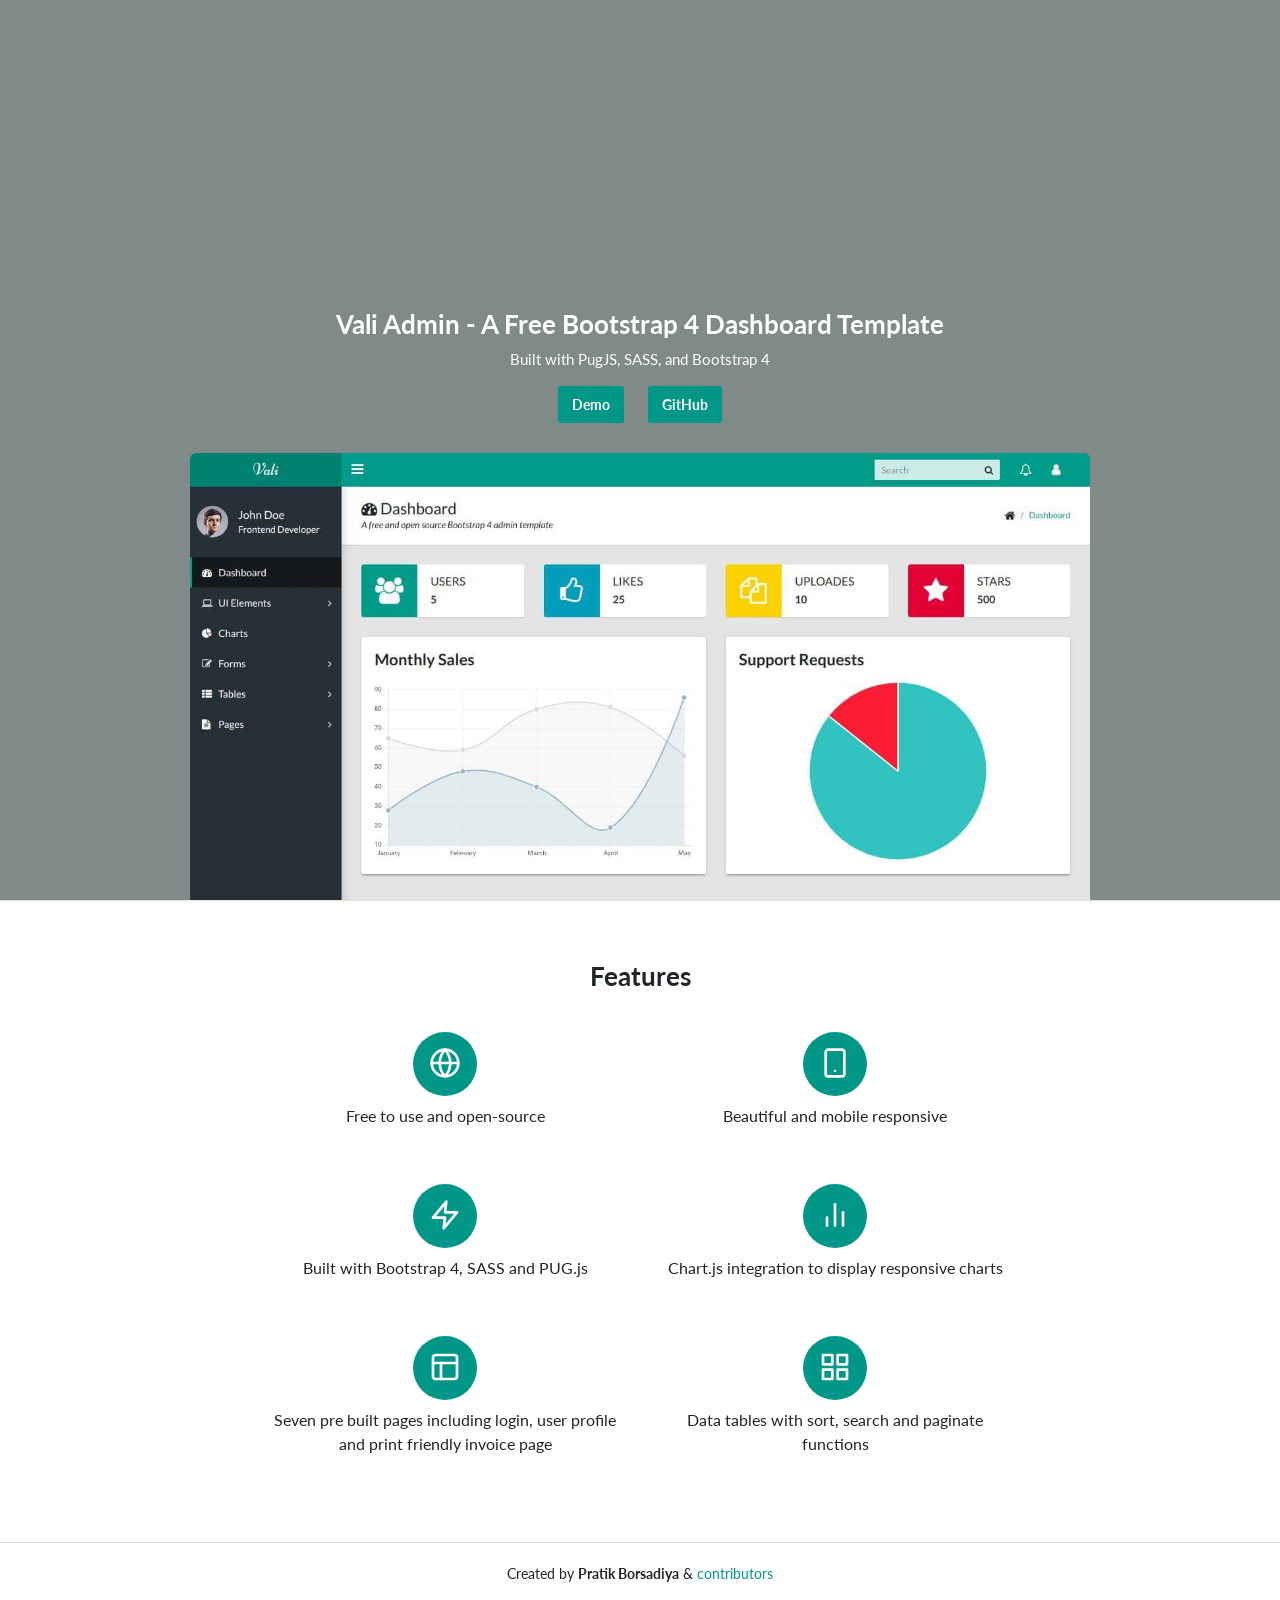
<file: docs/index.html>
<!DOCTYPE html>
<html>
  <head>
    <meta charset="utf-8">
    <meta http-equiv="X-UA-Compatible" content="IE=edge">
    <meta name="viewport" content="width=device-width, initial-scale=1">
    <meta name="description" content="Vali is a responsive and free dashboard theme/template built with Bootstrap 4, SASS and PUG.js.">
    <!-- Twitter meta-->
    <meta property="twitter:card" content="summary_large_image">
    <meta property="twitter:site" content="@pratikborsadiya">
    <meta property="twitter:creator" content="@pratikborsadiya">
    <!-- Open Graph Meta-->
    <meta property="og:type" content="website">
    <meta property="og:site_name" content="Vali Admin">
    <meta property="og:title" content="Vali Admin - Free Bootstrap 4 Dashboard Template">
    <meta property="og:url" content="http://pratikborsadiya.in/vali-admin">
    <meta property="og:image" content="http://pratikborsadiya.in/blog/vali-admin/hero-social.png">
    <meta property="og:description" content="Vali is a responsive and free dashboard theme/template built with Bootstrap 4, SASS and PUG.js.">
    <title>Vali Admin - Free Bootstrap 4 Dashboard Template</title>
    <link rel="stylesheet" type="text/css" href="css/main.css">
  </head>
  <body class="landing-page">
    <svg aria-hidden="true" style="position: absolute; width: 0; height: 0; overflow: hidden;" version="1.1" xmlns="http://www.w3.org/2000/svg" xmlns:xlink="http://www.w3.org/1999/xlink">
      <defs>
        <symbol id="icon-chart" viewbox="0 0 32 32">
          <title>chart</title>
          <path stroke-linejoin="round" stroke-linecap="round" stroke-miterlimit="4" stroke-width="2.6667" d="M24 26.667v-13.333"></path>
          <path stroke-linejoin="round" stroke-linecap="round" stroke-miterlimit="4" stroke-width="2.6667" d="M16 26.667v-21.333"></path>
          <path stroke-linejoin="round" stroke-linecap="round" stroke-miterlimit="4" stroke-width="2.6667" d="M8 26.667v-8"></path>
        </symbol>
        <symbol id="icon-globe" viewbox="0 0 32 32">
          <title>globe</title>
          <path stroke-linejoin="round" stroke-linecap="round" stroke-miterlimit="4" stroke-width="2.6667" d="M29.333 16c0 7.364-5.97 13.333-13.333 13.333s-13.333-5.97-13.333-13.333c0-7.364 5.97-13.333 13.333-13.333s13.333 5.97 13.333 13.333z"></path>
          <path stroke-linejoin="round" stroke-linecap="round" stroke-miterlimit="4" stroke-width="2.6667" d="M2.667 16h26.667"></path>
          <path stroke-linejoin="round" stroke-linecap="round" stroke-miterlimit="4" stroke-width="2.6667" d="M16 2.667c3.216 3.512 5.223 8.178 5.333 13.311l0 0.022c-0.111 5.155-2.117 9.822-5.347 13.349l0.014-0.015c-3.216-3.512-5.223-8.178-5.333-13.311l-0-0.022c0.111-5.155 2.117-9.822 5.347-13.349l-0.014 0.015z"></path>
        </symbol>
        <symbol id="icon-grid" viewbox="0 0 32 32">
          <title>grid</title>
          <path stroke-linejoin="round" stroke-linecap="round" stroke-miterlimit="4" stroke-width="2.6667" d="M4 4h9.333v9.333h-9.333v-9.333z"></path>
          <path stroke-linejoin="round" stroke-linecap="round" stroke-miterlimit="4" stroke-width="2.6667" d="M18.667 4h9.333v9.333h-9.333v-9.333z"></path>
          <path stroke-linejoin="round" stroke-linecap="round" stroke-miterlimit="4" stroke-width="2.6667" d="M18.667 18.667h9.333v9.333h-9.333v-9.333z"></path>
          <path stroke-linejoin="round" stroke-linecap="round" stroke-miterlimit="4" stroke-width="2.6667" d="M4 18.667h9.333v9.333h-9.333v-9.333z"></path>
        </symbol>
        <symbol id="icon-layout" viewbox="0 0 32 32">
          <title>layout</title>
          <path stroke-linejoin="round" stroke-linecap="round" stroke-miterlimit="4" stroke-width="2.6667" d="M6.667 4h18.667c1.473 0 2.667 1.194 2.667 2.667v18.667c0 1.473-1.194 2.667-2.667 2.667h-18.667c-1.473 0-2.667-1.194-2.667-2.667v-18.667c0-1.473 1.194-2.667 2.667-2.667z"></path>
          <path stroke-linejoin="round" stroke-linecap="round" stroke-miterlimit="4" stroke-width="2.6667" d="M4 12h24"></path>
          <path stroke-linejoin="round" stroke-linecap="round" stroke-miterlimit="4" stroke-width="2.6667" d="M12 28v-16"></path>
        </symbol>
        <symbol id="icon-smartphone" viewbox="0 0 32 32">
          <title>smartphone</title>
          <path stroke-linejoin="round" stroke-linecap="round" stroke-miterlimit="4" stroke-width="2.6667" d="M9.333 2.667h13.333c1.473 0 2.667 1.194 2.667 2.667v21.333c0 1.473-1.194 2.667-2.667 2.667h-13.333c-1.473 0-2.667-1.194-2.667-2.667v-21.333c0-1.473 1.194-2.667 2.667-2.667z"></path>
          <path stroke-linejoin="round" stroke-linecap="round" stroke-miterlimit="4" stroke-width="2.6667" d="M16 24v0"></path>
        </symbol>
        <symbol id="icon-zap" viewbox="0 0 32 32">
          <title>zap</title>
          <path stroke-linejoin="round" stroke-linecap="round" stroke-miterlimit="4" stroke-width="2.6667" d="M17.333 2.667l-13.333 16h12l-1.333 10.667 13.333-16h-12l1.333-10.667z"></path>
        </symbol>
      </defs>
    </svg>
    <section class="landing-hero">
      <div class="landing-hero-overlay"></div>
      <div class="landing-hero-content">
        <h1 class="landing-hero-title">Vali Admin - A Free Bootstrap 4 Dashboard Template</h1>
        <p class="landing-hero-description">Built with PugJS, SASS, and Bootstrap 4</p>
        <div><a class="btn btn-primary mr-4" href="dashboard.html">Demo</a><a class="btn btn-primary" href="https://github.com/pratikborsadiya/vali-admin" target="_blank" rel="noopener">GitHub</a></div><img class="landing-hero-banner" src="images/banner.jpg">
      </div>
    </section>
    <section class="features">
      <h1 class="features-title">Features</h1>
      <div class="features-cards">
        <div class="features-card">
          <div class="feature-icon-backdrop">
            <svg class="feature-icon">
              <use xlink:href="#icon-globe"></use>
            </svg>
          </div>
          <p class="feature-description">Free to use and open-source</p>
        </div>
        <div class="features-card">
          <div class="feature-icon-backdrop">
            <svg class="feature-icon">
              <use xlink:href="#icon-smartphone"></use>
            </svg>
          </div>
          <p class="feature-description">Beautiful and mobile responsive</p>
        </div>
        <div class="features-card">
          <div class="feature-icon-backdrop">
            <svg class="feature-icon">
              <use xlink:href="#icon-zap"></use>
            </svg>
          </div>
          <p class="feature-description">Built with Bootstrap 4, SASS and PUG.js</p>
        </div>
        <div class="features-card">
          <div class="feature-icon-backdrop">
            <svg class="feature-icon">
              <use xlink:href="#icon-chart"></use>
            </svg>
          </div>
          <p class="feature-description">Chart.js integration to display responsive charts</p>
        </div>
        <div class="features-card">
          <div class="feature-icon-backdrop">
            <svg class="feature-icon">
              <use xlink:href="#icon-layout"></use>
            </svg>
          </div>
          <p class="feature-description">Seven pre built pages including login, user profile and print friendly invoice page</p>
        </div>
        <div class="features-card">
          <div class="feature-icon-backdrop">
            <svg class="feature-icon">
              <use xlink:href="#icon-grid"></use>
            </svg>
          </div>
          <p class="feature-description">Data tables with sort, search and paginate functions</p>
        </div>
      </div>
    </section>
    <footer class="landing-footer">Created by <b>Pratik Borsadiya</b> & <a href="https://github.com/pratikborsadiya/vali-admin/graphs/contributors" target="_blank" rel="noopener">contributors</a></footer>
  </body>
</html>
</file>
<file: docs/css/main.css>
@charset "UTF-8";
/*!
 * Vali Admin
 * Author: Pratik Borsadiya
 * ================================*/
@import url(https://fonts.googleapis.com/css?family=Lato:300,400,400i,700);
@import url(https://fonts.googleapis.com/css?family=Niconne);
/*!
 * Bootstrap v4.3.1 (https://getbootstrap.com/)
 * Copyright 2011-2019 The Bootstrap Authors
 * Copyright 2011-2019 Twitter, Inc.
 * Licensed under MIT (https://github.com/twbs/bootstrap/blob/master/LICENSE)
 */
:root {
  --blue: #007bff;
  --indigo: #6610f2;
  --purple: #6f42c1;
  --pink: #e83e8c;
  --red: #dc3545;
  --orange: #fd7e14;
  --yellow: #ffc107;
  --green: #28a745;
  --teal: #20c997;
  --cyan: #17a2b8;
  --white: #FFF;
  --gray: #6c757d;
  --gray-dark: #343a40;
  --primary: #009688;
  --secondary: #6c757d;
  --success: #28a745;
  --info: #17a2b8;
  --warning: #ffc107;
  --danger: #dc3545;
  --light: #f8f9fa;
  --dark: #343a40;
  --breakpoint-xs: 0;
  --breakpoint-sm: 576px;
  --breakpoint-md: 768px;
  --breakpoint-lg: 992px;
  --breakpoint-xl: 1200px;
  --font-family-sans-serif: "Lato", -apple-system, BlinkMacSystemFont, "Segoe UI", Roboto, "Helvetica Neue", Arial, sans-serif;
  --font-family-monospace: SFMono-Regular, Menlo, Monaco, Consolas, "Liberation Mono", "Courier New", monospace;
}

*,
*::before,
*::after {
  -webkit-box-sizing: border-box;
          box-sizing: border-box;
}

html {
  font-family: sans-serif;
  line-height: 1.15;
  -webkit-text-size-adjust: 100%;
  -webkit-tap-highlight-color: rgba(0, 0, 0, 0);
}

article, aside, figcaption, figure, footer, header, hgroup, main, nav, section {
  display: block;
}

body {
  margin: 0;
  font-family: "Lato", -apple-system, BlinkMacSystemFont, "Segoe UI", Roboto, "Helvetica Neue", Arial, sans-serif;
  font-size: 0.875rem;
  font-weight: 400;
  line-height: 1.5;
  color: #212529;
  text-align: left;
  background-color: #FFF;
}

[tabindex="-1"]:focus {
  outline: 0 !important;
}

hr {
  -webkit-box-sizing: content-box;
          box-sizing: content-box;
  height: 0;
  overflow: visible;
}

h1, h2, h3, h4, h5, h6 {
  margin-top: 0;
  margin-bottom: 0.5rem;
}

p {
  margin-top: 0;
  margin-bottom: 1rem;
}

abbr[title],
abbr[data-original-title] {
  text-decoration: underline;
  -webkit-text-decoration: underline dotted;
          text-decoration: underline dotted;
  cursor: help;
  border-bottom: 0;
  -webkit-text-decoration-skip-ink: none;
          text-decoration-skip-ink: none;
}

address {
  margin-bottom: 1rem;
  font-style: normal;
  line-height: inherit;
}

ol,
ul,
dl {
  margin-top: 0;
  margin-bottom: 1rem;
}

ol ol,
ul ul,
ol ul,
ul ol {
  margin-bottom: 0;
}

dt {
  font-weight: 700;
}

dd {
  margin-bottom: .5rem;
  margin-left: 0;
}

blockquote {
  margin: 0 0 1rem;
}

b,
strong {
  font-weight: bolder;
}

small {
  font-size: 80%;
}

sub,
sup {
  position: relative;
  font-size: 75%;
  line-height: 0;
  vertical-align: baseline;
}

sub {
  bottom: -.25em;
}

sup {
  top: -.5em;
}

a {
  color: #009688;
  text-decoration: none;
  background-color: transparent;
}

a:hover {
  color: #004a43;
  text-decoration: underline;
}

a:not([href]):not([tabindex]) {
  color: inherit;
  text-decoration: none;
}

a:not([href]):not([tabindex]):hover, a:not([href]):not([tabindex]):focus {
  color: inherit;
  text-decoration: none;
}

a:not([href]):not([tabindex]):focus {
  outline: 0;
}

pre,
code,
kbd,
samp {
  font-family: SFMono-Regular, Menlo, Monaco, Consolas, "Liberation Mono", "Courier New", monospace;
  font-size: 1em;
}

pre {
  margin-top: 0;
  margin-bottom: 1rem;
  overflow: auto;
}

figure {
  margin: 0 0 1rem;
}

img {
  vertical-align: middle;
  border-style: none;
}

svg {
  overflow: hidden;
  vertical-align: middle;
}

table {
  border-collapse: collapse;
}

caption {
  padding-top: 0.75rem;
  padding-bottom: 0.75rem;
  color: #6c757d;
  text-align: left;
  caption-side: bottom;
}

th {
  text-align: inherit;
}

label {
  display: inline-block;
  margin-bottom: 0.5rem;
}

button {
  border-radius: 0;
}

button:focus {
  outline: 1px dotted;
  outline: 5px auto -webkit-focus-ring-color;
}

input,
button,
select,
optgroup,
textarea {
  margin: 0;
  font-family: inherit;
  font-size: inherit;
  line-height: inherit;
}

button,
input {
  overflow: visible;
}

button,
select {
  text-transform: none;
}

select {
  word-wrap: normal;
}

button,
[type="button"],
[type="reset"],
[type="submit"] {
  -webkit-appearance: button;
}

button:not(:disabled),
[type="button"]:not(:disabled),
[type="reset"]:not(:disabled),
[type="submit"]:not(:disabled) {
  cursor: pointer;
}

button::-moz-focus-inner,
[type="button"]::-moz-focus-inner,
[type="reset"]::-moz-focus-inner,
[type="submit"]::-moz-focus-inner {
  padding: 0;
  border-style: none;
}

input[type="radio"],
input[type="checkbox"] {
  -webkit-box-sizing: border-box;
          box-sizing: border-box;
  padding: 0;
}

input[type="date"],
input[type="time"],
input[type="datetime-local"],
input[type="month"] {
  -webkit-appearance: listbox;
}

textarea {
  overflow: auto;
  resize: vertical;
}

fieldset {
  min-width: 0;
  padding: 0;
  margin: 0;
  border: 0;
}

legend {
  display: block;
  width: 100%;
  max-width: 100%;
  padding: 0;
  margin-bottom: .5rem;
  font-size: 1.5rem;
  line-height: inherit;
  color: inherit;
  white-space: normal;
}

progress {
  vertical-align: baseline;
}

[type="number"]::-webkit-inner-spin-button,
[type="number"]::-webkit-outer-spin-button {
  height: auto;
}

[type="search"] {
  outline-offset: -2px;
  -webkit-appearance: none;
}

[type="search"]::-webkit-search-decoration {
  -webkit-appearance: none;
}

::-webkit-file-upload-button {
  font: inherit;
  -webkit-appearance: button;
}

output {
  display: inline-block;
}

summary {
  display: list-item;
  cursor: pointer;
}

template {
  display: none;
}

[hidden] {
  display: none !important;
}

h1, h2, h3, h4, h5, h6,
.h1, .h2, .h3, .h4, .h5, .h6 {
  margin-bottom: 0.5rem;
  font-weight: bold;
  line-height: 1.2;
}

h1, .h1 {
  font-size: 2.1875rem;
}

h2, .h2 {
  font-size: 1.75rem;
}

h3, .h3 {
  font-size: 1.53125rem;
}

h4, .h4 {
  font-size: 1.3125rem;
}

h5, .h5 {
  font-size: 1.09375rem;
}

h6, .h6 {
  font-size: 0.875rem;
}

.lead {
  font-size: 1.09375rem;
  font-weight: 300;
}

.display-1 {
  font-size: 6rem;
  font-weight: 300;
  line-height: 1.2;
}

.display-2 {
  font-size: 5.5rem;
  font-weight: 300;
  line-height: 1.2;
}

.display-3 {
  font-size: 4.5rem;
  font-weight: 300;
  line-height: 1.2;
}

.display-4 {
  font-size: 3.5rem;
  font-weight: 300;
  line-height: 1.2;
}

hr {
  margin-top: 1rem;
  margin-bottom: 1rem;
  border: 0;
  border-top: 1px solid rgba(0, 0, 0, 0.1);
}

small,
.small {
  font-size: 80%;
  font-weight: 400;
}

mark,
.mark {
  padding: 0.2em;
  background-color: #fcf8e3;
}

.list-unstyled, .app-nav, .app-menu, .treeview-menu {
  padding-left: 0;
  list-style: none;
}

.list-inline {
  padding-left: 0;
  list-style: none;
}

.list-inline-item {
  display: inline-block;
}

.list-inline-item:not(:last-child) {
  margin-right: 0.5rem;
}

.initialism {
  font-size: 90%;
  text-transform: uppercase;
}

.blockquote {
  margin-bottom: 1rem;
  font-size: 1.09375rem;
}

.blockquote-footer {
  display: block;
  font-size: 80%;
  color: #6c757d;
}

.blockquote-footer::before {
  content: "\2014\00A0";
}

.img-fluid {
  max-width: 100%;
  height: auto;
}

.img-thumbnail {
  padding: 0.25rem;
  background-color: #FFF;
  border: 1px solid #dee2e6;
  border-radius: 0.25rem;
  max-width: 100%;
  height: auto;
}

.figure {
  display: inline-block;
}

.figure-img {
  margin-bottom: 0.5rem;
  line-height: 1;
}

.figure-caption {
  font-size: 90%;
  color: #6c757d;
}

code {
  font-size: 87.5%;
  color: #e83e8c;
  word-break: break-word;
}

a > code {
  color: inherit;
}

kbd {
  padding: 0.2rem 0.4rem;
  font-size: 87.5%;
  color: #FFF;
  background-color: #212529;
  border-radius: 0.2rem;
}

kbd kbd {
  padding: 0;
  font-size: 100%;
  font-weight: 700;
}

pre {
  display: block;
  font-size: 87.5%;
  color: #212529;
}

pre code {
  font-size: inherit;
  color: inherit;
  word-break: normal;
}

.pre-scrollable {
  max-height: 340px;
  overflow-y: scroll;
}

.container {
  width: 100%;
  padding-right: 15px;
  padding-left: 15px;
  margin-right: auto;
  margin-left: auto;
}

@media (min-width: 576px) {
  .container {
    max-width: 540px;
  }
}

@media (min-width: 768px) {
  .container {
    max-width: 720px;
  }
}

@media (min-width: 992px) {
  .container {
    max-width: 960px;
  }
}

@media (min-width: 1200px) {
  .container {
    max-width: 1140px;
  }
}

.container-fluid {
  width: 100%;
  padding-right: 15px;
  padding-left: 15px;
  margin-right: auto;
  margin-left: auto;
}

.row {
  display: -webkit-box;
  display: -ms-flexbox;
  display: flex;
  -ms-flex-wrap: wrap;
      flex-wrap: wrap;
  margin-right: -15px;
  margin-left: -15px;
}

.no-gutters {
  margin-right: 0;
  margin-left: 0;
}

.no-gutters > .col,
.no-gutters > [class*="col-"] {
  padding-right: 0;
  padding-left: 0;
}

.col-1, .col-2, .col-3, .col-4, .col-5, .col-6, .col-7, .col-8, .col-9, .col-10, .col-11, .col-12, .col,
.col-auto, .col-sm-1, .col-sm-2, .col-sm-3, .col-sm-4, .col-sm-5, .col-sm-6, .col-sm-7, .col-sm-8, .col-sm-9, .col-sm-10, .col-sm-11, .col-sm-12, .col-sm,
.col-sm-auto, .col-md-1, .col-md-2, .col-md-3, .col-md-4, .col-md-5, .col-md-6, .col-md-7, .col-md-8, .col-md-9, .col-md-10, .col-md-11, .col-md-12, .col-md,
.col-md-auto, .col-lg-1, .col-lg-2, .col-lg-3, .col-lg-4, .col-lg-5, .col-lg-6, .col-lg-7, .col-lg-8, .col-lg-9, .col-lg-10, .col-lg-11, .col-lg-12, .col-lg,
.col-lg-auto, .col-xl-1, .col-xl-2, .col-xl-3, .col-xl-4, .col-xl-5, .col-xl-6, .col-xl-7, .col-xl-8, .col-xl-9, .col-xl-10, .col-xl-11, .col-xl-12, .col-xl,
.col-xl-auto {
  position: relative;
  width: 100%;
  padding-right: 15px;
  padding-left: 15px;
}

.col {
  -ms-flex-preferred-size: 0;
      flex-basis: 0;
  -webkit-box-flex: 1;
      -ms-flex-positive: 1;
          flex-grow: 1;
  max-width: 100%;
}

.col-auto {
  -webkit-box-flex: 0;
      -ms-flex: 0 0 auto;
          flex: 0 0 auto;
  width: auto;
  max-width: 100%;
}

.col-1 {
  -webkit-box-flex: 0;
      -ms-flex: 0 0 8.3333333333%;
          flex: 0 0 8.3333333333%;
  max-width: 8.3333333333%;
}

.col-2 {
  -webkit-box-flex: 0;
      -ms-flex: 0 0 16.6666666667%;
          flex: 0 0 16.6666666667%;
  max-width: 16.6666666667%;
}

.col-3 {
  -webkit-box-flex: 0;
      -ms-flex: 0 0 25%;
          flex: 0 0 25%;
  max-width: 25%;
}

.col-4 {
  -webkit-box-flex: 0;
      -ms-flex: 0 0 33.3333333333%;
          flex: 0 0 33.3333333333%;
  max-width: 33.3333333333%;
}

.col-5 {
  -webkit-box-flex: 0;
      -ms-flex: 0 0 41.6666666667%;
          flex: 0 0 41.6666666667%;
  max-width: 41.6666666667%;
}

.col-6 {
  -webkit-box-flex: 0;
      -ms-flex: 0 0 50%;
          flex: 0 0 50%;
  max-width: 50%;
}

.col-7 {
  -webkit-box-flex: 0;
      -ms-flex: 0 0 58.3333333333%;
          flex: 0 0 58.3333333333%;
  max-width: 58.3333333333%;
}

.col-8 {
  -webkit-box-flex: 0;
      -ms-flex: 0 0 66.6666666667%;
          flex: 0 0 66.6666666667%;
  max-width: 66.6666666667%;
}

.col-9 {
  -webkit-box-flex: 0;
      -ms-flex: 0 0 75%;
          flex: 0 0 75%;
  max-width: 75%;
}

.col-10 {
  -webkit-box-flex: 0;
      -ms-flex: 0 0 83.3333333333%;
          flex: 0 0 83.3333333333%;
  max-width: 83.3333333333%;
}

.col-11 {
  -webkit-box-flex: 0;
      -ms-flex: 0 0 91.6666666667%;
          flex: 0 0 91.6666666667%;
  max-width: 91.6666666667%;
}

.col-12 {
  -webkit-box-flex: 0;
      -ms-flex: 0 0 100%;
          flex: 0 0 100%;
  max-width: 100%;
}

.order-first {
  -webkit-box-ordinal-group: 0;
      -ms-flex-order: -1;
          order: -1;
}

.order-last {
  -webkit-box-ordinal-group: 14;
      -ms-flex-order: 13;
          order: 13;
}

.order-0 {
  -webkit-box-ordinal-group: 1;
      -ms-flex-order: 0;
          order: 0;
}

.order-1 {
  -webkit-box-ordinal-group: 2;
      -ms-flex-order: 1;
          order: 1;
}

.order-2 {
  -webkit-box-ordinal-group: 3;
      -ms-flex-order: 2;
          order: 2;
}

.order-3 {
  -webkit-box-ordinal-group: 4;
      -ms-flex-order: 3;
          order: 3;
}

.order-4 {
  -webkit-box-ordinal-group: 5;
      -ms-flex-order: 4;
          order: 4;
}

.order-5 {
  -webkit-box-ordinal-group: 6;
      -ms-flex-order: 5;
          order: 5;
}

.order-6 {
  -webkit-box-ordinal-group: 7;
      -ms-flex-order: 6;
          order: 6;
}

.order-7 {
  -webkit-box-ordinal-group: 8;
      -ms-flex-order: 7;
          order: 7;
}

.order-8 {
  -webkit-box-ordinal-group: 9;
      -ms-flex-order: 8;
          order: 8;
}

.order-9 {
  -webkit-box-ordinal-group: 10;
      -ms-flex-order: 9;
          order: 9;
}

.order-10 {
  -webkit-box-ordinal-group: 11;
      -ms-flex-order: 10;
          order: 10;
}

.order-11 {
  -webkit-box-ordinal-group: 12;
      -ms-flex-order: 11;
          order: 11;
}

.order-12 {
  -webkit-box-ordinal-group: 13;
      -ms-flex-order: 12;
          order: 12;
}

.offset-1 {
  margin-left: 8.3333333333%;
}

.offset-2 {
  margin-left: 16.6666666667%;
}

.offset-3 {
  margin-left: 25%;
}

.offset-4 {
  margin-left: 33.3333333333%;
}

.offset-5 {
  margin-left: 41.6666666667%;
}

.offset-6 {
  margin-left: 50%;
}

.offset-7 {
  margin-left: 58.3333333333%;
}

.offset-8 {
  margin-left: 66.6666666667%;
}

.offset-9 {
  margin-left: 75%;
}

.offset-10 {
  margin-left: 83.3333333333%;
}

.offset-11 {
  margin-left: 91.6666666667%;
}

@media (min-width: 576px) {
  .col-sm {
    -ms-flex-preferred-size: 0;
        flex-basis: 0;
    -webkit-box-flex: 1;
        -ms-flex-positive: 1;
            flex-grow: 1;
    max-width: 100%;
  }
  .col-sm-auto {
    -webkit-box-flex: 0;
        -ms-flex: 0 0 auto;
            flex: 0 0 auto;
    width: auto;
    max-width: 100%;
  }
  .col-sm-1 {
    -webkit-box-flex: 0;
        -ms-flex: 0 0 8.3333333333%;
            flex: 0 0 8.3333333333%;
    max-width: 8.3333333333%;
  }
  .col-sm-2 {
    -webkit-box-flex: 0;
        -ms-flex: 0 0 16.6666666667%;
            flex: 0 0 16.6666666667%;
    max-width: 16.6666666667%;
  }
  .col-sm-3 {
    -webkit-box-flex: 0;
        -ms-flex: 0 0 25%;
            flex: 0 0 25%;
    max-width: 25%;
  }
  .col-sm-4 {
    -webkit-box-flex: 0;
        -ms-flex: 0 0 33.3333333333%;
            flex: 0 0 33.3333333333%;
    max-width: 33.3333333333%;
  }
  .col-sm-5 {
    -webkit-box-flex: 0;
        -ms-flex: 0 0 41.6666666667%;
            flex: 0 0 41.6666666667%;
    max-width: 41.6666666667%;
  }
  .col-sm-6 {
    -webkit-box-flex: 0;
        -ms-flex: 0 0 50%;
            flex: 0 0 50%;
    max-width: 50%;
  }
  .col-sm-7 {
    -webkit-box-flex: 0;
        -ms-flex: 0 0 58.3333333333%;
            flex: 0 0 58.3333333333%;
    max-width: 58.3333333333%;
  }
  .col-sm-8 {
    -webkit-box-flex: 0;
        -ms-flex: 0 0 66.6666666667%;
            flex: 0 0 66.6666666667%;
    max-width: 66.6666666667%;
  }
  .col-sm-9 {
    -webkit-box-flex: 0;
        -ms-flex: 0 0 75%;
            flex: 0 0 75%;
    max-width: 75%;
  }
  .col-sm-10 {
    -webkit-box-flex: 0;
        -ms-flex: 0 0 83.3333333333%;
            flex: 0 0 83.3333333333%;
    max-width: 83.3333333333%;
  }
  .col-sm-11 {
    -webkit-box-flex: 0;
        -ms-flex: 0 0 91.6666666667%;
            flex: 0 0 91.6666666667%;
    max-width: 91.6666666667%;
  }
  .col-sm-12 {
    -webkit-box-flex: 0;
        -ms-flex: 0 0 100%;
            flex: 0 0 100%;
    max-width: 100%;
  }
  .order-sm-first {
    -webkit-box-ordinal-group: 0;
        -ms-flex-order: -1;
            order: -1;
  }
  .order-sm-last {
    -webkit-box-ordinal-group: 14;
        -ms-flex-order: 13;
            order: 13;
  }
  .order-sm-0 {
    -webkit-box-ordinal-group: 1;
        -ms-flex-order: 0;
            order: 0;
  }
  .order-sm-1 {
    -webkit-box-ordinal-group: 2;
        -ms-flex-order: 1;
            order: 1;
  }
  .order-sm-2 {
    -webkit-box-ordinal-group: 3;
        -ms-flex-order: 2;
            order: 2;
  }
  .order-sm-3 {
    -webkit-box-ordinal-group: 4;
        -ms-flex-order: 3;
            order: 3;
  }
  .order-sm-4 {
    -webkit-box-ordinal-group: 5;
        -ms-flex-order: 4;
            order: 4;
  }
  .order-sm-5 {
    -webkit-box-ordinal-group: 6;
        -ms-flex-order: 5;
            order: 5;
  }
  .order-sm-6 {
    -webkit-box-ordinal-group: 7;
        -ms-flex-order: 6;
            order: 6;
  }
  .order-sm-7 {
    -webkit-box-ordinal-group: 8;
        -ms-flex-order: 7;
            order: 7;
  }
  .order-sm-8 {
    -webkit-box-ordinal-group: 9;
        -ms-flex-order: 8;
            order: 8;
  }
  .order-sm-9 {
    -webkit-box-ordinal-group: 10;
        -ms-flex-order: 9;
            order: 9;
  }
  .order-sm-10 {
    -webkit-box-ordinal-group: 11;
        -ms-flex-order: 10;
            order: 10;
  }
  .order-sm-11 {
    -webkit-box-ordinal-group: 12;
        -ms-flex-order: 11;
            order: 11;
  }
  .order-sm-12 {
    -webkit-box-ordinal-group: 13;
        -ms-flex-order: 12;
            order: 12;
  }
  .offset-sm-0 {
    margin-left: 0;
  }
  .offset-sm-1 {
    margin-left: 8.3333333333%;
  }
  .offset-sm-2 {
    margin-left: 16.6666666667%;
  }
  .offset-sm-3 {
    margin-left: 25%;
  }
  .offset-sm-4 {
    margin-left: 33.3333333333%;
  }
  .offset-sm-5 {
    margin-left: 41.6666666667%;
  }
  .offset-sm-6 {
    margin-left: 50%;
  }
  .offset-sm-7 {
    margin-left: 58.3333333333%;
  }
  .offset-sm-8 {
    margin-left: 66.6666666667%;
  }
  .offset-sm-9 {
    margin-left: 75%;
  }
  .offset-sm-10 {
    margin-left: 83.3333333333%;
  }
  .offset-sm-11 {
    margin-left: 91.6666666667%;
  }
}

@media (min-width: 768px) {
  .col-md {
    -ms-flex-preferred-size: 0;
        flex-basis: 0;
    -webkit-box-flex: 1;
        -ms-flex-positive: 1;
            flex-grow: 1;
    max-width: 100%;
  }
  .col-md-auto {
    -webkit-box-flex: 0;
        -ms-flex: 0 0 auto;
            flex: 0 0 auto;
    width: auto;
    max-width: 100%;
  }
  .col-md-1 {
    -webkit-box-flex: 0;
        -ms-flex: 0 0 8.3333333333%;
            flex: 0 0 8.3333333333%;
    max-width: 8.3333333333%;
  }
  .col-md-2 {
    -webkit-box-flex: 0;
        -ms-flex: 0 0 16.6666666667%;
            flex: 0 0 16.6666666667%;
    max-width: 16.6666666667%;
  }
  .col-md-3 {
    -webkit-box-flex: 0;
        -ms-flex: 0 0 25%;
            flex: 0 0 25%;
    max-width: 25%;
  }
  .col-md-4 {
    -webkit-box-flex: 0;
        -ms-flex: 0 0 33.3333333333%;
            flex: 0 0 33.3333333333%;
    max-width: 33.3333333333%;
  }
  .col-md-5 {
    -webkit-box-flex: 0;
        -ms-flex: 0 0 41.6666666667%;
            flex: 0 0 41.6666666667%;
    max-width: 41.6666666667%;
  }
  .col-md-6 {
    -webkit-box-flex: 0;
        -ms-flex: 0 0 50%;
            flex: 0 0 50%;
    max-width: 50%;
  }
  .col-md-7 {
    -webkit-box-flex: 0;
        -ms-flex: 0 0 58.3333333333%;
            flex: 0 0 58.3333333333%;
    max-width: 58.3333333333%;
  }
  .col-md-8 {
    -webkit-box-flex: 0;
        -ms-flex: 0 0 66.6666666667%;
            flex: 0 0 66.6666666667%;
    max-width: 66.6666666667%;
  }
  .col-md-9 {
    -webkit-box-flex: 0;
        -ms-flex: 0 0 75%;
            flex: 0 0 75%;
    max-width: 75%;
  }
  .col-md-10 {
    -webkit-box-flex: 0;
        -ms-flex: 0 0 83.3333333333%;
            flex: 0 0 83.3333333333%;
    max-width: 83.3333333333%;
  }
  .col-md-11 {
    -webkit-box-flex: 0;
        -ms-flex: 0 0 91.6666666667%;
            flex: 0 0 91.6666666667%;
    max-width: 91.6666666667%;
  }
  .col-md-12 {
    -webkit-box-flex: 0;
        -ms-flex: 0 0 100%;
            flex: 0 0 100%;
    max-width: 100%;
  }
  .order-md-first {
    -webkit-box-ordinal-group: 0;
        -ms-flex-order: -1;
            order: -1;
  }
  .order-md-last {
    -webkit-box-ordinal-group: 14;
        -ms-flex-order: 13;
            order: 13;
  }
  .order-md-0 {
    -webkit-box-ordinal-group: 1;
        -ms-flex-order: 0;
            order: 0;
  }
  .order-md-1 {
    -webkit-box-ordinal-group: 2;
        -ms-flex-order: 1;
            order: 1;
  }
  .order-md-2 {
    -webkit-box-ordinal-group: 3;
        -ms-flex-order: 2;
            order: 2;
  }
  .order-md-3 {
    -webkit-box-ordinal-group: 4;
        -ms-flex-order: 3;
            order: 3;
  }
  .order-md-4 {
    -webkit-box-ordinal-group: 5;
        -ms-flex-order: 4;
            order: 4;
  }
  .order-md-5 {
    -webkit-box-ordinal-group: 6;
        -ms-flex-order: 5;
            order: 5;
  }
  .order-md-6 {
    -webkit-box-ordinal-group: 7;
        -ms-flex-order: 6;
            order: 6;
  }
  .order-md-7 {
    -webkit-box-ordinal-group: 8;
        -ms-flex-order: 7;
            order: 7;
  }
  .order-md-8 {
    -webkit-box-ordinal-group: 9;
        -ms-flex-order: 8;
            order: 8;
  }
  .order-md-9 {
    -webkit-box-ordinal-group: 10;
        -ms-flex-order: 9;
            order: 9;
  }
  .order-md-10 {
    -webkit-box-ordinal-group: 11;
        -ms-flex-order: 10;
            order: 10;
  }
  .order-md-11 {
    -webkit-box-ordinal-group: 12;
        -ms-flex-order: 11;
            order: 11;
  }
  .order-md-12 {
    -webkit-box-ordinal-group: 13;
        -ms-flex-order: 12;
            order: 12;
  }
  .offset-md-0 {
    margin-left: 0;
  }
  .offset-md-1 {
    margin-left: 8.3333333333%;
  }
  .offset-md-2 {
    margin-left: 16.6666666667%;
  }
  .offset-md-3 {
    margin-left: 25%;
  }
  .offset-md-4 {
    margin-left: 33.3333333333%;
  }
  .offset-md-5 {
    margin-left: 41.6666666667%;
  }
  .offset-md-6 {
    margin-left: 50%;
  }
  .offset-md-7 {
    margin-left: 58.3333333333%;
  }
  .offset-md-8 {
    margin-left: 66.6666666667%;
  }
  .offset-md-9 {
    margin-left: 75%;
  }
  .offset-md-10 {
    margin-left: 83.3333333333%;
  }
  .offset-md-11 {
    margin-left: 91.6666666667%;
  }
}

@media (min-width: 992px) {
  .col-lg {
    -ms-flex-preferred-size: 0;
        flex-basis: 0;
    -webkit-box-flex: 1;
        -ms-flex-positive: 1;
            flex-grow: 1;
    max-width: 100%;
  }
  .col-lg-auto {
    -webkit-box-flex: 0;
        -ms-flex: 0 0 auto;
            flex: 0 0 auto;
    width: auto;
    max-width: 100%;
  }
  .col-lg-1 {
    -webkit-box-flex: 0;
        -ms-flex: 0 0 8.3333333333%;
            flex: 0 0 8.3333333333%;
    max-width: 8.3333333333%;
  }
  .col-lg-2 {
    -webkit-box-flex: 0;
        -ms-flex: 0 0 16.6666666667%;
            flex: 0 0 16.6666666667%;
    max-width: 16.6666666667%;
  }
  .col-lg-3 {
    -webkit-box-flex: 0;
        -ms-flex: 0 0 25%;
            flex: 0 0 25%;
    max-width: 25%;
  }
  .col-lg-4 {
    -webkit-box-flex: 0;
        -ms-flex: 0 0 33.3333333333%;
            flex: 0 0 33.3333333333%;
    max-width: 33.3333333333%;
  }
  .col-lg-5 {
    -webkit-box-flex: 0;
        -ms-flex: 0 0 41.6666666667%;
            flex: 0 0 41.6666666667%;
    max-width: 41.6666666667%;
  }
  .col-lg-6 {
    -webkit-box-flex: 0;
        -ms-flex: 0 0 50%;
            flex: 0 0 50%;
    max-width: 50%;
  }
  .col-lg-7 {
    -webkit-box-flex: 0;
        -ms-flex: 0 0 58.3333333333%;
            flex: 0 0 58.3333333333%;
    max-width: 58.3333333333%;
  }
  .col-lg-8 {
    -webkit-box-flex: 0;
        -ms-flex: 0 0 66.6666666667%;
            flex: 0 0 66.6666666667%;
    max-width: 66.6666666667%;
  }
  .col-lg-9 {
    -webkit-box-flex: 0;
        -ms-flex: 0 0 75%;
            flex: 0 0 75%;
    max-width: 75%;
  }
  .col-lg-10 {
    -webkit-box-flex: 0;
        -ms-flex: 0 0 83.3333333333%;
            flex: 0 0 83.3333333333%;
    max-width: 83.3333333333%;
  }
  .col-lg-11 {
    -webkit-box-flex: 0;
        -ms-flex: 0 0 91.6666666667%;
            flex: 0 0 91.6666666667%;
    max-width: 91.6666666667%;
  }
  .col-lg-12 {
    -webkit-box-flex: 0;
        -ms-flex: 0 0 100%;
            flex: 0 0 100%;
    max-width: 100%;
  }
  .order-lg-first {
    -webkit-box-ordinal-group: 0;
        -ms-flex-order: -1;
            order: -1;
  }
  .order-lg-last {
    -webkit-box-ordinal-group: 14;
        -ms-flex-order: 13;
            order: 13;
  }
  .order-lg-0 {
    -webkit-box-ordinal-group: 1;
        -ms-flex-order: 0;
            order: 0;
  }
  .order-lg-1 {
    -webkit-box-ordinal-group: 2;
        -ms-flex-order: 1;
            order: 1;
  }
  .order-lg-2 {
    -webkit-box-ordinal-group: 3;
        -ms-flex-order: 2;
            order: 2;
  }
  .order-lg-3 {
    -webkit-box-ordinal-group: 4;
        -ms-flex-order: 3;
            order: 3;
  }
  .order-lg-4 {
    -webkit-box-ordinal-group: 5;
        -ms-flex-order: 4;
            order: 4;
  }
  .order-lg-5 {
    -webkit-box-ordinal-group: 6;
        -ms-flex-order: 5;
            order: 5;
  }
  .order-lg-6 {
    -webkit-box-ordinal-group: 7;
        -ms-flex-order: 6;
            order: 6;
  }
  .order-lg-7 {
    -webkit-box-ordinal-group: 8;
        -ms-flex-order: 7;
            order: 7;
  }
  .order-lg-8 {
    -webkit-box-ordinal-group: 9;
        -ms-flex-order: 8;
            order: 8;
  }
  .order-lg-9 {
    -webkit-box-ordinal-group: 10;
        -ms-flex-order: 9;
            order: 9;
  }
  .order-lg-10 {
    -webkit-box-ordinal-group: 11;
        -ms-flex-order: 10;
            order: 10;
  }
  .order-lg-11 {
    -webkit-box-ordinal-group: 12;
        -ms-flex-order: 11;
            order: 11;
  }
  .order-lg-12 {
    -webkit-box-ordinal-group: 13;
        -ms-flex-order: 12;
            order: 12;
  }
  .offset-lg-0 {
    margin-left: 0;
  }
  .offset-lg-1 {
    margin-left: 8.3333333333%;
  }
  .offset-lg-2 {
    margin-left: 16.6666666667%;
  }
  .offset-lg-3 {
    margin-left: 25%;
  }
  .offset-lg-4 {
    margin-left: 33.3333333333%;
  }
  .offset-lg-5 {
    margin-left: 41.6666666667%;
  }
  .offset-lg-6 {
    margin-left: 50%;
  }
  .offset-lg-7 {
    margin-left: 58.3333333333%;
  }
  .offset-lg-8 {
    margin-left: 66.6666666667%;
  }
  .offset-lg-9 {
    margin-left: 75%;
  }
  .offset-lg-10 {
    margin-left: 83.3333333333%;
  }
  .offset-lg-11 {
    margin-left: 91.6666666667%;
  }
}

@media (min-width: 1200px) {
  .col-xl {
    -ms-flex-preferred-size: 0;
        flex-basis: 0;
    -webkit-box-flex: 1;
        -ms-flex-positive: 1;
            flex-grow: 1;
    max-width: 100%;
  }
  .col-xl-auto {
    -webkit-box-flex: 0;
        -ms-flex: 0 0 auto;
            flex: 0 0 auto;
    width: auto;
    max-width: 100%;
  }
  .col-xl-1 {
    -webkit-box-flex: 0;
        -ms-flex: 0 0 8.3333333333%;
            flex: 0 0 8.3333333333%;
    max-width: 8.3333333333%;
  }
  .col-xl-2 {
    -webkit-box-flex: 0;
        -ms-flex: 0 0 16.6666666667%;
            flex: 0 0 16.6666666667%;
    max-width: 16.6666666667%;
  }
  .col-xl-3 {
    -webkit-box-flex: 0;
        -ms-flex: 0 0 25%;
            flex: 0 0 25%;
    max-width: 25%;
  }
  .col-xl-4 {
    -webkit-box-flex: 0;
        -ms-flex: 0 0 33.3333333333%;
            flex: 0 0 33.3333333333%;
    max-width: 33.3333333333%;
  }
  .col-xl-5 {
    -webkit-box-flex: 0;
        -ms-flex: 0 0 41.6666666667%;
            flex: 0 0 41.6666666667%;
    max-width: 41.6666666667%;
  }
  .col-xl-6 {
    -webkit-box-flex: 0;
        -ms-flex: 0 0 50%;
            flex: 0 0 50%;
    max-width: 50%;
  }
  .col-xl-7 {
    -webkit-box-flex: 0;
        -ms-flex: 0 0 58.3333333333%;
            flex: 0 0 58.3333333333%;
    max-width: 58.3333333333%;
  }
  .col-xl-8 {
    -webkit-box-flex: 0;
        -ms-flex: 0 0 66.6666666667%;
            flex: 0 0 66.6666666667%;
    max-width: 66.6666666667%;
  }
  .col-xl-9 {
    -webkit-box-flex: 0;
        -ms-flex: 0 0 75%;
            flex: 0 0 75%;
    max-width: 75%;
  }
  .col-xl-10 {
    -webkit-box-flex: 0;
        -ms-flex: 0 0 83.3333333333%;
            flex: 0 0 83.3333333333%;
    max-width: 83.3333333333%;
  }
  .col-xl-11 {
    -webkit-box-flex: 0;
        -ms-flex: 0 0 91.6666666667%;
            flex: 0 0 91.6666666667%;
    max-width: 91.6666666667%;
  }
  .col-xl-12 {
    -webkit-box-flex: 0;
        -ms-flex: 0 0 100%;
            flex: 0 0 100%;
    max-width: 100%;
  }
  .order-xl-first {
    -webkit-box-ordinal-group: 0;
        -ms-flex-order: -1;
            order: -1;
  }
  .order-xl-last {
    -webkit-box-ordinal-group: 14;
        -ms-flex-order: 13;
            order: 13;
  }
  .order-xl-0 {
    -webkit-box-ordinal-group: 1;
        -ms-flex-order: 0;
            order: 0;
  }
  .order-xl-1 {
    -webkit-box-ordinal-group: 2;
        -ms-flex-order: 1;
            order: 1;
  }
  .order-xl-2 {
    -webkit-box-ordinal-group: 3;
        -ms-flex-order: 2;
            order: 2;
  }
  .order-xl-3 {
    -webkit-box-ordinal-group: 4;
        -ms-flex-order: 3;
            order: 3;
  }
  .order-xl-4 {
    -webkit-box-ordinal-group: 5;
        -ms-flex-order: 4;
            order: 4;
  }
  .order-xl-5 {
    -webkit-box-ordinal-group: 6;
        -ms-flex-order: 5;
            order: 5;
  }
  .order-xl-6 {
    -webkit-box-ordinal-group: 7;
        -ms-flex-order: 6;
            order: 6;
  }
  .order-xl-7 {
    -webkit-box-ordinal-group: 8;
        -ms-flex-order: 7;
            order: 7;
  }
  .order-xl-8 {
    -webkit-box-ordinal-group: 9;
        -ms-flex-order: 8;
            order: 8;
  }
  .order-xl-9 {
    -webkit-box-ordinal-group: 10;
        -ms-flex-order: 9;
            order: 9;
  }
  .order-xl-10 {
    -webkit-box-ordinal-group: 11;
        -ms-flex-order: 10;
            order: 10;
  }
  .order-xl-11 {
    -webkit-box-ordinal-group: 12;
        -ms-flex-order: 11;
            order: 11;
  }
  .order-xl-12 {
    -webkit-box-ordinal-group: 13;
        -ms-flex-order: 12;
            order: 12;
  }
  .offset-xl-0 {
    margin-left: 0;
  }
  .offset-xl-1 {
    margin-left: 8.3333333333%;
  }
  .offset-xl-2 {
    margin-left: 16.6666666667%;
  }
  .offset-xl-3 {
    margin-left: 25%;
  }
  .offset-xl-4 {
    margin-left: 33.3333333333%;
  }
  .offset-xl-5 {
    margin-left: 41.6666666667%;
  }
  .offset-xl-6 {
    margin-left: 50%;
  }
  .offset-xl-7 {
    margin-left: 58.3333333333%;
  }
  .offset-xl-8 {
    margin-left: 66.6666666667%;
  }
  .offset-xl-9 {
    margin-left: 75%;
  }
  .offset-xl-10 {
    margin-left: 83.3333333333%;
  }
  .offset-xl-11 {
    margin-left: 91.6666666667%;
  }
}

.table {
  width: 100%;
  margin-bottom: 1rem;
  color: #212529;
}

.table th,
.table td {
  padding: 0.75rem;
  vertical-align: top;
  border-top: 1px solid #dee2e6;
}

.table thead th {
  vertical-align: bottom;
  border-bottom: 2px solid #dee2e6;
}

.table tbody + tbody {
  border-top: 2px solid #dee2e6;
}

.table-sm th,
.table-sm td {
  padding: 0.3rem;
}

.table-bordered {
  border: 1px solid #dee2e6;
}

.table-bordered th,
.table-bordered td {
  border: 1px solid #dee2e6;
}

.table-bordered thead th,
.table-bordered thead td {
  border-bottom-width: 2px;
}

.table-borderless th,
.table-borderless td,
.table-borderless thead th,
.table-borderless tbody + tbody {
  border: 0;
}

.table-striped tbody tr:nth-of-type(odd) {
  background-color: rgba(0, 0, 0, 0.05);
}

.table-hover tbody tr:hover {
  color: #212529;
  background-color: rgba(0, 0, 0, 0.075);
}

.table-primary,
.table-primary > th,
.table-primary > td {
  background-color: #b8e2de;
}

.table-primary th,
.table-primary td,
.table-primary thead th,
.table-primary tbody + tbody {
  border-color: #7ac8c1;
}

.table-hover .table-primary:hover {
  background-color: #a6dbd6;
}

.table-hover .table-primary:hover > td,
.table-hover .table-primary:hover > th {
  background-color: #a6dbd6;
}

.table-secondary,
.table-secondary > th,
.table-secondary > td {
  background-color: #d6d8db;
}

.table-secondary th,
.table-secondary td,
.table-secondary thead th,
.table-secondary tbody + tbody {
  border-color: #b3b7bb;
}

.table-hover .table-secondary:hover {
  background-color: #c8cbcf;
}

.table-hover .table-secondary:hover > td,
.table-hover .table-secondary:hover > th {
  background-color: #c8cbcf;
}

.table-success,
.table-success > th,
.table-success > td {
  background-color: #c3e6cb;
}

.table-success th,
.table-success td,
.table-success thead th,
.table-success tbody + tbody {
  border-color: #8fd19e;
}

.table-hover .table-success:hover {
  background-color: #b1dfbb;
}

.table-hover .table-success:hover > td,
.table-hover .table-success:hover > th {
  background-color: #b1dfbb;
}

.table-info,
.table-info > th,
.table-info > td {
  background-color: #bee5eb;
}

.table-info th,
.table-info td,
.table-info thead th,
.table-info tbody + tbody {
  border-color: #86cfda;
}

.table-hover .table-info:hover {
  background-color: #abdde5;
}

.table-hover .table-info:hover > td,
.table-hover .table-info:hover > th {
  background-color: #abdde5;
}

.table-warning,
.table-warning > th,
.table-warning > td {
  background-color: #ffeeba;
}

.table-warning th,
.table-warning td,
.table-warning thead th,
.table-warning tbody + tbody {
  border-color: #ffdf7e;
}

.table-hover .table-warning:hover {
  background-color: #ffe8a1;
}

.table-hover .table-warning:hover > td,
.table-hover .table-warning:hover > th {
  background-color: #ffe8a1;
}

.table-danger,
.table-danger > th,
.table-danger > td {
  background-color: #f5c6cb;
}

.table-danger th,
.table-danger td,
.table-danger thead th,
.table-danger tbody + tbody {
  border-color: #ed969e;
}

.table-hover .table-danger:hover {
  background-color: #f1b0b7;
}

.table-hover .table-danger:hover > td,
.table-hover .table-danger:hover > th {
  background-color: #f1b0b7;
}

.table-light,
.table-light > th,
.table-light > td {
  background-color: #fdfdfe;
}

.table-light th,
.table-light td,
.table-light thead th,
.table-light tbody + tbody {
  border-color: #fbfcfc;
}

.table-hover .table-light:hover {
  background-color: #ececf6;
}

.table-hover .table-light:hover > td,
.table-hover .table-light:hover > th {
  background-color: #ececf6;
}

.table-dark,
.table-dark > th,
.table-dark > td {
  background-color: #c6c8ca;
}

.table-dark th,
.table-dark td,
.table-dark thead th,
.table-dark tbody + tbody {
  border-color: #95999c;
}

.table-hover .table-dark:hover {
  background-color: #b9bbbe;
}

.table-hover .table-dark:hover > td,
.table-hover .table-dark:hover > th {
  background-color: #b9bbbe;
}

.table-active,
.table-active > th,
.table-active > td {
  background-color: rgba(0, 0, 0, 0.075);
}

.table-hover .table-active:hover {
  background-color: rgba(0, 0, 0, 0.075);
}

.table-hover .table-active:hover > td,
.table-hover .table-active:hover > th {
  background-color: rgba(0, 0, 0, 0.075);
}

.table .thead-dark th {
  color: #FFF;
  background-color: #343a40;
  border-color: #454d55;
}

.table .thead-light th {
  color: #495057;
  background-color: #e9ecef;
  border-color: #dee2e6;
}

.table-dark {
  color: #FFF;
  background-color: #343a40;
}

.table-dark th,
.table-dark td,
.table-dark thead th {
  border-color: #454d55;
}

.table-dark.table-bordered {
  border: 0;
}

.table-dark.table-striped tbody tr:nth-of-type(odd) {
  background-color: rgba(255, 255, 255, 0.05);
}

.table-dark.table-hover tbody tr:hover {
  color: #FFF;
  background-color: rgba(255, 255, 255, 0.075);
}

@media (max-width: 575.98px) {
  .table-responsive-sm {
    display: block;
    width: 100%;
    overflow-x: auto;
    -webkit-overflow-scrolling: touch;
  }
  .table-responsive-sm > .table-bordered {
    border: 0;
  }
}

@media (max-width: 767.98px) {
  .table-responsive-md {
    display: block;
    width: 100%;
    overflow-x: auto;
    -webkit-overflow-scrolling: touch;
  }
  .table-responsive-md > .table-bordered {
    border: 0;
  }
}

@media (max-width: 991.98px) {
  .table-responsive-lg {
    display: block;
    width: 100%;
    overflow-x: auto;
    -webkit-overflow-scrolling: touch;
  }
  .table-responsive-lg > .table-bordered {
    border: 0;
  }
}

@media (max-width: 1199.98px) {
  .table-responsive-xl {
    display: block;
    width: 100%;
    overflow-x: auto;
    -webkit-overflow-scrolling: touch;
  }
  .table-responsive-xl > .table-bordered {
    border: 0;
  }
}

.table-responsive {
  display: block;
  width: 100%;
  overflow-x: auto;
  -webkit-overflow-scrolling: touch;
}

.table-responsive > .table-bordered {
  border: 0;
}

.form-control {
  display: block;
  width: 100%;
  height: calc(1.5em + 0.75rem + 4px);
  padding: 0.375rem 0.75rem;
  font-size: 0.875rem;
  font-weight: 400;
  line-height: 1.5;
  color: #495057;
  background-color: #FFF;
  background-clip: padding-box;
  border: 2px solid #ced4da;
  border-radius: 4px;
  -webkit-transition: border-color 0.15s ease-in-out, -webkit-box-shadow 0.15s ease-in-out;
  transition: border-color 0.15s ease-in-out, -webkit-box-shadow 0.15s ease-in-out;
  -o-transition: border-color 0.15s ease-in-out, box-shadow 0.15s ease-in-out;
  transition: border-color 0.15s ease-in-out, box-shadow 0.15s ease-in-out;
  transition: border-color 0.15s ease-in-out, box-shadow 0.15s ease-in-out, -webkit-box-shadow 0.15s ease-in-out;
}

@media (prefers-reduced-motion: reduce) {
  .form-control {
    -webkit-transition: none;
    -o-transition: none;
    transition: none;
  }
}

.form-control::-ms-expand {
  background-color: transparent;
  border: 0;
}

.form-control:focus {
  color: #495057;
  background-color: #FFF;
  border-color: #009688;
  outline: 0;
  -webkit-box-shadow: none;
          box-shadow: none;
}

.form-control::-webkit-input-placeholder {
  color: #6c757d;
  opacity: 1;
}

.form-control::-moz-placeholder {
  color: #6c757d;
  opacity: 1;
}

.form-control:-ms-input-placeholder {
  color: #6c757d;
  opacity: 1;
}

.form-control::-ms-input-placeholder {
  color: #6c757d;
  opacity: 1;
}

.form-control::placeholder {
  color: #6c757d;
  opacity: 1;
}

.form-control:disabled, .form-control[readonly] {
  background-color: #e9ecef;
  opacity: 1;
}

select.form-control:focus::-ms-value {
  color: #495057;
  background-color: #FFF;
}

.form-control-file,
.form-control-range {
  display: block;
  width: 100%;
}

.col-form-label {
  padding-top: calc(0.375rem + 2px);
  padding-bottom: calc(0.375rem + 2px);
  margin-bottom: 0;
  font-size: inherit;
  line-height: 1.5;
}

.col-form-label-lg {
  padding-top: calc(0.5rem + 2px);
  padding-bottom: calc(0.5rem + 2px);
  font-size: 1.09375rem;
  line-height: 1.5;
}

.col-form-label-sm {
  padding-top: calc(0.25rem + 2px);
  padding-bottom: calc(0.25rem + 2px);
  font-size: 0.765625rem;
  line-height: 1.5;
}

.form-control-plaintext {
  display: block;
  width: 100%;
  padding-top: 0.375rem;
  padding-bottom: 0.375rem;
  margin-bottom: 0;
  line-height: 1.5;
  color: #212529;
  background-color: transparent;
  border: solid transparent;
  border-width: 2px 0;
}

.form-control-plaintext.form-control-sm, .form-control-plaintext.form-control-lg {
  padding-right: 0;
  padding-left: 0;
}

.form-control-sm {
  height: calc(1.5em + 0.5rem + 4px);
  padding: 0.25rem 0.5rem;
  font-size: 0.765625rem;
  line-height: 1.5;
  border-radius: 4px;
}

.form-control-lg {
  height: calc(1.5em + 1rem + 4px);
  padding: 0.5rem 1rem;
  font-size: 1.09375rem;
  line-height: 1.5;
  border-radius: 4px;
}

select.form-control[size], select.form-control[multiple] {
  height: auto;
}

textarea.form-control {
  height: auto;
}

.form-group {
  margin-bottom: 1rem;
}

.form-text {
  display: block;
  margin-top: 0.25rem;
}

.form-row {
  display: -webkit-box;
  display: -ms-flexbox;
  display: flex;
  -ms-flex-wrap: wrap;
      flex-wrap: wrap;
  margin-right: -5px;
  margin-left: -5px;
}

.form-row > .col,
.form-row > [class*="col-"] {
  padding-right: 5px;
  padding-left: 5px;
}

.form-check {
  position: relative;
  display: block;
  padding-left: 1.25rem;
}

.form-check-input {
  position: absolute;
  margin-top: 0.3rem;
  margin-left: -1.25rem;
}

.form-check-input:disabled ~ .form-check-label {
  color: #6c757d;
}

.form-check-label {
  margin-bottom: 0;
}

.form-check-inline {
  display: -webkit-inline-box;
  display: -ms-inline-flexbox;
  display: inline-flex;
  -webkit-box-align: center;
      -ms-flex-align: center;
          align-items: center;
  padding-left: 0;
  margin-right: 0.75rem;
}

.form-check-inline .form-check-input {
  position: static;
  margin-top: 0;
  margin-right: 0.3125rem;
  margin-left: 0;
}

.valid-feedback {
  display: none;
  width: 100%;
  margin-top: 0.25rem;
  font-size: 80%;
  color: #28a745;
}

.valid-tooltip {
  position: absolute;
  top: 100%;
  z-index: 5;
  display: none;
  max-width: 100%;
  padding: 0.25rem 0.5rem;
  margin-top: .1rem;
  font-size: 0.765625rem;
  line-height: 1.5;
  color: #FFF;
  background-color: rgba(40, 167, 69, 0.9);
  border-radius: 0.25rem;
}

.was-validated .form-control:valid, .form-control.is-valid {
  border-color: #28a745;
  padding-right: calc(1.5em + 0.75rem);
  background-image: url("data:image/svg+xml,%3csvg xmlns='http://www.w3.org/2000/svg' viewBox='0 0 8 8'%3e%3cpath fill='%2328a745' d='M2.3 6.73L.6 4.53c-.4-1.04.46-1.4 1.1-.8l1.1 1.4 3.4-3.8c.6-.63 1.6-.27 1.2.7l-4 4.6c-.43.5-.8.4-1.1.1z'/%3e%3c/svg%3e");
  background-repeat: no-repeat;
  background-position: center right calc(0.375em + 0.1875rem);
  background-size: calc(0.75em + 0.375rem) calc(0.75em + 0.375rem);
}

.was-validated .form-control:valid:focus, .form-control.is-valid:focus {
  border-color: #28a745;
  -webkit-box-shadow: 0 0 0 0 rgba(40, 167, 69, 0.25);
          box-shadow: 0 0 0 0 rgba(40, 167, 69, 0.25);
}

.was-validated .form-control:valid ~ .valid-feedback,
.was-validated .form-control:valid ~ .valid-tooltip, .form-control.is-valid ~ .valid-feedback,
.form-control.is-valid ~ .valid-tooltip {
  display: block;
}

.was-validated textarea.form-control:valid, textarea.form-control.is-valid {
  padding-right: calc(1.5em + 0.75rem);
  background-position: top calc(0.375em + 0.1875rem) right calc(0.375em + 0.1875rem);
}

.was-validated .custom-select:valid, .custom-select.is-valid {
  border-color: #28a745;
  padding-right: calc((1em + 0.75rem) * 3 / 4 + 1.75rem);
  background: url("data:image/svg+xml,%3csvg xmlns='http://www.w3.org/2000/svg' viewBox='0 0 4 5'%3e%3cpath fill='%23343a40' d='M2 0L0 2h4zm0 5L0 3h4z'/%3e%3c/svg%3e") no-repeat right 0.75rem center/8px 10px, url("data:image/svg+xml,%3csvg xmlns='http://www.w3.org/2000/svg' viewBox='0 0 8 8'%3e%3cpath fill='%2328a745' d='M2.3 6.73L.6 4.53c-.4-1.04.46-1.4 1.1-.8l1.1 1.4 3.4-3.8c.6-.63 1.6-.27 1.2.7l-4 4.6c-.43.5-.8.4-1.1.1z'/%3e%3c/svg%3e") #FFF no-repeat center right 1.75rem/calc(0.75em + 0.375rem) calc(0.75em + 0.375rem);
}

.was-validated .custom-select:valid:focus, .custom-select.is-valid:focus {
  border-color: #28a745;
  -webkit-box-shadow: 0 0 0 0 rgba(40, 167, 69, 0.25);
          box-shadow: 0 0 0 0 rgba(40, 167, 69, 0.25);
}

.was-validated .custom-select:valid ~ .valid-feedback,
.was-validated .custom-select:valid ~ .valid-tooltip, .custom-select.is-valid ~ .valid-feedback,
.custom-select.is-valid ~ .valid-tooltip {
  display: block;
}

.was-validated .form-control-file:valid ~ .valid-feedback,
.was-validated .form-control-file:valid ~ .valid-tooltip, .form-control-file.is-valid ~ .valid-feedback,
.form-control-file.is-valid ~ .valid-tooltip {
  display: block;
}

.was-validated .form-check-input:valid ~ .form-check-label, .form-check-input.is-valid ~ .form-check-label {
  color: #28a745;
}

.was-validated .form-check-input:valid ~ .valid-feedback,
.was-validated .form-check-input:valid ~ .valid-tooltip, .form-check-input.is-valid ~ .valid-feedback,
.form-check-input.is-valid ~ .valid-tooltip {
  display: block;
}

.was-validated .custom-control-input:valid ~ .custom-control-label, .custom-control-input.is-valid ~ .custom-control-label {
  color: #28a745;
}

.was-validated .custom-control-input:valid ~ .custom-control-label::before, .custom-control-input.is-valid ~ .custom-control-label::before {
  border-color: #28a745;
}

.was-validated .custom-control-input:valid ~ .valid-feedback,
.was-validated .custom-control-input:valid ~ .valid-tooltip, .custom-control-input.is-valid ~ .valid-feedback,
.custom-control-input.is-valid ~ .valid-tooltip {
  display: block;
}

.was-validated .custom-control-input:valid:checked ~ .custom-control-label::before, .custom-control-input.is-valid:checked ~ .custom-control-label::before {
  border-color: #34ce57;
  background-color: #34ce57;
}

.was-validated .custom-control-input:valid:focus ~ .custom-control-label::before, .custom-control-input.is-valid:focus ~ .custom-control-label::before {
  -webkit-box-shadow: 0 0 0 0 rgba(40, 167, 69, 0.25);
          box-shadow: 0 0 0 0 rgba(40, 167, 69, 0.25);
}

.was-validated .custom-control-input:valid:focus:not(:checked) ~ .custom-control-label::before, .custom-control-input.is-valid:focus:not(:checked) ~ .custom-control-label::before {
  border-color: #28a745;
}

.was-validated .custom-file-input:valid ~ .custom-file-label, .custom-file-input.is-valid ~ .custom-file-label {
  border-color: #28a745;
}

.was-validated .custom-file-input:valid ~ .valid-feedback,
.was-validated .custom-file-input:valid ~ .valid-tooltip, .custom-file-input.is-valid ~ .valid-feedback,
.custom-file-input.is-valid ~ .valid-tooltip {
  display: block;
}

.was-validated .custom-file-input:valid:focus ~ .custom-file-label, .custom-file-input.is-valid:focus ~ .custom-file-label {
  border-color: #28a745;
  -webkit-box-shadow: 0 0 0 0 rgba(40, 167, 69, 0.25);
          box-shadow: 0 0 0 0 rgba(40, 167, 69, 0.25);
}

.invalid-feedback {
  display: none;
  width: 100%;
  margin-top: 0.25rem;
  font-size: 80%;
  color: #dc3545;
}

.invalid-tooltip {
  position: absolute;
  top: 100%;
  z-index: 5;
  display: none;
  max-width: 100%;
  padding: 0.25rem 0.5rem;
  margin-top: .1rem;
  font-size: 0.765625rem;
  line-height: 1.5;
  color: #FFF;
  background-color: rgba(220, 53, 69, 0.9);
  border-radius: 0.25rem;
}

.was-validated .form-control:invalid, .form-control.is-invalid {
  border-color: #dc3545;
  padding-right: calc(1.5em + 0.75rem);
  background-image: url("data:image/svg+xml,%3csvg xmlns='http://www.w3.org/2000/svg' fill='%23dc3545' viewBox='-2 -2 7 7'%3e%3cpath stroke='%23dc3545' d='M0 0l3 3m0-3L0 3'/%3e%3ccircle r='.5'/%3e%3ccircle cx='3' r='.5'/%3e%3ccircle cy='3' r='.5'/%3e%3ccircle cx='3' cy='3' r='.5'/%3e%3c/svg%3E");
  background-repeat: no-repeat;
  background-position: center right calc(0.375em + 0.1875rem);
  background-size: calc(0.75em + 0.375rem) calc(0.75em + 0.375rem);
}

.was-validated .form-control:invalid:focus, .form-control.is-invalid:focus {
  border-color: #dc3545;
  -webkit-box-shadow: 0 0 0 0 rgba(220, 53, 69, 0.25);
          box-shadow: 0 0 0 0 rgba(220, 53, 69, 0.25);
}

.was-validated .form-control:invalid ~ .invalid-feedback,
.was-validated .form-control:invalid ~ .invalid-tooltip, .form-control.is-invalid ~ .invalid-feedback,
.form-control.is-invalid ~ .invalid-tooltip {
  display: block;
}

.was-validated textarea.form-control:invalid, textarea.form-control.is-invalid {
  padding-right: calc(1.5em + 0.75rem);
  background-position: top calc(0.375em + 0.1875rem) right calc(0.375em + 0.1875rem);
}

.was-validated .custom-select:invalid, .custom-select.is-invalid {
  border-color: #dc3545;
  padding-right: calc((1em + 0.75rem) * 3 / 4 + 1.75rem);
  background: url("data:image/svg+xml,%3csvg xmlns='http://www.w3.org/2000/svg' viewBox='0 0 4 5'%3e%3cpath fill='%23343a40' d='M2 0L0 2h4zm0 5L0 3h4z'/%3e%3c/svg%3e") no-repeat right 0.75rem center/8px 10px, url("data:image/svg+xml,%3csvg xmlns='http://www.w3.org/2000/svg' fill='%23dc3545' viewBox='-2 -2 7 7'%3e%3cpath stroke='%23dc3545' d='M0 0l3 3m0-3L0 3'/%3e%3ccircle r='.5'/%3e%3ccircle cx='3' r='.5'/%3e%3ccircle cy='3' r='.5'/%3e%3ccircle cx='3' cy='3' r='.5'/%3e%3c/svg%3E") #FFF no-repeat center right 1.75rem/calc(0.75em + 0.375rem) calc(0.75em + 0.375rem);
}

.was-validated .custom-select:invalid:focus, .custom-select.is-invalid:focus {
  border-color: #dc3545;
  -webkit-box-shadow: 0 0 0 0 rgba(220, 53, 69, 0.25);
          box-shadow: 0 0 0 0 rgba(220, 53, 69, 0.25);
}

.was-validated .custom-select:invalid ~ .invalid-feedback,
.was-validated .custom-select:invalid ~ .invalid-tooltip, .custom-select.is-invalid ~ .invalid-feedback,
.custom-select.is-invalid ~ .invalid-tooltip {
  display: block;
}

.was-validated .form-control-file:invalid ~ .invalid-feedback,
.was-validated .form-control-file:invalid ~ .invalid-tooltip, .form-control-file.is-invalid ~ .invalid-feedback,
.form-control-file.is-invalid ~ .invalid-tooltip {
  display: block;
}

.was-validated .form-check-input:invalid ~ .form-check-label, .form-check-input.is-invalid ~ .form-check-label {
  color: #dc3545;
}

.was-validated .form-check-input:invalid ~ .invalid-feedback,
.was-validated .form-check-input:invalid ~ .invalid-tooltip, .form-check-input.is-invalid ~ .invalid-feedback,
.form-check-input.is-invalid ~ .invalid-tooltip {
  display: block;
}

.was-validated .custom-control-input:invalid ~ .custom-control-label, .custom-control-input.is-invalid ~ .custom-control-label {
  color: #dc3545;
}

.was-validated .custom-control-input:invalid ~ .custom-control-label::before, .custom-control-input.is-invalid ~ .custom-control-label::before {
  border-color: #dc3545;
}

.was-validated .custom-control-input:invalid ~ .invalid-feedback,
.was-validated .custom-control-input:invalid ~ .invalid-tooltip, .custom-control-input.is-invalid ~ .invalid-feedback,
.custom-control-input.is-invalid ~ .invalid-tooltip {
  display: block;
}

.was-validated .custom-control-input:invalid:checked ~ .custom-control-label::before, .custom-control-input.is-invalid:checked ~ .custom-control-label::before {
  border-color: #e4606d;
  background-color: #e4606d;
}

.was-validated .custom-control-input:invalid:focus ~ .custom-control-label::before, .custom-control-input.is-invalid:focus ~ .custom-control-label::before {
  -webkit-box-shadow: 0 0 0 0 rgba(220, 53, 69, 0.25);
          box-shadow: 0 0 0 0 rgba(220, 53, 69, 0.25);
}

.was-validated .custom-control-input:invalid:focus:not(:checked) ~ .custom-control-label::before, .custom-control-input.is-invalid:focus:not(:checked) ~ .custom-control-label::before {
  border-color: #dc3545;
}

.was-validated .custom-file-input:invalid ~ .custom-file-label, .custom-file-input.is-invalid ~ .custom-file-label {
  border-color: #dc3545;
}

.was-validated .custom-file-input:invalid ~ .invalid-feedback,
.was-validated .custom-file-input:invalid ~ .invalid-tooltip, .custom-file-input.is-invalid ~ .invalid-feedback,
.custom-file-input.is-invalid ~ .invalid-tooltip {
  display: block;
}

.was-validated .custom-file-input:invalid:focus ~ .custom-file-label, .custom-file-input.is-invalid:focus ~ .custom-file-label {
  border-color: #dc3545;
  -webkit-box-shadow: 0 0 0 0 rgba(220, 53, 69, 0.25);
          box-shadow: 0 0 0 0 rgba(220, 53, 69, 0.25);
}

.form-inline {
  display: -webkit-box;
  display: -ms-flexbox;
  display: flex;
  -webkit-box-orient: horizontal;
  -webkit-box-direction: normal;
      -ms-flex-flow: row wrap;
          flex-flow: row wrap;
  -webkit-box-align: center;
      -ms-flex-align: center;
          align-items: center;
}

.form-inline .form-check {
  width: 100%;
}

@media (min-width: 576px) {
  .form-inline label {
    display: -webkit-box;
    display: -ms-flexbox;
    display: flex;
    -webkit-box-align: center;
        -ms-flex-align: center;
            align-items: center;
    -webkit-box-pack: center;
        -ms-flex-pack: center;
            justify-content: center;
    margin-bottom: 0;
  }
  .form-inline .form-group {
    display: -webkit-box;
    display: -ms-flexbox;
    display: flex;
    -webkit-box-flex: 0;
        -ms-flex: 0 0 auto;
            flex: 0 0 auto;
    -webkit-box-orient: horizontal;
    -webkit-box-direction: normal;
        -ms-flex-flow: row wrap;
            flex-flow: row wrap;
    -webkit-box-align: center;
        -ms-flex-align: center;
            align-items: center;
    margin-bottom: 0;
  }
  .form-inline .form-control {
    display: inline-block;
    width: auto;
    vertical-align: middle;
  }
  .form-inline .form-control-plaintext {
    display: inline-block;
  }
  .form-inline .input-group,
  .form-inline .custom-select {
    width: auto;
  }
  .form-inline .form-check {
    display: -webkit-box;
    display: -ms-flexbox;
    display: flex;
    -webkit-box-align: center;
        -ms-flex-align: center;
            align-items: center;
    -webkit-box-pack: center;
        -ms-flex-pack: center;
            justify-content: center;
    width: auto;
    padding-left: 0;
  }
  .form-inline .form-check-input {
    position: relative;
    -ms-flex-negative: 0;
        flex-shrink: 0;
    margin-top: 0;
    margin-right: 0.25rem;
    margin-left: 0;
  }
  .form-inline .custom-control {
    -webkit-box-align: center;
        -ms-flex-align: center;
            align-items: center;
    -webkit-box-pack: center;
        -ms-flex-pack: center;
            justify-content: center;
  }
  .form-inline .custom-control-label {
    margin-bottom: 0;
  }
}

.btn {
  display: inline-block;
  font-weight: 700;
  color: #212529;
  text-align: center;
  vertical-align: middle;
  -webkit-user-select: none;
     -moz-user-select: none;
      -ms-user-select: none;
          user-select: none;
  background-color: transparent;
  border: 2px solid transparent;
  padding: 0.375rem 0.75rem;
  font-size: 0.875rem;
  line-height: 1.5;
  border-radius: 3px;
  -webkit-transition: background-color 0.3s ease-in-out, border-color 0.3s ease-in-out, -webkit-box-shadow 0.3s cubic-bezier(0.35, 0, 0.25, 1), -webkit-transform 0.2s cubic-bezier(0.35, 0, 0.25, 1);
  transition: background-color 0.3s ease-in-out, border-color 0.3s ease-in-out, -webkit-box-shadow 0.3s cubic-bezier(0.35, 0, 0.25, 1), -webkit-transform 0.2s cubic-bezier(0.35, 0, 0.25, 1);
  -o-transition: box-shadow 0.3s cubic-bezier(0.35, 0, 0.25, 1), transform 0.2s cubic-bezier(0.35, 0, 0.25, 1), background-color 0.3s ease-in-out, border-color 0.3s ease-in-out;
  transition: box-shadow 0.3s cubic-bezier(0.35, 0, 0.25, 1), transform 0.2s cubic-bezier(0.35, 0, 0.25, 1), background-color 0.3s ease-in-out, border-color 0.3s ease-in-out;
  transition: box-shadow 0.3s cubic-bezier(0.35, 0, 0.25, 1), transform 0.2s cubic-bezier(0.35, 0, 0.25, 1), background-color 0.3s ease-in-out, border-color 0.3s ease-in-out, -webkit-box-shadow 0.3s cubic-bezier(0.35, 0, 0.25, 1), -webkit-transform 0.2s cubic-bezier(0.35, 0, 0.25, 1);
}

@media (prefers-reduced-motion: reduce) {
  .btn {
    -webkit-transition: none;
    -o-transition: none;
    transition: none;
  }
}

.btn:hover {
  color: #212529;
  text-decoration: none;
}

.btn:focus, .btn.focus {
  outline: 0;
  -webkit-box-shadow: none;
          box-shadow: none;
}

.btn.disabled, .btn:disabled {
  opacity: 0.65;
}

a.btn.disabled,
fieldset:disabled a.btn {
  pointer-events: none;
}

.btn-primary {
  color: #FFF;
  background-color: #009688;
  border-color: #009688;
}

.btn-primary:hover {
  color: #FFF;
  background-color: #007065;
  border-color: #00635a;
}

.btn-primary:focus, .btn-primary.focus {
  -webkit-box-shadow: 0 0 0 0 rgba(38, 166, 154, 0.5);
          box-shadow: 0 0 0 0 rgba(38, 166, 154, 0.5);
}

.btn-primary.disabled, .btn-primary:disabled {
  color: #FFF;
  background-color: #009688;
  border-color: #009688;
}

.btn-primary:not(:disabled):not(.disabled):active, .btn-primary:not(:disabled):not(.disabled).active,
.show > .btn-primary.dropdown-toggle {
  color: #FFF;
  background-color: #00635a;
  border-color: #00564e;
}

.btn-primary:not(:disabled):not(.disabled):active:focus, .btn-primary:not(:disabled):not(.disabled).active:focus,
.show > .btn-primary.dropdown-toggle:focus {
  -webkit-box-shadow: 0 0 0 0 rgba(38, 166, 154, 0.5);
          box-shadow: 0 0 0 0 rgba(38, 166, 154, 0.5);
}

.btn-secondary {
  color: #FFF;
  background-color: #6c757d;
  border-color: #6c757d;
}

.btn-secondary:hover {
  color: #FFF;
  background-color: #5a6268;
  border-color: #545b62;
}

.btn-secondary:focus, .btn-secondary.focus {
  -webkit-box-shadow: 0 0 0 0 rgba(130, 138, 145, 0.5);
          box-shadow: 0 0 0 0 rgba(130, 138, 145, 0.5);
}

.btn-secondary.disabled, .btn-secondary:disabled {
  color: #FFF;
  background-color: #6c757d;
  border-color: #6c757d;
}

.btn-secondary:not(:disabled):not(.disabled):active, .btn-secondary:not(:disabled):not(.disabled).active,
.show > .btn-secondary.dropdown-toggle {
  color: #FFF;
  background-color: #545b62;
  border-color: #4e555b;
}

.btn-secondary:not(:disabled):not(.disabled):active:focus, .btn-secondary:not(:disabled):not(.disabled).active:focus,
.show > .btn-secondary.dropdown-toggle:focus {
  -webkit-box-shadow: 0 0 0 0 rgba(130, 138, 145, 0.5);
          box-shadow: 0 0 0 0 rgba(130, 138, 145, 0.5);
}

.btn-success {
  color: #FFF;
  background-color: #28a745;
  border-color: #28a745;
}

.btn-success:hover {
  color: #FFF;
  background-color: #218838;
  border-color: #1e7e34;
}

.btn-success:focus, .btn-success.focus {
  -webkit-box-shadow: 0 0 0 0 rgba(72, 180, 97, 0.5);
          box-shadow: 0 0 0 0 rgba(72, 180, 97, 0.5);
}

.btn-success.disabled, .btn-success:disabled {
  color: #FFF;
  background-color: #28a745;
  border-color: #28a745;
}

.btn-success:not(:disabled):not(.disabled):active, .btn-success:not(:disabled):not(.disabled).active,
.show > .btn-success.dropdown-toggle {
  color: #FFF;
  background-color: #1e7e34;
  border-color: #1c7430;
}

.btn-success:not(:disabled):not(.disabled):active:focus, .btn-success:not(:disabled):not(.disabled).active:focus,
.show > .btn-success.dropdown-toggle:focus {
  -webkit-box-shadow: 0 0 0 0 rgba(72, 180, 97, 0.5);
          box-shadow: 0 0 0 0 rgba(72, 180, 97, 0.5);
}

.btn-info {
  color: #FFF;
  background-color: #17a2b8;
  border-color: #17a2b8;
}

.btn-info:hover {
  color: #FFF;
  background-color: #138496;
  border-color: #117a8b;
}

.btn-info:focus, .btn-info.focus {
  -webkit-box-shadow: 0 0 0 0 rgba(58, 176, 195, 0.5);
          box-shadow: 0 0 0 0 rgba(58, 176, 195, 0.5);
}

.btn-info.disabled, .btn-info:disabled {
  color: #FFF;
  background-color: #17a2b8;
  border-color: #17a2b8;
}

.btn-info:not(:disabled):not(.disabled):active, .btn-info:not(:disabled):not(.disabled).active,
.show > .btn-info.dropdown-toggle {
  color: #FFF;
  background-color: #117a8b;
  border-color: #10707f;
}

.btn-info:not(:disabled):not(.disabled):active:focus, .btn-info:not(:disabled):not(.disabled).active:focus,
.show > .btn-info.dropdown-toggle:focus {
  -webkit-box-shadow: 0 0 0 0 rgba(58, 176, 195, 0.5);
          box-shadow: 0 0 0 0 rgba(58, 176, 195, 0.5);
}

.btn-warning {
  color: #212529;
  background-color: #ffc107;
  border-color: #ffc107;
}

.btn-warning:hover {
  color: #212529;
  background-color: #e0a800;
  border-color: #d39e00;
}

.btn-warning:focus, .btn-warning.focus {
  -webkit-box-shadow: 0 0 0 0 rgba(222, 170, 12, 0.5);
          box-shadow: 0 0 0 0 rgba(222, 170, 12, 0.5);
}

.btn-warning.disabled, .btn-warning:disabled {
  color: #212529;
  background-color: #ffc107;
  border-color: #ffc107;
}

.btn-warning:not(:disabled):not(.disabled):active, .btn-warning:not(:disabled):not(.disabled).active,
.show > .btn-warning.dropdown-toggle {
  color: #212529;
  background-color: #d39e00;
  border-color: #c69500;
}

.btn-warning:not(:disabled):not(.disabled):active:focus, .btn-warning:not(:disabled):not(.disabled).active:focus,
.show > .btn-warning.dropdown-toggle:focus {
  -webkit-box-shadow: 0 0 0 0 rgba(222, 170, 12, 0.5);
          box-shadow: 0 0 0 0 rgba(222, 170, 12, 0.5);
}

.btn-danger {
  color: #FFF;
  background-color: #dc3545;
  border-color: #dc3545;
}

.btn-danger:hover {
  color: #FFF;
  background-color: #c82333;
  border-color: #bd2130;
}

.btn-danger:focus, .btn-danger.focus {
  -webkit-box-shadow: 0 0 0 0 rgba(225, 83, 97, 0.5);
          box-shadow: 0 0 0 0 rgba(225, 83, 97, 0.5);
}

.btn-danger.disabled, .btn-danger:disabled {
  color: #FFF;
  background-color: #dc3545;
  border-color: #dc3545;
}

.btn-danger:not(:disabled):not(.disabled):active, .btn-danger:not(:disabled):not(.disabled).active,
.show > .btn-danger.dropdown-toggle {
  color: #FFF;
  background-color: #bd2130;
  border-color: #b21f2d;
}

.btn-danger:not(:disabled):not(.disabled):active:focus, .btn-danger:not(:disabled):not(.disabled).active:focus,
.show > .btn-danger.dropdown-toggle:focus {
  -webkit-box-shadow: 0 0 0 0 rgba(225, 83, 97, 0.5);
          box-shadow: 0 0 0 0 rgba(225, 83, 97, 0.5);
}

.btn-light {
  color: #212529;
  background-color: #f8f9fa;
  border-color: #f8f9fa;
}

.btn-light:hover {
  color: #212529;
  background-color: #e2e6ea;
  border-color: #dae0e5;
}

.btn-light:focus, .btn-light.focus {
  -webkit-box-shadow: 0 0 0 0 rgba(216, 217, 219, 0.5);
          box-shadow: 0 0 0 0 rgba(216, 217, 219, 0.5);
}

.btn-light.disabled, .btn-light:disabled {
  color: #212529;
  background-color: #f8f9fa;
  border-color: #f8f9fa;
}

.btn-light:not(:disabled):not(.disabled):active, .btn-light:not(:disabled):not(.disabled).active,
.show > .btn-light.dropdown-toggle {
  color: #212529;
  background-color: #dae0e5;
  border-color: #d3d9df;
}

.btn-light:not(:disabled):not(.disabled):active:focus, .btn-light:not(:disabled):not(.disabled).active:focus,
.show > .btn-light.dropdown-toggle:focus {
  -webkit-box-shadow: 0 0 0 0 rgba(216, 217, 219, 0.5);
          box-shadow: 0 0 0 0 rgba(216, 217, 219, 0.5);
}

.btn-dark {
  color: #FFF;
  background-color: #343a40;
  border-color: #343a40;
}

.btn-dark:hover {
  color: #FFF;
  background-color: #23272b;
  border-color: #1d2124;
}

.btn-dark:focus, .btn-dark.focus {
  -webkit-box-shadow: 0 0 0 0 rgba(82, 88, 93, 0.5);
          box-shadow: 0 0 0 0 rgba(82, 88, 93, 0.5);
}

.btn-dark.disabled, .btn-dark:disabled {
  color: #FFF;
  background-color: #343a40;
  border-color: #343a40;
}

.btn-dark:not(:disabled):not(.disabled):active, .btn-dark:not(:disabled):not(.disabled).active,
.show > .btn-dark.dropdown-toggle {
  color: #FFF;
  background-color: #1d2124;
  border-color: #171a1d;
}

.btn-dark:not(:disabled):not(.disabled):active:focus, .btn-dark:not(:disabled):not(.disabled).active:focus,
.show > .btn-dark.dropdown-toggle:focus {
  -webkit-box-shadow: 0 0 0 0 rgba(82, 88, 93, 0.5);
          box-shadow: 0 0 0 0 rgba(82, 88, 93, 0.5);
}

.btn-outline-primary {
  color: #009688;
  border-color: #009688;
}

.btn-outline-primary:hover {
  color: #FFF;
  background-color: #009688;
  border-color: #009688;
}

.btn-outline-primary:focus, .btn-outline-primary.focus {
  -webkit-box-shadow: 0 0 0 0 rgba(0, 150, 136, 0.5);
          box-shadow: 0 0 0 0 rgba(0, 150, 136, 0.5);
}

.btn-outline-primary.disabled, .btn-outline-primary:disabled {
  color: #009688;
  background-color: transparent;
}

.btn-outline-primary:not(:disabled):not(.disabled):active, .btn-outline-primary:not(:disabled):not(.disabled).active,
.show > .btn-outline-primary.dropdown-toggle {
  color: #FFF;
  background-color: #009688;
  border-color: #009688;
}

.btn-outline-primary:not(:disabled):not(.disabled):active:focus, .btn-outline-primary:not(:disabled):not(.disabled).active:focus,
.show > .btn-outline-primary.dropdown-toggle:focus {
  -webkit-box-shadow: 0 0 0 0 rgba(0, 150, 136, 0.5);
          box-shadow: 0 0 0 0 rgba(0, 150, 136, 0.5);
}

.btn-outline-secondary {
  color: #6c757d;
  border-color: #6c757d;
}

.btn-outline-secondary:hover {
  color: #FFF;
  background-color: #6c757d;
  border-color: #6c757d;
}

.btn-outline-secondary:focus, .btn-outline-secondary.focus {
  -webkit-box-shadow: 0 0 0 0 rgba(108, 117, 125, 0.5);
          box-shadow: 0 0 0 0 rgba(108, 117, 125, 0.5);
}

.btn-outline-secondary.disabled, .btn-outline-secondary:disabled {
  color: #6c757d;
  background-color: transparent;
}

.btn-outline-secondary:not(:disabled):not(.disabled):active, .btn-outline-secondary:not(:disabled):not(.disabled).active,
.show > .btn-outline-secondary.dropdown-toggle {
  color: #FFF;
  background-color: #6c757d;
  border-color: #6c757d;
}

.btn-outline-secondary:not(:disabled):not(.disabled):active:focus, .btn-outline-secondary:not(:disabled):not(.disabled).active:focus,
.show > .btn-outline-secondary.dropdown-toggle:focus {
  -webkit-box-shadow: 0 0 0 0 rgba(108, 117, 125, 0.5);
          box-shadow: 0 0 0 0 rgba(108, 117, 125, 0.5);
}

.btn-outline-success {
  color: #28a745;
  border-color: #28a745;
}

.btn-outline-success:hover {
  color: #FFF;
  background-color: #28a745;
  border-color: #28a745;
}

.btn-outline-success:focus, .btn-outline-success.focus {
  -webkit-box-shadow: 0 0 0 0 rgba(40, 167, 69, 0.5);
          box-shadow: 0 0 0 0 rgba(40, 167, 69, 0.5);
}

.btn-outline-success.disabled, .btn-outline-success:disabled {
  color: #28a745;
  background-color: transparent;
}

.btn-outline-success:not(:disabled):not(.disabled):active, .btn-outline-success:not(:disabled):not(.disabled).active,
.show > .btn-outline-success.dropdown-toggle {
  color: #FFF;
  background-color: #28a745;
  border-color: #28a745;
}

.btn-outline-success:not(:disabled):not(.disabled):active:focus, .btn-outline-success:not(:disabled):not(.disabled).active:focus,
.show > .btn-outline-success.dropdown-toggle:focus {
  -webkit-box-shadow: 0 0 0 0 rgba(40, 167, 69, 0.5);
          box-shadow: 0 0 0 0 rgba(40, 167, 69, 0.5);
}

.btn-outline-info {
  color: #17a2b8;
  border-color: #17a2b8;
}

.btn-outline-info:hover {
  color: #FFF;
  background-color: #17a2b8;
  border-color: #17a2b8;
}

.btn-outline-info:focus, .btn-outline-info.focus {
  -webkit-box-shadow: 0 0 0 0 rgba(23, 162, 184, 0.5);
          box-shadow: 0 0 0 0 rgba(23, 162, 184, 0.5);
}

.btn-outline-info.disabled, .btn-outline-info:disabled {
  color: #17a2b8;
  background-color: transparent;
}

.btn-outline-info:not(:disabled):not(.disabled):active, .btn-outline-info:not(:disabled):not(.disabled).active,
.show > .btn-outline-info.dropdown-toggle {
  color: #FFF;
  background-color: #17a2b8;
  border-color: #17a2b8;
}

.btn-outline-info:not(:disabled):not(.disabled):active:focus, .btn-outline-info:not(:disabled):not(.disabled).active:focus,
.show > .btn-outline-info.dropdown-toggle:focus {
  -webkit-box-shadow: 0 0 0 0 rgba(23, 162, 184, 0.5);
          box-shadow: 0 0 0 0 rgba(23, 162, 184, 0.5);
}

.btn-outline-warning {
  color: #ffc107;
  border-color: #ffc107;
}

.btn-outline-warning:hover {
  color: #212529;
  background-color: #ffc107;
  border-color: #ffc107;
}

.btn-outline-warning:focus, .btn-outline-warning.focus {
  -webkit-box-shadow: 0 0 0 0 rgba(255, 193, 7, 0.5);
          box-shadow: 0 0 0 0 rgba(255, 193, 7, 0.5);
}

.btn-outline-warning.disabled, .btn-outline-warning:disabled {
  color: #ffc107;
  background-color: transparent;
}

.btn-outline-warning:not(:disabled):not(.disabled):active, .btn-outline-warning:not(:disabled):not(.disabled).active,
.show > .btn-outline-warning.dropdown-toggle {
  color: #212529;
  background-color: #ffc107;
  border-color: #ffc107;
}

.btn-outline-warning:not(:disabled):not(.disabled):active:focus, .btn-outline-warning:not(:disabled):not(.disabled).active:focus,
.show > .btn-outline-warning.dropdown-toggle:focus {
  -webkit-box-shadow: 0 0 0 0 rgba(255, 193, 7, 0.5);
          box-shadow: 0 0 0 0 rgba(255, 193, 7, 0.5);
}

.btn-outline-danger {
  color: #dc3545;
  border-color: #dc3545;
}

.btn-outline-danger:hover {
  color: #FFF;
  background-color: #dc3545;
  border-color: #dc3545;
}

.btn-outline-danger:focus, .btn-outline-danger.focus {
  -webkit-box-shadow: 0 0 0 0 rgba(220, 53, 69, 0.5);
          box-shadow: 0 0 0 0 rgba(220, 53, 69, 0.5);
}

.btn-outline-danger.disabled, .btn-outline-danger:disabled {
  color: #dc3545;
  background-color: transparent;
}

.btn-outline-danger:not(:disabled):not(.disabled):active, .btn-outline-danger:not(:disabled):not(.disabled).active,
.show > .btn-outline-danger.dropdown-toggle {
  color: #FFF;
  background-color: #dc3545;
  border-color: #dc3545;
}

.btn-outline-danger:not(:disabled):not(.disabled):active:focus, .btn-outline-danger:not(:disabled):not(.disabled).active:focus,
.show > .btn-outline-danger.dropdown-toggle:focus {
  -webkit-box-shadow: 0 0 0 0 rgba(220, 53, 69, 0.5);
          box-shadow: 0 0 0 0 rgba(220, 53, 69, 0.5);
}

.btn-outline-light {
  color: #f8f9fa;
  border-color: #f8f9fa;
}

.btn-outline-light:hover {
  color: #212529;
  background-color: #f8f9fa;
  border-color: #f8f9fa;
}

.btn-outline-light:focus, .btn-outline-light.focus {
  -webkit-box-shadow: 0 0 0 0 rgba(248, 249, 250, 0.5);
          box-shadow: 0 0 0 0 rgba(248, 249, 250, 0.5);
}

.btn-outline-light.disabled, .btn-outline-light:disabled {
  color: #f8f9fa;
  background-color: transparent;
}

.btn-outline-light:not(:disabled):not(.disabled):active, .btn-outline-light:not(:disabled):not(.disabled).active,
.show > .btn-outline-light.dropdown-toggle {
  color: #212529;
  background-color: #f8f9fa;
  border-color: #f8f9fa;
}

.btn-outline-light:not(:disabled):not(.disabled):active:focus, .btn-outline-light:not(:disabled):not(.disabled).active:focus,
.show > .btn-outline-light.dropdown-toggle:focus {
  -webkit-box-shadow: 0 0 0 0 rgba(248, 249, 250, 0.5);
          box-shadow: 0 0 0 0 rgba(248, 249, 250, 0.5);
}

.btn-outline-dark {
  color: #343a40;
  border-color: #343a40;
}

.btn-outline-dark:hover {
  color: #FFF;
  background-color: #343a40;
  border-color: #343a40;
}

.btn-outline-dark:focus, .btn-outline-dark.focus {
  -webkit-box-shadow: 0 0 0 0 rgba(52, 58, 64, 0.5);
          box-shadow: 0 0 0 0 rgba(52, 58, 64, 0.5);
}

.btn-outline-dark.disabled, .btn-outline-dark:disabled {
  color: #343a40;
  background-color: transparent;
}

.btn-outline-dark:not(:disabled):not(.disabled):active, .btn-outline-dark:not(:disabled):not(.disabled).active,
.show > .btn-outline-dark.dropdown-toggle {
  color: #FFF;
  background-color: #343a40;
  border-color: #343a40;
}

.btn-outline-dark:not(:disabled):not(.disabled):active:focus, .btn-outline-dark:not(:disabled):not(.disabled).active:focus,
.show > .btn-outline-dark.dropdown-toggle:focus {
  -webkit-box-shadow: 0 0 0 0 rgba(52, 58, 64, 0.5);
          box-shadow: 0 0 0 0 rgba(52, 58, 64, 0.5);
}

.btn-link {
  font-weight: 400;
  color: #009688;
  text-decoration: none;
}

.btn-link:hover {
  color: #004a43;
  text-decoration: underline;
}

.btn-link:focus, .btn-link.focus {
  text-decoration: underline;
  -webkit-box-shadow: none;
          box-shadow: none;
}

.btn-link:disabled, .btn-link.disabled {
  color: #6c757d;
  pointer-events: none;
}

.btn-lg, .btn-group-lg > .btn {
  padding: 0.5rem 1rem;
  font-size: 1.09375rem;
  line-height: 1.5;
  border-radius: 3px;
}

.btn-sm, .btn-group-sm > .btn {
  padding: 0.25rem 0.5rem;
  font-size: 0.765625rem;
  line-height: 1.5;
  border-radius: 3px;
}

.btn-block {
  display: block;
  width: 100%;
}

.btn-block + .btn-block {
  margin-top: 0.5rem;
}

input[type="submit"].btn-block,
input[type="reset"].btn-block,
input[type="button"].btn-block {
  width: 100%;
}

.fade {
  -webkit-transition: opacity 0.15s linear;
  -o-transition: opacity 0.15s linear;
  transition: opacity 0.15s linear;
}

@media (prefers-reduced-motion: reduce) {
  .fade {
    -webkit-transition: none;
    -o-transition: none;
    transition: none;
  }
}

.fade:not(.show) {
  opacity: 0;
}

.collapse:not(.show) {
  display: none;
}

.collapsing {
  position: relative;
  height: 0;
  overflow: hidden;
  -webkit-transition: height 0.35s ease;
  -o-transition: height 0.35s ease;
  transition: height 0.35s ease;
}

@media (prefers-reduced-motion: reduce) {
  .collapsing {
    -webkit-transition: none;
    -o-transition: none;
    transition: none;
  }
}

.dropup,
.dropright,
.dropdown,
.dropleft {
  position: relative;
}

.dropdown-toggle {
  white-space: nowrap;
}

.dropdown-toggle::after {
  display: inline-block;
  margin-left: 0.255em;
  vertical-align: 0.255em;
  content: "";
  border-top: 0.3em solid;
  border-right: 0.3em solid transparent;
  border-bottom: 0;
  border-left: 0.3em solid transparent;
}

.dropdown-toggle:empty::after {
  margin-left: 0;
}

.dropdown-menu {
  position: absolute;
  top: 100%;
  left: 0;
  z-index: 1000;
  display: none;
  float: left;
  min-width: 10rem;
  padding: 0 0;
  margin: 0 0 0;
  font-size: 0.875rem;
  color: #212529;
  text-align: left;
  list-style: none;
  background-color: #FFF;
  background-clip: padding-box;
  border: 0 solid rgba(0, 0, 0, 0.15);
  border-radius: 0.25rem;
}

.dropdown-menu-left {
  right: auto;
  left: 0;
}

.dropdown-menu-right {
  right: 0;
  left: auto;
}

@media (min-width: 576px) {
  .dropdown-menu-sm-left {
    right: auto;
    left: 0;
  }
  .dropdown-menu-sm-right {
    right: 0;
    left: auto;
  }
}

@media (min-width: 768px) {
  .dropdown-menu-md-left {
    right: auto;
    left: 0;
  }
  .dropdown-menu-md-right {
    right: 0;
    left: auto;
  }
}

@media (min-width: 992px) {
  .dropdown-menu-lg-left {
    right: auto;
    left: 0;
  }
  .dropdown-menu-lg-right {
    right: 0;
    left: auto;
  }
}

@media (min-width: 1200px) {
  .dropdown-menu-xl-left {
    right: auto;
    left: 0;
  }
  .dropdown-menu-xl-right {
    right: 0;
    left: auto;
  }
}

.dropup .dropdown-menu {
  top: auto;
  bottom: 100%;
  margin-top: 0;
  margin-bottom: 0;
}

.dropup .dropdown-toggle::after {
  display: inline-block;
  margin-left: 0.255em;
  vertical-align: 0.255em;
  content: "";
  border-top: 0;
  border-right: 0.3em solid transparent;
  border-bottom: 0.3em solid;
  border-left: 0.3em solid transparent;
}

.dropup .dropdown-toggle:empty::after {
  margin-left: 0;
}

.dropright .dropdown-menu {
  top: 0;
  right: auto;
  left: 100%;
  margin-top: 0;
  margin-left: 0;
}

.dropright .dropdown-toggle::after {
  display: inline-block;
  margin-left: 0.255em;
  vertical-align: 0.255em;
  content: "";
  border-top: 0.3em solid transparent;
  border-right: 0;
  border-bottom: 0.3em solid transparent;
  border-left: 0.3em solid;
}

.dropright .dropdown-toggle:empty::after {
  margin-left: 0;
}

.dropright .dropdown-toggle::after {
  vertical-align: 0;
}

.dropleft .dropdown-menu {
  top: 0;
  right: 100%;
  left: auto;
  margin-top: 0;
  margin-right: 0;
}

.dropleft .dropdown-toggle::after {
  display: inline-block;
  margin-left: 0.255em;
  vertical-align: 0.255em;
  content: "";
}

.dropleft .dropdown-toggle::after {
  display: none;
}

.dropleft .dropdown-toggle::before {
  display: inline-block;
  margin-right: 0.255em;
  vertical-align: 0.255em;
  content: "";
  border-top: 0.3em solid transparent;
  border-right: 0.3em solid;
  border-bottom: 0.3em solid transparent;
}

.dropleft .dropdown-toggle:empty::after {
  margin-left: 0;
}

.dropleft .dropdown-toggle::before {
  vertical-align: 0;
}

.dropdown-menu[x-placement^="top"], .dropdown-menu[x-placement^="right"], .dropdown-menu[x-placement^="bottom"], .dropdown-menu[x-placement^="left"] {
  right: auto;
  bottom: auto;
}

.dropdown-divider {
  height: 0;
  margin: 0.5rem 0;
  overflow: hidden;
  border-top: 1px solid #e9ecef;
}

.dropdown-item {
  display: block;
  width: 100%;
  padding: 8px 20px;
  clear: both;
  font-weight: 400;
  color: #212529;
  text-align: inherit;
  white-space: nowrap;
  background-color: transparent;
  border: 0;
}

.dropdown-item:first-child {
  border-top-left-radius: calc(0.25rem - 0);
  border-top-right-radius: calc(0.25rem - 0);
}

.dropdown-item:last-child {
  border-bottom-right-radius: calc(0.25rem - 0);
  border-bottom-left-radius: calc(0.25rem - 0);
}

.dropdown-item:hover, .dropdown-item:focus {
  color: #16181b;
  text-decoration: none;
  background-color: #f8f9fa;
}

.dropdown-item.active, .dropdown-item:active {
  color: #FFF;
  text-decoration: none;
  background-color: #009688;
}

.dropdown-item.disabled, .dropdown-item:disabled {
  color: #6c757d;
  pointer-events: none;
  background-color: transparent;
}

.dropdown-menu.show {
  display: block;
}

.dropdown-header {
  display: block;
  padding: 0 20px;
  margin-bottom: 0;
  font-size: 0.765625rem;
  color: #6c757d;
  white-space: nowrap;
}

.dropdown-item-text {
  display: block;
  padding: 8px 20px;
  color: #212529;
}

.btn-group,
.btn-group-vertical {
  position: relative;
  display: -webkit-inline-box;
  display: -ms-inline-flexbox;
  display: inline-flex;
  vertical-align: middle;
}

.btn-group > .btn,
.btn-group-vertical > .btn {
  position: relative;
  -webkit-box-flex: 1;
      -ms-flex: 1 1 auto;
          flex: 1 1 auto;
}

.btn-group > .btn:hover,
.btn-group-vertical > .btn:hover {
  z-index: 1;
}

.btn-group > .btn:focus, .btn-group > .btn:active, .btn-group > .btn.active,
.btn-group-vertical > .btn:focus,
.btn-group-vertical > .btn:active,
.btn-group-vertical > .btn.active {
  z-index: 1;
}

.btn-toolbar {
  display: -webkit-box;
  display: -ms-flexbox;
  display: flex;
  -ms-flex-wrap: wrap;
      flex-wrap: wrap;
  -webkit-box-pack: start;
      -ms-flex-pack: start;
          justify-content: flex-start;
}

.btn-toolbar .input-group {
  width: auto;
}

.btn-group > .btn:not(:first-child),
.btn-group > .btn-group:not(:first-child) {
  margin-left: -2px;
}

.btn-group > .btn:not(:last-child):not(.dropdown-toggle),
.btn-group > .btn-group:not(:last-child) > .btn {
  border-top-right-radius: 0;
  border-bottom-right-radius: 0;
}

.btn-group > .btn:not(:first-child),
.btn-group > .btn-group:not(:first-child) > .btn {
  border-top-left-radius: 0;
  border-bottom-left-radius: 0;
}

.dropdown-toggle-split {
  padding-right: 0.5625rem;
  padding-left: 0.5625rem;
}

.dropdown-toggle-split::after,
.dropup .dropdown-toggle-split::after,
.dropright .dropdown-toggle-split::after {
  margin-left: 0;
}

.dropleft .dropdown-toggle-split::before {
  margin-right: 0;
}

.btn-sm + .dropdown-toggle-split, .btn-group-sm > .btn + .dropdown-toggle-split {
  padding-right: 0.375rem;
  padding-left: 0.375rem;
}

.btn-lg + .dropdown-toggle-split, .btn-group-lg > .btn + .dropdown-toggle-split {
  padding-right: 0.75rem;
  padding-left: 0.75rem;
}

.btn-group-vertical {
  -webkit-box-orient: vertical;
  -webkit-box-direction: normal;
      -ms-flex-direction: column;
          flex-direction: column;
  -webkit-box-align: start;
      -ms-flex-align: start;
          align-items: flex-start;
  -webkit-box-pack: center;
      -ms-flex-pack: center;
          justify-content: center;
}

.btn-group-vertical > .btn,
.btn-group-vertical > .btn-group {
  width: 100%;
}

.btn-group-vertical > .btn:not(:first-child),
.btn-group-vertical > .btn-group:not(:first-child) {
  margin-top: -2px;
}

.btn-group-vertical > .btn:not(:last-child):not(.dropdown-toggle),
.btn-group-vertical > .btn-group:not(:last-child) > .btn {
  border-bottom-right-radius: 0;
  border-bottom-left-radius: 0;
}

.btn-group-vertical > .btn:not(:first-child),
.btn-group-vertical > .btn-group:not(:first-child) > .btn {
  border-top-left-radius: 0;
  border-top-right-radius: 0;
}

.btn-group-toggle > .btn,
.btn-group-toggle > .btn-group > .btn {
  margin-bottom: 0;
}

.btn-group-toggle > .btn input[type="radio"],
.btn-group-toggle > .btn input[type="checkbox"],
.btn-group-toggle > .btn-group > .btn input[type="radio"],
.btn-group-toggle > .btn-group > .btn input[type="checkbox"] {
  position: absolute;
  clip: rect(0, 0, 0, 0);
  pointer-events: none;
}

.input-group {
  position: relative;
  display: -webkit-box;
  display: -ms-flexbox;
  display: flex;
  -ms-flex-wrap: wrap;
      flex-wrap: wrap;
  -webkit-box-align: stretch;
      -ms-flex-align: stretch;
          align-items: stretch;
  width: 100%;
}

.input-group > .form-control,
.input-group > .form-control-plaintext,
.input-group > .custom-select,
.input-group > .custom-file {
  position: relative;
  -webkit-box-flex: 1;
      -ms-flex: 1 1 auto;
          flex: 1 1 auto;
  width: 1%;
  margin-bottom: 0;
}

.input-group > .form-control + .form-control,
.input-group > .form-control + .custom-select,
.input-group > .form-control + .custom-file,
.input-group > .form-control-plaintext + .form-control,
.input-group > .form-control-plaintext + .custom-select,
.input-group > .form-control-plaintext + .custom-file,
.input-group > .custom-select + .form-control,
.input-group > .custom-select + .custom-select,
.input-group > .custom-select + .custom-file,
.input-group > .custom-file + .form-control,
.input-group > .custom-file + .custom-select,
.input-group > .custom-file + .custom-file {
  margin-left: -2px;
}

.input-group > .form-control:focus,
.input-group > .custom-select:focus,
.input-group > .custom-file .custom-file-input:focus ~ .custom-file-label {
  z-index: 3;
}

.input-group > .custom-file .custom-file-input:focus {
  z-index: 4;
}

.input-group > .form-control:not(:last-child),
.input-group > .custom-select:not(:last-child) {
  border-top-right-radius: 0;
  border-bottom-right-radius: 0;
}

.input-group > .form-control:not(:first-child),
.input-group > .custom-select:not(:first-child) {
  border-top-left-radius: 0;
  border-bottom-left-radius: 0;
}

.input-group > .custom-file {
  display: -webkit-box;
  display: -ms-flexbox;
  display: flex;
  -webkit-box-align: center;
      -ms-flex-align: center;
          align-items: center;
}

.input-group > .custom-file:not(:last-child) .custom-file-label,
.input-group > .custom-file:not(:last-child) .custom-file-label::after {
  border-top-right-radius: 0;
  border-bottom-right-radius: 0;
}

.input-group > .custom-file:not(:first-child) .custom-file-label {
  border-top-left-radius: 0;
  border-bottom-left-radius: 0;
}

.input-group-prepend,
.input-group-append {
  display: -webkit-box;
  display: -ms-flexbox;
  display: flex;
}

.input-group-prepend .btn,
.input-group-append .btn {
  position: relative;
  z-index: 2;
}

.input-group-prepend .btn:focus,
.input-group-append .btn:focus {
  z-index: 3;
}

.input-group-prepend .btn + .btn,
.input-group-prepend .btn + .input-group-text,
.input-group-prepend .input-group-text + .input-group-text,
.input-group-prepend .input-group-text + .btn,
.input-group-append .btn + .btn,
.input-group-append .btn + .input-group-text,
.input-group-append .input-group-text + .input-group-text,
.input-group-append .input-group-text + .btn {
  margin-left: -2px;
}

.input-group-prepend {
  margin-right: -2px;
}

.input-group-append {
  margin-left: -2px;
}

.input-group-text {
  display: -webkit-box;
  display: -ms-flexbox;
  display: flex;
  -webkit-box-align: center;
      -ms-flex-align: center;
          align-items: center;
  padding: 0.375rem 0.75rem;
  margin-bottom: 0;
  font-size: 0.875rem;
  font-weight: 400;
  line-height: 1.5;
  color: #495057;
  text-align: center;
  white-space: nowrap;
  background-color: #e9ecef;
  border: 2px solid #ced4da;
  border-radius: 4px;
}

.input-group-text input[type="radio"],
.input-group-text input[type="checkbox"] {
  margin-top: 0;
}

.input-group-lg > .form-control:not(textarea),
.input-group-lg > .custom-select {
  height: calc(1.5em + 1rem + 4px);
}

.input-group-lg > .form-control,
.input-group-lg > .custom-select,
.input-group-lg > .input-group-prepend > .input-group-text,
.input-group-lg > .input-group-append > .input-group-text,
.input-group-lg > .input-group-prepend > .btn,
.input-group-lg > .input-group-append > .btn {
  padding: 0.5rem 1rem;
  font-size: 1.09375rem;
  line-height: 1.5;
  border-radius: 4px;
}

.input-group-sm > .form-control:not(textarea),
.input-group-sm > .custom-select {
  height: calc(1.5em + 0.5rem + 4px);
}

.input-group-sm > .form-control,
.input-group-sm > .custom-select,
.input-group-sm > .input-group-prepend > .input-group-text,
.input-group-sm > .input-group-append > .input-group-text,
.input-group-sm > .input-group-prepend > .btn,
.input-group-sm > .input-group-append > .btn {
  padding: 0.25rem 0.5rem;
  font-size: 0.765625rem;
  line-height: 1.5;
  border-radius: 4px;
}

.input-group-lg > .custom-select,
.input-group-sm > .custom-select {
  padding-right: 1.75rem;
}

.input-group > .input-group-prepend > .btn,
.input-group > .input-group-prepend > .input-group-text,
.input-group > .input-group-append:not(:last-child) > .btn,
.input-group > .input-group-append:not(:last-child) > .input-group-text,
.input-group > .input-group-append:last-child > .btn:not(:last-child):not(.dropdown-toggle),
.input-group > .input-group-append:last-child > .input-group-text:not(:last-child) {
  border-top-right-radius: 0;
  border-bottom-right-radius: 0;
}

.input-group > .input-group-append > .btn,
.input-group > .input-group-append > .input-group-text,
.input-group > .input-group-prepend:not(:first-child) > .btn,
.input-group > .input-group-prepend:not(:first-child) > .input-group-text,
.input-group > .input-group-prepend:first-child > .btn:not(:first-child),
.input-group > .input-group-prepend:first-child > .input-group-text:not(:first-child) {
  border-top-left-radius: 0;
  border-bottom-left-radius: 0;
}

.custom-control {
  position: relative;
  display: block;
  min-height: 1.3125rem;
  padding-left: 1.5rem;
}

.custom-control-inline {
  display: -webkit-inline-box;
  display: -ms-inline-flexbox;
  display: inline-flex;
  margin-right: 1rem;
}

.custom-control-input {
  position: absolute;
  z-index: -1;
  opacity: 0;
}

.custom-control-input:checked ~ .custom-control-label::before {
  color: #FFF;
  border-color: #009688;
  background-color: #009688;
}

.custom-control-input:focus ~ .custom-control-label::before {
  -webkit-box-shadow: none;
          box-shadow: none;
}

.custom-control-input:focus:not(:checked) ~ .custom-control-label::before {
  border-color: #009688;
}

.custom-control-input:not(:disabled):active ~ .custom-control-label::before {
  color: #FFF;
  background-color: #4affee;
  border-color: #4affee;
}

.custom-control-input:disabled ~ .custom-control-label {
  color: #6c757d;
}

.custom-control-input:disabled ~ .custom-control-label::before {
  background-color: #e9ecef;
}

.custom-control-label {
  position: relative;
  margin-bottom: 0;
  vertical-align: top;
}

.custom-control-label::before {
  position: absolute;
  top: 0.15625rem;
  left: -1.5rem;
  display: block;
  width: 1rem;
  height: 1rem;
  pointer-events: none;
  content: "";
  background-color: #FFF;
  border: #adb5bd solid 2px;
}

.custom-control-label::after {
  position: absolute;
  top: 0.15625rem;
  left: -1.5rem;
  display: block;
  width: 1rem;
  height: 1rem;
  content: "";
  background: no-repeat 50% / 50% 50%;
}

.custom-checkbox .custom-control-label::before {
  border-radius: 0.25rem;
}

.custom-checkbox .custom-control-input:checked ~ .custom-control-label::after {
  background-image: url("data:image/svg+xml,%3csvg xmlns='http://www.w3.org/2000/svg' viewBox='0 0 8 8'%3e%3cpath fill='%23FFF' d='M6.564.75l-3.59 3.612-1.538-1.55L0 4.26 2.974 7.25 8 2.193z'/%3e%3c/svg%3e");
}

.custom-checkbox .custom-control-input:indeterminate ~ .custom-control-label::before {
  border-color: #009688;
  background-color: #009688;
}

.custom-checkbox .custom-control-input:indeterminate ~ .custom-control-label::after {
  background-image: url("data:image/svg+xml,%3csvg xmlns='http://www.w3.org/2000/svg' viewBox='0 0 4 4'%3e%3cpath stroke='%23FFF' d='M0 2h4'/%3e%3c/svg%3e");
}

.custom-checkbox .custom-control-input:disabled:checked ~ .custom-control-label::before {
  background-color: rgba(0, 150, 136, 0.5);
}

.custom-checkbox .custom-control-input:disabled:indeterminate ~ .custom-control-label::before {
  background-color: rgba(0, 150, 136, 0.5);
}

.custom-radio .custom-control-label::before {
  border-radius: 50%;
}

.custom-radio .custom-control-input:checked ~ .custom-control-label::after {
  background-image: url("data:image/svg+xml,%3csvg xmlns='http://www.w3.org/2000/svg' viewBox='-4 -4 8 8'%3e%3ccircle r='3' fill='%23FFF'/%3e%3c/svg%3e");
}

.custom-radio .custom-control-input:disabled:checked ~ .custom-control-label::before {
  background-color: rgba(0, 150, 136, 0.5);
}

.custom-switch {
  padding-left: 2.25rem;
}

.custom-switch .custom-control-label::before {
  left: -2.25rem;
  width: 1.75rem;
  pointer-events: all;
  border-radius: 0.5rem;
}

.custom-switch .custom-control-label::after {
  top: calc(0.15625rem + 4px);
  left: calc(-2.25rem + 4px);
  width: calc(1rem - 8px);
  height: calc(1rem - 8px);
  background-color: #adb5bd;
  border-radius: 0.5rem;
  -webkit-transition: background-color 0.15s ease-in-out, border-color 0.15s ease-in-out, -webkit-transform 0.15s ease-in-out, -webkit-box-shadow 0.15s ease-in-out;
  transition: background-color 0.15s ease-in-out, border-color 0.15s ease-in-out, -webkit-transform 0.15s ease-in-out, -webkit-box-shadow 0.15s ease-in-out;
  -o-transition: transform 0.15s ease-in-out, background-color 0.15s ease-in-out, border-color 0.15s ease-in-out, box-shadow 0.15s ease-in-out;
  transition: transform 0.15s ease-in-out, background-color 0.15s ease-in-out, border-color 0.15s ease-in-out, box-shadow 0.15s ease-in-out;
  transition: transform 0.15s ease-in-out, background-color 0.15s ease-in-out, border-color 0.15s ease-in-out, box-shadow 0.15s ease-in-out, -webkit-transform 0.15s ease-in-out, -webkit-box-shadow 0.15s ease-in-out;
}

@media (prefers-reduced-motion: reduce) {
  .custom-switch .custom-control-label::after {
    -webkit-transition: none;
    -o-transition: none;
    transition: none;
  }
}

.custom-switch .custom-control-input:checked ~ .custom-control-label::after {
  background-color: #FFF;
  -webkit-transform: translateX(0.75rem);
      -ms-transform: translateX(0.75rem);
          transform: translateX(0.75rem);
}

.custom-switch .custom-control-input:disabled:checked ~ .custom-control-label::before {
  background-color: rgba(0, 150, 136, 0.5);
}

.custom-select {
  display: inline-block;
  width: 100%;
  height: calc(1.5em + 0.75rem + 4px);
  padding: 0.375rem 1.75rem 0.375rem 0.75rem;
  font-size: 0.875rem;
  font-weight: 400;
  line-height: 1.5;
  color: #495057;
  vertical-align: middle;
  background: url("data:image/svg+xml,%3csvg xmlns='http://www.w3.org/2000/svg' viewBox='0 0 4 5'%3e%3cpath fill='%23343a40' d='M2 0L0 2h4zm0 5L0 3h4z'/%3e%3c/svg%3e") no-repeat right 0.75rem center/8px 10px;
  background-color: #FFF;
  border: 2px solid #ced4da;
  border-radius: 0.25rem;
  -webkit-appearance: none;
     -moz-appearance: none;
          appearance: none;
}

.custom-select:focus {
  border-color: #009688;
  outline: 0;
  -webkit-box-shadow: 0 0 0 0 rgba(0, 150, 136, 0.25);
          box-shadow: 0 0 0 0 rgba(0, 150, 136, 0.25);
}

.custom-select:focus::-ms-value {
  color: #495057;
  background-color: #FFF;
}

.custom-select[multiple], .custom-select[size]:not([size="1"]) {
  height: auto;
  padding-right: 0.75rem;
  background-image: none;
}

.custom-select:disabled {
  color: #6c757d;
  background-color: #e9ecef;
}

.custom-select::-ms-expand {
  display: none;
}

.custom-select-sm {
  height: calc(1.5em + 0.5rem + 4px);
  padding-top: 0.25rem;
  padding-bottom: 0.25rem;
  padding-left: 0.5rem;
  font-size: 0.765625rem;
}

.custom-select-lg {
  height: calc(1.5em + 1rem + 4px);
  padding-top: 0.5rem;
  padding-bottom: 0.5rem;
  padding-left: 1rem;
  font-size: 1.09375rem;
}

.custom-file {
  position: relative;
  display: inline-block;
  width: 100%;
  height: calc(1.5em + 0.75rem + 4px);
  margin-bottom: 0;
}

.custom-file-input {
  position: relative;
  z-index: 2;
  width: 100%;
  height: calc(1.5em + 0.75rem + 4px);
  margin: 0;
  opacity: 0;
}

.custom-file-input:focus ~ .custom-file-label {
  border-color: #009688;
  -webkit-box-shadow: none;
          box-shadow: none;
}

.custom-file-input:disabled ~ .custom-file-label {
  background-color: #e9ecef;
}

.custom-file-input:lang(en) ~ .custom-file-label::after {
  content: "Browse";
}

.custom-file-input ~ .custom-file-label[data-browse]::after {
  content: attr(data-browse);
}

.custom-file-label {
  position: absolute;
  top: 0;
  right: 0;
  left: 0;
  z-index: 1;
  height: calc(1.5em + 0.75rem + 4px);
  padding: 0.375rem 0.75rem;
  font-weight: 400;
  line-height: 1.5;
  color: #495057;
  background-color: #FFF;
  border: 2px solid #ced4da;
  border-radius: 4px;
}

.custom-file-label::after {
  position: absolute;
  top: 0;
  right: 0;
  bottom: 0;
  z-index: 3;
  display: block;
  height: calc(1.5em + 0.75rem);
  padding: 0.375rem 0.75rem;
  line-height: 1.5;
  color: #495057;
  content: "Browse";
  background-color: #e9ecef;
  border-left: inherit;
  border-radius: 0 4px 4px 0;
}

.custom-range {
  width: 100%;
  height: calc(1rem + 0);
  padding: 0;
  background-color: transparent;
  -webkit-appearance: none;
     -moz-appearance: none;
          appearance: none;
}

.custom-range:focus {
  outline: none;
}

.custom-range:focus::-webkit-slider-thumb {
  -webkit-box-shadow: 0 0 0 1px #FFF, none;
          box-shadow: 0 0 0 1px #FFF, none;
}

.custom-range:focus::-moz-range-thumb {
  box-shadow: 0 0 0 1px #FFF, none;
}

.custom-range:focus::-ms-thumb {
  box-shadow: 0 0 0 1px #FFF, none;
}

.custom-range::-moz-focus-outer {
  border: 0;
}

.custom-range::-webkit-slider-thumb {
  width: 1rem;
  height: 1rem;
  margin-top: -0.25rem;
  background-color: #009688;
  border: 0;
  border-radius: 1rem;
  -webkit-transition: background-color 0.15s ease-in-out, border-color 0.15s ease-in-out, -webkit-box-shadow 0.15s ease-in-out;
  transition: background-color 0.15s ease-in-out, border-color 0.15s ease-in-out, -webkit-box-shadow 0.15s ease-in-out;
  -o-transition: background-color 0.15s ease-in-out, border-color 0.15s ease-in-out, box-shadow 0.15s ease-in-out;
  transition: background-color 0.15s ease-in-out, border-color 0.15s ease-in-out, box-shadow 0.15s ease-in-out;
  transition: background-color 0.15s ease-in-out, border-color 0.15s ease-in-out, box-shadow 0.15s ease-in-out, -webkit-box-shadow 0.15s ease-in-out;
  -webkit-appearance: none;
          appearance: none;
}

@media (prefers-reduced-motion: reduce) {
  .custom-range::-webkit-slider-thumb {
    -webkit-transition: none;
    -o-transition: none;
    transition: none;
  }
}

.custom-range::-webkit-slider-thumb:active {
  background-color: #4affee;
}

.custom-range::-webkit-slider-runnable-track {
  width: 100%;
  height: 0.5rem;
  color: transparent;
  cursor: pointer;
  background-color: #dee2e6;
  border-color: transparent;
  border-radius: 1rem;
}

.custom-range::-moz-range-thumb {
  width: 1rem;
  height: 1rem;
  background-color: #009688;
  border: 0;
  border-radius: 1rem;
  -webkit-transition: background-color 0.15s ease-in-out, border-color 0.15s ease-in-out, -webkit-box-shadow 0.15s ease-in-out;
  transition: background-color 0.15s ease-in-out, border-color 0.15s ease-in-out, -webkit-box-shadow 0.15s ease-in-out;
  -o-transition: background-color 0.15s ease-in-out, border-color 0.15s ease-in-out, box-shadow 0.15s ease-in-out;
  transition: background-color 0.15s ease-in-out, border-color 0.15s ease-in-out, box-shadow 0.15s ease-in-out;
  transition: background-color 0.15s ease-in-out, border-color 0.15s ease-in-out, box-shadow 0.15s ease-in-out, -webkit-box-shadow 0.15s ease-in-out;
  -moz-appearance: none;
       appearance: none;
}

@media (prefers-reduced-motion: reduce) {
  .custom-range::-moz-range-thumb {
    -webkit-transition: none;
    -o-transition: none;
    transition: none;
  }
}

.custom-range::-moz-range-thumb:active {
  background-color: #4affee;
}

.custom-range::-moz-range-track {
  width: 100%;
  height: 0.5rem;
  color: transparent;
  cursor: pointer;
  background-color: #dee2e6;
  border-color: transparent;
  border-radius: 1rem;
}

.custom-range::-ms-thumb {
  width: 1rem;
  height: 1rem;
  margin-top: 0;
  margin-right: 0;
  margin-left: 0;
  background-color: #009688;
  border: 0;
  border-radius: 1rem;
  -webkit-transition: background-color 0.15s ease-in-out, border-color 0.15s ease-in-out, -webkit-box-shadow 0.15s ease-in-out;
  transition: background-color 0.15s ease-in-out, border-color 0.15s ease-in-out, -webkit-box-shadow 0.15s ease-in-out;
  -o-transition: background-color 0.15s ease-in-out, border-color 0.15s ease-in-out, box-shadow 0.15s ease-in-out;
  transition: background-color 0.15s ease-in-out, border-color 0.15s ease-in-out, box-shadow 0.15s ease-in-out;
  transition: background-color 0.15s ease-in-out, border-color 0.15s ease-in-out, box-shadow 0.15s ease-in-out, -webkit-box-shadow 0.15s ease-in-out;
  appearance: none;
}

@media (prefers-reduced-motion: reduce) {
  .custom-range::-ms-thumb {
    -webkit-transition: none;
    -o-transition: none;
    transition: none;
  }
}

.custom-range::-ms-thumb:active {
  background-color: #4affee;
}

.custom-range::-ms-track {
  width: 100%;
  height: 0.5rem;
  color: transparent;
  cursor: pointer;
  background-color: transparent;
  border-color: transparent;
  border-width: 0.5rem;
}

.custom-range::-ms-fill-lower {
  background-color: #dee2e6;
  border-radius: 1rem;
}

.custom-range::-ms-fill-upper {
  margin-right: 15px;
  background-color: #dee2e6;
  border-radius: 1rem;
}

.custom-range:disabled::-webkit-slider-thumb {
  background-color: #adb5bd;
}

.custom-range:disabled::-webkit-slider-runnable-track {
  cursor: default;
}

.custom-range:disabled::-moz-range-thumb {
  background-color: #adb5bd;
}

.custom-range:disabled::-moz-range-track {
  cursor: default;
}

.custom-range:disabled::-ms-thumb {
  background-color: #adb5bd;
}

.custom-control-label::before,
.custom-file-label,
.custom-select {
  -webkit-transition: background-color 0.15s ease-in-out, border-color 0.15s ease-in-out, -webkit-box-shadow 0.15s ease-in-out;
  transition: background-color 0.15s ease-in-out, border-color 0.15s ease-in-out, -webkit-box-shadow 0.15s ease-in-out;
  -o-transition: background-color 0.15s ease-in-out, border-color 0.15s ease-in-out, box-shadow 0.15s ease-in-out;
  transition: background-color 0.15s ease-in-out, border-color 0.15s ease-in-out, box-shadow 0.15s ease-in-out;
  transition: background-color 0.15s ease-in-out, border-color 0.15s ease-in-out, box-shadow 0.15s ease-in-out, -webkit-box-shadow 0.15s ease-in-out;
}

@media (prefers-reduced-motion: reduce) {
  .custom-control-label::before,
  .custom-file-label,
  .custom-select {
    -webkit-transition: none;
    -o-transition: none;
    transition: none;
  }
}

.nav {
  display: -webkit-box;
  display: -ms-flexbox;
  display: flex;
  -ms-flex-wrap: wrap;
      flex-wrap: wrap;
  padding-left: 0;
  margin-bottom: 0;
  list-style: none;
}

.nav-link {
  display: block;
  padding: 0.5rem 1rem;
}

.nav-link:hover, .nav-link:focus {
  text-decoration: none;
}

.nav-link.disabled {
  color: #6c757d;
  pointer-events: none;
  cursor: default;
}

.nav-tabs {
  border-bottom: 1px solid #dee2e6;
}

.nav-tabs .nav-item {
  margin-bottom: -1px;
}

.nav-tabs .nav-link {
  border: 1px solid transparent;
  border-top-left-radius: 0.25rem;
  border-top-right-radius: 0.25rem;
}

.nav-tabs .nav-link:hover, .nav-tabs .nav-link:focus {
  border-color: #e9ecef #e9ecef #dee2e6;
}

.nav-tabs .nav-link.disabled {
  color: #6c757d;
  background-color: transparent;
  border-color: transparent;
}

.nav-tabs .nav-link.active,
.nav-tabs .nav-item.show .nav-link {
  color: #495057;
  background-color: #FFF;
  border-color: #dee2e6 #dee2e6 #FFF;
}

.nav-tabs .dropdown-menu {
  margin-top: -1px;
  border-top-left-radius: 0;
  border-top-right-radius: 0;
}

.nav-pills .nav-link {
  border-radius: 0.25rem;
}

.nav-pills .nav-link.active,
.nav-pills .show > .nav-link {
  color: #FFF;
  background-color: #009688;
}

.nav-fill .nav-item {
  -webkit-box-flex: 1;
      -ms-flex: 1 1 auto;
          flex: 1 1 auto;
  text-align: center;
}

.nav-justified .nav-item {
  -ms-flex-preferred-size: 0;
      flex-basis: 0;
  -webkit-box-flex: 1;
      -ms-flex-positive: 1;
          flex-grow: 1;
  text-align: center;
}

.tab-content > .tab-pane {
  display: none;
}

.tab-content > .active {
  display: block;
}

.navbar {
  position: relative;
  display: -webkit-box;
  display: -ms-flexbox;
  display: flex;
  -ms-flex-wrap: wrap;
      flex-wrap: wrap;
  -webkit-box-align: center;
      -ms-flex-align: center;
          align-items: center;
  -webkit-box-pack: justify;
      -ms-flex-pack: justify;
          justify-content: space-between;
  padding: 0.5rem 1rem;
}

.navbar > .container,
.navbar > .container-fluid {
  display: -webkit-box;
  display: -ms-flexbox;
  display: flex;
  -ms-flex-wrap: wrap;
      flex-wrap: wrap;
  -webkit-box-align: center;
      -ms-flex-align: center;
          align-items: center;
  -webkit-box-pack: justify;
      -ms-flex-pack: justify;
          justify-content: space-between;
}

.navbar-brand {
  display: inline-block;
  padding-top: 0.3359375rem;
  padding-bottom: 0.3359375rem;
  margin-right: 1rem;
  font-size: 1.09375rem;
  line-height: inherit;
  white-space: nowrap;
}

.navbar-brand:hover, .navbar-brand:focus {
  text-decoration: none;
}

.navbar-nav {
  display: -webkit-box;
  display: -ms-flexbox;
  display: flex;
  -webkit-box-orient: vertical;
  -webkit-box-direction: normal;
      -ms-flex-direction: column;
          flex-direction: column;
  padding-left: 0;
  margin-bottom: 0;
  list-style: none;
}

.navbar-nav .nav-link {
  padding-right: 0;
  padding-left: 0;
}

.navbar-nav .dropdown-menu {
  position: static;
  float: none;
}

.navbar-text {
  display: inline-block;
  padding-top: 0.5rem;
  padding-bottom: 0.5rem;
}

.navbar-collapse {
  -ms-flex-preferred-size: 100%;
      flex-basis: 100%;
  -webkit-box-flex: 1;
      -ms-flex-positive: 1;
          flex-grow: 1;
  -webkit-box-align: center;
      -ms-flex-align: center;
          align-items: center;
}

.navbar-toggler {
  padding: 0.25rem 0.75rem;
  font-size: 1.09375rem;
  line-height: 1;
  background-color: transparent;
  border: 1px solid transparent;
  border-radius: 3px;
}

.navbar-toggler:hover, .navbar-toggler:focus {
  text-decoration: none;
}

.navbar-toggler-icon {
  display: inline-block;
  width: 1.5em;
  height: 1.5em;
  vertical-align: middle;
  content: "";
  background: no-repeat center center;
  background-size: 100% 100%;
}

@media (max-width: 575.98px) {
  .navbar-expand-sm > .container,
  .navbar-expand-sm > .container-fluid {
    padding-right: 0;
    padding-left: 0;
  }
}

@media (min-width: 576px) {
  .navbar-expand-sm {
    -webkit-box-orient: horizontal;
    -webkit-box-direction: normal;
        -ms-flex-flow: row nowrap;
            flex-flow: row nowrap;
    -webkit-box-pack: start;
        -ms-flex-pack: start;
            justify-content: flex-start;
  }
  .navbar-expand-sm .navbar-nav {
    -webkit-box-orient: horizontal;
    -webkit-box-direction: normal;
        -ms-flex-direction: row;
            flex-direction: row;
  }
  .navbar-expand-sm .navbar-nav .dropdown-menu {
    position: absolute;
  }
  .navbar-expand-sm .navbar-nav .nav-link {
    padding-right: 0.5rem;
    padding-left: 0.5rem;
  }
  .navbar-expand-sm > .container,
  .navbar-expand-sm > .container-fluid {
    -ms-flex-wrap: nowrap;
        flex-wrap: nowrap;
  }
  .navbar-expand-sm .navbar-collapse {
    display: -webkit-box !important;
    display: -ms-flexbox !important;
    display: flex !important;
    -ms-flex-preferred-size: auto;
        flex-basis: auto;
  }
  .navbar-expand-sm .navbar-toggler {
    display: none;
  }
}

@media (max-width: 767.98px) {
  .navbar-expand-md > .container,
  .navbar-expand-md > .container-fluid {
    padding-right: 0;
    padding-left: 0;
  }
}

@media (min-width: 768px) {
  .navbar-expand-md {
    -webkit-box-orient: horizontal;
    -webkit-box-direction: normal;
        -ms-flex-flow: row nowrap;
            flex-flow: row nowrap;
    -webkit-box-pack: start;
        -ms-flex-pack: start;
            justify-content: flex-start;
  }
  .navbar-expand-md .navbar-nav {
    -webkit-box-orient: horizontal;
    -webkit-box-direction: normal;
        -ms-flex-direction: row;
            flex-direction: row;
  }
  .navbar-expand-md .navbar-nav .dropdown-menu {
    position: absolute;
  }
  .navbar-expand-md .navbar-nav .nav-link {
    padding-right: 0.5rem;
    padding-left: 0.5rem;
  }
  .navbar-expand-md > .container,
  .navbar-expand-md > .container-fluid {
    -ms-flex-wrap: nowrap;
        flex-wrap: nowrap;
  }
  .navbar-expand-md .navbar-collapse {
    display: -webkit-box !important;
    display: -ms-flexbox !important;
    display: flex !important;
    -ms-flex-preferred-size: auto;
        flex-basis: auto;
  }
  .navbar-expand-md .navbar-toggler {
    display: none;
  }
}

@media (max-width: 991.98px) {
  .navbar-expand-lg > .container,
  .navbar-expand-lg > .container-fluid {
    padding-right: 0;
    padding-left: 0;
  }
}

@media (min-width: 992px) {
  .navbar-expand-lg {
    -webkit-box-orient: horizontal;
    -webkit-box-direction: normal;
        -ms-flex-flow: row nowrap;
            flex-flow: row nowrap;
    -webkit-box-pack: start;
        -ms-flex-pack: start;
            justify-content: flex-start;
  }
  .navbar-expand-lg .navbar-nav {
    -webkit-box-orient: horizontal;
    -webkit-box-direction: normal;
        -ms-flex-direction: row;
            flex-direction: row;
  }
  .navbar-expand-lg .navbar-nav .dropdown-menu {
    position: absolute;
  }
  .navbar-expand-lg .navbar-nav .nav-link {
    padding-right: 0.5rem;
    padding-left: 0.5rem;
  }
  .navbar-expand-lg > .container,
  .navbar-expand-lg > .container-fluid {
    -ms-flex-wrap: nowrap;
        flex-wrap: nowrap;
  }
  .navbar-expand-lg .navbar-collapse {
    display: -webkit-box !important;
    display: -ms-flexbox !important;
    display: flex !important;
    -ms-flex-preferred-size: auto;
        flex-basis: auto;
  }
  .navbar-expand-lg .navbar-toggler {
    display: none;
  }
}

@media (max-width: 1199.98px) {
  .navbar-expand-xl > .container,
  .navbar-expand-xl > .container-fluid {
    padding-right: 0;
    padding-left: 0;
  }
}

@media (min-width: 1200px) {
  .navbar-expand-xl {
    -webkit-box-orient: horizontal;
    -webkit-box-direction: normal;
        -ms-flex-flow: row nowrap;
            flex-flow: row nowrap;
    -webkit-box-pack: start;
        -ms-flex-pack: start;
            justify-content: flex-start;
  }
  .navbar-expand-xl .navbar-nav {
    -webkit-box-orient: horizontal;
    -webkit-box-direction: normal;
        -ms-flex-direction: row;
            flex-direction: row;
  }
  .navbar-expand-xl .navbar-nav .dropdown-menu {
    position: absolute;
  }
  .navbar-expand-xl .navbar-nav .nav-link {
    padding-right: 0.5rem;
    padding-left: 0.5rem;
  }
  .navbar-expand-xl > .container,
  .navbar-expand-xl > .container-fluid {
    -ms-flex-wrap: nowrap;
        flex-wrap: nowrap;
  }
  .navbar-expand-xl .navbar-collapse {
    display: -webkit-box !important;
    display: -ms-flexbox !important;
    display: flex !important;
    -ms-flex-preferred-size: auto;
        flex-basis: auto;
  }
  .navbar-expand-xl .navbar-toggler {
    display: none;
  }
}

.navbar-expand {
  -webkit-box-orient: horizontal;
  -webkit-box-direction: normal;
      -ms-flex-flow: row nowrap;
          flex-flow: row nowrap;
  -webkit-box-pack: start;
      -ms-flex-pack: start;
          justify-content: flex-start;
}

.navbar-expand > .container,
.navbar-expand > .container-fluid {
  padding-right: 0;
  padding-left: 0;
}

.navbar-expand .navbar-nav {
  -webkit-box-orient: horizontal;
  -webkit-box-direction: normal;
      -ms-flex-direction: row;
          flex-direction: row;
}

.navbar-expand .navbar-nav .dropdown-menu {
  position: absolute;
}

.navbar-expand .navbar-nav .nav-link {
  padding-right: 0.5rem;
  padding-left: 0.5rem;
}

.navbar-expand > .container,
.navbar-expand > .container-fluid {
  -ms-flex-wrap: nowrap;
      flex-wrap: nowrap;
}

.navbar-expand .navbar-collapse {
  display: -webkit-box !important;
  display: -ms-flexbox !important;
  display: flex !important;
  -ms-flex-preferred-size: auto;
      flex-basis: auto;
}

.navbar-expand .navbar-toggler {
  display: none;
}

.navbar-light .navbar-brand {
  color: rgba(0, 0, 0, 0.9);
}

.navbar-light .navbar-brand:hover, .navbar-light .navbar-brand:focus {
  color: rgba(0, 0, 0, 0.9);
}

.navbar-light .navbar-nav .nav-link {
  color: rgba(0, 0, 0, 0.5);
}

.navbar-light .navbar-nav .nav-link:hover, .navbar-light .navbar-nav .nav-link:focus {
  color: rgba(0, 0, 0, 0.7);
}

.navbar-light .navbar-nav .nav-link.disabled {
  color: rgba(0, 0, 0, 0.3);
}

.navbar-light .navbar-nav .show > .nav-link,
.navbar-light .navbar-nav .active > .nav-link,
.navbar-light .navbar-nav .nav-link.show,
.navbar-light .navbar-nav .nav-link.active {
  color: rgba(0, 0, 0, 0.9);
}

.navbar-light .navbar-toggler {
  color: rgba(0, 0, 0, 0.5);
  border-color: rgba(0, 0, 0, 0.1);
}

.navbar-light .navbar-toggler-icon {
  background-image: url("data:image/svg+xml,%3csvg viewBox='0 0 30 30' xmlns='http://www.w3.org/2000/svg'%3e%3cpath stroke='rgba(0, 0, 0, 0.5)' stroke-width='2' stroke-linecap='round' stroke-miterlimit='10' d='M4 7h22M4 15h22M4 23h22'/%3e%3c/svg%3e");
}

.navbar-light .navbar-text {
  color: rgba(0, 0, 0, 0.5);
}

.navbar-light .navbar-text a {
  color: rgba(0, 0, 0, 0.9);
}

.navbar-light .navbar-text a:hover, .navbar-light .navbar-text a:focus {
  color: rgba(0, 0, 0, 0.9);
}

.navbar-dark .navbar-brand {
  color: #FFF;
}

.navbar-dark .navbar-brand:hover, .navbar-dark .navbar-brand:focus {
  color: #FFF;
}

.navbar-dark .navbar-nav .nav-link {
  color: rgba(255, 255, 255, 0.5);
}

.navbar-dark .navbar-nav .nav-link:hover, .navbar-dark .navbar-nav .nav-link:focus {
  color: rgba(255, 255, 255, 0.75);
}

.navbar-dark .navbar-nav .nav-link.disabled {
  color: rgba(255, 255, 255, 0.25);
}

.navbar-dark .navbar-nav .show > .nav-link,
.navbar-dark .navbar-nav .active > .nav-link,
.navbar-dark .navbar-nav .nav-link.show,
.navbar-dark .navbar-nav .nav-link.active {
  color: #FFF;
}

.navbar-dark .navbar-toggler {
  color: rgba(255, 255, 255, 0.5);
  border-color: rgba(255, 255, 255, 0.1);
}

.navbar-dark .navbar-toggler-icon {
  background-image: url("data:image/svg+xml,%3csvg viewBox='0 0 30 30' xmlns='http://www.w3.org/2000/svg'%3e%3cpath stroke='rgba(255, 255, 255, 0.5)' stroke-width='2' stroke-linecap='round' stroke-miterlimit='10' d='M4 7h22M4 15h22M4 23h22'/%3e%3c/svg%3e");
}

.navbar-dark .navbar-text {
  color: rgba(255, 255, 255, 0.5);
}

.navbar-dark .navbar-text a {
  color: #FFF;
}

.navbar-dark .navbar-text a:hover, .navbar-dark .navbar-text a:focus {
  color: #FFF;
}

.card {
  position: relative;
  display: -webkit-box;
  display: -ms-flexbox;
  display: flex;
  -webkit-box-orient: vertical;
  -webkit-box-direction: normal;
      -ms-flex-direction: column;
          flex-direction: column;
  min-width: 0;
  word-wrap: break-word;
  background-color: #FFF;
  background-clip: border-box;
  border: 1px solid rgba(0, 0, 0, 0.125);
  border-radius: 0.25rem;
}

.card > hr {
  margin-right: 0;
  margin-left: 0;
}

.card > .list-group:first-child .list-group-item:first-child {
  border-top-left-radius: 0.25rem;
  border-top-right-radius: 0.25rem;
}

.card > .list-group:last-child .list-group-item:last-child {
  border-bottom-right-radius: 0.25rem;
  border-bottom-left-radius: 0.25rem;
}

.card-body {
  -webkit-box-flex: 1;
      -ms-flex: 1 1 auto;
          flex: 1 1 auto;
  padding: 1.25rem;
}

.card-title {
  margin-bottom: 0.75rem;
}

.card-subtitle {
  margin-top: -0.375rem;
  margin-bottom: 0;
}

.card-text:last-child {
  margin-bottom: 0;
}

.card-link:hover {
  text-decoration: none;
}

.card-link + .card-link {
  margin-left: 1.25rem;
}

.card-header {
  padding: 0.75rem 1.25rem;
  margin-bottom: 0;
  background-color: rgba(0, 0, 0, 0.03);
  border-bottom: 1px solid rgba(0, 0, 0, 0.125);
}

.card-header:first-child {
  border-radius: calc(0.25rem - 1px) calc(0.25rem - 1px) 0 0;
}

.card-header + .list-group .list-group-item:first-child {
  border-top: 0;
}

.card-footer {
  padding: 0.75rem 1.25rem;
  background-color: rgba(0, 0, 0, 0.03);
  border-top: 1px solid rgba(0, 0, 0, 0.125);
}

.card-footer:last-child {
  border-radius: 0 0 calc(0.25rem - 1px) calc(0.25rem - 1px);
}

.card-header-tabs {
  margin-right: -0.625rem;
  margin-bottom: -0.75rem;
  margin-left: -0.625rem;
  border-bottom: 0;
}

.card-header-pills {
  margin-right: -0.625rem;
  margin-left: -0.625rem;
}

.card-img-overlay {
  position: absolute;
  top: 0;
  right: 0;
  bottom: 0;
  left: 0;
  padding: 1.25rem;
}

.card-img {
  width: 100%;
  border-radius: calc(0.25rem - 1px);
}

.card-img-top {
  width: 100%;
  border-top-left-radius: calc(0.25rem - 1px);
  border-top-right-radius: calc(0.25rem - 1px);
}

.card-img-bottom {
  width: 100%;
  border-bottom-right-radius: calc(0.25rem - 1px);
  border-bottom-left-radius: calc(0.25rem - 1px);
}

.card-deck {
  display: -webkit-box;
  display: -ms-flexbox;
  display: flex;
  -webkit-box-orient: vertical;
  -webkit-box-direction: normal;
      -ms-flex-direction: column;
          flex-direction: column;
}

.card-deck .card {
  margin-bottom: 15px;
}

@media (min-width: 576px) {
  .card-deck {
    -webkit-box-orient: horizontal;
    -webkit-box-direction: normal;
        -ms-flex-flow: row wrap;
            flex-flow: row wrap;
    margin-right: -15px;
    margin-left: -15px;
  }
  .card-deck .card {
    display: -webkit-box;
    display: -ms-flexbox;
    display: flex;
    -webkit-box-flex: 1;
        -ms-flex: 1 0 0%;
            flex: 1 0 0%;
    -webkit-box-orient: vertical;
    -webkit-box-direction: normal;
        -ms-flex-direction: column;
            flex-direction: column;
    margin-right: 15px;
    margin-bottom: 0;
    margin-left: 15px;
  }
}

.card-group {
  display: -webkit-box;
  display: -ms-flexbox;
  display: flex;
  -webkit-box-orient: vertical;
  -webkit-box-direction: normal;
      -ms-flex-direction: column;
          flex-direction: column;
}

.card-group > .card {
  margin-bottom: 15px;
}

@media (min-width: 576px) {
  .card-group {
    -webkit-box-orient: horizontal;
    -webkit-box-direction: normal;
        -ms-flex-flow: row wrap;
            flex-flow: row wrap;
  }
  .card-group > .card {
    -webkit-box-flex: 1;
        -ms-flex: 1 0 0%;
            flex: 1 0 0%;
    margin-bottom: 0;
  }
  .card-group > .card + .card {
    margin-left: 0;
    border-left: 0;
  }
  .card-group > .card:not(:last-child) {
    border-top-right-radius: 0;
    border-bottom-right-radius: 0;
  }
  .card-group > .card:not(:last-child) .card-img-top,
  .card-group > .card:not(:last-child) .card-header {
    border-top-right-radius: 0;
  }
  .card-group > .card:not(:last-child) .card-img-bottom,
  .card-group > .card:not(:last-child) .card-footer {
    border-bottom-right-radius: 0;
  }
  .card-group > .card:not(:first-child) {
    border-top-left-radius: 0;
    border-bottom-left-radius: 0;
  }
  .card-group > .card:not(:first-child) .card-img-top,
  .card-group > .card:not(:first-child) .card-header {
    border-top-left-radius: 0;
  }
  .card-group > .card:not(:first-child) .card-img-bottom,
  .card-group > .card:not(:first-child) .card-footer {
    border-bottom-left-radius: 0;
  }
}

.card-columns .card {
  margin-bottom: 0.75rem;
}

@media (min-width: 576px) {
  .card-columns {
    -webkit-column-count: 3;
       -moz-column-count: 3;
            column-count: 3;
    -webkit-column-gap: 1.25rem;
       -moz-column-gap: 1.25rem;
            column-gap: 1.25rem;
    orphans: 1;
    widows: 1;
  }
  .card-columns .card {
    display: inline-block;
    width: 100%;
  }
}

.accordion > .card {
  overflow: hidden;
}

.accordion > .card:not(:first-of-type) .card-header:first-child {
  border-radius: 0;
}

.accordion > .card:not(:first-of-type):not(:last-of-type) {
  border-bottom: 0;
  border-radius: 0;
}

.accordion > .card:first-of-type {
  border-bottom: 0;
  border-bottom-right-radius: 0;
  border-bottom-left-radius: 0;
}

.accordion > .card:last-of-type {
  border-top-left-radius: 0;
  border-top-right-radius: 0;
}

.accordion > .card .card-header {
  margin-bottom: -1px;
}

.breadcrumb {
  display: -webkit-box;
  display: -ms-flexbox;
  display: flex;
  -ms-flex-wrap: wrap;
      flex-wrap: wrap;
  padding: 0.75rem 1rem;
  margin-bottom: 1rem;
  list-style: none;
  background-color: #e9ecef;
  border-radius: 0.25rem;
}

.breadcrumb-item + .breadcrumb-item {
  padding-left: 0.5rem;
}

.breadcrumb-item + .breadcrumb-item::before {
  display: inline-block;
  padding-right: 0.5rem;
  color: #6c757d;
  content: "/";
}

.breadcrumb-item + .breadcrumb-item:hover::before {
  text-decoration: underline;
}

.breadcrumb-item + .breadcrumb-item:hover::before {
  text-decoration: none;
}

.breadcrumb-item.active {
  color: #6c757d;
}

.pagination {
  display: -webkit-box;
  display: -ms-flexbox;
  display: flex;
  padding-left: 0;
  list-style: none;
  border-radius: 0.25rem;
}

.page-link {
  position: relative;
  display: block;
  padding: 0.5rem 0.75rem;
  margin-left: -1px;
  line-height: 1.25;
  color: #009688;
  background-color: #FFF;
  border: 1px solid #dee2e6;
}

.page-link:hover {
  z-index: 2;
  color: #004a43;
  text-decoration: none;
  background-color: #e9ecef;
  border-color: #dee2e6;
}

.page-link:focus {
  z-index: 2;
  outline: 0;
  -webkit-box-shadow: none;
          box-shadow: none;
}

.page-item:first-child .page-link {
  margin-left: 0;
  border-top-left-radius: 0.25rem;
  border-bottom-left-radius: 0.25rem;
}

.page-item:last-child .page-link {
  border-top-right-radius: 0.25rem;
  border-bottom-right-radius: 0.25rem;
}

.page-item.active .page-link {
  z-index: 1;
  color: #FFF;
  background-color: #009688;
  border-color: #009688;
}

.page-item.disabled .page-link {
  color: #6c757d;
  pointer-events: none;
  cursor: auto;
  background-color: #FFF;
  border-color: #dee2e6;
}

.pagination-lg .page-link {
  padding: 0.75rem 1.5rem;
  font-size: 1.09375rem;
  line-height: 1.5;
}

.pagination-lg .page-item:first-child .page-link {
  border-top-left-radius: 0.3rem;
  border-bottom-left-radius: 0.3rem;
}

.pagination-lg .page-item:last-child .page-link {
  border-top-right-radius: 0.3rem;
  border-bottom-right-radius: 0.3rem;
}

.pagination-sm .page-link {
  padding: 0.25rem 0.5rem;
  font-size: 0.765625rem;
  line-height: 1.5;
}

.pagination-sm .page-item:first-child .page-link {
  border-top-left-radius: 0.2rem;
  border-bottom-left-radius: 0.2rem;
}

.pagination-sm .page-item:last-child .page-link {
  border-top-right-radius: 0.2rem;
  border-bottom-right-radius: 0.2rem;
}

.badge {
  display: inline-block;
  padding: 0.25em 0.4em;
  font-size: 75%;
  font-weight: 700;
  line-height: 1;
  text-align: center;
  white-space: nowrap;
  vertical-align: baseline;
  border-radius: 0.25rem;
  -webkit-transition: background-color 0.3s ease-in-out, border-color 0.3s ease-in-out, -webkit-box-shadow 0.3s cubic-bezier(0.35, 0, 0.25, 1), -webkit-transform 0.2s cubic-bezier(0.35, 0, 0.25, 1);
  transition: background-color 0.3s ease-in-out, border-color 0.3s ease-in-out, -webkit-box-shadow 0.3s cubic-bezier(0.35, 0, 0.25, 1), -webkit-transform 0.2s cubic-bezier(0.35, 0, 0.25, 1);
  -o-transition: box-shadow 0.3s cubic-bezier(0.35, 0, 0.25, 1), transform 0.2s cubic-bezier(0.35, 0, 0.25, 1), background-color 0.3s ease-in-out, border-color 0.3s ease-in-out;
  transition: box-shadow 0.3s cubic-bezier(0.35, 0, 0.25, 1), transform 0.2s cubic-bezier(0.35, 0, 0.25, 1), background-color 0.3s ease-in-out, border-color 0.3s ease-in-out;
  transition: box-shadow 0.3s cubic-bezier(0.35, 0, 0.25, 1), transform 0.2s cubic-bezier(0.35, 0, 0.25, 1), background-color 0.3s ease-in-out, border-color 0.3s ease-in-out, -webkit-box-shadow 0.3s cubic-bezier(0.35, 0, 0.25, 1), -webkit-transform 0.2s cubic-bezier(0.35, 0, 0.25, 1);
}

@media (prefers-reduced-motion: reduce) {
  .badge {
    -webkit-transition: none;
    -o-transition: none;
    transition: none;
  }
}

a.badge:hover, a.badge:focus {
  text-decoration: none;
}

.badge:empty {
  display: none;
}

.btn .badge {
  position: relative;
  top: -1px;
}

.badge-pill {
  padding-right: 0.6em;
  padding-left: 0.6em;
  border-radius: 10rem;
}

.badge-primary {
  color: #FFF;
  background-color: #009688;
}

a.badge-primary:hover, a.badge-primary:focus {
  color: #FFF;
  background-color: #00635a;
}

a.badge-primary:focus, a.badge-primary.focus {
  outline: 0;
  -webkit-box-shadow: 0 0 0 0 rgba(0, 150, 136, 0.5);
          box-shadow: 0 0 0 0 rgba(0, 150, 136, 0.5);
}

.badge-secondary {
  color: #FFF;
  background-color: #6c757d;
}

a.badge-secondary:hover, a.badge-secondary:focus {
  color: #FFF;
  background-color: #545b62;
}

a.badge-secondary:focus, a.badge-secondary.focus {
  outline: 0;
  -webkit-box-shadow: 0 0 0 0 rgba(108, 117, 125, 0.5);
          box-shadow: 0 0 0 0 rgba(108, 117, 125, 0.5);
}

.badge-success {
  color: #FFF;
  background-color: #28a745;
}

a.badge-success:hover, a.badge-success:focus {
  color: #FFF;
  background-color: #1e7e34;
}

a.badge-success:focus, a.badge-success.focus {
  outline: 0;
  -webkit-box-shadow: 0 0 0 0 rgba(40, 167, 69, 0.5);
          box-shadow: 0 0 0 0 rgba(40, 167, 69, 0.5);
}

.badge-info {
  color: #FFF;
  background-color: #17a2b8;
}

a.badge-info:hover, a.badge-info:focus {
  color: #FFF;
  background-color: #117a8b;
}

a.badge-info:focus, a.badge-info.focus {
  outline: 0;
  -webkit-box-shadow: 0 0 0 0 rgba(23, 162, 184, 0.5);
          box-shadow: 0 0 0 0 rgba(23, 162, 184, 0.5);
}

.badge-warning {
  color: #212529;
  background-color: #ffc107;
}

a.badge-warning:hover, a.badge-warning:focus {
  color: #212529;
  background-color: #d39e00;
}

a.badge-warning:focus, a.badge-warning.focus {
  outline: 0;
  -webkit-box-shadow: 0 0 0 0 rgba(255, 193, 7, 0.5);
          box-shadow: 0 0 0 0 rgba(255, 193, 7, 0.5);
}

.badge-danger {
  color: #FFF;
  background-color: #dc3545;
}

a.badge-danger:hover, a.badge-danger:focus {
  color: #FFF;
  background-color: #bd2130;
}

a.badge-danger:focus, a.badge-danger.focus {
  outline: 0;
  -webkit-box-shadow: 0 0 0 0 rgba(220, 53, 69, 0.5);
          box-shadow: 0 0 0 0 rgba(220, 53, 69, 0.5);
}

.badge-light {
  color: #212529;
  background-color: #f8f9fa;
}

a.badge-light:hover, a.badge-light:focus {
  color: #212529;
  background-color: #dae0e5;
}

a.badge-light:focus, a.badge-light.focus {
  outline: 0;
  -webkit-box-shadow: 0 0 0 0 rgba(248, 249, 250, 0.5);
          box-shadow: 0 0 0 0 rgba(248, 249, 250, 0.5);
}

.badge-dark {
  color: #FFF;
  background-color: #343a40;
}

a.badge-dark:hover, a.badge-dark:focus {
  color: #FFF;
  background-color: #1d2124;
}

a.badge-dark:focus, a.badge-dark.focus {
  outline: 0;
  -webkit-box-shadow: 0 0 0 0 rgba(52, 58, 64, 0.5);
          box-shadow: 0 0 0 0 rgba(52, 58, 64, 0.5);
}

.jumbotron {
  padding: 2rem 1rem;
  margin-bottom: 2rem;
  background-color: #e9ecef;
  border-radius: 0.3rem;
}

@media (min-width: 576px) {
  .jumbotron {
    padding: 4rem 2rem;
  }
}

.jumbotron-fluid {
  padding-right: 0;
  padding-left: 0;
  border-radius: 0;
}

.alert {
  position: relative;
  padding: 0.75rem 1.25rem;
  margin-bottom: 1rem;
  border: 1px solid transparent;
  border-radius: 0.25rem;
}

.alert-heading {
  color: inherit;
}

.alert-link {
  font-weight: 700;
}

.alert-dismissible {
  padding-right: 3.8125rem;
}

.alert-dismissible .close {
  position: absolute;
  top: 0;
  right: 0;
  padding: 0.75rem 1.25rem;
  color: inherit;
}

.alert-primary {
  color: #004e47;
  background-color: #cceae7;
  border-color: #b8e2de;
}

.alert-primary hr {
  border-top-color: #a6dbd6;
}

.alert-primary .alert-link {
  color: #001b19;
}

.alert-secondary {
  color: #383d41;
  background-color: #e2e3e5;
  border-color: #d6d8db;
}

.alert-secondary hr {
  border-top-color: #c8cbcf;
}

.alert-secondary .alert-link {
  color: #202326;
}

.alert-success {
  color: #155724;
  background-color: #d4edda;
  border-color: #c3e6cb;
}

.alert-success hr {
  border-top-color: #b1dfbb;
}

.alert-success .alert-link {
  color: #0b2e13;
}

.alert-info {
  color: #0c5460;
  background-color: #d1ecf1;
  border-color: #bee5eb;
}

.alert-info hr {
  border-top-color: #abdde5;
}

.alert-info .alert-link {
  color: #062c33;
}

.alert-warning {
  color: #856404;
  background-color: #fff3cd;
  border-color: #ffeeba;
}

.alert-warning hr {
  border-top-color: #ffe8a1;
}

.alert-warning .alert-link {
  color: #533f03;
}

.alert-danger {
  color: #721c24;
  background-color: #f8d7da;
  border-color: #f5c6cb;
}

.alert-danger hr {
  border-top-color: #f1b0b7;
}

.alert-danger .alert-link {
  color: #491217;
}

.alert-light {
  color: #818182;
  background-color: #fefefe;
  border-color: #fdfdfe;
}

.alert-light hr {
  border-top-color: #ececf6;
}

.alert-light .alert-link {
  color: #686868;
}

.alert-dark {
  color: #1b1e21;
  background-color: #d6d8d9;
  border-color: #c6c8ca;
}

.alert-dark hr {
  border-top-color: #b9bbbe;
}

.alert-dark .alert-link {
  color: #040505;
}

@-webkit-keyframes progress-bar-stripes {
  from {
    background-position: 1rem 0;
  }
  to {
    background-position: 0 0;
  }
}

@keyframes progress-bar-stripes {
  from {
    background-position: 1rem 0;
  }
  to {
    background-position: 0 0;
  }
}

.progress {
  display: -webkit-box;
  display: -ms-flexbox;
  display: flex;
  height: 1rem;
  overflow: hidden;
  font-size: 0.65625rem;
  background-color: #e9ecef;
  border-radius: 0.25rem;
}

.progress-bar {
  display: -webkit-box;
  display: -ms-flexbox;
  display: flex;
  -webkit-box-orient: vertical;
  -webkit-box-direction: normal;
      -ms-flex-direction: column;
          flex-direction: column;
  -webkit-box-pack: center;
      -ms-flex-pack: center;
          justify-content: center;
  color: #FFF;
  text-align: center;
  white-space: nowrap;
  background-color: #009688;
  -webkit-transition: width 0.6s ease;
  -o-transition: width 0.6s ease;
  transition: width 0.6s ease;
}

@media (prefers-reduced-motion: reduce) {
  .progress-bar {
    -webkit-transition: none;
    -o-transition: none;
    transition: none;
  }
}

.progress-bar-striped {
  background-image: -o-linear-gradient(45deg, rgba(255, 255, 255, 0.15) 25%, transparent 25%, transparent 50%, rgba(255, 255, 255, 0.15) 50%, rgba(255, 255, 255, 0.15) 75%, transparent 75%, transparent);
  background-image: linear-gradient(45deg, rgba(255, 255, 255, 0.15) 25%, transparent 25%, transparent 50%, rgba(255, 255, 255, 0.15) 50%, rgba(255, 255, 255, 0.15) 75%, transparent 75%, transparent);
  background-size: 1rem 1rem;
}

.progress-bar-animated {
  -webkit-animation: progress-bar-stripes 1s linear infinite;
          animation: progress-bar-stripes 1s linear infinite;
}

@media (prefers-reduced-motion: reduce) {
  .progress-bar-animated {
    -webkit-animation: none;
            animation: none;
  }
}

.media {
  display: -webkit-box;
  display: -ms-flexbox;
  display: flex;
  -webkit-box-align: start;
      -ms-flex-align: start;
          align-items: flex-start;
}

.media-body {
  -webkit-box-flex: 1;
      -ms-flex: 1;
          flex: 1;
}

.list-group {
  display: -webkit-box;
  display: -ms-flexbox;
  display: flex;
  -webkit-box-orient: vertical;
  -webkit-box-direction: normal;
      -ms-flex-direction: column;
          flex-direction: column;
  padding-left: 0;
  margin-bottom: 0;
}

.list-group-item-action {
  width: 100%;
  color: #495057;
  text-align: inherit;
}

.list-group-item-action:hover, .list-group-item-action:focus {
  z-index: 1;
  color: #495057;
  text-decoration: none;
  background-color: #f8f9fa;
}

.list-group-item-action:active {
  color: #212529;
  background-color: #e9ecef;
}

.list-group-item {
  position: relative;
  display: block;
  padding: 0.75rem 1.25rem;
  margin-bottom: -1px;
  background-color: #FFF;
  border: 1px solid rgba(0, 0, 0, 0.125);
}

.list-group-item:first-child {
  border-top-left-radius: 0.25rem;
  border-top-right-radius: 0.25rem;
}

.list-group-item:last-child {
  margin-bottom: 0;
  border-bottom-right-radius: 0.25rem;
  border-bottom-left-radius: 0.25rem;
}

.list-group-item.disabled, .list-group-item:disabled {
  color: #6c757d;
  pointer-events: none;
  background-color: #FFF;
}

.list-group-item.active {
  z-index: 2;
  color: #FFF;
  background-color: #009688;
  border-color: #009688;
}

.list-group-horizontal {
  -webkit-box-orient: horizontal;
  -webkit-box-direction: normal;
      -ms-flex-direction: row;
          flex-direction: row;
}

.list-group-horizontal .list-group-item {
  margin-right: -1px;
  margin-bottom: 0;
}

.list-group-horizontal .list-group-item:first-child {
  border-top-left-radius: 0.25rem;
  border-bottom-left-radius: 0.25rem;
  border-top-right-radius: 0;
}

.list-group-horizontal .list-group-item:last-child {
  margin-right: 0;
  border-top-right-radius: 0.25rem;
  border-bottom-right-radius: 0.25rem;
  border-bottom-left-radius: 0;
}

@media (min-width: 576px) {
  .list-group-horizontal-sm {
    -webkit-box-orient: horizontal;
    -webkit-box-direction: normal;
        -ms-flex-direction: row;
            flex-direction: row;
  }
  .list-group-horizontal-sm .list-group-item {
    margin-right: -1px;
    margin-bottom: 0;
  }
  .list-group-horizontal-sm .list-group-item:first-child {
    border-top-left-radius: 0.25rem;
    border-bottom-left-radius: 0.25rem;
    border-top-right-radius: 0;
  }
  .list-group-horizontal-sm .list-group-item:last-child {
    margin-right: 0;
    border-top-right-radius: 0.25rem;
    border-bottom-right-radius: 0.25rem;
    border-bottom-left-radius: 0;
  }
}

@media (min-width: 768px) {
  .list-group-horizontal-md {
    -webkit-box-orient: horizontal;
    -webkit-box-direction: normal;
        -ms-flex-direction: row;
            flex-direction: row;
  }
  .list-group-horizontal-md .list-group-item {
    margin-right: -1px;
    margin-bottom: 0;
  }
  .list-group-horizontal-md .list-group-item:first-child {
    border-top-left-radius: 0.25rem;
    border-bottom-left-radius: 0.25rem;
    border-top-right-radius: 0;
  }
  .list-group-horizontal-md .list-group-item:last-child {
    margin-right: 0;
    border-top-right-radius: 0.25rem;
    border-bottom-right-radius: 0.25rem;
    border-bottom-left-radius: 0;
  }
}

@media (min-width: 992px) {
  .list-group-horizontal-lg {
    -webkit-box-orient: horizontal;
    -webkit-box-direction: normal;
        -ms-flex-direction: row;
            flex-direction: row;
  }
  .list-group-horizontal-lg .list-group-item {
    margin-right: -1px;
    margin-bottom: 0;
  }
  .list-group-horizontal-lg .list-group-item:first-child {
    border-top-left-radius: 0.25rem;
    border-bottom-left-radius: 0.25rem;
    border-top-right-radius: 0;
  }
  .list-group-horizontal-lg .list-group-item:last-child {
    margin-right: 0;
    border-top-right-radius: 0.25rem;
    border-bottom-right-radius: 0.25rem;
    border-bottom-left-radius: 0;
  }
}

@media (min-width: 1200px) {
  .list-group-horizontal-xl {
    -webkit-box-orient: horizontal;
    -webkit-box-direction: normal;
        -ms-flex-direction: row;
            flex-direction: row;
  }
  .list-group-horizontal-xl .list-group-item {
    margin-right: -1px;
    margin-bottom: 0;
  }
  .list-group-horizontal-xl .list-group-item:first-child {
    border-top-left-radius: 0.25rem;
    border-bottom-left-radius: 0.25rem;
    border-top-right-radius: 0;
  }
  .list-group-horizontal-xl .list-group-item:last-child {
    margin-right: 0;
    border-top-right-radius: 0.25rem;
    border-bottom-right-radius: 0.25rem;
    border-bottom-left-radius: 0;
  }
}

.list-group-flush .list-group-item {
  border-right: 0;
  border-left: 0;
  border-radius: 0;
}

.list-group-flush .list-group-item:last-child {
  margin-bottom: -1px;
}

.list-group-flush:first-child .list-group-item:first-child {
  border-top: 0;
}

.list-group-flush:last-child .list-group-item:last-child {
  margin-bottom: 0;
  border-bottom: 0;
}

.list-group-item-primary {
  color: #004e47;
  background-color: #b8e2de;
}

.list-group-item-primary.list-group-item-action:hover, .list-group-item-primary.list-group-item-action:focus {
  color: #004e47;
  background-color: #a6dbd6;
}

.list-group-item-primary.list-group-item-action.active {
  color: #FFF;
  background-color: #004e47;
  border-color: #004e47;
}

.list-group-item-secondary {
  color: #383d41;
  background-color: #d6d8db;
}

.list-group-item-secondary.list-group-item-action:hover, .list-group-item-secondary.list-group-item-action:focus {
  color: #383d41;
  background-color: #c8cbcf;
}

.list-group-item-secondary.list-group-item-action.active {
  color: #FFF;
  background-color: #383d41;
  border-color: #383d41;
}

.list-group-item-success {
  color: #155724;
  background-color: #c3e6cb;
}

.list-group-item-success.list-group-item-action:hover, .list-group-item-success.list-group-item-action:focus {
  color: #155724;
  background-color: #b1dfbb;
}

.list-group-item-success.list-group-item-action.active {
  color: #FFF;
  background-color: #155724;
  border-color: #155724;
}

.list-group-item-info {
  color: #0c5460;
  background-color: #bee5eb;
}

.list-group-item-info.list-group-item-action:hover, .list-group-item-info.list-group-item-action:focus {
  color: #0c5460;
  background-color: #abdde5;
}

.list-group-item-info.list-group-item-action.active {
  color: #FFF;
  background-color: #0c5460;
  border-color: #0c5460;
}

.list-group-item-warning {
  color: #856404;
  background-color: #ffeeba;
}

.list-group-item-warning.list-group-item-action:hover, .list-group-item-warning.list-group-item-action:focus {
  color: #856404;
  background-color: #ffe8a1;
}

.list-group-item-warning.list-group-item-action.active {
  color: #FFF;
  background-color: #856404;
  border-color: #856404;
}

.list-group-item-danger {
  color: #721c24;
  background-color: #f5c6cb;
}

.list-group-item-danger.list-group-item-action:hover, .list-group-item-danger.list-group-item-action:focus {
  color: #721c24;
  background-color: #f1b0b7;
}

.list-group-item-danger.list-group-item-action.active {
  color: #FFF;
  background-color: #721c24;
  border-color: #721c24;
}

.list-group-item-light {
  color: #818182;
  background-color: #fdfdfe;
}

.list-group-item-light.list-group-item-action:hover, .list-group-item-light.list-group-item-action:focus {
  color: #818182;
  background-color: #ececf6;
}

.list-group-item-light.list-group-item-action.active {
  color: #FFF;
  background-color: #818182;
  border-color: #818182;
}

.list-group-item-dark {
  color: #1b1e21;
  background-color: #c6c8ca;
}

.list-group-item-dark.list-group-item-action:hover, .list-group-item-dark.list-group-item-action:focus {
  color: #1b1e21;
  background-color: #b9bbbe;
}

.list-group-item-dark.list-group-item-action.active {
  color: #FFF;
  background-color: #1b1e21;
  border-color: #1b1e21;
}

.close {
  float: right;
  font-size: 1.3125rem;
  font-weight: 700;
  line-height: 1;
  color: #000;
  text-shadow: 0 1px 0 #FFF;
  opacity: .5;
}

.close:hover {
  color: #000;
  text-decoration: none;
}

.close:not(:disabled):not(.disabled):hover, .close:not(:disabled):not(.disabled):focus {
  opacity: .75;
}

button.close {
  padding: 0;
  background-color: transparent;
  border: 0;
  -webkit-appearance: none;
     -moz-appearance: none;
          appearance: none;
}

a.close.disabled {
  pointer-events: none;
}

.toast {
  max-width: 350px;
  overflow: hidden;
  font-size: 0.875rem;
  background-color: rgba(255, 255, 255, 0.85);
  background-clip: padding-box;
  border: 1px solid rgba(0, 0, 0, 0.1);
  -webkit-box-shadow: 0 0.25rem 0.75rem rgba(0, 0, 0, 0.1);
          box-shadow: 0 0.25rem 0.75rem rgba(0, 0, 0, 0.1);
  -webkit-backdrop-filter: blur(10px);
          backdrop-filter: blur(10px);
  opacity: 0;
  border-radius: 0.25rem;
}

.toast:not(:last-child) {
  margin-bottom: 0.75rem;
}

.toast.showing {
  opacity: 1;
}

.toast.show {
  display: block;
  opacity: 1;
}

.toast.hide {
  display: none;
}

.toast-header {
  display: -webkit-box;
  display: -ms-flexbox;
  display: flex;
  -webkit-box-align: center;
      -ms-flex-align: center;
          align-items: center;
  padding: 0.25rem 0.75rem;
  color: #6c757d;
  background-color: rgba(255, 255, 255, 0.85);
  background-clip: padding-box;
  border-bottom: 1px solid rgba(0, 0, 0, 0.05);
}

.toast-body {
  padding: 0.75rem;
}

.modal-open {
  overflow: hidden;
}

.modal-open .modal {
  overflow-x: hidden;
  overflow-y: auto;
}

.modal {
  position: fixed;
  top: 0;
  left: 0;
  z-index: 1050;
  display: none;
  width: 100%;
  height: 100%;
  overflow: hidden;
  outline: 0;
}

.modal-dialog {
  position: relative;
  width: auto;
  margin: 0.5rem;
  pointer-events: none;
}

.modal.fade .modal-dialog {
  -webkit-transition: -webkit-transform 0.3s ease-out;
  transition: -webkit-transform 0.3s ease-out;
  -o-transition: transform 0.3s ease-out;
  transition: transform 0.3s ease-out;
  transition: transform 0.3s ease-out, -webkit-transform 0.3s ease-out;
  -webkit-transform: translate(0, -50px);
      -ms-transform: translate(0, -50px);
          transform: translate(0, -50px);
}

@media (prefers-reduced-motion: reduce) {
  .modal.fade .modal-dialog {
    -webkit-transition: none;
    -o-transition: none;
    transition: none;
  }
}

.modal.show .modal-dialog {
  -webkit-transform: none;
      -ms-transform: none;
          transform: none;
}

.modal-dialog-scrollable {
  display: -webkit-box;
  display: -ms-flexbox;
  display: flex;
  max-height: calc(100% - 1rem);
}

.modal-dialog-scrollable .modal-content {
  max-height: calc(100vh - 1rem);
  overflow: hidden;
}

.modal-dialog-scrollable .modal-header,
.modal-dialog-scrollable .modal-footer {
  -ms-flex-negative: 0;
      flex-shrink: 0;
}

.modal-dialog-scrollable .modal-body {
  overflow-y: auto;
}

.modal-dialog-centered {
  display: -webkit-box;
  display: -ms-flexbox;
  display: flex;
  -webkit-box-align: center;
      -ms-flex-align: center;
          align-items: center;
  min-height: calc(100% - 1rem);
}

.modal-dialog-centered::before {
  display: block;
  height: calc(100vh - 1rem);
  content: "";
}

.modal-dialog-centered.modal-dialog-scrollable {
  -webkit-box-orient: vertical;
  -webkit-box-direction: normal;
      -ms-flex-direction: column;
          flex-direction: column;
  -webkit-box-pack: center;
      -ms-flex-pack: center;
          justify-content: center;
  height: 100%;
}

.modal-dialog-centered.modal-dialog-scrollable .modal-content {
  max-height: none;
}

.modal-dialog-centered.modal-dialog-scrollable::before {
  content: none;
}

.modal-content {
  position: relative;
  display: -webkit-box;
  display: -ms-flexbox;
  display: flex;
  -webkit-box-orient: vertical;
  -webkit-box-direction: normal;
      -ms-flex-direction: column;
          flex-direction: column;
  width: 100%;
  pointer-events: auto;
  background-color: #FFF;
  background-clip: padding-box;
  border: 1px solid rgba(0, 0, 0, 0.2);
  border-radius: 0.3rem;
  outline: 0;
}

.modal-backdrop {
  position: fixed;
  top: 0;
  left: 0;
  z-index: 1040;
  width: 100vw;
  height: 100vh;
  background-color: #000;
}

.modal-backdrop.fade {
  opacity: 0;
}

.modal-backdrop.show {
  opacity: 0.5;
}

.modal-header {
  display: -webkit-box;
  display: -ms-flexbox;
  display: flex;
  -webkit-box-align: start;
      -ms-flex-align: start;
          align-items: flex-start;
  -webkit-box-pack: justify;
      -ms-flex-pack: justify;
          justify-content: space-between;
  padding: 1rem 1rem;
  border-bottom: 1px solid #dee2e6;
  border-top-left-radius: 0.3rem;
  border-top-right-radius: 0.3rem;
}

.modal-header .close {
  padding: 1rem 1rem;
  margin: -1rem -1rem -1rem auto;
}

.modal-title {
  margin-bottom: 0;
  line-height: 1.5;
}

.modal-body {
  position: relative;
  -webkit-box-flex: 1;
      -ms-flex: 1 1 auto;
          flex: 1 1 auto;
  padding: 1rem;
}

.modal-footer {
  display: -webkit-box;
  display: -ms-flexbox;
  display: flex;
  -webkit-box-align: center;
      -ms-flex-align: center;
          align-items: center;
  -webkit-box-pack: end;
      -ms-flex-pack: end;
          justify-content: flex-end;
  padding: 1rem;
  border-top: 1px solid #dee2e6;
  border-bottom-right-radius: 0.3rem;
  border-bottom-left-radius: 0.3rem;
}

.modal-footer > :not(:first-child) {
  margin-left: .25rem;
}

.modal-footer > :not(:last-child) {
  margin-right: .25rem;
}

.modal-scrollbar-measure {
  position: absolute;
  top: -9999px;
  width: 50px;
  height: 50px;
  overflow: scroll;
}

@media (min-width: 576px) {
  .modal-dialog {
    max-width: 500px;
    margin: 1.75rem auto;
  }
  .modal-dialog-scrollable {
    max-height: calc(100% - 3.5rem);
  }
  .modal-dialog-scrollable .modal-content {
    max-height: calc(100vh - 3.5rem);
  }
  .modal-dialog-centered {
    min-height: calc(100% - 3.5rem);
  }
  .modal-dialog-centered::before {
    height: calc(100vh - 3.5rem);
  }
  .modal-sm {
    max-width: 300px;
  }
}

@media (min-width: 992px) {
  .modal-lg,
  .modal-xl {
    max-width: 800px;
  }
}

@media (min-width: 1200px) {
  .modal-xl {
    max-width: 1140px;
  }
}

.tooltip {
  position: absolute;
  z-index: 1070;
  display: block;
  margin: 0;
  font-family: "Lato", -apple-system, BlinkMacSystemFont, "Segoe UI", Roboto, "Helvetica Neue", Arial, sans-serif;
  font-style: normal;
  font-weight: 400;
  line-height: 1.5;
  text-align: left;
  text-align: start;
  text-decoration: none;
  text-shadow: none;
  text-transform: none;
  letter-spacing: normal;
  word-break: normal;
  word-spacing: normal;
  white-space: normal;
  line-break: auto;
  font-size: 0.765625rem;
  word-wrap: break-word;
  opacity: 0;
}

.tooltip.show {
  opacity: 0.9;
}

.tooltip .arrow {
  position: absolute;
  display: block;
  width: 0.8rem;
  height: 0.4rem;
}

.tooltip .arrow::before {
  position: absolute;
  content: "";
  border-color: transparent;
  border-style: solid;
}

.bs-tooltip-top, .bs-tooltip-auto[x-placement^="top"] {
  padding: 0.4rem 0;
}

.bs-tooltip-top .arrow, .bs-tooltip-auto[x-placement^="top"] .arrow {
  bottom: 0;
}

.bs-tooltip-top .arrow::before, .bs-tooltip-auto[x-placement^="top"] .arrow::before {
  top: 0;
  border-width: 0.4rem 0.4rem 0;
  border-top-color: #000;
}

.bs-tooltip-right, .bs-tooltip-auto[x-placement^="right"] {
  padding: 0 0.4rem;
}

.bs-tooltip-right .arrow, .bs-tooltip-auto[x-placement^="right"] .arrow {
  left: 0;
  width: 0.4rem;
  height: 0.8rem;
}

.bs-tooltip-right .arrow::before, .bs-tooltip-auto[x-placement^="right"] .arrow::before {
  right: 0;
  border-width: 0.4rem 0.4rem 0.4rem 0;
  border-right-color: #000;
}

.bs-tooltip-bottom, .bs-tooltip-auto[x-placement^="bottom"] {
  padding: 0.4rem 0;
}

.bs-tooltip-bottom .arrow, .bs-tooltip-auto[x-placement^="bottom"] .arrow {
  top: 0;
}

.bs-tooltip-bottom .arrow::before, .bs-tooltip-auto[x-placement^="bottom"] .arrow::before {
  bottom: 0;
  border-width: 0 0.4rem 0.4rem;
  border-bottom-color: #000;
}

.bs-tooltip-left, .bs-tooltip-auto[x-placement^="left"] {
  padding: 0 0.4rem;
}

.bs-tooltip-left .arrow, .bs-tooltip-auto[x-placement^="left"] .arrow {
  right: 0;
  width: 0.4rem;
  height: 0.8rem;
}

.bs-tooltip-left .arrow::before, .bs-tooltip-auto[x-placement^="left"] .arrow::before {
  left: 0;
  border-width: 0.4rem 0 0.4rem 0.4rem;
  border-left-color: #000;
}

.tooltip-inner {
  max-width: 200px;
  padding: 0.25rem 0.5rem;
  color: #FFF;
  text-align: center;
  background-color: #000;
  border-radius: 0.25rem;
}

.popover {
  position: absolute;
  top: 0;
  left: 0;
  z-index: 1060;
  display: block;
  max-width: 276px;
  font-family: "Lato", -apple-system, BlinkMacSystemFont, "Segoe UI", Roboto, "Helvetica Neue", Arial, sans-serif;
  font-style: normal;
  font-weight: 400;
  line-height: 1.5;
  text-align: left;
  text-align: start;
  text-decoration: none;
  text-shadow: none;
  text-transform: none;
  letter-spacing: normal;
  word-break: normal;
  word-spacing: normal;
  white-space: normal;
  line-break: auto;
  font-size: 0.765625rem;
  word-wrap: break-word;
  background-color: #FFF;
  background-clip: padding-box;
  border: 1px solid rgba(0, 0, 0, 0.2);
  border-radius: 0.3rem;
}

.popover .arrow {
  position: absolute;
  display: block;
  width: 1rem;
  height: 0.5rem;
  margin: 0 0.3rem;
}

.popover .arrow::before, .popover .arrow::after {
  position: absolute;
  display: block;
  content: "";
  border-color: transparent;
  border-style: solid;
}

.bs-popover-top, .bs-popover-auto[x-placement^="top"] {
  margin-bottom: 0.5rem;
}

.bs-popover-top > .arrow, .bs-popover-auto[x-placement^="top"] > .arrow {
  bottom: calc((0.5rem + 1px) * -1);
}

.bs-popover-top > .arrow::before, .bs-popover-auto[x-placement^="top"] > .arrow::before {
  bottom: 0;
  border-width: 0.5rem 0.5rem 0;
  border-top-color: rgba(0, 0, 0, 0.25);
}

.bs-popover-top > .arrow::after, .bs-popover-auto[x-placement^="top"] > .arrow::after {
  bottom: 1px;
  border-width: 0.5rem 0.5rem 0;
  border-top-color: #FFF;
}

.bs-popover-right, .bs-popover-auto[x-placement^="right"] {
  margin-left: 0.5rem;
}

.bs-popover-right > .arrow, .bs-popover-auto[x-placement^="right"] > .arrow {
  left: calc((0.5rem + 1px) * -1);
  width: 0.5rem;
  height: 1rem;
  margin: 0.3rem 0;
}

.bs-popover-right > .arrow::before, .bs-popover-auto[x-placement^="right"] > .arrow::before {
  left: 0;
  border-width: 0.5rem 0.5rem 0.5rem 0;
  border-right-color: rgba(0, 0, 0, 0.25);
}

.bs-popover-right > .arrow::after, .bs-popover-auto[x-placement^="right"] > .arrow::after {
  left: 1px;
  border-width: 0.5rem 0.5rem 0.5rem 0;
  border-right-color: #FFF;
}

.bs-popover-bottom, .bs-popover-auto[x-placement^="bottom"] {
  margin-top: 0.5rem;
}

.bs-popover-bottom > .arrow, .bs-popover-auto[x-placement^="bottom"] > .arrow {
  top: calc((0.5rem + 1px) * -1);
}

.bs-popover-bottom > .arrow::before, .bs-popover-auto[x-placement^="bottom"] > .arrow::before {
  top: 0;
  border-width: 0 0.5rem 0.5rem 0.5rem;
  border-bottom-color: rgba(0, 0, 0, 0.25);
}

.bs-popover-bottom > .arrow::after, .bs-popover-auto[x-placement^="bottom"] > .arrow::after {
  top: 1px;
  border-width: 0 0.5rem 0.5rem 0.5rem;
  border-bottom-color: #FFF;
}

.bs-popover-bottom .popover-header::before, .bs-popover-auto[x-placement^="bottom"] .popover-header::before {
  position: absolute;
  top: 0;
  left: 50%;
  display: block;
  width: 1rem;
  margin-left: -0.5rem;
  content: "";
  border-bottom: 1px solid #f7f7f7;
}

.bs-popover-left, .bs-popover-auto[x-placement^="left"] {
  margin-right: 0.5rem;
}

.bs-popover-left > .arrow, .bs-popover-auto[x-placement^="left"] > .arrow {
  right: calc((0.5rem + 1px) * -1);
  width: 0.5rem;
  height: 1rem;
  margin: 0.3rem 0;
}

.bs-popover-left > .arrow::before, .bs-popover-auto[x-placement^="left"] > .arrow::before {
  right: 0;
  border-width: 0.5rem 0 0.5rem 0.5rem;
  border-left-color: rgba(0, 0, 0, 0.25);
}

.bs-popover-left > .arrow::after, .bs-popover-auto[x-placement^="left"] > .arrow::after {
  right: 1px;
  border-width: 0.5rem 0 0.5rem 0.5rem;
  border-left-color: #FFF;
}

.popover-header {
  padding: 0.5rem 0.75rem;
  margin-bottom: 0;
  font-size: 0.875rem;
  background-color: #f7f7f7;
  border-bottom: 1px solid #ebebeb;
  border-top-left-radius: calc(0.3rem - 1px);
  border-top-right-radius: calc(0.3rem - 1px);
}

.popover-header:empty {
  display: none;
}

.popover-body {
  padding: 0.5rem 0.75rem;
  color: #212529;
}

.carousel {
  position: relative;
}

.carousel.pointer-event {
  -ms-touch-action: pan-y;
      touch-action: pan-y;
}

.carousel-inner {
  position: relative;
  width: 100%;
  overflow: hidden;
}

.carousel-inner::after {
  display: block;
  clear: both;
  content: "";
}

.carousel-item {
  position: relative;
  display: none;
  float: left;
  width: 100%;
  margin-right: -100%;
  -webkit-backface-visibility: hidden;
          backface-visibility: hidden;
  -webkit-transition: -webkit-transform 0.6s ease-in-out;
  transition: -webkit-transform 0.6s ease-in-out;
  -o-transition: transform 0.6s ease-in-out;
  transition: transform 0.6s ease-in-out;
  transition: transform 0.6s ease-in-out, -webkit-transform 0.6s ease-in-out;
}

@media (prefers-reduced-motion: reduce) {
  .carousel-item {
    -webkit-transition: none;
    -o-transition: none;
    transition: none;
  }
}

.carousel-item.active,
.carousel-item-next,
.carousel-item-prev {
  display: block;
}

.carousel-item-next:not(.carousel-item-left),
.active.carousel-item-right {
  -webkit-transform: translateX(100%);
      -ms-transform: translateX(100%);
          transform: translateX(100%);
}

.carousel-item-prev:not(.carousel-item-right),
.active.carousel-item-left {
  -webkit-transform: translateX(-100%);
      -ms-transform: translateX(-100%);
          transform: translateX(-100%);
}

.carousel-fade .carousel-item {
  opacity: 0;
  -webkit-transition-property: opacity;
  -o-transition-property: opacity;
  transition-property: opacity;
  -webkit-transform: none;
      -ms-transform: none;
          transform: none;
}

.carousel-fade .carousel-item.active,
.carousel-fade .carousel-item-next.carousel-item-left,
.carousel-fade .carousel-item-prev.carousel-item-right {
  z-index: 1;
  opacity: 1;
}

.carousel-fade .active.carousel-item-left,
.carousel-fade .active.carousel-item-right {
  z-index: 0;
  opacity: 0;
  -webkit-transition: 0s 0.6s opacity;
  -o-transition: 0s 0.6s opacity;
  transition: 0s 0.6s opacity;
}

@media (prefers-reduced-motion: reduce) {
  .carousel-fade .active.carousel-item-left,
  .carousel-fade .active.carousel-item-right {
    -webkit-transition: none;
    -o-transition: none;
    transition: none;
  }
}

.carousel-control-prev,
.carousel-control-next {
  position: absolute;
  top: 0;
  bottom: 0;
  z-index: 1;
  display: -webkit-box;
  display: -ms-flexbox;
  display: flex;
  -webkit-box-align: center;
      -ms-flex-align: center;
          align-items: center;
  -webkit-box-pack: center;
      -ms-flex-pack: center;
          justify-content: center;
  width: 15%;
  color: #FFF;
  text-align: center;
  opacity: 0.5;
  -webkit-transition: opacity 0.15s ease;
  -o-transition: opacity 0.15s ease;
  transition: opacity 0.15s ease;
}

@media (prefers-reduced-motion: reduce) {
  .carousel-control-prev,
  .carousel-control-next {
    -webkit-transition: none;
    -o-transition: none;
    transition: none;
  }
}

.carousel-control-prev:hover, .carousel-control-prev:focus,
.carousel-control-next:hover,
.carousel-control-next:focus {
  color: #FFF;
  text-decoration: none;
  outline: 0;
  opacity: 0.9;
}

.carousel-control-prev {
  left: 0;
}

.carousel-control-next {
  right: 0;
}

.carousel-control-prev-icon,
.carousel-control-next-icon {
  display: inline-block;
  width: 20px;
  height: 20px;
  background: no-repeat 50% / 100% 100%;
}

.carousel-control-prev-icon {
  background-image: url("data:image/svg+xml,%3csvg xmlns='http://www.w3.org/2000/svg' fill='%23FFF' viewBox='0 0 8 8'%3e%3cpath d='M5.25 0l-4 4 4 4 1.5-1.5-2.5-2.5 2.5-2.5-1.5-1.5z'/%3e%3c/svg%3e");
}

.carousel-control-next-icon {
  background-image: url("data:image/svg+xml,%3csvg xmlns='http://www.w3.org/2000/svg' fill='%23FFF' viewBox='0 0 8 8'%3e%3cpath d='M2.75 0l-1.5 1.5 2.5 2.5-2.5 2.5 1.5 1.5 4-4-4-4z'/%3e%3c/svg%3e");
}

.carousel-indicators {
  position: absolute;
  right: 0;
  bottom: 0;
  left: 0;
  z-index: 15;
  display: -webkit-box;
  display: -ms-flexbox;
  display: flex;
  -webkit-box-pack: center;
      -ms-flex-pack: center;
          justify-content: center;
  padding-left: 0;
  margin-right: 15%;
  margin-left: 15%;
  list-style: none;
}

.carousel-indicators li {
  -webkit-box-sizing: content-box;
          box-sizing: content-box;
  -webkit-box-flex: 0;
      -ms-flex: 0 1 auto;
          flex: 0 1 auto;
  width: 30px;
  height: 3px;
  margin-right: 3px;
  margin-left: 3px;
  text-indent: -999px;
  cursor: pointer;
  background-color: #FFF;
  background-clip: padding-box;
  border-top: 10px solid transparent;
  border-bottom: 10px solid transparent;
  opacity: .5;
  -webkit-transition: opacity 0.6s ease;
  -o-transition: opacity 0.6s ease;
  transition: opacity 0.6s ease;
}

@media (prefers-reduced-motion: reduce) {
  .carousel-indicators li {
    -webkit-transition: none;
    -o-transition: none;
    transition: none;
  }
}

.carousel-indicators .active {
  opacity: 1;
}

.carousel-caption {
  position: absolute;
  right: 15%;
  bottom: 20px;
  left: 15%;
  z-index: 10;
  padding-top: 20px;
  padding-bottom: 20px;
  color: #FFF;
  text-align: center;
}

@-webkit-keyframes spinner-border {
  to {
    -webkit-transform: rotate(360deg);
            transform: rotate(360deg);
  }
}

@keyframes spinner-border {
  to {
    -webkit-transform: rotate(360deg);
            transform: rotate(360deg);
  }
}

.spinner-border {
  display: inline-block;
  width: 2rem;
  height: 2rem;
  vertical-align: text-bottom;
  border: 0.25em solid currentColor;
  border-right-color: transparent;
  border-radius: 50%;
  -webkit-animation: spinner-border .75s linear infinite;
          animation: spinner-border .75s linear infinite;
}

.spinner-border-sm {
  width: 1rem;
  height: 1rem;
  border-width: 0.2em;
}

@-webkit-keyframes spinner-grow {
  0% {
    -webkit-transform: scale(0);
            transform: scale(0);
  }
  50% {
    opacity: 1;
  }
}

@keyframes spinner-grow {
  0% {
    -webkit-transform: scale(0);
            transform: scale(0);
  }
  50% {
    opacity: 1;
  }
}

.spinner-grow {
  display: inline-block;
  width: 2rem;
  height: 2rem;
  vertical-align: text-bottom;
  background-color: currentColor;
  border-radius: 50%;
  opacity: 0;
  -webkit-animation: spinner-grow .75s linear infinite;
          animation: spinner-grow .75s linear infinite;
}

.spinner-grow-sm {
  width: 1rem;
  height: 1rem;
}

.align-baseline {
  vertical-align: baseline !important;
}

.align-top {
  vertical-align: top !important;
}

.align-middle {
  vertical-align: middle !important;
}

.align-bottom {
  vertical-align: bottom !important;
}

.align-text-bottom {
  vertical-align: text-bottom !important;
}

.align-text-top {
  vertical-align: text-top !important;
}

.bg-primary {
  background-color: #009688 !important;
}

a.bg-primary:hover, a.bg-primary:focus,
button.bg-primary:hover,
button.bg-primary:focus {
  background-color: #00635a !important;
}

.bg-secondary {
  background-color: #6c757d !important;
}

a.bg-secondary:hover, a.bg-secondary:focus,
button.bg-secondary:hover,
button.bg-secondary:focus {
  background-color: #545b62 !important;
}

.bg-success {
  background-color: #28a745 !important;
}

a.bg-success:hover, a.bg-success:focus,
button.bg-success:hover,
button.bg-success:focus {
  background-color: #1e7e34 !important;
}

.bg-info {
  background-color: #17a2b8 !important;
}

a.bg-info:hover, a.bg-info:focus,
button.bg-info:hover,
button.bg-info:focus {
  background-color: #117a8b !important;
}

.bg-warning {
  background-color: #ffc107 !important;
}

a.bg-warning:hover, a.bg-warning:focus,
button.bg-warning:hover,
button.bg-warning:focus {
  background-color: #d39e00 !important;
}

.bg-danger {
  background-color: #dc3545 !important;
}

a.bg-danger:hover, a.bg-danger:focus,
button.bg-danger:hover,
button.bg-danger:focus {
  background-color: #bd2130 !important;
}

.bg-light {
  background-color: #f8f9fa !important;
}

a.bg-light:hover, a.bg-light:focus,
button.bg-light:hover,
button.bg-light:focus {
  background-color: #dae0e5 !important;
}

.bg-dark {
  background-color: #343a40 !important;
}

a.bg-dark:hover, a.bg-dark:focus,
button.bg-dark:hover,
button.bg-dark:focus {
  background-color: #1d2124 !important;
}

.bg-white {
  background-color: #FFF !important;
}

.bg-transparent {
  background-color: transparent !important;
}

.border {
  border: 1px solid #dee2e6 !important;
}

.border-top {
  border-top: 1px solid #dee2e6 !important;
}

.border-right {
  border-right: 1px solid #dee2e6 !important;
}

.border-bottom {
  border-bottom: 1px solid #dee2e6 !important;
}

.border-left {
  border-left: 1px solid #dee2e6 !important;
}

.border-0 {
  border: 0 !important;
}

.border-top-0 {
  border-top: 0 !important;
}

.border-right-0 {
  border-right: 0 !important;
}

.border-bottom-0 {
  border-bottom: 0 !important;
}

.border-left-0 {
  border-left: 0 !important;
}

.border-primary {
  border-color: #009688 !important;
}

.border-secondary {
  border-color: #6c757d !important;
}

.border-success {
  border-color: #28a745 !important;
}

.border-info {
  border-color: #17a2b8 !important;
}

.border-warning {
  border-color: #ffc107 !important;
}

.border-danger {
  border-color: #dc3545 !important;
}

.border-light {
  border-color: #f8f9fa !important;
}

.border-dark {
  border-color: #343a40 !important;
}

.border-white {
  border-color: #FFF !important;
}

.rounded-sm {
  border-radius: 0.2rem !important;
}

.rounded {
  border-radius: 0.25rem !important;
}

.rounded-top {
  border-top-left-radius: 0.25rem !important;
  border-top-right-radius: 0.25rem !important;
}

.rounded-right {
  border-top-right-radius: 0.25rem !important;
  border-bottom-right-radius: 0.25rem !important;
}

.rounded-bottom {
  border-bottom-right-radius: 0.25rem !important;
  border-bottom-left-radius: 0.25rem !important;
}

.rounded-left {
  border-top-left-radius: 0.25rem !important;
  border-bottom-left-radius: 0.25rem !important;
}

.rounded-lg {
  border-radius: 0.3rem !important;
}

.rounded-circle, .app-sidebar__user-avatar {
  border-radius: 50% !important;
}

.rounded-pill {
  border-radius: 50rem !important;
}

.rounded-0 {
  border-radius: 0 !important;
}

.clearfix::after {
  display: block;
  clear: both;
  content: "";
}

.d-none {
  display: none !important;
}

.d-inline {
  display: inline !important;
}

.d-inline-block {
  display: inline-block !important;
}

.d-block {
  display: block !important;
}

.d-table {
  display: table !important;
}

.d-table-row {
  display: table-row !important;
}

.d-table-cell {
  display: table-cell !important;
}

.d-flex {
  display: -webkit-box !important;
  display: -ms-flexbox !important;
  display: flex !important;
}

.d-inline-flex {
  display: -webkit-inline-box !important;
  display: -ms-inline-flexbox !important;
  display: inline-flex !important;
}

@media (min-width: 576px) {
  .d-sm-none {
    display: none !important;
  }
  .d-sm-inline {
    display: inline !important;
  }
  .d-sm-inline-block {
    display: inline-block !important;
  }
  .d-sm-block {
    display: block !important;
  }
  .d-sm-table {
    display: table !important;
  }
  .d-sm-table-row {
    display: table-row !important;
  }
  .d-sm-table-cell {
    display: table-cell !important;
  }
  .d-sm-flex {
    display: -webkit-box !important;
    display: -ms-flexbox !important;
    display: flex !important;
  }
  .d-sm-inline-flex {
    display: -webkit-inline-box !important;
    display: -ms-inline-flexbox !important;
    display: inline-flex !important;
  }
}

@media (min-width: 768px) {
  .d-md-none {
    display: none !important;
  }
  .d-md-inline {
    display: inline !important;
  }
  .d-md-inline-block {
    display: inline-block !important;
  }
  .d-md-block {
    display: block !important;
  }
  .d-md-table {
    display: table !important;
  }
  .d-md-table-row {
    display: table-row !important;
  }
  .d-md-table-cell {
    display: table-cell !important;
  }
  .d-md-flex {
    display: -webkit-box !important;
    display: -ms-flexbox !important;
    display: flex !important;
  }
  .d-md-inline-flex {
    display: -webkit-inline-box !important;
    display: -ms-inline-flexbox !important;
    display: inline-flex !important;
  }
}

@media (min-width: 992px) {
  .d-lg-none {
    display: none !important;
  }
  .d-lg-inline {
    display: inline !important;
  }
  .d-lg-inline-block {
    display: inline-block !important;
  }
  .d-lg-block {
    display: block !important;
  }
  .d-lg-table {
    display: table !important;
  }
  .d-lg-table-row {
    display: table-row !important;
  }
  .d-lg-table-cell {
    display: table-cell !important;
  }
  .d-lg-flex {
    display: -webkit-box !important;
    display: -ms-flexbox !important;
    display: flex !important;
  }
  .d-lg-inline-flex {
    display: -webkit-inline-box !important;
    display: -ms-inline-flexbox !important;
    display: inline-flex !important;
  }
}

@media (min-width: 1200px) {
  .d-xl-none {
    display: none !important;
  }
  .d-xl-inline {
    display: inline !important;
  }
  .d-xl-inline-block {
    display: inline-block !important;
  }
  .d-xl-block {
    display: block !important;
  }
  .d-xl-table {
    display: table !important;
  }
  .d-xl-table-row {
    display: table-row !important;
  }
  .d-xl-table-cell {
    display: table-cell !important;
  }
  .d-xl-flex {
    display: -webkit-box !important;
    display: -ms-flexbox !important;
    display: flex !important;
  }
  .d-xl-inline-flex {
    display: -webkit-inline-box !important;
    display: -ms-inline-flexbox !important;
    display: inline-flex !important;
  }
}

@media print {
  .d-print-none {
    display: none !important;
  }
  .d-print-inline {
    display: inline !important;
  }
  .d-print-inline-block {
    display: inline-block !important;
  }
  .d-print-block {
    display: block !important;
  }
  .d-print-table {
    display: table !important;
  }
  .d-print-table-row {
    display: table-row !important;
  }
  .d-print-table-cell {
    display: table-cell !important;
  }
  .d-print-flex {
    display: -webkit-box !important;
    display: -ms-flexbox !important;
    display: flex !important;
  }
  .d-print-inline-flex {
    display: -webkit-inline-box !important;
    display: -ms-inline-flexbox !important;
    display: inline-flex !important;
  }
}

.embed-responsive {
  position: relative;
  display: block;
  width: 100%;
  padding: 0;
  overflow: hidden;
}

.embed-responsive::before {
  display: block;
  content: "";
}

.embed-responsive .embed-responsive-item,
.embed-responsive iframe,
.embed-responsive embed,
.embed-responsive object,
.embed-responsive video {
  position: absolute;
  top: 0;
  bottom: 0;
  left: 0;
  width: 100%;
  height: 100%;
  border: 0;
}

.embed-responsive-21by9::before {
  padding-top: 42.8571428571%;
}

.embed-responsive-16by9::before {
  padding-top: 56.25%;
}

.embed-responsive-4by3::before {
  padding-top: 75%;
}

.embed-responsive-1by1::before {
  padding-top: 100%;
}

.flex-row {
  -webkit-box-orient: horizontal !important;
  -webkit-box-direction: normal !important;
      -ms-flex-direction: row !important;
          flex-direction: row !important;
}

.flex-column {
  -webkit-box-orient: vertical !important;
  -webkit-box-direction: normal !important;
      -ms-flex-direction: column !important;
          flex-direction: column !important;
}

.flex-row-reverse {
  -webkit-box-orient: horizontal !important;
  -webkit-box-direction: reverse !important;
      -ms-flex-direction: row-reverse !important;
          flex-direction: row-reverse !important;
}

.flex-column-reverse {
  -webkit-box-orient: vertical !important;
  -webkit-box-direction: reverse !important;
      -ms-flex-direction: column-reverse !important;
          flex-direction: column-reverse !important;
}

.flex-wrap {
  -ms-flex-wrap: wrap !important;
      flex-wrap: wrap !important;
}

.flex-nowrap {
  -ms-flex-wrap: nowrap !important;
      flex-wrap: nowrap !important;
}

.flex-wrap-reverse {
  -ms-flex-wrap: wrap-reverse !important;
      flex-wrap: wrap-reverse !important;
}

.flex-fill {
  -webkit-box-flex: 1 !important;
      -ms-flex: 1 1 auto !important;
          flex: 1 1 auto !important;
}

.flex-grow-0 {
  -webkit-box-flex: 0 !important;
      -ms-flex-positive: 0 !important;
          flex-grow: 0 !important;
}

.flex-grow-1 {
  -webkit-box-flex: 1 !important;
      -ms-flex-positive: 1 !important;
          flex-grow: 1 !important;
}

.flex-shrink-0 {
  -ms-flex-negative: 0 !important;
      flex-shrink: 0 !important;
}

.flex-shrink-1 {
  -ms-flex-negative: 1 !important;
      flex-shrink: 1 !important;
}

.justify-content-start {
  -webkit-box-pack: start !important;
      -ms-flex-pack: start !important;
          justify-content: flex-start !important;
}

.justify-content-end {
  -webkit-box-pack: end !important;
      -ms-flex-pack: end !important;
          justify-content: flex-end !important;
}

.justify-content-center {
  -webkit-box-pack: center !important;
      -ms-flex-pack: center !important;
          justify-content: center !important;
}

.justify-content-between {
  -webkit-box-pack: justify !important;
      -ms-flex-pack: justify !important;
          justify-content: space-between !important;
}

.justify-content-around {
  -ms-flex-pack: distribute !important;
      justify-content: space-around !important;
}

.align-items-start {
  -webkit-box-align: start !important;
      -ms-flex-align: start !important;
          align-items: flex-start !important;
}

.align-items-end {
  -webkit-box-align: end !important;
      -ms-flex-align: end !important;
          align-items: flex-end !important;
}

.align-items-center {
  -webkit-box-align: center !important;
      -ms-flex-align: center !important;
          align-items: center !important;
}

.align-items-baseline {
  -webkit-box-align: baseline !important;
      -ms-flex-align: baseline !important;
          align-items: baseline !important;
}

.align-items-stretch {
  -webkit-box-align: stretch !important;
      -ms-flex-align: stretch !important;
          align-items: stretch !important;
}

.align-content-start {
  -ms-flex-line-pack: start !important;
      align-content: flex-start !important;
}

.align-content-end {
  -ms-flex-line-pack: end !important;
      align-content: flex-end !important;
}

.align-content-center {
  -ms-flex-line-pack: center !important;
      align-content: center !important;
}

.align-content-between {
  -ms-flex-line-pack: justify !important;
      align-content: space-between !important;
}

.align-content-around {
  -ms-flex-line-pack: distribute !important;
      align-content: space-around !important;
}

.align-content-stretch {
  -ms-flex-line-pack: stretch !important;
      align-content: stretch !important;
}

.align-self-auto {
  -ms-flex-item-align: auto !important;
      align-self: auto !important;
}

.align-self-start {
  -ms-flex-item-align: start !important;
      align-self: flex-start !important;
}

.align-self-end {
  -ms-flex-item-align: end !important;
      align-self: flex-end !important;
}

.align-self-center {
  -ms-flex-item-align: center !important;
      align-self: center !important;
}

.align-self-baseline {
  -ms-flex-item-align: baseline !important;
      align-self: baseline !important;
}

.align-self-stretch {
  -ms-flex-item-align: stretch !important;
      align-self: stretch !important;
}

@media (min-width: 576px) {
  .flex-sm-row {
    -webkit-box-orient: horizontal !important;
    -webkit-box-direction: normal !important;
        -ms-flex-direction: row !important;
            flex-direction: row !important;
  }
  .flex-sm-column {
    -webkit-box-orient: vertical !important;
    -webkit-box-direction: normal !important;
        -ms-flex-direction: column !important;
            flex-direction: column !important;
  }
  .flex-sm-row-reverse {
    -webkit-box-orient: horizontal !important;
    -webkit-box-direction: reverse !important;
        -ms-flex-direction: row-reverse !important;
            flex-direction: row-reverse !important;
  }
  .flex-sm-column-reverse {
    -webkit-box-orient: vertical !important;
    -webkit-box-direction: reverse !important;
        -ms-flex-direction: column-reverse !important;
            flex-direction: column-reverse !important;
  }
  .flex-sm-wrap {
    -ms-flex-wrap: wrap !important;
        flex-wrap: wrap !important;
  }
  .flex-sm-nowrap {
    -ms-flex-wrap: nowrap !important;
        flex-wrap: nowrap !important;
  }
  .flex-sm-wrap-reverse {
    -ms-flex-wrap: wrap-reverse !important;
        flex-wrap: wrap-reverse !important;
  }
  .flex-sm-fill {
    -webkit-box-flex: 1 !important;
        -ms-flex: 1 1 auto !important;
            flex: 1 1 auto !important;
  }
  .flex-sm-grow-0 {
    -webkit-box-flex: 0 !important;
        -ms-flex-positive: 0 !important;
            flex-grow: 0 !important;
  }
  .flex-sm-grow-1 {
    -webkit-box-flex: 1 !important;
        -ms-flex-positive: 1 !important;
            flex-grow: 1 !important;
  }
  .flex-sm-shrink-0 {
    -ms-flex-negative: 0 !important;
        flex-shrink: 0 !important;
  }
  .flex-sm-shrink-1 {
    -ms-flex-negative: 1 !important;
        flex-shrink: 1 !important;
  }
  .justify-content-sm-start {
    -webkit-box-pack: start !important;
        -ms-flex-pack: start !important;
            justify-content: flex-start !important;
  }
  .justify-content-sm-end {
    -webkit-box-pack: end !important;
        -ms-flex-pack: end !important;
            justify-content: flex-end !important;
  }
  .justify-content-sm-center {
    -webkit-box-pack: center !important;
        -ms-flex-pack: center !important;
            justify-content: center !important;
  }
  .justify-content-sm-between {
    -webkit-box-pack: justify !important;
        -ms-flex-pack: justify !important;
            justify-content: space-between !important;
  }
  .justify-content-sm-around {
    -ms-flex-pack: distribute !important;
        justify-content: space-around !important;
  }
  .align-items-sm-start {
    -webkit-box-align: start !important;
        -ms-flex-align: start !important;
            align-items: flex-start !important;
  }
  .align-items-sm-end {
    -webkit-box-align: end !important;
        -ms-flex-align: end !important;
            align-items: flex-end !important;
  }
  .align-items-sm-center {
    -webkit-box-align: center !important;
        -ms-flex-align: center !important;
            align-items: center !important;
  }
  .align-items-sm-baseline {
    -webkit-box-align: baseline !important;
        -ms-flex-align: baseline !important;
            align-items: baseline !important;
  }
  .align-items-sm-stretch {
    -webkit-box-align: stretch !important;
        -ms-flex-align: stretch !important;
            align-items: stretch !important;
  }
  .align-content-sm-start {
    -ms-flex-line-pack: start !important;
        align-content: flex-start !important;
  }
  .align-content-sm-end {
    -ms-flex-line-pack: end !important;
        align-content: flex-end !important;
  }
  .align-content-sm-center {
    -ms-flex-line-pack: center !important;
        align-content: center !important;
  }
  .align-content-sm-between {
    -ms-flex-line-pack: justify !important;
        align-content: space-between !important;
  }
  .align-content-sm-around {
    -ms-flex-line-pack: distribute !important;
        align-content: space-around !important;
  }
  .align-content-sm-stretch {
    -ms-flex-line-pack: stretch !important;
        align-content: stretch !important;
  }
  .align-self-sm-auto {
    -ms-flex-item-align: auto !important;
        align-self: auto !important;
  }
  .align-self-sm-start {
    -ms-flex-item-align: start !important;
        align-self: flex-start !important;
  }
  .align-self-sm-end {
    -ms-flex-item-align: end !important;
        align-self: flex-end !important;
  }
  .align-self-sm-center {
    -ms-flex-item-align: center !important;
        align-self: center !important;
  }
  .align-self-sm-baseline {
    -ms-flex-item-align: baseline !important;
        align-self: baseline !important;
  }
  .align-self-sm-stretch {
    -ms-flex-item-align: stretch !important;
        align-self: stretch !important;
  }
}

@media (min-width: 768px) {
  .flex-md-row {
    -webkit-box-orient: horizontal !important;
    -webkit-box-direction: normal !important;
        -ms-flex-direction: row !important;
            flex-direction: row !important;
  }
  .flex-md-column {
    -webkit-box-orient: vertical !important;
    -webkit-box-direction: normal !important;
        -ms-flex-direction: column !important;
            flex-direction: column !important;
  }
  .flex-md-row-reverse {
    -webkit-box-orient: horizontal !important;
    -webkit-box-direction: reverse !important;
        -ms-flex-direction: row-reverse !important;
            flex-direction: row-reverse !important;
  }
  .flex-md-column-reverse {
    -webkit-box-orient: vertical !important;
    -webkit-box-direction: reverse !important;
        -ms-flex-direction: column-reverse !important;
            flex-direction: column-reverse !important;
  }
  .flex-md-wrap {
    -ms-flex-wrap: wrap !important;
        flex-wrap: wrap !important;
  }
  .flex-md-nowrap {
    -ms-flex-wrap: nowrap !important;
        flex-wrap: nowrap !important;
  }
  .flex-md-wrap-reverse {
    -ms-flex-wrap: wrap-reverse !important;
        flex-wrap: wrap-reverse !important;
  }
  .flex-md-fill {
    -webkit-box-flex: 1 !important;
        -ms-flex: 1 1 auto !important;
            flex: 1 1 auto !important;
  }
  .flex-md-grow-0 {
    -webkit-box-flex: 0 !important;
        -ms-flex-positive: 0 !important;
            flex-grow: 0 !important;
  }
  .flex-md-grow-1 {
    -webkit-box-flex: 1 !important;
        -ms-flex-positive: 1 !important;
            flex-grow: 1 !important;
  }
  .flex-md-shrink-0 {
    -ms-flex-negative: 0 !important;
        flex-shrink: 0 !important;
  }
  .flex-md-shrink-1 {
    -ms-flex-negative: 1 !important;
        flex-shrink: 1 !important;
  }
  .justify-content-md-start {
    -webkit-box-pack: start !important;
        -ms-flex-pack: start !important;
            justify-content: flex-start !important;
  }
  .justify-content-md-end {
    -webkit-box-pack: end !important;
        -ms-flex-pack: end !important;
            justify-content: flex-end !important;
  }
  .justify-content-md-center {
    -webkit-box-pack: center !important;
        -ms-flex-pack: center !important;
            justify-content: center !important;
  }
  .justify-content-md-between {
    -webkit-box-pack: justify !important;
        -ms-flex-pack: justify !important;
            justify-content: space-between !important;
  }
  .justify-content-md-around {
    -ms-flex-pack: distribute !important;
        justify-content: space-around !important;
  }
  .align-items-md-start {
    -webkit-box-align: start !important;
        -ms-flex-align: start !important;
            align-items: flex-start !important;
  }
  .align-items-md-end {
    -webkit-box-align: end !important;
        -ms-flex-align: end !important;
            align-items: flex-end !important;
  }
  .align-items-md-center {
    -webkit-box-align: center !important;
        -ms-flex-align: center !important;
            align-items: center !important;
  }
  .align-items-md-baseline {
    -webkit-box-align: baseline !important;
        -ms-flex-align: baseline !important;
            align-items: baseline !important;
  }
  .align-items-md-stretch {
    -webkit-box-align: stretch !important;
        -ms-flex-align: stretch !important;
            align-items: stretch !important;
  }
  .align-content-md-start {
    -ms-flex-line-pack: start !important;
        align-content: flex-start !important;
  }
  .align-content-md-end {
    -ms-flex-line-pack: end !important;
        align-content: flex-end !important;
  }
  .align-content-md-center {
    -ms-flex-line-pack: center !important;
        align-content: center !important;
  }
  .align-content-md-between {
    -ms-flex-line-pack: justify !important;
        align-content: space-between !important;
  }
  .align-content-md-around {
    -ms-flex-line-pack: distribute !important;
        align-content: space-around !important;
  }
  .align-content-md-stretch {
    -ms-flex-line-pack: stretch !important;
        align-content: stretch !important;
  }
  .align-self-md-auto {
    -ms-flex-item-align: auto !important;
        align-self: auto !important;
  }
  .align-self-md-start {
    -ms-flex-item-align: start !important;
        align-self: flex-start !important;
  }
  .align-self-md-end {
    -ms-flex-item-align: end !important;
        align-self: flex-end !important;
  }
  .align-self-md-center {
    -ms-flex-item-align: center !important;
        align-self: center !important;
  }
  .align-self-md-baseline {
    -ms-flex-item-align: baseline !important;
        align-self: baseline !important;
  }
  .align-self-md-stretch {
    -ms-flex-item-align: stretch !important;
        align-self: stretch !important;
  }
}

@media (min-width: 992px) {
  .flex-lg-row {
    -webkit-box-orient: horizontal !important;
    -webkit-box-direction: normal !important;
        -ms-flex-direction: row !important;
            flex-direction: row !important;
  }
  .flex-lg-column {
    -webkit-box-orient: vertical !important;
    -webkit-box-direction: normal !important;
        -ms-flex-direction: column !important;
            flex-direction: column !important;
  }
  .flex-lg-row-reverse {
    -webkit-box-orient: horizontal !important;
    -webkit-box-direction: reverse !important;
        -ms-flex-direction: row-reverse !important;
            flex-direction: row-reverse !important;
  }
  .flex-lg-column-reverse {
    -webkit-box-orient: vertical !important;
    -webkit-box-direction: reverse !important;
        -ms-flex-direction: column-reverse !important;
            flex-direction: column-reverse !important;
  }
  .flex-lg-wrap {
    -ms-flex-wrap: wrap !important;
        flex-wrap: wrap !important;
  }
  .flex-lg-nowrap {
    -ms-flex-wrap: nowrap !important;
        flex-wrap: nowrap !important;
  }
  .flex-lg-wrap-reverse {
    -ms-flex-wrap: wrap-reverse !important;
        flex-wrap: wrap-reverse !important;
  }
  .flex-lg-fill {
    -webkit-box-flex: 1 !important;
        -ms-flex: 1 1 auto !important;
            flex: 1 1 auto !important;
  }
  .flex-lg-grow-0 {
    -webkit-box-flex: 0 !important;
        -ms-flex-positive: 0 !important;
            flex-grow: 0 !important;
  }
  .flex-lg-grow-1 {
    -webkit-box-flex: 1 !important;
        -ms-flex-positive: 1 !important;
            flex-grow: 1 !important;
  }
  .flex-lg-shrink-0 {
    -ms-flex-negative: 0 !important;
        flex-shrink: 0 !important;
  }
  .flex-lg-shrink-1 {
    -ms-flex-negative: 1 !important;
        flex-shrink: 1 !important;
  }
  .justify-content-lg-start {
    -webkit-box-pack: start !important;
        -ms-flex-pack: start !important;
            justify-content: flex-start !important;
  }
  .justify-content-lg-end {
    -webkit-box-pack: end !important;
        -ms-flex-pack: end !important;
            justify-content: flex-end !important;
  }
  .justify-content-lg-center {
    -webkit-box-pack: center !important;
        -ms-flex-pack: center !important;
            justify-content: center !important;
  }
  .justify-content-lg-between {
    -webkit-box-pack: justify !important;
        -ms-flex-pack: justify !important;
            justify-content: space-between !important;
  }
  .justify-content-lg-around {
    -ms-flex-pack: distribute !important;
        justify-content: space-around !important;
  }
  .align-items-lg-start {
    -webkit-box-align: start !important;
        -ms-flex-align: start !important;
            align-items: flex-start !important;
  }
  .align-items-lg-end {
    -webkit-box-align: end !important;
        -ms-flex-align: end !important;
            align-items: flex-end !important;
  }
  .align-items-lg-center {
    -webkit-box-align: center !important;
        -ms-flex-align: center !important;
            align-items: center !important;
  }
  .align-items-lg-baseline {
    -webkit-box-align: baseline !important;
        -ms-flex-align: baseline !important;
            align-items: baseline !important;
  }
  .align-items-lg-stretch {
    -webkit-box-align: stretch !important;
        -ms-flex-align: stretch !important;
            align-items: stretch !important;
  }
  .align-content-lg-start {
    -ms-flex-line-pack: start !important;
        align-content: flex-start !important;
  }
  .align-content-lg-end {
    -ms-flex-line-pack: end !important;
        align-content: flex-end !important;
  }
  .align-content-lg-center {
    -ms-flex-line-pack: center !important;
        align-content: center !important;
  }
  .align-content-lg-between {
    -ms-flex-line-pack: justify !important;
        align-content: space-between !important;
  }
  .align-content-lg-around {
    -ms-flex-line-pack: distribute !important;
        align-content: space-around !important;
  }
  .align-content-lg-stretch {
    -ms-flex-line-pack: stretch !important;
        align-content: stretch !important;
  }
  .align-self-lg-auto {
    -ms-flex-item-align: auto !important;
        align-self: auto !important;
  }
  .align-self-lg-start {
    -ms-flex-item-align: start !important;
        align-self: flex-start !important;
  }
  .align-self-lg-end {
    -ms-flex-item-align: end !important;
        align-self: flex-end !important;
  }
  .align-self-lg-center {
    -ms-flex-item-align: center !important;
        align-self: center !important;
  }
  .align-self-lg-baseline {
    -ms-flex-item-align: baseline !important;
        align-self: baseline !important;
  }
  .align-self-lg-stretch {
    -ms-flex-item-align: stretch !important;
        align-self: stretch !important;
  }
}

@media (min-width: 1200px) {
  .flex-xl-row {
    -webkit-box-orient: horizontal !important;
    -webkit-box-direction: normal !important;
        -ms-flex-direction: row !important;
            flex-direction: row !important;
  }
  .flex-xl-column {
    -webkit-box-orient: vertical !important;
    -webkit-box-direction: normal !important;
        -ms-flex-direction: column !important;
            flex-direction: column !important;
  }
  .flex-xl-row-reverse {
    -webkit-box-orient: horizontal !important;
    -webkit-box-direction: reverse !important;
        -ms-flex-direction: row-reverse !important;
            flex-direction: row-reverse !important;
  }
  .flex-xl-column-reverse {
    -webkit-box-orient: vertical !important;
    -webkit-box-direction: reverse !important;
        -ms-flex-direction: column-reverse !important;
            flex-direction: column-reverse !important;
  }
  .flex-xl-wrap {
    -ms-flex-wrap: wrap !important;
        flex-wrap: wrap !important;
  }
  .flex-xl-nowrap {
    -ms-flex-wrap: nowrap !important;
        flex-wrap: nowrap !important;
  }
  .flex-xl-wrap-reverse {
    -ms-flex-wrap: wrap-reverse !important;
        flex-wrap: wrap-reverse !important;
  }
  .flex-xl-fill {
    -webkit-box-flex: 1 !important;
        -ms-flex: 1 1 auto !important;
            flex: 1 1 auto !important;
  }
  .flex-xl-grow-0 {
    -webkit-box-flex: 0 !important;
        -ms-flex-positive: 0 !important;
            flex-grow: 0 !important;
  }
  .flex-xl-grow-1 {
    -webkit-box-flex: 1 !important;
        -ms-flex-positive: 1 !important;
            flex-grow: 1 !important;
  }
  .flex-xl-shrink-0 {
    -ms-flex-negative: 0 !important;
        flex-shrink: 0 !important;
  }
  .flex-xl-shrink-1 {
    -ms-flex-negative: 1 !important;
        flex-shrink: 1 !important;
  }
  .justify-content-xl-start {
    -webkit-box-pack: start !important;
        -ms-flex-pack: start !important;
            justify-content: flex-start !important;
  }
  .justify-content-xl-end {
    -webkit-box-pack: end !important;
        -ms-flex-pack: end !important;
            justify-content: flex-end !important;
  }
  .justify-content-xl-center {
    -webkit-box-pack: center !important;
        -ms-flex-pack: center !important;
            justify-content: center !important;
  }
  .justify-content-xl-between {
    -webkit-box-pack: justify !important;
        -ms-flex-pack: justify !important;
            justify-content: space-between !important;
  }
  .justify-content-xl-around {
    -ms-flex-pack: distribute !important;
        justify-content: space-around !important;
  }
  .align-items-xl-start {
    -webkit-box-align: start !important;
        -ms-flex-align: start !important;
            align-items: flex-start !important;
  }
  .align-items-xl-end {
    -webkit-box-align: end !important;
        -ms-flex-align: end !important;
            align-items: flex-end !important;
  }
  .align-items-xl-center {
    -webkit-box-align: center !important;
        -ms-flex-align: center !important;
            align-items: center !important;
  }
  .align-items-xl-baseline {
    -webkit-box-align: baseline !important;
        -ms-flex-align: baseline !important;
            align-items: baseline !important;
  }
  .align-items-xl-stretch {
    -webkit-box-align: stretch !important;
        -ms-flex-align: stretch !important;
            align-items: stretch !important;
  }
  .align-content-xl-start {
    -ms-flex-line-pack: start !important;
        align-content: flex-start !important;
  }
  .align-content-xl-end {
    -ms-flex-line-pack: end !important;
        align-content: flex-end !important;
  }
  .align-content-xl-center {
    -ms-flex-line-pack: center !important;
        align-content: center !important;
  }
  .align-content-xl-between {
    -ms-flex-line-pack: justify !important;
        align-content: space-between !important;
  }
  .align-content-xl-around {
    -ms-flex-line-pack: distribute !important;
        align-content: space-around !important;
  }
  .align-content-xl-stretch {
    -ms-flex-line-pack: stretch !important;
        align-content: stretch !important;
  }
  .align-self-xl-auto {
    -ms-flex-item-align: auto !important;
        align-self: auto !important;
  }
  .align-self-xl-start {
    -ms-flex-item-align: start !important;
        align-self: flex-start !important;
  }
  .align-self-xl-end {
    -ms-flex-item-align: end !important;
        align-self: flex-end !important;
  }
  .align-self-xl-center {
    -ms-flex-item-align: center !important;
        align-self: center !important;
  }
  .align-self-xl-baseline {
    -ms-flex-item-align: baseline !important;
        align-self: baseline !important;
  }
  .align-self-xl-stretch {
    -ms-flex-item-align: stretch !important;
        align-self: stretch !important;
  }
}

.float-left {
  float: left !important;
}

.float-right {
  float: right !important;
}

.float-none {
  float: none !important;
}

@media (min-width: 576px) {
  .float-sm-left {
    float: left !important;
  }
  .float-sm-right {
    float: right !important;
  }
  .float-sm-none {
    float: none !important;
  }
}

@media (min-width: 768px) {
  .float-md-left {
    float: left !important;
  }
  .float-md-right {
    float: right !important;
  }
  .float-md-none {
    float: none !important;
  }
}

@media (min-width: 992px) {
  .float-lg-left {
    float: left !important;
  }
  .float-lg-right {
    float: right !important;
  }
  .float-lg-none {
    float: none !important;
  }
}

@media (min-width: 1200px) {
  .float-xl-left {
    float: left !important;
  }
  .float-xl-right {
    float: right !important;
  }
  .float-xl-none {
    float: none !important;
  }
}

.overflow-auto {
  overflow: auto !important;
}

.overflow-hidden {
  overflow: hidden !important;
}

.position-static {
  position: static !important;
}

.position-relative {
  position: relative !important;
}

.position-absolute {
  position: absolute !important;
}

.position-fixed {
  position: fixed !important;
}

.position-sticky {
  position: -webkit-sticky !important;
  position: sticky !important;
}

.fixed-top {
  position: fixed;
  top: 0;
  right: 0;
  left: 0;
  z-index: 1030;
}

.fixed-bottom {
  position: fixed;
  right: 0;
  bottom: 0;
  left: 0;
  z-index: 1030;
}

@supports ((position: -webkit-sticky) or (position: sticky)) {
  .sticky-top {
    position: -webkit-sticky;
    position: sticky;
    top: 0;
    z-index: 1020;
  }
}

.sr-only {
  position: absolute;
  width: 1px;
  height: 1px;
  padding: 0;
  overflow: hidden;
  clip: rect(0, 0, 0, 0);
  white-space: nowrap;
  border: 0;
}

.sr-only-focusable:active, .sr-only-focusable:focus {
  position: static;
  width: auto;
  height: auto;
  overflow: visible;
  clip: auto;
  white-space: normal;
}

.shadow-sm {
  -webkit-box-shadow: 0 0.125rem 0.25rem rgba(0, 0, 0, 0.075) !important;
          box-shadow: 0 0.125rem 0.25rem rgba(0, 0, 0, 0.075) !important;
}

.shadow {
  -webkit-box-shadow: 0 0.5rem 1rem rgba(0, 0, 0, 0.15) !important;
          box-shadow: 0 0.5rem 1rem rgba(0, 0, 0, 0.15) !important;
}

.shadow-lg {
  -webkit-box-shadow: 0 1rem 3rem rgba(0, 0, 0, 0.175) !important;
          box-shadow: 0 1rem 3rem rgba(0, 0, 0, 0.175) !important;
}

.shadow-none {
  -webkit-box-shadow: none !important;
          box-shadow: none !important;
}

.w-25 {
  width: 25% !important;
}

.w-50 {
  width: 50% !important;
}

.w-75 {
  width: 75% !important;
}

.w-100 {
  width: 100% !important;
}

.w-auto {
  width: auto !important;
}

.h-25 {
  height: 25% !important;
}

.h-50 {
  height: 50% !important;
}

.h-75 {
  height: 75% !important;
}

.h-100 {
  height: 100% !important;
}

.h-auto {
  height: auto !important;
}

.mw-100 {
  max-width: 100% !important;
}

.mh-100 {
  max-height: 100% !important;
}

.min-vw-100 {
  min-width: 100vw !important;
}

.min-vh-100 {
  min-height: 100vh !important;
}

.vw-100 {
  width: 100vw !important;
}

.vh-100 {
  height: 100vh !important;
}

.stretched-link::after {
  position: absolute;
  top: 0;
  right: 0;
  bottom: 0;
  left: 0;
  z-index: 1;
  pointer-events: auto;
  content: "";
  background-color: rgba(0, 0, 0, 0);
}

.m-0 {
  margin: 0 !important;
}

.mt-0,
.my-0 {
  margin-top: 0 !important;
}

.mr-0,
.mx-0 {
  margin-right: 0 !important;
}

.mb-0,
.my-0 {
  margin-bottom: 0 !important;
}

.ml-0,
.mx-0 {
  margin-left: 0 !important;
}

.m-1 {
  margin: 0.25rem !important;
}

.mt-1,
.my-1 {
  margin-top: 0.25rem !important;
}

.mr-1,
.mx-1 {
  margin-right: 0.25rem !important;
}

.mb-1,
.my-1 {
  margin-bottom: 0.25rem !important;
}

.ml-1,
.mx-1 {
  margin-left: 0.25rem !important;
}

.m-2 {
  margin: 0.5rem !important;
}

.mt-2,
.my-2 {
  margin-top: 0.5rem !important;
}

.mr-2,
.mx-2 {
  margin-right: 0.5rem !important;
}

.mb-2,
.my-2 {
  margin-bottom: 0.5rem !important;
}

.ml-2,
.mx-2 {
  margin-left: 0.5rem !important;
}

.m-3 {
  margin: 1rem !important;
}

.mt-3,
.my-3 {
  margin-top: 1rem !important;
}

.mr-3,
.mx-3 {
  margin-right: 1rem !important;
}

.mb-3,
.my-3 {
  margin-bottom: 1rem !important;
}

.ml-3,
.mx-3 {
  margin-left: 1rem !important;
}

.m-4 {
  margin: 1.5rem !important;
}

.mt-4,
.my-4 {
  margin-top: 1.5rem !important;
}

.mr-4,
.mx-4 {
  margin-right: 1.5rem !important;
}

.mb-4,
.my-4 {
  margin-bottom: 1.5rem !important;
}

.ml-4,
.mx-4 {
  margin-left: 1.5rem !important;
}

.m-5 {
  margin: 3rem !important;
}

.mt-5,
.my-5 {
  margin-top: 3rem !important;
}

.mr-5,
.mx-5 {
  margin-right: 3rem !important;
}

.mb-5,
.my-5 {
  margin-bottom: 3rem !important;
}

.ml-5,
.mx-5 {
  margin-left: 3rem !important;
}

.p-0 {
  padding: 0 !important;
}

.pt-0,
.py-0 {
  padding-top: 0 !important;
}

.pr-0,
.px-0 {
  padding-right: 0 !important;
}

.pb-0,
.py-0 {
  padding-bottom: 0 !important;
}

.pl-0,
.px-0 {
  padding-left: 0 !important;
}

.p-1 {
  padding: 0.25rem !important;
}

.pt-1,
.py-1 {
  padding-top: 0.25rem !important;
}

.pr-1,
.px-1 {
  padding-right: 0.25rem !important;
}

.pb-1,
.py-1 {
  padding-bottom: 0.25rem !important;
}

.pl-1,
.px-1 {
  padding-left: 0.25rem !important;
}

.p-2 {
  padding: 0.5rem !important;
}

.pt-2,
.py-2 {
  padding-top: 0.5rem !important;
}

.pr-2,
.px-2 {
  padding-right: 0.5rem !important;
}

.pb-2,
.py-2 {
  padding-bottom: 0.5rem !important;
}

.pl-2,
.px-2 {
  padding-left: 0.5rem !important;
}

.p-3 {
  padding: 1rem !important;
}

.pt-3,
.py-3 {
  padding-top: 1rem !important;
}

.pr-3,
.px-3 {
  padding-right: 1rem !important;
}

.pb-3,
.py-3 {
  padding-bottom: 1rem !important;
}

.pl-3,
.px-3 {
  padding-left: 1rem !important;
}

.p-4 {
  padding: 1.5rem !important;
}

.pt-4,
.py-4 {
  padding-top: 1.5rem !important;
}

.pr-4,
.px-4 {
  padding-right: 1.5rem !important;
}

.pb-4,
.py-4 {
  padding-bottom: 1.5rem !important;
}

.pl-4,
.px-4 {
  padding-left: 1.5rem !important;
}

.p-5 {
  padding: 3rem !important;
}

.pt-5,
.py-5 {
  padding-top: 3rem !important;
}

.pr-5,
.px-5 {
  padding-right: 3rem !important;
}

.pb-5,
.py-5 {
  padding-bottom: 3rem !important;
}

.pl-5,
.px-5 {
  padding-left: 3rem !important;
}

.m-n1 {
  margin: -0.25rem !important;
}

.mt-n1,
.my-n1 {
  margin-top: -0.25rem !important;
}

.mr-n1,
.mx-n1 {
  margin-right: -0.25rem !important;
}

.mb-n1,
.my-n1 {
  margin-bottom: -0.25rem !important;
}

.ml-n1,
.mx-n1 {
  margin-left: -0.25rem !important;
}

.m-n2 {
  margin: -0.5rem !important;
}

.mt-n2,
.my-n2 {
  margin-top: -0.5rem !important;
}

.mr-n2,
.mx-n2 {
  margin-right: -0.5rem !important;
}

.mb-n2,
.my-n2 {
  margin-bottom: -0.5rem !important;
}

.ml-n2,
.mx-n2 {
  margin-left: -0.5rem !important;
}

.m-n3 {
  margin: -1rem !important;
}

.mt-n3,
.my-n3 {
  margin-top: -1rem !important;
}

.mr-n3,
.mx-n3 {
  margin-right: -1rem !important;
}

.mb-n3,
.my-n3 {
  margin-bottom: -1rem !important;
}

.ml-n3,
.mx-n3 {
  margin-left: -1rem !important;
}

.m-n4 {
  margin: -1.5rem !important;
}

.mt-n4,
.my-n4 {
  margin-top: -1.5rem !important;
}

.mr-n4,
.mx-n4 {
  margin-right: -1.5rem !important;
}

.mb-n4,
.my-n4 {
  margin-bottom: -1.5rem !important;
}

.ml-n4,
.mx-n4 {
  margin-left: -1.5rem !important;
}

.m-n5 {
  margin: -3rem !important;
}

.mt-n5,
.my-n5 {
  margin-top: -3rem !important;
}

.mr-n5,
.mx-n5 {
  margin-right: -3rem !important;
}

.mb-n5,
.my-n5 {
  margin-bottom: -3rem !important;
}

.ml-n5,
.mx-n5 {
  margin-left: -3rem !important;
}

.m-auto {
  margin: auto !important;
}

.mt-auto,
.my-auto {
  margin-top: auto !important;
}

.mr-auto,
.mx-auto {
  margin-right: auto !important;
}

.mb-auto,
.my-auto {
  margin-bottom: auto !important;
}

.ml-auto,
.mx-auto {
  margin-left: auto !important;
}

@media (min-width: 576px) {
  .m-sm-0 {
    margin: 0 !important;
  }
  .mt-sm-0,
  .my-sm-0 {
    margin-top: 0 !important;
  }
  .mr-sm-0,
  .mx-sm-0 {
    margin-right: 0 !important;
  }
  .mb-sm-0,
  .my-sm-0 {
    margin-bottom: 0 !important;
  }
  .ml-sm-0,
  .mx-sm-0 {
    margin-left: 0 !important;
  }
  .m-sm-1 {
    margin: 0.25rem !important;
  }
  .mt-sm-1,
  .my-sm-1 {
    margin-top: 0.25rem !important;
  }
  .mr-sm-1,
  .mx-sm-1 {
    margin-right: 0.25rem !important;
  }
  .mb-sm-1,
  .my-sm-1 {
    margin-bottom: 0.25rem !important;
  }
  .ml-sm-1,
  .mx-sm-1 {
    margin-left: 0.25rem !important;
  }
  .m-sm-2 {
    margin: 0.5rem !important;
  }
  .mt-sm-2,
  .my-sm-2 {
    margin-top: 0.5rem !important;
  }
  .mr-sm-2,
  .mx-sm-2 {
    margin-right: 0.5rem !important;
  }
  .mb-sm-2,
  .my-sm-2 {
    margin-bottom: 0.5rem !important;
  }
  .ml-sm-2,
  .mx-sm-2 {
    margin-left: 0.5rem !important;
  }
  .m-sm-3 {
    margin: 1rem !important;
  }
  .mt-sm-3,
  .my-sm-3 {
    margin-top: 1rem !important;
  }
  .mr-sm-3,
  .mx-sm-3 {
    margin-right: 1rem !important;
  }
  .mb-sm-3,
  .my-sm-3 {
    margin-bottom: 1rem !important;
  }
  .ml-sm-3,
  .mx-sm-3 {
    margin-left: 1rem !important;
  }
  .m-sm-4 {
    margin: 1.5rem !important;
  }
  .mt-sm-4,
  .my-sm-4 {
    margin-top: 1.5rem !important;
  }
  .mr-sm-4,
  .mx-sm-4 {
    margin-right: 1.5rem !important;
  }
  .mb-sm-4,
  .my-sm-4 {
    margin-bottom: 1.5rem !important;
  }
  .ml-sm-4,
  .mx-sm-4 {
    margin-left: 1.5rem !important;
  }
  .m-sm-5 {
    margin: 3rem !important;
  }
  .mt-sm-5,
  .my-sm-5 {
    margin-top: 3rem !important;
  }
  .mr-sm-5,
  .mx-sm-5 {
    margin-right: 3rem !important;
  }
  .mb-sm-5,
  .my-sm-5 {
    margin-bottom: 3rem !important;
  }
  .ml-sm-5,
  .mx-sm-5 {
    margin-left: 3rem !important;
  }
  .p-sm-0 {
    padding: 0 !important;
  }
  .pt-sm-0,
  .py-sm-0 {
    padding-top: 0 !important;
  }
  .pr-sm-0,
  .px-sm-0 {
    padding-right: 0 !important;
  }
  .pb-sm-0,
  .py-sm-0 {
    padding-bottom: 0 !important;
  }
  .pl-sm-0,
  .px-sm-0 {
    padding-left: 0 !important;
  }
  .p-sm-1 {
    padding: 0.25rem !important;
  }
  .pt-sm-1,
  .py-sm-1 {
    padding-top: 0.25rem !important;
  }
  .pr-sm-1,
  .px-sm-1 {
    padding-right: 0.25rem !important;
  }
  .pb-sm-1,
  .py-sm-1 {
    padding-bottom: 0.25rem !important;
  }
  .pl-sm-1,
  .px-sm-1 {
    padding-left: 0.25rem !important;
  }
  .p-sm-2 {
    padding: 0.5rem !important;
  }
  .pt-sm-2,
  .py-sm-2 {
    padding-top: 0.5rem !important;
  }
  .pr-sm-2,
  .px-sm-2 {
    padding-right: 0.5rem !important;
  }
  .pb-sm-2,
  .py-sm-2 {
    padding-bottom: 0.5rem !important;
  }
  .pl-sm-2,
  .px-sm-2 {
    padding-left: 0.5rem !important;
  }
  .p-sm-3 {
    padding: 1rem !important;
  }
  .pt-sm-3,
  .py-sm-3 {
    padding-top: 1rem !important;
  }
  .pr-sm-3,
  .px-sm-3 {
    padding-right: 1rem !important;
  }
  .pb-sm-3,
  .py-sm-3 {
    padding-bottom: 1rem !important;
  }
  .pl-sm-3,
  .px-sm-3 {
    padding-left: 1rem !important;
  }
  .p-sm-4 {
    padding: 1.5rem !important;
  }
  .pt-sm-4,
  .py-sm-4 {
    padding-top: 1.5rem !important;
  }
  .pr-sm-4,
  .px-sm-4 {
    padding-right: 1.5rem !important;
  }
  .pb-sm-4,
  .py-sm-4 {
    padding-bottom: 1.5rem !important;
  }
  .pl-sm-4,
  .px-sm-4 {
    padding-left: 1.5rem !important;
  }
  .p-sm-5 {
    padding: 3rem !important;
  }
  .pt-sm-5,
  .py-sm-5 {
    padding-top: 3rem !important;
  }
  .pr-sm-5,
  .px-sm-5 {
    padding-right: 3rem !important;
  }
  .pb-sm-5,
  .py-sm-5 {
    padding-bottom: 3rem !important;
  }
  .pl-sm-5,
  .px-sm-5 {
    padding-left: 3rem !important;
  }
  .m-sm-n1 {
    margin: -0.25rem !important;
  }
  .mt-sm-n1,
  .my-sm-n1 {
    margin-top: -0.25rem !important;
  }
  .mr-sm-n1,
  .mx-sm-n1 {
    margin-right: -0.25rem !important;
  }
  .mb-sm-n1,
  .my-sm-n1 {
    margin-bottom: -0.25rem !important;
  }
  .ml-sm-n1,
  .mx-sm-n1 {
    margin-left: -0.25rem !important;
  }
  .m-sm-n2 {
    margin: -0.5rem !important;
  }
  .mt-sm-n2,
  .my-sm-n2 {
    margin-top: -0.5rem !important;
  }
  .mr-sm-n2,
  .mx-sm-n2 {
    margin-right: -0.5rem !important;
  }
  .mb-sm-n2,
  .my-sm-n2 {
    margin-bottom: -0.5rem !important;
  }
  .ml-sm-n2,
  .mx-sm-n2 {
    margin-left: -0.5rem !important;
  }
  .m-sm-n3 {
    margin: -1rem !important;
  }
  .mt-sm-n3,
  .my-sm-n3 {
    margin-top: -1rem !important;
  }
  .mr-sm-n3,
  .mx-sm-n3 {
    margin-right: -1rem !important;
  }
  .mb-sm-n3,
  .my-sm-n3 {
    margin-bottom: -1rem !important;
  }
  .ml-sm-n3,
  .mx-sm-n3 {
    margin-left: -1rem !important;
  }
  .m-sm-n4 {
    margin: -1.5rem !important;
  }
  .mt-sm-n4,
  .my-sm-n4 {
    margin-top: -1.5rem !important;
  }
  .mr-sm-n4,
  .mx-sm-n4 {
    margin-right: -1.5rem !important;
  }
  .mb-sm-n4,
  .my-sm-n4 {
    margin-bottom: -1.5rem !important;
  }
  .ml-sm-n4,
  .mx-sm-n4 {
    margin-left: -1.5rem !important;
  }
  .m-sm-n5 {
    margin: -3rem !important;
  }
  .mt-sm-n5,
  .my-sm-n5 {
    margin-top: -3rem !important;
  }
  .mr-sm-n5,
  .mx-sm-n5 {
    margin-right: -3rem !important;
  }
  .mb-sm-n5,
  .my-sm-n5 {
    margin-bottom: -3rem !important;
  }
  .ml-sm-n5,
  .mx-sm-n5 {
    margin-left: -3rem !important;
  }
  .m-sm-auto {
    margin: auto !important;
  }
  .mt-sm-auto,
  .my-sm-auto {
    margin-top: auto !important;
  }
  .mr-sm-auto,
  .mx-sm-auto {
    margin-right: auto !important;
  }
  .mb-sm-auto,
  .my-sm-auto {
    margin-bottom: auto !important;
  }
  .ml-sm-auto,
  .mx-sm-auto {
    margin-left: auto !important;
  }
}

@media (min-width: 768px) {
  .m-md-0 {
    margin: 0 !important;
  }
  .mt-md-0,
  .my-md-0 {
    margin-top: 0 !important;
  }
  .mr-md-0,
  .mx-md-0 {
    margin-right: 0 !important;
  }
  .mb-md-0,
  .my-md-0 {
    margin-bottom: 0 !important;
  }
  .ml-md-0,
  .mx-md-0 {
    margin-left: 0 !important;
  }
  .m-md-1 {
    margin: 0.25rem !important;
  }
  .mt-md-1,
  .my-md-1 {
    margin-top: 0.25rem !important;
  }
  .mr-md-1,
  .mx-md-1 {
    margin-right: 0.25rem !important;
  }
  .mb-md-1,
  .my-md-1 {
    margin-bottom: 0.25rem !important;
  }
  .ml-md-1,
  .mx-md-1 {
    margin-left: 0.25rem !important;
  }
  .m-md-2 {
    margin: 0.5rem !important;
  }
  .mt-md-2,
  .my-md-2 {
    margin-top: 0.5rem !important;
  }
  .mr-md-2,
  .mx-md-2 {
    margin-right: 0.5rem !important;
  }
  .mb-md-2,
  .my-md-2 {
    margin-bottom: 0.5rem !important;
  }
  .ml-md-2,
  .mx-md-2 {
    margin-left: 0.5rem !important;
  }
  .m-md-3 {
    margin: 1rem !important;
  }
  .mt-md-3,
  .my-md-3 {
    margin-top: 1rem !important;
  }
  .mr-md-3,
  .mx-md-3 {
    margin-right: 1rem !important;
  }
  .mb-md-3,
  .my-md-3 {
    margin-bottom: 1rem !important;
  }
  .ml-md-3,
  .mx-md-3 {
    margin-left: 1rem !important;
  }
  .m-md-4 {
    margin: 1.5rem !important;
  }
  .mt-md-4,
  .my-md-4 {
    margin-top: 1.5rem !important;
  }
  .mr-md-4,
  .mx-md-4 {
    margin-right: 1.5rem !important;
  }
  .mb-md-4,
  .my-md-4 {
    margin-bottom: 1.5rem !important;
  }
  .ml-md-4,
  .mx-md-4 {
    margin-left: 1.5rem !important;
  }
  .m-md-5 {
    margin: 3rem !important;
  }
  .mt-md-5,
  .my-md-5 {
    margin-top: 3rem !important;
  }
  .mr-md-5,
  .mx-md-5 {
    margin-right: 3rem !important;
  }
  .mb-md-5,
  .my-md-5 {
    margin-bottom: 3rem !important;
  }
  .ml-md-5,
  .mx-md-5 {
    margin-left: 3rem !important;
  }
  .p-md-0 {
    padding: 0 !important;
  }
  .pt-md-0,
  .py-md-0 {
    padding-top: 0 !important;
  }
  .pr-md-0,
  .px-md-0 {
    padding-right: 0 !important;
  }
  .pb-md-0,
  .py-md-0 {
    padding-bottom: 0 !important;
  }
  .pl-md-0,
  .px-md-0 {
    padding-left: 0 !important;
  }
  .p-md-1 {
    padding: 0.25rem !important;
  }
  .pt-md-1,
  .py-md-1 {
    padding-top: 0.25rem !important;
  }
  .pr-md-1,
  .px-md-1 {
    padding-right: 0.25rem !important;
  }
  .pb-md-1,
  .py-md-1 {
    padding-bottom: 0.25rem !important;
  }
  .pl-md-1,
  .px-md-1 {
    padding-left: 0.25rem !important;
  }
  .p-md-2 {
    padding: 0.5rem !important;
  }
  .pt-md-2,
  .py-md-2 {
    padding-top: 0.5rem !important;
  }
  .pr-md-2,
  .px-md-2 {
    padding-right: 0.5rem !important;
  }
  .pb-md-2,
  .py-md-2 {
    padding-bottom: 0.5rem !important;
  }
  .pl-md-2,
  .px-md-2 {
    padding-left: 0.5rem !important;
  }
  .p-md-3 {
    padding: 1rem !important;
  }
  .pt-md-3,
  .py-md-3 {
    padding-top: 1rem !important;
  }
  .pr-md-3,
  .px-md-3 {
    padding-right: 1rem !important;
  }
  .pb-md-3,
  .py-md-3 {
    padding-bottom: 1rem !important;
  }
  .pl-md-3,
  .px-md-3 {
    padding-left: 1rem !important;
  }
  .p-md-4 {
    padding: 1.5rem !important;
  }
  .pt-md-4,
  .py-md-4 {
    padding-top: 1.5rem !important;
  }
  .pr-md-4,
  .px-md-4 {
    padding-right: 1.5rem !important;
  }
  .pb-md-4,
  .py-md-4 {
    padding-bottom: 1.5rem !important;
  }
  .pl-md-4,
  .px-md-4 {
    padding-left: 1.5rem !important;
  }
  .p-md-5 {
    padding: 3rem !important;
  }
  .pt-md-5,
  .py-md-5 {
    padding-top: 3rem !important;
  }
  .pr-md-5,
  .px-md-5 {
    padding-right: 3rem !important;
  }
  .pb-md-5,
  .py-md-5 {
    padding-bottom: 3rem !important;
  }
  .pl-md-5,
  .px-md-5 {
    padding-left: 3rem !important;
  }
  .m-md-n1 {
    margin: -0.25rem !important;
  }
  .mt-md-n1,
  .my-md-n1 {
    margin-top: -0.25rem !important;
  }
  .mr-md-n1,
  .mx-md-n1 {
    margin-right: -0.25rem !important;
  }
  .mb-md-n1,
  .my-md-n1 {
    margin-bottom: -0.25rem !important;
  }
  .ml-md-n1,
  .mx-md-n1 {
    margin-left: -0.25rem !important;
  }
  .m-md-n2 {
    margin: -0.5rem !important;
  }
  .mt-md-n2,
  .my-md-n2 {
    margin-top: -0.5rem !important;
  }
  .mr-md-n2,
  .mx-md-n2 {
    margin-right: -0.5rem !important;
  }
  .mb-md-n2,
  .my-md-n2 {
    margin-bottom: -0.5rem !important;
  }
  .ml-md-n2,
  .mx-md-n2 {
    margin-left: -0.5rem !important;
  }
  .m-md-n3 {
    margin: -1rem !important;
  }
  .mt-md-n3,
  .my-md-n3 {
    margin-top: -1rem !important;
  }
  .mr-md-n3,
  .mx-md-n3 {
    margin-right: -1rem !important;
  }
  .mb-md-n3,
  .my-md-n3 {
    margin-bottom: -1rem !important;
  }
  .ml-md-n3,
  .mx-md-n3 {
    margin-left: -1rem !important;
  }
  .m-md-n4 {
    margin: -1.5rem !important;
  }
  .mt-md-n4,
  .my-md-n4 {
    margin-top: -1.5rem !important;
  }
  .mr-md-n4,
  .mx-md-n4 {
    margin-right: -1.5rem !important;
  }
  .mb-md-n4,
  .my-md-n4 {
    margin-bottom: -1.5rem !important;
  }
  .ml-md-n4,
  .mx-md-n4 {
    margin-left: -1.5rem !important;
  }
  .m-md-n5 {
    margin: -3rem !important;
  }
  .mt-md-n5,
  .my-md-n5 {
    margin-top: -3rem !important;
  }
  .mr-md-n5,
  .mx-md-n5 {
    margin-right: -3rem !important;
  }
  .mb-md-n5,
  .my-md-n5 {
    margin-bottom: -3rem !important;
  }
  .ml-md-n5,
  .mx-md-n5 {
    margin-left: -3rem !important;
  }
  .m-md-auto {
    margin: auto !important;
  }
  .mt-md-auto,
  .my-md-auto {
    margin-top: auto !important;
  }
  .mr-md-auto,
  .mx-md-auto {
    margin-right: auto !important;
  }
  .mb-md-auto,
  .my-md-auto {
    margin-bottom: auto !important;
  }
  .ml-md-auto,
  .mx-md-auto {
    margin-left: auto !important;
  }
}

@media (min-width: 992px) {
  .m-lg-0 {
    margin: 0 !important;
  }
  .mt-lg-0,
  .my-lg-0 {
    margin-top: 0 !important;
  }
  .mr-lg-0,
  .mx-lg-0 {
    margin-right: 0 !important;
  }
  .mb-lg-0,
  .my-lg-0 {
    margin-bottom: 0 !important;
  }
  .ml-lg-0,
  .mx-lg-0 {
    margin-left: 0 !important;
  }
  .m-lg-1 {
    margin: 0.25rem !important;
  }
  .mt-lg-1,
  .my-lg-1 {
    margin-top: 0.25rem !important;
  }
  .mr-lg-1,
  .mx-lg-1 {
    margin-right: 0.25rem !important;
  }
  .mb-lg-1,
  .my-lg-1 {
    margin-bottom: 0.25rem !important;
  }
  .ml-lg-1,
  .mx-lg-1 {
    margin-left: 0.25rem !important;
  }
  .m-lg-2 {
    margin: 0.5rem !important;
  }
  .mt-lg-2,
  .my-lg-2 {
    margin-top: 0.5rem !important;
  }
  .mr-lg-2,
  .mx-lg-2 {
    margin-right: 0.5rem !important;
  }
  .mb-lg-2,
  .my-lg-2 {
    margin-bottom: 0.5rem !important;
  }
  .ml-lg-2,
  .mx-lg-2 {
    margin-left: 0.5rem !important;
  }
  .m-lg-3 {
    margin: 1rem !important;
  }
  .mt-lg-3,
  .my-lg-3 {
    margin-top: 1rem !important;
  }
  .mr-lg-3,
  .mx-lg-3 {
    margin-right: 1rem !important;
  }
  .mb-lg-3,
  .my-lg-3 {
    margin-bottom: 1rem !important;
  }
  .ml-lg-3,
  .mx-lg-3 {
    margin-left: 1rem !important;
  }
  .m-lg-4 {
    margin: 1.5rem !important;
  }
  .mt-lg-4,
  .my-lg-4 {
    margin-top: 1.5rem !important;
  }
  .mr-lg-4,
  .mx-lg-4 {
    margin-right: 1.5rem !important;
  }
  .mb-lg-4,
  .my-lg-4 {
    margin-bottom: 1.5rem !important;
  }
  .ml-lg-4,
  .mx-lg-4 {
    margin-left: 1.5rem !important;
  }
  .m-lg-5 {
    margin: 3rem !important;
  }
  .mt-lg-5,
  .my-lg-5 {
    margin-top: 3rem !important;
  }
  .mr-lg-5,
  .mx-lg-5 {
    margin-right: 3rem !important;
  }
  .mb-lg-5,
  .my-lg-5 {
    margin-bottom: 3rem !important;
  }
  .ml-lg-5,
  .mx-lg-5 {
    margin-left: 3rem !important;
  }
  .p-lg-0 {
    padding: 0 !important;
  }
  .pt-lg-0,
  .py-lg-0 {
    padding-top: 0 !important;
  }
  .pr-lg-0,
  .px-lg-0 {
    padding-right: 0 !important;
  }
  .pb-lg-0,
  .py-lg-0 {
    padding-bottom: 0 !important;
  }
  .pl-lg-0,
  .px-lg-0 {
    padding-left: 0 !important;
  }
  .p-lg-1 {
    padding: 0.25rem !important;
  }
  .pt-lg-1,
  .py-lg-1 {
    padding-top: 0.25rem !important;
  }
  .pr-lg-1,
  .px-lg-1 {
    padding-right: 0.25rem !important;
  }
  .pb-lg-1,
  .py-lg-1 {
    padding-bottom: 0.25rem !important;
  }
  .pl-lg-1,
  .px-lg-1 {
    padding-left: 0.25rem !important;
  }
  .p-lg-2 {
    padding: 0.5rem !important;
  }
  .pt-lg-2,
  .py-lg-2 {
    padding-top: 0.5rem !important;
  }
  .pr-lg-2,
  .px-lg-2 {
    padding-right: 0.5rem !important;
  }
  .pb-lg-2,
  .py-lg-2 {
    padding-bottom: 0.5rem !important;
  }
  .pl-lg-2,
  .px-lg-2 {
    padding-left: 0.5rem !important;
  }
  .p-lg-3 {
    padding: 1rem !important;
  }
  .pt-lg-3,
  .py-lg-3 {
    padding-top: 1rem !important;
  }
  .pr-lg-3,
  .px-lg-3 {
    padding-right: 1rem !important;
  }
  .pb-lg-3,
  .py-lg-3 {
    padding-bottom: 1rem !important;
  }
  .pl-lg-3,
  .px-lg-3 {
    padding-left: 1rem !important;
  }
  .p-lg-4 {
    padding: 1.5rem !important;
  }
  .pt-lg-4,
  .py-lg-4 {
    padding-top: 1.5rem !important;
  }
  .pr-lg-4,
  .px-lg-4 {
    padding-right: 1.5rem !important;
  }
  .pb-lg-4,
  .py-lg-4 {
    padding-bottom: 1.5rem !important;
  }
  .pl-lg-4,
  .px-lg-4 {
    padding-left: 1.5rem !important;
  }
  .p-lg-5 {
    padding: 3rem !important;
  }
  .pt-lg-5,
  .py-lg-5 {
    padding-top: 3rem !important;
  }
  .pr-lg-5,
  .px-lg-5 {
    padding-right: 3rem !important;
  }
  .pb-lg-5,
  .py-lg-5 {
    padding-bottom: 3rem !important;
  }
  .pl-lg-5,
  .px-lg-5 {
    padding-left: 3rem !important;
  }
  .m-lg-n1 {
    margin: -0.25rem !important;
  }
  .mt-lg-n1,
  .my-lg-n1 {
    margin-top: -0.25rem !important;
  }
  .mr-lg-n1,
  .mx-lg-n1 {
    margin-right: -0.25rem !important;
  }
  .mb-lg-n1,
  .my-lg-n1 {
    margin-bottom: -0.25rem !important;
  }
  .ml-lg-n1,
  .mx-lg-n1 {
    margin-left: -0.25rem !important;
  }
  .m-lg-n2 {
    margin: -0.5rem !important;
  }
  .mt-lg-n2,
  .my-lg-n2 {
    margin-top: -0.5rem !important;
  }
  .mr-lg-n2,
  .mx-lg-n2 {
    margin-right: -0.5rem !important;
  }
  .mb-lg-n2,
  .my-lg-n2 {
    margin-bottom: -0.5rem !important;
  }
  .ml-lg-n2,
  .mx-lg-n2 {
    margin-left: -0.5rem !important;
  }
  .m-lg-n3 {
    margin: -1rem !important;
  }
  .mt-lg-n3,
  .my-lg-n3 {
    margin-top: -1rem !important;
  }
  .mr-lg-n3,
  .mx-lg-n3 {
    margin-right: -1rem !important;
  }
  .mb-lg-n3,
  .my-lg-n3 {
    margin-bottom: -1rem !important;
  }
  .ml-lg-n3,
  .mx-lg-n3 {
    margin-left: -1rem !important;
  }
  .m-lg-n4 {
    margin: -1.5rem !important;
  }
  .mt-lg-n4,
  .my-lg-n4 {
    margin-top: -1.5rem !important;
  }
  .mr-lg-n4,
  .mx-lg-n4 {
    margin-right: -1.5rem !important;
  }
  .mb-lg-n4,
  .my-lg-n4 {
    margin-bottom: -1.5rem !important;
  }
  .ml-lg-n4,
  .mx-lg-n4 {
    margin-left: -1.5rem !important;
  }
  .m-lg-n5 {
    margin: -3rem !important;
  }
  .mt-lg-n5,
  .my-lg-n5 {
    margin-top: -3rem !important;
  }
  .mr-lg-n5,
  .mx-lg-n5 {
    margin-right: -3rem !important;
  }
  .mb-lg-n5,
  .my-lg-n5 {
    margin-bottom: -3rem !important;
  }
  .ml-lg-n5,
  .mx-lg-n5 {
    margin-left: -3rem !important;
  }
  .m-lg-auto {
    margin: auto !important;
  }
  .mt-lg-auto,
  .my-lg-auto {
    margin-top: auto !important;
  }
  .mr-lg-auto,
  .mx-lg-auto {
    margin-right: auto !important;
  }
  .mb-lg-auto,
  .my-lg-auto {
    margin-bottom: auto !important;
  }
  .ml-lg-auto,
  .mx-lg-auto {
    margin-left: auto !important;
  }
}

@media (min-width: 1200px) {
  .m-xl-0 {
    margin: 0 !important;
  }
  .mt-xl-0,
  .my-xl-0 {
    margin-top: 0 !important;
  }
  .mr-xl-0,
  .mx-xl-0 {
    margin-right: 0 !important;
  }
  .mb-xl-0,
  .my-xl-0 {
    margin-bottom: 0 !important;
  }
  .ml-xl-0,
  .mx-xl-0 {
    margin-left: 0 !important;
  }
  .m-xl-1 {
    margin: 0.25rem !important;
  }
  .mt-xl-1,
  .my-xl-1 {
    margin-top: 0.25rem !important;
  }
  .mr-xl-1,
  .mx-xl-1 {
    margin-right: 0.25rem !important;
  }
  .mb-xl-1,
  .my-xl-1 {
    margin-bottom: 0.25rem !important;
  }
  .ml-xl-1,
  .mx-xl-1 {
    margin-left: 0.25rem !important;
  }
  .m-xl-2 {
    margin: 0.5rem !important;
  }
  .mt-xl-2,
  .my-xl-2 {
    margin-top: 0.5rem !important;
  }
  .mr-xl-2,
  .mx-xl-2 {
    margin-right: 0.5rem !important;
  }
  .mb-xl-2,
  .my-xl-2 {
    margin-bottom: 0.5rem !important;
  }
  .ml-xl-2,
  .mx-xl-2 {
    margin-left: 0.5rem !important;
  }
  .m-xl-3 {
    margin: 1rem !important;
  }
  .mt-xl-3,
  .my-xl-3 {
    margin-top: 1rem !important;
  }
  .mr-xl-3,
  .mx-xl-3 {
    margin-right: 1rem !important;
  }
  .mb-xl-3,
  .my-xl-3 {
    margin-bottom: 1rem !important;
  }
  .ml-xl-3,
  .mx-xl-3 {
    margin-left: 1rem !important;
  }
  .m-xl-4 {
    margin: 1.5rem !important;
  }
  .mt-xl-4,
  .my-xl-4 {
    margin-top: 1.5rem !important;
  }
  .mr-xl-4,
  .mx-xl-4 {
    margin-right: 1.5rem !important;
  }
  .mb-xl-4,
  .my-xl-4 {
    margin-bottom: 1.5rem !important;
  }
  .ml-xl-4,
  .mx-xl-4 {
    margin-left: 1.5rem !important;
  }
  .m-xl-5 {
    margin: 3rem !important;
  }
  .mt-xl-5,
  .my-xl-5 {
    margin-top: 3rem !important;
  }
  .mr-xl-5,
  .mx-xl-5 {
    margin-right: 3rem !important;
  }
  .mb-xl-5,
  .my-xl-5 {
    margin-bottom: 3rem !important;
  }
  .ml-xl-5,
  .mx-xl-5 {
    margin-left: 3rem !important;
  }
  .p-xl-0 {
    padding: 0 !important;
  }
  .pt-xl-0,
  .py-xl-0 {
    padding-top: 0 !important;
  }
  .pr-xl-0,
  .px-xl-0 {
    padding-right: 0 !important;
  }
  .pb-xl-0,
  .py-xl-0 {
    padding-bottom: 0 !important;
  }
  .pl-xl-0,
  .px-xl-0 {
    padding-left: 0 !important;
  }
  .p-xl-1 {
    padding: 0.25rem !important;
  }
  .pt-xl-1,
  .py-xl-1 {
    padding-top: 0.25rem !important;
  }
  .pr-xl-1,
  .px-xl-1 {
    padding-right: 0.25rem !important;
  }
  .pb-xl-1,
  .py-xl-1 {
    padding-bottom: 0.25rem !important;
  }
  .pl-xl-1,
  .px-xl-1 {
    padding-left: 0.25rem !important;
  }
  .p-xl-2 {
    padding: 0.5rem !important;
  }
  .pt-xl-2,
  .py-xl-2 {
    padding-top: 0.5rem !important;
  }
  .pr-xl-2,
  .px-xl-2 {
    padding-right: 0.5rem !important;
  }
  .pb-xl-2,
  .py-xl-2 {
    padding-bottom: 0.5rem !important;
  }
  .pl-xl-2,
  .px-xl-2 {
    padding-left: 0.5rem !important;
  }
  .p-xl-3 {
    padding: 1rem !important;
  }
  .pt-xl-3,
  .py-xl-3 {
    padding-top: 1rem !important;
  }
  .pr-xl-3,
  .px-xl-3 {
    padding-right: 1rem !important;
  }
  .pb-xl-3,
  .py-xl-3 {
    padding-bottom: 1rem !important;
  }
  .pl-xl-3,
  .px-xl-3 {
    padding-left: 1rem !important;
  }
  .p-xl-4 {
    padding: 1.5rem !important;
  }
  .pt-xl-4,
  .py-xl-4 {
    padding-top: 1.5rem !important;
  }
  .pr-xl-4,
  .px-xl-4 {
    padding-right: 1.5rem !important;
  }
  .pb-xl-4,
  .py-xl-4 {
    padding-bottom: 1.5rem !important;
  }
  .pl-xl-4,
  .px-xl-4 {
    padding-left: 1.5rem !important;
  }
  .p-xl-5 {
    padding: 3rem !important;
  }
  .pt-xl-5,
  .py-xl-5 {
    padding-top: 3rem !important;
  }
  .pr-xl-5,
  .px-xl-5 {
    padding-right: 3rem !important;
  }
  .pb-xl-5,
  .py-xl-5 {
    padding-bottom: 3rem !important;
  }
  .pl-xl-5,
  .px-xl-5 {
    padding-left: 3rem !important;
  }
  .m-xl-n1 {
    margin: -0.25rem !important;
  }
  .mt-xl-n1,
  .my-xl-n1 {
    margin-top: -0.25rem !important;
  }
  .mr-xl-n1,
  .mx-xl-n1 {
    margin-right: -0.25rem !important;
  }
  .mb-xl-n1,
  .my-xl-n1 {
    margin-bottom: -0.25rem !important;
  }
  .ml-xl-n1,
  .mx-xl-n1 {
    margin-left: -0.25rem !important;
  }
  .m-xl-n2 {
    margin: -0.5rem !important;
  }
  .mt-xl-n2,
  .my-xl-n2 {
    margin-top: -0.5rem !important;
  }
  .mr-xl-n2,
  .mx-xl-n2 {
    margin-right: -0.5rem !important;
  }
  .mb-xl-n2,
  .my-xl-n2 {
    margin-bottom: -0.5rem !important;
  }
  .ml-xl-n2,
  .mx-xl-n2 {
    margin-left: -0.5rem !important;
  }
  .m-xl-n3 {
    margin: -1rem !important;
  }
  .mt-xl-n3,
  .my-xl-n3 {
    margin-top: -1rem !important;
  }
  .mr-xl-n3,
  .mx-xl-n3 {
    margin-right: -1rem !important;
  }
  .mb-xl-n3,
  .my-xl-n3 {
    margin-bottom: -1rem !important;
  }
  .ml-xl-n3,
  .mx-xl-n3 {
    margin-left: -1rem !important;
  }
  .m-xl-n4 {
    margin: -1.5rem !important;
  }
  .mt-xl-n4,
  .my-xl-n4 {
    margin-top: -1.5rem !important;
  }
  .mr-xl-n4,
  .mx-xl-n4 {
    margin-right: -1.5rem !important;
  }
  .mb-xl-n4,
  .my-xl-n4 {
    margin-bottom: -1.5rem !important;
  }
  .ml-xl-n4,
  .mx-xl-n4 {
    margin-left: -1.5rem !important;
  }
  .m-xl-n5 {
    margin: -3rem !important;
  }
  .mt-xl-n5,
  .my-xl-n5 {
    margin-top: -3rem !important;
  }
  .mr-xl-n5,
  .mx-xl-n5 {
    margin-right: -3rem !important;
  }
  .mb-xl-n5,
  .my-xl-n5 {
    margin-bottom: -3rem !important;
  }
  .ml-xl-n5,
  .mx-xl-n5 {
    margin-left: -3rem !important;
  }
  .m-xl-auto {
    margin: auto !important;
  }
  .mt-xl-auto,
  .my-xl-auto {
    margin-top: auto !important;
  }
  .mr-xl-auto,
  .mx-xl-auto {
    margin-right: auto !important;
  }
  .mb-xl-auto,
  .my-xl-auto {
    margin-bottom: auto !important;
  }
  .ml-xl-auto,
  .mx-xl-auto {
    margin-left: auto !important;
  }
}

.text-monospace {
  font-family: SFMono-Regular, Menlo, Monaco, Consolas, "Liberation Mono", "Courier New", monospace !important;
}

.text-justify {
  text-align: justify !important;
}

.text-wrap {
  white-space: normal !important;
}

.text-nowrap {
  white-space: nowrap !important;
}

.text-truncate {
  overflow: hidden;
  -o-text-overflow: ellipsis;
     text-overflow: ellipsis;
  white-space: nowrap;
}

.text-left {
  text-align: left !important;
}

.text-right {
  text-align: right !important;
}

.text-center {
  text-align: center !important;
}

@media (min-width: 576px) {
  .text-sm-left {
    text-align: left !important;
  }
  .text-sm-right {
    text-align: right !important;
  }
  .text-sm-center {
    text-align: center !important;
  }
}

@media (min-width: 768px) {
  .text-md-left {
    text-align: left !important;
  }
  .text-md-right {
    text-align: right !important;
  }
  .text-md-center {
    text-align: center !important;
  }
}

@media (min-width: 992px) {
  .text-lg-left {
    text-align: left !important;
  }
  .text-lg-right {
    text-align: right !important;
  }
  .text-lg-center {
    text-align: center !important;
  }
}

@media (min-width: 1200px) {
  .text-xl-left {
    text-align: left !important;
  }
  .text-xl-right {
    text-align: right !important;
  }
  .text-xl-center {
    text-align: center !important;
  }
}

.text-lowercase {
  text-transform: lowercase !important;
}

.text-uppercase {
  text-transform: uppercase !important;
}

.text-capitalize {
  text-transform: capitalize !important;
}

.font-weight-light {
  font-weight: 300 !important;
}

.font-weight-lighter {
  font-weight: lighter !important;
}

.font-weight-normal {
  font-weight: 400 !important;
}

.font-weight-bold {
  font-weight: 700 !important;
}

.font-weight-bolder {
  font-weight: bolder !important;
}

.font-italic {
  font-style: italic !important;
}

.text-white {
  color: #FFF !important;
}

.text-primary {
  color: #009688 !important;
}

a.text-primary:hover, a.text-primary:focus {
  color: #004a43 !important;
}

.text-secondary {
  color: #6c757d !important;
}

a.text-secondary:hover, a.text-secondary:focus {
  color: #494f54 !important;
}

.text-success {
  color: #28a745 !important;
}

a.text-success:hover, a.text-success:focus {
  color: #19692c !important;
}

.text-info {
  color: #17a2b8 !important;
}

a.text-info:hover, a.text-info:focus {
  color: #0f6674 !important;
}

.text-warning {
  color: #ffc107 !important;
}

a.text-warning:hover, a.text-warning:focus {
  color: #ba8b00 !important;
}

.text-danger {
  color: #dc3545 !important;
}

a.text-danger:hover, a.text-danger:focus {
  color: #a71d2a !important;
}

.text-light {
  color: #f8f9fa !important;
}

a.text-light:hover, a.text-light:focus {
  color: #cbd3da !important;
}

.text-dark {
  color: #343a40 !important;
}

a.text-dark:hover, a.text-dark:focus {
  color: #121416 !important;
}

.text-body {
  color: #212529 !important;
}

.text-muted, .app-notification__meta {
  color: #6c757d !important;
}

.text-black-50 {
  color: rgba(0, 0, 0, 0.5) !important;
}

.text-white-50 {
  color: rgba(255, 255, 255, 0.5) !important;
}

.text-hide {
  font: 0/0 a;
  color: transparent;
  text-shadow: none;
  background-color: transparent;
  border: 0;
}

.text-decoration-none {
  text-decoration: none !important;
}

.text-break {
  word-break: break-word !important;
  overflow-wrap: break-word !important;
}

.text-reset {
  color: inherit !important;
}

.visible {
  visibility: visible !important;
}

.invisible {
  visibility: hidden !important;
}

@media print {
  *,
  *::before,
  *::after {
    text-shadow: none !important;
    -webkit-box-shadow: none !important;
            box-shadow: none !important;
  }
  a:not(.btn) {
    text-decoration: underline;
  }
  abbr[title]::after {
    content: " (" attr(title) ")";
  }
  pre {
    white-space: pre-wrap !important;
  }
  pre,
  blockquote {
    border: 1px solid #adb5bd;
    page-break-inside: avoid;
  }
  thead {
    display: table-header-group;
  }
  tr,
  img {
    page-break-inside: avoid;
  }
  p,
  h2,
  h3 {
    orphans: 3;
    widows: 3;
  }
  h2,
  h3 {
    page-break-after: avoid;
  }
  @page {
    size: a3;
  }
  body {
    min-width: 992px !important;
  }
  .container {
    min-width: 992px !important;
  }
  .navbar {
    display: none;
  }
  .badge {
    border: 1px solid #000;
  }
  .table {
    border-collapse: collapse !important;
  }
  .table td,
  .table th {
    background-color: #FFF !important;
  }
  .table-bordered th,
  .table-bordered td {
    border: 1px solid #dee2e6 !important;
  }
  .table-dark {
    color: inherit;
  }
  .table-dark th,
  .table-dark td,
  .table-dark thead th,
  .table-dark tbody + tbody {
    border-color: #dee2e6;
  }
  .table .thead-dark th {
    color: inherit;
    border-color: #dee2e6;
  }
}

table.dataTable {
  clear: both;
  margin-top: 6px !important;
  margin-bottom: 6px !important;
  max-width: none !important;
}

table.dataTable td,
table.dataTable th {
  -webkit-box-sizing: content-box;
  box-sizing: content-box;
}

table.dataTable td.dataTables_empty,
table.dataTable th.dataTables_empty {
  text-align: center;
}

table.dataTable.nowrap th,
table.dataTable.nowrap td {
  white-space: nowrap;
}

.tile div.dataTables_wrapper {
  padding: 0;
}

div.dataTables_wrapper div.dataTables_length label {
  font-weight: normal;
  text-align: left;
  white-space: nowrap;
}

div.dataTables_wrapper div.dataTables_length select {
  width: 75px;
  display: inline-block;
}

div.dataTables_wrapper div.dataTables_filter {
  text-align: right;
}

div.dataTables_wrapper div.dataTables_filter label {
  font-weight: normal;
  white-space: nowrap;
  text-align: left;
}

div.dataTables_wrapper div.dataTables_filter input {
  margin-left: 0.5em;
  display: inline-block;
  width: auto;
}

div.dataTables_wrapper div.dataTables_info {
  padding-top: 0.85em;
  white-space: nowrap;
}

div.dataTables_wrapper div.dataTables_paginate {
  margin: 0;
  white-space: nowrap;
  text-align: right;
}

div.dataTables_wrapper div.dataTables_paginate ul.pagination {
  margin: 2px 0;
  white-space: nowrap;
  -webkit-box-pack: end;
      -ms-flex-pack: end;
          justify-content: flex-end;
}

div.dataTables_wrapper div.dataTables_processing {
  position: absolute;
  top: 50%;
  left: 50%;
  width: 200px;
  margin-left: -100px;
  margin-top: -26px;
  text-align: center;
  padding: 1em 0;
}

table.dataTable thead > tr > th.sorting_asc, table.dataTable thead > tr > th.sorting_desc, table.dataTable thead > tr > th.sorting,
table.dataTable thead > tr > td.sorting_asc,
table.dataTable thead > tr > td.sorting_desc,
table.dataTable thead > tr > td.sorting {
  padding-right: 30px;
}

table.dataTable thead > tr > th:active,
table.dataTable thead > tr > td:active {
  outline: none;
}

table.dataTable thead .sorting,
table.dataTable thead .sorting_asc,
table.dataTable thead .sorting_desc,
table.dataTable thead .sorting_asc_disabled,
table.dataTable thead .sorting_desc_disabled {
  cursor: pointer;
  position: relative;
}

table.dataTable thead .sorting:before, table.dataTable thead .sorting:after,
table.dataTable thead .sorting_asc:before,
table.dataTable thead .sorting_asc:after,
table.dataTable thead .sorting_desc:before,
table.dataTable thead .sorting_desc:after,
table.dataTable thead .sorting_asc_disabled:before,
table.dataTable thead .sorting_asc_disabled:after,
table.dataTable thead .sorting_desc_disabled:before,
table.dataTable thead .sorting_desc_disabled:after {
  position: absolute;
  bottom: 0.9em;
  display: block;
  opacity: 0.3;
}

table.dataTable thead .sorting:before,
table.dataTable thead .sorting_asc:before,
table.dataTable thead .sorting_desc:before,
table.dataTable thead .sorting_asc_disabled:before,
table.dataTable thead .sorting_desc_disabled:before {
  right: 1em;
  content: "\2191";
}

table.dataTable thead .sorting:after,
table.dataTable thead .sorting_asc:after,
table.dataTable thead .sorting_desc:after,
table.dataTable thead .sorting_asc_disabled:after,
table.dataTable thead .sorting_desc_disabled:after {
  right: 0.5em;
  content: "\2193";
}

table.dataTable thead .sorting_asc:before,
table.dataTable thead .sorting_desc:after {
  opacity: 1;
}

table.dataTable thead .sorting_asc_disabled:before,
table.dataTable thead .sorting_desc_disabled:after {
  opacity: 0;
}

div.dataTables_scrollHead table.dataTable {
  margin-bottom: 0 !important;
}

div.dataTables_scrollBody table {
  border-top: none;
  margin-top: 0 !important;
  margin-bottom: 0 !important;
}

div.dataTables_scrollBody table thead .sorting:after,
div.dataTables_scrollBody table thead .sorting_asc:after,
div.dataTables_scrollBody table thead .sorting_desc:after {
  display: none;
}

div.dataTables_scrollBody table tbody tr:first-child th,
div.dataTables_scrollBody table tbody tr:first-child td {
  border-top: none;
}

div.dataTables_scrollFoot > .dataTables_scrollFootInner {
  -webkit-box-sizing: content-box;
          box-sizing: content-box;
}

div.dataTables_scrollFoot > .dataTables_scrollFootInner > table {
  margin-top: 0 !important;
  border-top: none;
}

@media screen and (max-width: 767px) {
  div.dataTables_wrapper div.dataTables_length,
  div.dataTables_wrapper div.dataTables_filter,
  div.dataTables_wrapper div.dataTables_info,
  div.dataTables_wrapper div.dataTables_paginate {
    text-align: center;
  }
}

table.dataTable.table-sm > thead > tr > th {
  padding-right: 20px;
}

table.dataTable.table-sm .sorting:before,
table.dataTable.table-sm .sorting_asc:before,
table.dataTable.table-sm .sorting_desc:before {
  top: 5px;
  right: 0.85em;
}

table.dataTable.table-sm .sorting:after,
table.dataTable.table-sm .sorting_asc:after,
table.dataTable.table-sm .sorting_desc:after {
  top: 5px;
}

table.table-bordered.dataTable th,
table.table-bordered.dataTable td {
  border-left-width: 0;
}

table.table-bordered.dataTable th:last-child, table.table-bordered.dataTable th:last-child,
table.table-bordered.dataTable td:last-child,
table.table-bordered.dataTable td:last-child {
  border-right-width: 0;
}

table.table-bordered.dataTable tbody th,
table.table-bordered.dataTable tbody td {
  border-bottom-width: 0;
}

div.dataTables_scrollHead table.table-bordered {
  border-bottom-width: 0;
}

div.table-responsive > div.dataTables_wrapper > div.row {
  margin: 0;
}

div.table-responsive > div.dataTables_wrapper > div.row > div[class^="col-"]:first-child {
  padding-left: 0;
}

div.table-responsive > div.dataTables_wrapper > div.row > div[class^="col-"]:last-child {
  padding-right: 0;
}

/*!
 * Datepicker for Bootstrap v1.5.0 (https://github.com/eternicode/bootstrap-datepicker)
 *
 * Copyright 2012 Stefan Petre
 * Improvements by Andrew Rowls
 * Licensed under the Apache License v2.0 (http://www.apache.org/licenses/LICENSE-2.0)
 */
.datepicker {
  border-radius: 4px;
  direction: ltr;
}

.datepicker-inline {
  width: 220px;
}

.datepicker.datepicker-rtl {
  direction: rtl;
}

.datepicker.datepicker-rtl table tr td span {
  float: right;
}

.datepicker-dropdown {
  top: 0;
  left: 0;
  padding: 4px;
}

.datepicker-dropdown:before {
  content: '';
  display: inline-block;
  border-left: 7px solid transparent;
  border-right: 7px solid transparent;
  border-bottom: 7px solid rgba(0, 0, 0, 0.15);
  border-top: 0;
  border-bottom-color: rgba(0, 0, 0, 0.2);
  position: absolute;
}

.datepicker-dropdown:after {
  content: '';
  display: inline-block;
  border-left: 6px solid transparent;
  border-right: 6px solid transparent;
  border-bottom: 6px solid #ffffff;
  border-top: 0;
  position: absolute;
}

.datepicker-dropdown.datepicker-orient-left:before {
  left: 6px;
}

.datepicker-dropdown.datepicker-orient-left:after {
  left: 7px;
}

.datepicker-dropdown.datepicker-orient-right:before {
  right: 6px;
}

.datepicker-dropdown.datepicker-orient-right:after {
  right: 7px;
}

.datepicker-dropdown.datepicker-orient-bottom:before {
  top: -7px;
}

.datepicker-dropdown.datepicker-orient-bottom:after {
  top: -6px;
}

.datepicker-dropdown.datepicker-orient-top:before {
  bottom: -7px;
  border-bottom: 0;
  border-top: 7px solid rgba(0, 0, 0, 0.15);
}

.datepicker-dropdown.datepicker-orient-top:after {
  bottom: -6px;
  border-bottom: 0;
  border-top: 6px solid #ffffff;
}

.datepicker table {
  margin: 0;
  -webkit-touch-callout: none;
  -webkit-user-select: none;
  -moz-user-select: none;
  -ms-user-select: none;
  user-select: none;
}

.datepicker table tr td,
.datepicker table tr th {
  text-align: center;
  width: 30px;
  height: 30px;
  border-radius: 4px;
  border: none;
}

.table-striped .datepicker table tr td,
.table-striped .datepicker table tr th {
  background-color: transparent;
}

.datepicker-days tbody tr td {
  border-radius: 50%;
  font-weight: 500;
}

.datepicker table tr td.old,
.datepicker table tr td.new {
  color: #999999;
}

.datepicker table tr td.day:hover,
.datepicker table tr td.focused {
  background: #eeeeee;
  cursor: pointer;
}

.datepicker table tr td.disabled,
.datepicker table tr td.disabled:hover {
  background: none;
  color: #999999;
  cursor: default;
}

.datepicker table tr td.highlighted {
  color: #000000;
  background-color: #d9edf7;
  border-color: #85c5e5;
  border-radius: 0;
}

.datepicker table tr td.highlighted:focus,
.datepicker table tr td.highlighted.focus {
  color: #000000;
  background-color: #afd9ee;
  border-color: #298fc2;
}

.datepicker table tr td.highlighted:hover {
  color: #000000;
  background-color: #afd9ee;
  border-color: #52addb;
}

.datepicker table tr td.highlighted:active,
.datepicker table tr td.highlighted.active,
.open > .dropdown-toggle.datepicker table tr td.highlighted {
  color: #000000;
  background-color: #afd9ee;
  border-color: #52addb;
}

.datepicker table tr td.highlighted:active:hover,
.datepicker table tr td.highlighted.active:hover,
.open > .dropdown-toggle.datepicker table tr td.highlighted:hover,
.datepicker table tr td.highlighted:active:focus,
.datepicker table tr td.highlighted.active:focus,
.open > .dropdown-toggle.datepicker table tr td.highlighted:focus,
.datepicker table tr td.highlighted:active.focus,
.datepicker table tr td.highlighted.active.focus,
.open > .dropdown-toggle.datepicker table tr td.highlighted.focus {
  color: #000000;
  background-color: #91cbe8;
  border-color: #298fc2;
}

.datepicker table tr td.highlighted:active,
.datepicker table tr td.highlighted.active,
.open > .dropdown-toggle.datepicker table tr td.highlighted {
  background-image: none;
}

.datepicker table tr td.highlighted.disabled:hover,
.datepicker table tr td.highlighted[disabled]:hover,
fieldset[disabled] .datepicker table tr td.highlighted:hover,
.datepicker table tr td.highlighted.disabled:focus,
.datepicker table tr td.highlighted[disabled]:focus,
fieldset[disabled] .datepicker table tr td.highlighted:focus,
.datepicker table tr td.highlighted.disabled.focus,
.datepicker table tr td.highlighted[disabled].focus,
fieldset[disabled] .datepicker table tr td.highlighted.focus {
  background-color: #d9edf7;
  border-color: #85c5e5;
}

.datepicker table tr td.highlighted.focused {
  background: #afd9ee;
}

.datepicker table tr td.highlighted.disabled,
.datepicker table tr td.highlighted.disabled:active {
  background: #d9edf7;
  color: #999999;
}

.datepicker table tr td.today {
  color: #000000;
  background-color: #ffdb99;
  border-color: #ffb733;
}

.datepicker table tr td.today:focus,
.datepicker table tr td.today.focus {
  color: #000000;
  background-color: #ffc966;
  border-color: #b37400;
}

.datepicker table tr td.today:hover {
  color: #000000;
  background-color: #ffc966;
  border-color: #f59e00;
}

.datepicker table tr td.today:active,
.datepicker table tr td.today.active,
.open > .dropdown-toggle.datepicker table tr td.today {
  color: #000000;
  background-color: #ffc966;
  border-color: #f59e00;
}

.datepicker table tr td.today:active:hover,
.datepicker table tr td.today.active:hover,
.open > .dropdown-toggle.datepicker table tr td.today:hover,
.datepicker table tr td.today:active:focus,
.datepicker table tr td.today.active:focus,
.open > .dropdown-toggle.datepicker table tr td.today:focus,
.datepicker table tr td.today:active.focus,
.datepicker table tr td.today.active.focus,
.open > .dropdown-toggle.datepicker table tr td.today.focus {
  color: #000000;
  background-color: #ffbc42;
  border-color: #b37400;
}

.datepicker table tr td.today:active,
.datepicker table tr td.today.active,
.open > .dropdown-toggle.datepicker table tr td.today {
  background-image: none;
}

.datepicker table tr td.today.disabled:hover,
.datepicker table tr td.today[disabled]:hover,
fieldset[disabled] .datepicker table tr td.today:hover,
.datepicker table tr td.today.disabled:focus,
.datepicker table tr td.today[disabled]:focus,
fieldset[disabled] .datepicker table tr td.today:focus,
.datepicker table tr td.today.disabled.focus,
.datepicker table tr td.today[disabled].focus,
fieldset[disabled] .datepicker table tr td.today.focus {
  background-color: #ffdb99;
  border-color: #ffb733;
}

.datepicker table tr td.today.focused {
  background: #ffc966;
}

.datepicker table tr td.today.disabled,
.datepicker table tr td.today.disabled:active {
  background: #ffdb99;
  color: #999999;
}

.datepicker table tr td.range {
  color: #000000;
  background-color: #eeeeee;
  border-color: #bbbbbb;
  border-radius: 0;
}

.datepicker table tr td.range:focus,
.datepicker table tr td.range.focus {
  color: #000000;
  background-color: #d5d5d5;
  border-color: #7c7c7c;
}

.datepicker table tr td.range:hover {
  color: #000000;
  background-color: #d5d5d5;
  border-color: #9d9d9d;
}

.datepicker table tr td.range:active,
.datepicker table tr td.range.active,
.open > .dropdown-toggle.datepicker table tr td.range {
  color: #000000;
  background-color: #d5d5d5;
  border-color: #9d9d9d;
}

.datepicker table tr td.range:active:hover,
.datepicker table tr td.range.active:hover,
.open > .dropdown-toggle.datepicker table tr td.range:hover,
.datepicker table tr td.range:active:focus,
.datepicker table tr td.range.active:focus,
.open > .dropdown-toggle.datepicker table tr td.range:focus,
.datepicker table tr td.range:active.focus,
.datepicker table tr td.range.active.focus,
.open > .dropdown-toggle.datepicker table tr td.range.focus {
  color: #000000;
  background-color: #c3c3c3;
  border-color: #7c7c7c;
}

.datepicker table tr td.range:active,
.datepicker table tr td.range.active,
.open > .dropdown-toggle.datepicker table tr td.range {
  background-image: none;
}

.datepicker table tr td.range.disabled:hover,
.datepicker table tr td.range[disabled]:hover,
fieldset[disabled] .datepicker table tr td.range:hover,
.datepicker table tr td.range.disabled:focus,
.datepicker table tr td.range[disabled]:focus,
fieldset[disabled] .datepicker table tr td.range:focus,
.datepicker table tr td.range.disabled.focus,
.datepicker table tr td.range[disabled].focus,
fieldset[disabled] .datepicker table tr td.range.focus {
  background-color: #eeeeee;
  border-color: #bbbbbb;
}

.datepicker table tr td.range.focused {
  background: #d5d5d5;
}

.datepicker table tr td.range.disabled,
.datepicker table tr td.range.disabled:active {
  background: #eeeeee;
  color: #999999;
}

.datepicker table tr td.range.highlighted {
  color: #000000;
  background-color: #e4eef3;
  border-color: #9dc1d3;
}

.datepicker table tr td.range.highlighted:focus,
.datepicker table tr td.range.highlighted.focus {
  color: #000000;
  background-color: #c1d7e3;
  border-color: #4b88a6;
}

.datepicker table tr td.range.highlighted:hover {
  color: #000000;
  background-color: #c1d7e3;
  border-color: #73a6c0;
}

.datepicker table tr td.range.highlighted:active,
.datepicker table tr td.range.highlighted.active,
.open > .dropdown-toggle.datepicker table tr td.range.highlighted {
  color: #000000;
  background-color: #c1d7e3;
  border-color: #73a6c0;
}

.datepicker table tr td.range.highlighted:active:hover,
.datepicker table tr td.range.highlighted.active:hover,
.open > .dropdown-toggle.datepicker table tr td.range.highlighted:hover,
.datepicker table tr td.range.highlighted:active:focus,
.datepicker table tr td.range.highlighted.active:focus,
.open > .dropdown-toggle.datepicker table tr td.range.highlighted:focus,
.datepicker table tr td.range.highlighted:active.focus,
.datepicker table tr td.range.highlighted.active.focus,
.open > .dropdown-toggle.datepicker table tr td.range.highlighted.focus {
  color: #000000;
  background-color: #a8c8d8;
  border-color: #4b88a6;
}

.datepicker table tr td.range.highlighted:active,
.datepicker table tr td.range.highlighted.active,
.open > .dropdown-toggle.datepicker table tr td.range.highlighted {
  background-image: none;
}

.datepicker table tr td.range.highlighted.disabled:hover,
.datepicker table tr td.range.highlighted[disabled]:hover,
fieldset[disabled] .datepicker table tr td.range.highlighted:hover,
.datepicker table tr td.range.highlighted.disabled:focus,
.datepicker table tr td.range.highlighted[disabled]:focus,
fieldset[disabled] .datepicker table tr td.range.highlighted:focus,
.datepicker table tr td.range.highlighted.disabled.focus,
.datepicker table tr td.range.highlighted[disabled].focus,
fieldset[disabled] .datepicker table tr td.range.highlighted.focus {
  background-color: #e4eef3;
  border-color: #9dc1d3;
}

.datepicker table tr td.range.highlighted.focused {
  background: #c1d7e3;
}

.datepicker table tr td.range.highlighted.disabled,
.datepicker table tr td.range.highlighted.disabled:active {
  background: #e4eef3;
  color: #999999;
}

.datepicker table tr td.range.today {
  color: #000000;
  background-color: #f7ca77;
  border-color: #f1a417;
}

.datepicker table tr td.range.today:focus,
.datepicker table tr td.range.today.focus {
  color: #000000;
  background-color: #f4b747;
  border-color: #815608;
}

.datepicker table tr td.range.today:hover {
  color: #000000;
  background-color: #f4b747;
  border-color: #bf800c;
}

.datepicker table tr td.range.today:active,
.datepicker table tr td.range.today.active,
.open > .dropdown-toggle.datepicker table tr td.range.today {
  color: #000000;
  background-color: #f4b747;
  border-color: #bf800c;
}

.datepicker table tr td.range.today:active:hover,
.datepicker table tr td.range.today.active:hover,
.open > .dropdown-toggle.datepicker table tr td.range.today:hover,
.datepicker table tr td.range.today:active:focus,
.datepicker table tr td.range.today.active:focus,
.open > .dropdown-toggle.datepicker table tr td.range.today:focus,
.datepicker table tr td.range.today:active.focus,
.datepicker table tr td.range.today.active.focus,
.open > .dropdown-toggle.datepicker table tr td.range.today.focus {
  color: #000000;
  background-color: #f2aa25;
  border-color: #815608;
}

.datepicker table tr td.range.today:active,
.datepicker table tr td.range.today.active,
.open > .dropdown-toggle.datepicker table tr td.range.today {
  background-image: none;
}

.datepicker table tr td.range.today.disabled:hover,
.datepicker table tr td.range.today[disabled]:hover,
fieldset[disabled] .datepicker table tr td.range.today:hover,
.datepicker table tr td.range.today.disabled:focus,
.datepicker table tr td.range.today[disabled]:focus,
fieldset[disabled] .datepicker table tr td.range.today:focus,
.datepicker table tr td.range.today.disabled.focus,
.datepicker table tr td.range.today[disabled].focus,
fieldset[disabled] .datepicker table tr td.range.today.focus {
  background-color: #f7ca77;
  border-color: #f1a417;
}

.datepicker table tr td.range.today.disabled,
.datepicker table tr td.range.today.disabled:active {
  background: #f7ca77;
  color: #999999;
}

.datepicker table tr td.selected,
.datepicker table tr td.selected.highlighted {
  color: #ffffff;
  background-color: #999999;
  border-color: #555555;
  text-shadow: 0 -1px 0 rgba(0, 0, 0, 0.25);
}

.datepicker table tr td.selected:focus,
.datepicker table tr td.selected.highlighted:focus,
.datepicker table tr td.selected.focus,
.datepicker table tr td.selected.highlighted.focus {
  color: #ffffff;
  background-color: #808080;
  border-color: #161616;
}

.datepicker table tr td.selected:hover,
.datepicker table tr td.selected.highlighted:hover {
  color: #ffffff;
  background-color: #808080;
  border-color: #373737;
}

.datepicker table tr td.selected:active,
.datepicker table tr td.selected.highlighted:active,
.datepicker table tr td.selected.active,
.datepicker table tr td.selected.highlighted.active,
.open > .dropdown-toggle.datepicker table tr td.selected,
.open > .dropdown-toggle.datepicker table tr td.selected.highlighted {
  color: #ffffff;
  background-color: #808080;
  border-color: #373737;
}

.datepicker table tr td.selected:active:hover,
.datepicker table tr td.selected.highlighted:active:hover,
.datepicker table tr td.selected.active:hover,
.datepicker table tr td.selected.highlighted.active:hover,
.open > .dropdown-toggle.datepicker table tr td.selected:hover,
.open > .dropdown-toggle.datepicker table tr td.selected.highlighted:hover,
.datepicker table tr td.selected:active:focus,
.datepicker table tr td.selected.highlighted:active:focus,
.datepicker table tr td.selected.active:focus,
.datepicker table tr td.selected.highlighted.active:focus,
.open > .dropdown-toggle.datepicker table tr td.selected:focus,
.open > .dropdown-toggle.datepicker table tr td.selected.highlighted:focus,
.datepicker table tr td.selected:active.focus,
.datepicker table tr td.selected.highlighted:active.focus,
.datepicker table tr td.selected.active.focus,
.datepicker table tr td.selected.highlighted.active.focus,
.open > .dropdown-toggle.datepicker table tr td.selected.focus,
.open > .dropdown-toggle.datepicker table tr td.selected.highlighted.focus {
  color: #ffffff;
  background-color: #6e6e6e;
  border-color: #161616;
}

.datepicker table tr td.selected:active,
.datepicker table tr td.selected.highlighted:active,
.datepicker table tr td.selected.active,
.datepicker table tr td.selected.highlighted.active,
.open > .dropdown-toggle.datepicker table tr td.selected,
.open > .dropdown-toggle.datepicker table tr td.selected.highlighted {
  background-image: none;
}

.datepicker table tr td.selected.disabled:hover,
.datepicker table tr td.selected.highlighted.disabled:hover,
.datepicker table tr td.selected[disabled]:hover,
.datepicker table tr td.selected.highlighted[disabled]:hover,
fieldset[disabled] .datepicker table tr td.selected:hover,
fieldset[disabled] .datepicker table tr td.selected.highlighted:hover,
.datepicker table tr td.selected.disabled:focus,
.datepicker table tr td.selected.highlighted.disabled:focus,
.datepicker table tr td.selected[disabled]:focus,
.datepicker table tr td.selected.highlighted[disabled]:focus,
fieldset[disabled] .datepicker table tr td.selected:focus,
fieldset[disabled] .datepicker table tr td.selected.highlighted:focus,
.datepicker table tr td.selected.disabled.focus,
.datepicker table tr td.selected.highlighted.disabled.focus,
.datepicker table tr td.selected[disabled].focus,
.datepicker table tr td.selected.highlighted[disabled].focus,
fieldset[disabled] .datepicker table tr td.selected.focus,
fieldset[disabled] .datepicker table tr td.selected.highlighted.focus {
  background-color: #999999;
  border-color: #555555;
}

.datepicker table tr td.active,
.datepicker table tr td.active.highlighted {
  color: #ffffff;
  background-color: #428bca;
  border-color: #357ebd;
  text-shadow: 0 -1px 0 rgba(0, 0, 0, 0.25);
}

.datepicker table tr td.active:focus,
.datepicker table tr td.active.highlighted:focus,
.datepicker table tr td.active.focus,
.datepicker table tr td.active.highlighted.focus {
  color: #ffffff;
  background-color: #009688;
  border-color: #193c5a;
}

.datepicker table tr td.active:hover,
.datepicker table tr td.active.highlighted:hover {
  color: #ffffff;
  background-color: #009688;
  border-color: #007d71;
}

.datepicker table tr td.active:active,
.datepicker table tr td.active.highlighted:active,
.datepicker table tr td.active.active,
.datepicker table tr td.active.highlighted.active,
.open > .dropdown-toggle.datepicker table tr td.active,
.open > .dropdown-toggle.datepicker table tr td.active.highlighted {
  color: #ffffff;
  background-color: #009688;
  border-color: #007d71;
}

.datepicker table tr td.active:active:hover,
.datepicker table tr td.active.highlighted:active:hover,
.datepicker table tr td.active.active:hover,
.datepicker table tr td.active.highlighted.active:hover,
.open > .dropdown-toggle.datepicker table tr td.active:hover,
.open > .dropdown-toggle.datepicker table tr td.active.highlighted:hover,
.datepicker table tr td.active:active:focus,
.datepicker table tr td.active.highlighted:active:focus,
.datepicker table tr td.active.active:focus,
.datepicker table tr td.active.highlighted.active:focus,
.open > .dropdown-toggle.datepicker table tr td.active:focus,
.open > .dropdown-toggle.datepicker table tr td.active.highlighted:focus,
.datepicker table tr td.active:active.focus,
.datepicker table tr td.active.highlighted:active.focus,
.datepicker table tr td.active.active.focus,
.datepicker table tr td.active.highlighted.active.focus,
.open > .dropdown-toggle.datepicker table tr td.active.focus,
.open > .dropdown-toggle.datepicker table tr td.active.highlighted.focus {
  color: #ffffff;
  background-color: #007d71;
  border-color: #193c5a;
}

.datepicker table tr td.active:active,
.datepicker table tr td.active.highlighted:active,
.datepicker table tr td.active.active,
.datepicker table tr td.active.highlighted.active,
.open > .dropdown-toggle.datepicker table tr td.active,
.open > .dropdown-toggle.datepicker table tr td.active.highlighted {
  background-image: none;
}

.datepicker table tr td.active.disabled:hover,
.datepicker table tr td.active.highlighted.disabled:hover,
.datepicker table tr td.active[disabled]:hover,
.datepicker table tr td.active.highlighted[disabled]:hover,
fieldset[disabled] .datepicker table tr td.active:hover,
fieldset[disabled] .datepicker table tr td.active.highlighted:hover,
.datepicker table tr td.active.disabled:focus,
.datepicker table tr td.active.highlighted.disabled:focus,
.datepicker table tr td.active[disabled]:focus,
.datepicker table tr td.active.highlighted[disabled]:focus,
fieldset[disabled] .datepicker table tr td.active:focus,
fieldset[disabled] .datepicker table tr td.active.highlighted:focus,
.datepicker table tr td.active.disabled.focus,
.datepicker table tr td.active.highlighted.disabled.focus,
.datepicker table tr td.active[disabled].focus,
.datepicker table tr td.active.highlighted[disabled].focus,
fieldset[disabled] .datepicker table tr td.active.focus,
fieldset[disabled] .datepicker table tr td.active.highlighted.focus {
  background-color: #428bca;
  border-color: #357ebd;
}

.datepicker table tr td span {
  display: block;
  width: 23%;
  height: 54px;
  line-height: 54px;
  float: left;
  margin: 1%;
  cursor: pointer;
  border-radius: 4px;
}

.datepicker table tr td span:hover {
  background: #eeeeee;
}

.datepicker table tr td span.disabled,
.datepicker table tr td span.disabled:hover {
  background: none;
  color: #999999;
  cursor: default;
}

.datepicker table tr td span.active,
.datepicker table tr td span.active:hover,
.datepicker table tr td span.active.disabled,
.datepicker table tr td span.active.disabled:hover {
  color: #ffffff;
  background-color: #428bca;
  border-color: #357ebd;
  text-shadow: 0 -1px 0 rgba(0, 0, 0, 0.25);
}

.datepicker table tr td span.active:focus,
.datepicker table tr td span.active:hover:focus,
.datepicker table tr td span.active.disabled:focus,
.datepicker table tr td span.active.disabled:hover:focus,
.datepicker table tr td span.active.focus,
.datepicker table tr td span.active:hover.focus,
.datepicker table tr td span.active.disabled.focus,
.datepicker table tr td span.active.disabled:hover.focus {
  color: #ffffff;
  background-color: #009688;
  border-color: #193c5a;
}

.datepicker table tr td span.active:hover,
.datepicker table tr td span.active:hover:hover,
.datepicker table tr td span.active.disabled:hover,
.datepicker table tr td span.active.disabled:hover:hover {
  color: #ffffff;
  background-color: #009688;
  border-color: #007d71;
}

.datepicker table tr td span.active:active,
.datepicker table tr td span.active:hover:active,
.datepicker table tr td span.active.disabled:active,
.datepicker table tr td span.active.disabled:hover:active,
.datepicker table tr td span.active.active,
.datepicker table tr td span.active:hover.active,
.datepicker table tr td span.active.disabled.active,
.datepicker table tr td span.active.disabled:hover.active,
.open > .dropdown-toggle.datepicker table tr td span.active,
.open > .dropdown-toggle.datepicker table tr td span.active:hover,
.open > .dropdown-toggle.datepicker table tr td span.active.disabled,
.open > .dropdown-toggle.datepicker table tr td span.active.disabled:hover {
  color: #ffffff;
  background-color: #009688;
  border-color: #007d71;
}

.datepicker table tr td span.active:active:hover,
.datepicker table tr td span.active:hover:active:hover,
.datepicker table tr td span.active.disabled:active:hover,
.datepicker table tr td span.active.disabled:hover:active:hover,
.datepicker table tr td span.active.active:hover,
.datepicker table tr td span.active:hover.active:hover,
.datepicker table tr td span.active.disabled.active:hover,
.datepicker table tr td span.active.disabled:hover.active:hover,
.open > .dropdown-toggle.datepicker table tr td span.active:hover,
.open > .dropdown-toggle.datepicker table tr td span.active:hover:hover,
.open > .dropdown-toggle.datepicker table tr td span.active.disabled:hover,
.open > .dropdown-toggle.datepicker table tr td span.active.disabled:hover:hover,
.datepicker table tr td span.active:active:focus,
.datepicker table tr td span.active:hover:active:focus,
.datepicker table tr td span.active.disabled:active:focus,
.datepicker table tr td span.active.disabled:hover:active:focus,
.datepicker table tr td span.active.active:focus,
.datepicker table tr td span.active:hover.active:focus,
.datepicker table tr td span.active.disabled.active:focus,
.datepicker table tr td span.active.disabled:hover.active:focus,
.open > .dropdown-toggle.datepicker table tr td span.active:focus,
.open > .dropdown-toggle.datepicker table tr td span.active:hover:focus,
.open > .dropdown-toggle.datepicker table tr td span.active.disabled:focus,
.open > .dropdown-toggle.datepicker table tr td span.active.disabled:hover:focus,
.datepicker table tr td span.active:active.focus,
.datepicker table tr td span.active:hover:active.focus,
.datepicker table tr td span.active.disabled:active.focus,
.datepicker table tr td span.active.disabled:hover:active.focus,
.datepicker table tr td span.active.active.focus,
.datepicker table tr td span.active:hover.active.focus,
.datepicker table tr td span.active.disabled.active.focus,
.datepicker table tr td span.active.disabled:hover.active.focus,
.open > .dropdown-toggle.datepicker table tr td span.active.focus,
.open > .dropdown-toggle.datepicker table tr td span.active:hover.focus,
.open > .dropdown-toggle.datepicker table tr td span.active.disabled.focus,
.open > .dropdown-toggle.datepicker table tr td span.active.disabled:hover.focus {
  color: #ffffff;
  background-color: #007d71;
  border-color: #193c5a;
}

.datepicker table tr td span.active:active,
.datepicker table tr td span.active:hover:active,
.datepicker table tr td span.active.disabled:active,
.datepicker table tr td span.active.disabled:hover:active,
.datepicker table tr td span.active.active,
.datepicker table tr td span.active:hover.active,
.datepicker table tr td span.active.disabled.active,
.datepicker table tr td span.active.disabled:hover.active,
.open > .dropdown-toggle.datepicker table tr td span.active,
.open > .dropdown-toggle.datepicker table tr td span.active:hover,
.open > .dropdown-toggle.datepicker table tr td span.active.disabled,
.open > .dropdown-toggle.datepicker table tr td span.active.disabled:hover {
  background-image: none;
}

.datepicker table tr td span.active.disabled:hover,
.datepicker table tr td span.active:hover.disabled:hover,
.datepicker table tr td span.active.disabled.disabled:hover,
.datepicker table tr td span.active.disabled:hover.disabled:hover,
.datepicker table tr td span.active[disabled]:hover,
.datepicker table tr td span.active:hover[disabled]:hover,
.datepicker table tr td span.active.disabled[disabled]:hover,
.datepicker table tr td span.active.disabled:hover[disabled]:hover,
fieldset[disabled] .datepicker table tr td span.active:hover,
fieldset[disabled] .datepicker table tr td span.active:hover:hover,
fieldset[disabled] .datepicker table tr td span.active.disabled:hover,
fieldset[disabled] .datepicker table tr td span.active.disabled:hover:hover,
.datepicker table tr td span.active.disabled:focus,
.datepicker table tr td span.active:hover.disabled:focus,
.datepicker table tr td span.active.disabled.disabled:focus,
.datepicker table tr td span.active.disabled:hover.disabled:focus,
.datepicker table tr td span.active[disabled]:focus,
.datepicker table tr td span.active:hover[disabled]:focus,
.datepicker table tr td span.active.disabled[disabled]:focus,
.datepicker table tr td span.active.disabled:hover[disabled]:focus,
fieldset[disabled] .datepicker table tr td span.active:focus,
fieldset[disabled] .datepicker table tr td span.active:hover:focus,
fieldset[disabled] .datepicker table tr td span.active.disabled:focus,
fieldset[disabled] .datepicker table tr td span.active.disabled:hover:focus,
.datepicker table tr td span.active.disabled.focus,
.datepicker table tr td span.active:hover.disabled.focus,
.datepicker table tr td span.active.disabled.disabled.focus,
.datepicker table tr td span.active.disabled:hover.disabled.focus,
.datepicker table tr td span.active[disabled].focus,
.datepicker table tr td span.active:hover[disabled].focus,
.datepicker table tr td span.active.disabled[disabled].focus,
.datepicker table tr td span.active.disabled:hover[disabled].focus,
fieldset[disabled] .datepicker table tr td span.active.focus,
fieldset[disabled] .datepicker table tr td span.active:hover.focus,
fieldset[disabled] .datepicker table tr td span.active.disabled.focus,
fieldset[disabled] .datepicker table tr td span.active.disabled:hover.focus {
  background-color: #428bca;
  border-color: #357ebd;
}

.datepicker table tr td span.old,
.datepicker table tr td span.new {
  color: #999999;
}

.datepicker .datepicker-switch {
  width: 145px;
}

.datepicker .datepicker-switch,
.datepicker .prev,
.datepicker .next,
.datepicker tfoot tr th {
  cursor: pointer;
}

.datepicker .datepicker-switch:hover,
.datepicker .prev:hover,
.datepicker .next:hover,
.datepicker tfoot tr th:hover {
  background: #eeeeee;
}

.datepicker .cw {
  font-size: 10px;
  width: 12px;
  padding: 0 2px 0 5px;
  vertical-align: middle;
}

.input-group.date .input-group-addon {
  cursor: pointer;
}

.input-daterange {
  width: 100%;
}

.input-daterange input {
  text-align: center;
}

.input-daterange input:first-child {
  border-radius: 3px 0 0 3px;
}

.input-daterange input:last-child {
  border-radius: 0 3px 3px 0;
}

.input-daterange .input-group-addon {
  width: auto;
  min-width: 16px;
  padding: 4px 5px;
  font-weight: normal;
  line-height: 1.42857143;
  text-align: center;
  text-shadow: 0 1px 0 #fff;
  vertical-align: middle;
  background-color: #eeeeee;
  border: solid #cccccc;
  border-width: 1px 0;
  margin-left: -5px;
  margin-right: -5px;
}

.datepicker.dropdown-menu {
  position: absolute;
  top: 100%;
  left: 0;
  right: auto;
  z-index: 1000;
  float: left;
  display: none;
  min-width: 160px;
  list-style: none;
  background-color: #ffffff;
  border: 1px solid #ccc;
  border: 1px solid rgba(0, 0, 0, 0.1);
  border-radius: 5px;
  -webkit-box-shadow: 0 5px 10px rgba(0, 0, 0, 0.2);
  box-shadow: 0 5px 10px rgba(0, 0, 0, 0.2);
  -webkit-background-clip: padding-box;
  -moz-background-clip: padding;
  background-clip: padding-box;
  *border-right-width: 2px;
  *border-bottom-width: 2px;
  color: #333333;
  font-size: 13px;
  line-height: 1.42857143;
}

.datepicker.dropdown-menu th,
.datepicker.datepicker-inline th,
.datepicker.dropdown-menu td,
.datepicker.datepicker-inline td {
  padding: 0px 5px;
}

body.stop-scrolling {
  height: 100%;
  overflow: hidden;
}

.sweet-overlay {
  background-color: rgba(255, 255, 255, 0.9);
  position: fixed;
  left: 0;
  right: 0;
  top: 0;
  bottom: 0;
  display: none;
  outline: none !important;
  z-index: 10000;
}

.sweet-alert {
  background-color: white;
  width: 478px;
  padding: 20px;
  border-radius: 3px;
  text-align: center;
  position: fixed;
  left: 50%;
  top: 50%;
  margin-left: -259px;
  margin-top: -200px;
  -webkit-box-shadow: 0 4px 23px 5px rgba(0, 0, 0, 0.2), 0 2px 6px rgba(0, 0, 0, 0.15);
          box-shadow: 0 4px 23px 5px rgba(0, 0, 0, 0.2), 0 2px 6px rgba(0, 0, 0, 0.15);
  overflow: hidden;
  display: none;
  z-index: 99999;
}

@media all and (max-width: 540px) {
  .sweet-alert {
    width: auto;
    margin-left: 0;
    margin-right: 0;
    left: 15px;
    right: 15px;
  }
}

.sweet-alert h2 {
  color: #575757;
  font-size: 30px;
  text-align: center;
  font-weight: 500;
  text-transform: none;
  position: relative;
  margin: 15px 0 0 0;
  padding: 0;
  line-height: 40px;
  display: block;
}

.sweet-alert p {
  color: #797979;
  font-size: 16px;
  text-align: center;
  font-weight: 400;
  position: relative;
  text-align: inherit;
  float: none;
  margin: 0;
  padding: 0;
  line-height: normal;
}

.sweet-alert fieldset {
  border: none;
  position: relative;
}

.sweet-alert .sa-error-container {
  background-color: #f1f1f1;
  margin-left: -17px;
  margin-right: -17px;
  overflow: hidden;
  padding: 0 10px;
  max-height: 0;
  webkit-transition: padding 0.15s, max-height 0.15s;
  -webkit-transition: padding 0.15s, max-height 0.15s;
  -o-transition: padding 0.15s, max-height 0.15s;
  transition: padding 0.15s, max-height 0.15s;
}

.sweet-alert .sa-error-container.show {
  padding: 10px 0;
  max-height: 100px;
  webkit-transition: padding 0.2s, max-height 0.2s;
  -webkit-transition: padding 0.25s, max-height 0.25s;
  -o-transition: padding 0.25s, max-height 0.25s;
  transition: padding 0.25s, max-height 0.25s;
}

.sweet-alert .sa-error-container .icon {
  display: inline-block;
  width: 24px;
  height: 24px;
  border-radius: 50%;
  background-color: #ea7d7d;
  color: white;
  line-height: 24px;
  text-align: center;
  margin-right: 3px;
}

.sweet-alert .sa-error-container p {
  display: inline-block;
}

.sweet-alert .sa-input-error {
  position: absolute;
  top: 22px;
  right: 10px;
  width: 20px;
  height: 20px;
  opacity: 0;
  -webkit-transform: scale(0.5);
  -ms-transform: scale(0.5);
      transform: scale(0.5);
  -webkit-transform-origin: 50% 50%;
  -ms-transform-origin: 50% 50%;
      transform-origin: 50% 50%;
  -webkit-transition: all 0.1s;
  -o-transition: all 0.1s;
  transition: all 0.1s;
}

.sweet-alert .sa-input-error::before, .sweet-alert .sa-input-error::after {
  content: "";
  width: 20px;
  height: 6px;
  background-color: #f06e57;
  border-radius: 3px;
  position: absolute;
  top: 50%;
  margin-top: -4px;
  left: 50%;
  margin-left: -9px;
}

.sweet-alert .sa-input-error::before {
  -webkit-transform: rotate(-45deg);
  -ms-transform: rotate(-45deg);
      transform: rotate(-45deg);
}

.sweet-alert .sa-input-error::after {
  -webkit-transform: rotate(45deg);
  -ms-transform: rotate(45deg);
      transform: rotate(45deg);
}

.sweet-alert .sa-input-error.show {
  opacity: 1;
  -webkit-transform: scale(1);
  -ms-transform: scale(1);
      transform: scale(1);
}

.sweet-alert input {
  display: none;
  width: 100%;
  height: 40px;
  padding: 8px 12px 4px;
  font-size: 14px;
  font-weight: 500;
  line-height: 1.44;
  color: #555;
  margin-top: 10px;
  margin-bottom: 17px;
  background-color: #fff;
  background-image: none;
  border: 2px solid #ccc;
  border-radius: 3px;
  -webkit-transition: border-color ease-in-out 0.15s;
  -o-transition: border-color ease-in-out 0.15s;
  transition: border-color ease-in-out 0.15s;
}

.sweet-alert input:focus {
  border-color: #009688;
  outline: none;
}

.sweet-alert.show-input input {
  display: block;
}

.sweet-alert .sa-confirm-button-container {
  display: inline-block;
  position: relative;
}

.sweet-alert .la-ball-fall {
  position: absolute;
  left: 50%;
  top: 50%;
  margin-left: -27px;
  margin-top: 4px;
  opacity: 0;
  visibility: hidden;
}

.sweet-alert button {
  background-color: #009688 !important;
  color: white;
  border: none;
  -webkit-box-shadow: none;
          box-shadow: none;
  font-size: 17px;
  font-weight: 500;
  border-radius: 3px;
  padding: 8px 20px;
  margin: 26px 5px 0 5px;
  cursor: pointer;
}

.sweet-alert button:focus {
  outline: none;
  -webkit-box-shadow: 0 0 2px rgba(128, 179, 235, 0.5), inset 0 0 0 1px rgba(0, 0, 0, 0.05);
          box-shadow: 0 0 2px rgba(128, 179, 235, 0.5), inset 0 0 0 1px rgba(0, 0, 0, 0.05);
}

.sweet-alert button:hover {
  background-color: #00877a;
}

.sweet-alert button:active {
  background-color: #00635a;
}

.sweet-alert button.cancel {
  background-color: #C1C1C1 !important;
}

.sweet-alert button.cancel:hover {
  background-color: #b9b9b9;
}

.sweet-alert button.cancel:active {
  background-color: #a8a7a7;
}

.sweet-alert button.cancel:focus {
  -webkit-box-shadow: rgba(197, 205, 211, 0.8) 0px 0px 2px, rgba(0, 0, 0, 0.0470588) 0px 0px 0px 1px inset !important;
          box-shadow: rgba(197, 205, 211, 0.8) 0px 0px 2px, rgba(0, 0, 0, 0.0470588) 0px 0px 0px 1px inset !important;
}

.sweet-alert button[disabled] {
  opacity: .6;
  cursor: default;
}

.sweet-alert button.confirm[disabled] {
  color: transparent;
}

.sweet-alert button.confirm[disabled] ~ .la-ball-fall {
  opacity: 1;
  visibility: visible;
  -webkit-transition-delay: 0s;
       -o-transition-delay: 0s;
          transition-delay: 0s;
}

.sweet-alert button::-moz-focus-inner {
  border: 0;
}

.sweet-alert[data-has-cancel-button=false] button {
  -webkit-box-shadow: none !important;
          box-shadow: none !important;
}

.sweet-alert[data-has-confirm-button=false][data-has-cancel-button=false] {
  padding-bottom: 40px;
}

.sweet-alert .sa-icon {
  width: 80px;
  height: 80px;
  border: 4px solid gray;
  border-radius: 40px;
  border-radius: 50%;
  margin: 20px auto;
  padding: 0;
  position: relative;
  -webkit-box-sizing: content-box;
          box-sizing: content-box;
}

.sweet-alert .sa-icon.sa-error {
  border-color: #F27474;
}

.sweet-alert .sa-icon.sa-error .sa-x-mark {
  position: relative;
  display: block;
}

.sweet-alert .sa-icon.sa-error .sa-line {
  position: absolute;
  height: 5px;
  width: 47px;
  background-color: #F27474;
  display: block;
  top: 37px;
  border-radius: 2px;
}

.sweet-alert .sa-icon.sa-error .sa-line.sa-left {
  -webkit-transform: rotate(45deg);
  -ms-transform: rotate(45deg);
      transform: rotate(45deg);
  left: 17px;
}

.sweet-alert .sa-icon.sa-error .sa-line.sa-right {
  -webkit-transform: rotate(-45deg);
  -ms-transform: rotate(-45deg);
      transform: rotate(-45deg);
  right: 16px;
}

.sweet-alert .sa-icon.sa-warning {
  border-color: #F8BB86;
}

.sweet-alert .sa-icon.sa-warning .sa-body {
  position: absolute;
  width: 5px;
  height: 47px;
  left: 50%;
  top: 10px;
  border-radius: 2px;
  margin-left: -2px;
  background-color: #F8BB86;
}

.sweet-alert .sa-icon.sa-warning .sa-dot {
  position: absolute;
  width: 7px;
  height: 7px;
  border-radius: 50%;
  margin-left: -3px;
  left: 50%;
  bottom: 10px;
  background-color: #F8BB86;
}

.sweet-alert .sa-icon.sa-info {
  border-color: #C9DAE1;
}

.sweet-alert .sa-icon.sa-info::before {
  content: "";
  position: absolute;
  width: 5px;
  height: 29px;
  left: 50%;
  bottom: 17px;
  border-radius: 2px;
  margin-left: -2px;
  background-color: #C9DAE1;
}

.sweet-alert .sa-icon.sa-info::after {
  content: "";
  position: absolute;
  width: 7px;
  height: 7px;
  border-radius: 50%;
  margin-left: -3px;
  top: 19px;
  background-color: #C9DAE1;
}

.sweet-alert .sa-icon.sa-success {
  border-color: #A5DC86;
}

.sweet-alert .sa-icon.sa-success::before, .sweet-alert .sa-icon.sa-success::after {
  content: '';
  border-radius: 40px;
  border-radius: 50%;
  position: absolute;
  width: 60px;
  height: 120px;
  background: white;
  -webkit-transform: rotate(45deg);
  -ms-transform: rotate(45deg);
      transform: rotate(45deg);
}

.sweet-alert .sa-icon.sa-success::before {
  border-radius: 120px 0 0 120px;
  top: -7px;
  left: -33px;
  -webkit-transform: rotate(-45deg);
  -ms-transform: rotate(-45deg);
      transform: rotate(-45deg);
  -webkit-transform-origin: 60px 60px;
  -ms-transform-origin: 60px 60px;
      transform-origin: 60px 60px;
}

.sweet-alert .sa-icon.sa-success::after {
  border-radius: 0 120px 120px 0;
  top: -11px;
  left: 30px;
  -webkit-transform: rotate(-45deg);
  -ms-transform: rotate(-45deg);
      transform: rotate(-45deg);
  -webkit-transform-origin: 0px 60px;
  -ms-transform-origin: 0px 60px;
      transform-origin: 0px 60px;
}

.sweet-alert .sa-icon.sa-success .sa-placeholder {
  width: 80px;
  height: 80px;
  border: 4px solid rgba(165, 220, 134, 0.2);
  border-radius: 40px;
  border-radius: 50%;
  -webkit-box-sizing: content-box;
          box-sizing: content-box;
  position: absolute;
  left: -4px;
  top: -4px;
  z-index: 2;
}

.sweet-alert .sa-icon.sa-success .sa-fix {
  width: 5px;
  height: 90px;
  background-color: white;
  position: absolute;
  left: 28px;
  top: 8px;
  z-index: 1;
  -webkit-transform: rotate(-45deg);
  -ms-transform: rotate(-45deg);
      transform: rotate(-45deg);
}

.sweet-alert .sa-icon.sa-success .sa-line {
  height: 5px;
  background-color: #A5DC86;
  display: block;
  border-radius: 2px;
  position: absolute;
  z-index: 2;
}

.sweet-alert .sa-icon.sa-success .sa-line.sa-tip {
  width: 25px;
  left: 14px;
  top: 46px;
  -webkit-transform: rotate(45deg);
  -ms-transform: rotate(45deg);
      transform: rotate(45deg);
}

.sweet-alert .sa-icon.sa-success .sa-line.sa-long {
  width: 47px;
  right: 8px;
  top: 38px;
  -webkit-transform: rotate(-45deg);
  -ms-transform: rotate(-45deg);
      transform: rotate(-45deg);
}

.sweet-alert .sa-icon.sa-custom {
  background-size: contain;
  border-radius: 0;
  border: none;
  background-position: center center;
  background-repeat: no-repeat;
}

/*
 * Animations
 */
@-webkit-keyframes showSweetAlert {
  0% {
    transform: scale(0.7);
    -webkit-transform: scale(0.7);
  }
  45% {
    transform: scale(1.05);
    -webkit-transform: scale(1.05);
  }
  80% {
    transform: scale(0.95);
    -webkit-transform: scale(0.95);
  }
  100% {
    transform: scale(1);
    -webkit-transform: scale(1);
  }
}

@keyframes showSweetAlert {
  0% {
    transform: scale(0.7);
    -webkit-transform: scale(0.7);
  }
  45% {
    transform: scale(1.05);
    -webkit-transform: scale(1.05);
  }
  80% {
    transform: scale(0.95);
    -webkit-transform: scale(0.95);
  }
  100% {
    transform: scale(1);
    -webkit-transform: scale(1);
  }
}

@-webkit-keyframes hideSweetAlert {
  0% {
    transform: scale(1);
    -webkit-transform: scale(1);
  }
  100% {
    transform: scale(0.5);
    -webkit-transform: scale(0.5);
  }
}

@keyframes hideSweetAlert {
  0% {
    transform: scale(1);
    -webkit-transform: scale(1);
  }
  100% {
    transform: scale(0.5);
    -webkit-transform: scale(0.5);
  }
}

@-webkit-keyframes slideFromTop {
  0% {
    top: 0%;
  }
  100% {
    top: 50%;
  }
}

@keyframes slideFromTop {
  0% {
    top: 0%;
  }
  100% {
    top: 50%;
  }
}

@-webkit-keyframes slideToTop {
  0% {
    top: 50%;
  }
  100% {
    top: 0%;
  }
}

@keyframes slideToTop {
  0% {
    top: 50%;
  }
  100% {
    top: 0%;
  }
}

@-webkit-keyframes slideFromBottom {
  0% {
    top: 70%;
  }
  100% {
    top: 50%;
  }
}

@keyframes slideFromBottom {
  0% {
    top: 70%;
  }
  100% {
    top: 50%;
  }
}

@-webkit-keyframes slideToBottom {
  0% {
    top: 50%;
  }
  100% {
    top: 70%;
  }
}

@keyframes slideToBottom {
  0% {
    top: 50%;
  }
  100% {
    top: 70%;
  }
}

.showSweetAlert[data-animation=pop] {
  -webkit-animation: showSweetAlert 0.3s;
  animation: showSweetAlert 0.3s;
}

.showSweetAlert[data-animation=none] {
  -webkit-animation: none;
  animation: none;
}

.showSweetAlert[data-animation=slide-from-top] {
  -webkit-animation: slideFromTop 0.3s;
  animation: slideFromTop 0.3s;
}

.showSweetAlert[data-animation=slide-from-bottom] {
  -webkit-animation: slideFromBottom 0.3s;
  animation: slideFromBottom 0.3s;
}

.hideSweetAlert[data-animation=pop] {
  -webkit-animation: hideSweetAlert 0.2s;
  animation: hideSweetAlert 0.2s;
}

.hideSweetAlert[data-animation=none] {
  -webkit-animation: none;
  animation: none;
}

.hideSweetAlert[data-animation=slide-from-top] {
  -webkit-animation: slideToTop 0.4s;
  animation: slideToTop 0.4s;
}

.hideSweetAlert[data-animation=slide-from-bottom] {
  -webkit-animation: slideToBottom 0.3s;
  animation: slideToBottom 0.3s;
}

@-webkit-keyframes animateSuccessTip {
  0% {
    width: 0;
    left: 1px;
    top: 19px;
  }
  54% {
    width: 0;
    left: 1px;
    top: 19px;
  }
  70% {
    width: 50px;
    left: -8px;
    top: 37px;
  }
  84% {
    width: 17px;
    left: 21px;
    top: 48px;
  }
  100% {
    width: 25px;
    left: 14px;
    top: 45px;
  }
}

@keyframes animateSuccessTip {
  0% {
    width: 0;
    left: 1px;
    top: 19px;
  }
  54% {
    width: 0;
    left: 1px;
    top: 19px;
  }
  70% {
    width: 50px;
    left: -8px;
    top: 37px;
  }
  84% {
    width: 17px;
    left: 21px;
    top: 48px;
  }
  100% {
    width: 25px;
    left: 14px;
    top: 45px;
  }
}

@-webkit-keyframes animateSuccessLong {
  0% {
    width: 0;
    right: 46px;
    top: 54px;
  }
  65% {
    width: 0;
    right: 46px;
    top: 54px;
  }
  84% {
    width: 55px;
    right: 0px;
    top: 35px;
  }
  100% {
    width: 47px;
    right: 8px;
    top: 38px;
  }
}

@keyframes animateSuccessLong {
  0% {
    width: 0;
    right: 46px;
    top: 54px;
  }
  65% {
    width: 0;
    right: 46px;
    top: 54px;
  }
  84% {
    width: 55px;
    right: 0px;
    top: 35px;
  }
  100% {
    width: 47px;
    right: 8px;
    top: 38px;
  }
}

@-webkit-keyframes rotatePlaceholder {
  0% {
    transform: rotate(-45deg);
    -webkit-transform: rotate(-45deg);
  }
  5% {
    transform: rotate(-45deg);
    -webkit-transform: rotate(-45deg);
  }
  12% {
    transform: rotate(-405deg);
    -webkit-transform: rotate(-405deg);
  }
  100% {
    transform: rotate(-405deg);
    -webkit-transform: rotate(-405deg);
  }
}

@keyframes rotatePlaceholder {
  0% {
    transform: rotate(-45deg);
    -webkit-transform: rotate(-45deg);
  }
  5% {
    transform: rotate(-45deg);
    -webkit-transform: rotate(-45deg);
  }
  12% {
    transform: rotate(-405deg);
    -webkit-transform: rotate(-405deg);
  }
  100% {
    transform: rotate(-405deg);
    -webkit-transform: rotate(-405deg);
  }
}

.animateSuccessTip {
  -webkit-animation: animateSuccessTip 0.75s;
  animation: animateSuccessTip 0.75s;
}

.animateSuccessLong {
  -webkit-animation: animateSuccessLong 0.75s;
  animation: animateSuccessLong 0.75s;
}

.sa-icon.sa-success.animate::after {
  -webkit-animation: rotatePlaceholder 4.25s ease-in;
  animation: rotatePlaceholder 4.25s ease-in;
}

@-webkit-keyframes animateErrorIcon {
  0% {
    transform: rotateX(100deg);
    -webkit-transform: rotateX(100deg);
    opacity: 0;
  }
  100% {
    transform: rotateX(0deg);
    -webkit-transform: rotateX(0deg);
    opacity: 1;
  }
}

@keyframes animateErrorIcon {
  0% {
    transform: rotateX(100deg);
    -webkit-transform: rotateX(100deg);
    opacity: 0;
  }
  100% {
    transform: rotateX(0deg);
    -webkit-transform: rotateX(0deg);
    opacity: 1;
  }
}

.animateErrorIcon {
  -webkit-animation: animateErrorIcon 0.5s;
  animation: animateErrorIcon 0.5s;
}

@-webkit-keyframes animateXMark {
  0% {
    transform: scale(0.4);
    -webkit-transform: scale(0.4);
    margin-top: 26px;
    opacity: 0;
  }
  50% {
    transform: scale(0.4);
    -webkit-transform: scale(0.4);
    margin-top: 26px;
    opacity: 0;
  }
  80% {
    transform: scale(1.15);
    -webkit-transform: scale(1.15);
    margin-top: -6px;
  }
  100% {
    transform: scale(1);
    -webkit-transform: scale(1);
    margin-top: 0;
    opacity: 1;
  }
}

@keyframes animateXMark {
  0% {
    transform: scale(0.4);
    -webkit-transform: scale(0.4);
    margin-top: 26px;
    opacity: 0;
  }
  50% {
    transform: scale(0.4);
    -webkit-transform: scale(0.4);
    margin-top: 26px;
    opacity: 0;
  }
  80% {
    transform: scale(1.15);
    -webkit-transform: scale(1.15);
    margin-top: -6px;
  }
  100% {
    transform: scale(1);
    -webkit-transform: scale(1);
    margin-top: 0;
    opacity: 1;
  }
}

.animateXMark {
  -webkit-animation: animateXMark 0.5s;
  animation: animateXMark 0.5s;
}

@-webkit-keyframes pulseWarning {
  0% {
    border-color: #F8D486;
  }
  100% {
    border-color: #F8BB86;
  }
}

@keyframes pulseWarning {
  0% {
    border-color: #F8D486;
  }
  100% {
    border-color: #F8BB86;
  }
}

.pulseWarning {
  -webkit-animation: pulseWarning 0.75s infinite alternate;
  animation: pulseWarning 0.75s infinite alternate;
}

@-webkit-keyframes pulseWarningIns {
  0% {
    background-color: #F8D486;
  }
  100% {
    background-color: #F8BB86;
  }
}

@keyframes pulseWarningIns {
  0% {
    background-color: #F8D486;
  }
  100% {
    background-color: #F8BB86;
  }
}

.pulseWarningIns {
  -webkit-animation: pulseWarningIns 0.75s infinite alternate;
  animation: pulseWarningIns 0.75s infinite alternate;
}

@-webkit-keyframes rotate-loading {
  0% {
    -webkit-transform: rotate(0deg);
            transform: rotate(0deg);
  }
  100% {
    -webkit-transform: rotate(360deg);
            transform: rotate(360deg);
  }
}

@keyframes rotate-loading {
  0% {
    -webkit-transform: rotate(0deg);
            transform: rotate(0deg);
  }
  100% {
    -webkit-transform: rotate(360deg);
            transform: rotate(360deg);
  }
}

.notify-alert {
  -webkit-box-shadow: 0 3px 10px rgba(0, 0, 0, 0.23), 0 3px 10px rgba(0, 0, 0, 0.16);
          box-shadow: 0 3px 10px rgba(0, 0, 0, 0.23), 0 3px 10px rgba(0, 0, 0, 0.16);
  border: 0 !important;
  max-width: 400px;
  color: #FFF;
}

.notify-alert.alert-success {
  background-color: #28a745;
}

.notify-alert.alert-info {
  background-color: #17a2b8;
}

.notify-alert.alert-warning {
  background-color: #ffce3a;
}

.notify-alert.alert-danger {
  background-color: #e04b59;
}

.notify-alert button[data-notify="dismiss"] {
  margin-left: 5px;
  outline: none !important;
}

.select2-container {
  -webkit-box-sizing: border-box;
          box-sizing: border-box;
  display: inline-block;
  margin: 0;
  position: relative;
  vertical-align: middle;
}

.select2-container .select2-selection--single {
  -webkit-box-sizing: border-box;
          box-sizing: border-box;
  cursor: pointer;
  display: block;
  height: 35px;
  -moz-user-select: none;
   -ms-user-select: none;
       user-select: none;
  -webkit-user-select: none;
}

.select2-container .select2-selection--single .select2-selection__rendered {
  display: block;
  padding-left: 8px;
  padding-right: 20px;
  padding-top: 2px;
  overflow: hidden;
  -o-text-overflow: ellipsis;
     text-overflow: ellipsis;
  white-space: nowrap;
}

.select2-container .select2-selection--single .select2-selection__clear {
  position: relative;
}

.select2-container[dir="rtl"] .select2-selection--single .select2-selection__rendered {
  padding-right: 8px;
  padding-left: 20px;
}

.select2-container .select2-selection--multiple {
  -webkit-box-sizing: border-box;
          box-sizing: border-box;
  cursor: pointer;
  display: block;
  min-height: 32px;
  -moz-user-select: none;
   -ms-user-select: none;
       user-select: none;
  -webkit-user-select: none;
}

.select2-container .select2-selection--multiple .select2-selection__rendered {
  display: inline-block;
  overflow: hidden;
  padding-left: 8px;
  -o-text-overflow: ellipsis;
     text-overflow: ellipsis;
  white-space: nowrap;
}

.select2-container .select2-search--inline {
  float: left;
}

.select2-container .select2-search--inline .select2-search__field {
  -webkit-box-sizing: border-box;
          box-sizing: border-box;
  border: none;
  font-size: 100%;
  margin-top: 5px;
  padding: 0;
}

.select2-container .select2-search--inline .select2-search__field::-webkit-search-cancel-button {
  -webkit-appearance: none;
}

.select2-dropdown {
  background-color: white;
  border: 2px solid #ced4da;
  border-radius: 4px;
  -webkit-box-sizing: border-box;
          box-sizing: border-box;
  display: block;
  position: absolute;
  left: -100000px;
  width: 100%;
  z-index: 1051;
}

.select2-results {
  display: block;
}

.select2-results__options {
  list-style: none;
  margin: 0;
  padding: 0;
}

.select2-results__option {
  padding: 6px;
  -moz-user-select: none;
   -ms-user-select: none;
       user-select: none;
  -webkit-user-select: none;
}

.select2-results__option[aria-selected] {
  cursor: pointer;
}

.select2-container--open .select2-dropdown {
  left: 0;
}

.select2-container--open .select2-dropdown--above {
  border-bottom: none;
  border-bottom-left-radius: 0;
  border-bottom-right-radius: 0;
}

.select2-container--open .select2-dropdown--below {
  border-top: none;
  border-top-left-radius: 0;
  border-top-right-radius: 0;
}

.select2-search--dropdown {
  display: block;
  padding: 4px;
}

.select2-search--dropdown .select2-search__field {
  padding: 4px;
  width: 100%;
  -webkit-box-sizing: border-box;
          box-sizing: border-box;
}

.select2-search--dropdown .select2-search__field::-webkit-search-cancel-button {
  -webkit-appearance: none;
}

.select2-search--dropdown.select2-search--hide {
  display: none;
}

.select2-close-mask {
  border: 0;
  margin: 0;
  padding: 0;
  display: block;
  position: fixed;
  left: 0;
  top: 0;
  min-height: 100%;
  min-width: 100%;
  height: auto;
  width: auto;
  opacity: 0;
  z-index: 99;
  background-color: #fff;
  filter: alpha(opacity=0);
}

.select2-hidden-accessible {
  border: 0 !important;
  clip: rect(0 0 0 0) !important;
  height: 1px !important;
  margin: -1px !important;
  overflow: hidden !important;
  padding: 0 !important;
  position: absolute !important;
  width: 1px !important;
}

.select2-container--default .select2-selection--single {
  background-color: #fff;
  border: 2px solid #ced4da;
  border-radius: 4px;
}

.select2-container--default .select2-selection--single .select2-selection__rendered {
  color: #444;
  line-height: 28px;
}

.select2-container--default .select2-selection--single .select2-selection__clear {
  cursor: pointer;
  float: right;
  font-weight: bold;
}

.select2-container--default .select2-selection--single .select2-selection__placeholder {
  color: #999;
}

.select2-container--default .select2-selection--single .select2-selection__arrow {
  height: 30px;
  position: absolute;
  top: 1px;
  right: 1px;
  width: 20px;
}

.select2-container--default .select2-selection--single .select2-selection__arrow b {
  border-color: #888 transparent transparent transparent;
  border-style: solid;
  border-width: 5px 4px 0 4px;
  height: 0;
  left: 50%;
  margin-left: -4px;
  margin-top: -2px;
  position: absolute;
  top: 50%;
  width: 0;
}

.select2-container--default[dir="rtl"] .select2-selection--single .select2-selection__clear {
  float: left;
}

.select2-container--default[dir="rtl"] .select2-selection--single .select2-selection__arrow {
  left: 1px;
  right: auto;
}

.select2-container--default.select2-container--disabled .select2-selection--single {
  background-color: #eee;
  cursor: default;
}

.select2-container--default.select2-container--disabled .select2-selection--single .select2-selection__clear {
  display: none;
}

.select2-container--default.select2-container--open .select2-selection--single .select2-selection__arrow b {
  border-color: transparent transparent #888 transparent;
  border-width: 0 4px 5px 4px;
}

.select2-container--default .select2-selection--multiple {
  background-color: white;
  border: 2px solid #ced4da;
  border-radius: 4px;
  cursor: text;
}

.select2-container--default .select2-selection--multiple .select2-selection__rendered {
  -webkit-box-sizing: border-box;
          box-sizing: border-box;
  list-style: none;
  margin: 0;
  padding: 0 5px;
  width: 100%;
}

.select2-container--default .select2-selection--multiple .select2-selection__rendered li {
  list-style: none;
}

.select2-container--default .select2-selection--multiple .select2-selection__placeholder {
  color: #999;
  margin-top: 5px;
  float: left;
}

.select2-container--default .select2-selection--multiple .select2-selection__clear {
  cursor: pointer;
  float: right;
  font-weight: bold;
  margin-top: 5px;
  margin-right: 10px;
}

.select2-container--default .select2-selection--multiple .select2-selection__choice {
  display: -webkit-inline-box;
  display: -ms-inline-flexbox;
  display: inline-flex;
  background-color: #e4e4e4;
  border: 1px solid #ced4da;
  border-radius: 2px;
  cursor: default;
  float: left;
  margin-right: 5px;
  margin-top: 5px;
  padding: 0 5px;
}

.select2-container--default .select2-selection--multiple .select2-selection__choice__remove {
  -webkit-box-ordinal-group: 2;
      -ms-flex-order: 1;
          order: 1;
  color: #999;
  cursor: pointer;
  display: inline-block;
  font-weight: bold;
  margin-left: 2px;
}

.select2-container--default .select2-selection--multiple .select2-selection__choice__remove:hover {
  color: #333;
}

.select2-container--default[dir="rtl"] .select2-selection--multiple .select2-selection__choice, .select2-container--default[dir="rtl"] .select2-selection--multiple .select2-selection__placeholder, .select2-container--default[dir="rtl"] .select2-selection--multiple .select2-search--inline {
  float: right;
}

.select2-container--default[dir="rtl"] .select2-selection--multiple .select2-selection__choice {
  margin-left: 5px;
  margin-right: auto;
}

.select2-container--default[dir="rtl"] .select2-selection--multiple .select2-selection__choice__remove {
  margin-left: 2px;
  margin-right: auto;
}

.select2-container--default.select2-container--focus .select2-selection--multiple {
  border-color: #009688;
  outline: 0;
}

.select2-container--default.select2-container--disabled .select2-selection--multiple {
  background-color: #eee;
  cursor: default;
}

.select2-container--default.select2-container--disabled .select2-selection__choice__remove {
  display: none;
}

.select2-container--default.select2-container--open.select2-container--above .select2-selection--single, .select2-container--default.select2-container--open.select2-container--above .select2-selection--multiple {
  border-top-left-radius: 0;
  border-top-right-radius: 0;
}

.select2-container--default.select2-container--open.select2-container--below .select2-selection--single, .select2-container--default.select2-container--open.select2-container--below .select2-selection--multiple {
  border-bottom-left-radius: 0;
  border-bottom-right-radius: 0;
}

.select2-container--default .select2-search--dropdown .select2-search__field {
  border: 1px solid #aaa;
}

.select2-container--default .select2-search--inline .select2-search__field {
  background: transparent;
  border: none;
  outline: 0;
  -webkit-box-shadow: none;
          box-shadow: none;
  -webkit-appearance: textfield;
}

.select2-container--default .select2-results > .select2-results__options {
  max-height: 200px;
  overflow-y: auto;
}

.select2-container--default .select2-results__option[role=group] {
  padding: 0;
}

.select2-container--default .select2-results__option[aria-disabled=true] {
  color: #999;
}

.select2-container--default .select2-results__option[aria-selected=true] {
  background-color: #ddd;
}

.select2-container--default .select2-results__option .select2-results__option {
  padding-left: 1em;
}

.select2-container--default .select2-results__option .select2-results__option .select2-results__group {
  padding-left: 0;
}

.select2-container--default .select2-results__option .select2-results__option .select2-results__option {
  margin-left: -1em;
  padding-left: 2em;
}

.select2-container--default .select2-results__option .select2-results__option .select2-results__option .select2-results__option {
  margin-left: -2em;
  padding-left: 3em;
}

.select2-container--default .select2-results__option .select2-results__option .select2-results__option .select2-results__option .select2-results__option {
  margin-left: -3em;
  padding-left: 4em;
}

.select2-container--default .select2-results__option .select2-results__option .select2-results__option .select2-results__option .select2-results__option .select2-results__option {
  margin-left: -4em;
  padding-left: 5em;
}

.select2-container--default .select2-results__option .select2-results__option .select2-results__option .select2-results__option .select2-results__option .select2-results__option .select2-results__option {
  margin-left: -5em;
  padding-left: 6em;
}

.select2-container--default .select2-results__option--highlighted[aria-selected] {
  background-color: #009688;
  color: white;
}

.select2-container--default .select2-results__group {
  cursor: default;
  display: block;
  padding: 6px;
}

.pace {
  pointer-events: none;
  -webkit-user-select: none;
     -moz-user-select: none;
      -ms-user-select: none;
          user-select: none;
}

.pace .pace-progress {
  background: #96000e;
  position: fixed;
  z-index: 2000;
  top: 0;
  right: 100%;
  width: 100%;
  height: 2px;
}

.pace .pace-progress-inner {
  display: block;
  position: absolute;
  right: 0;
  width: 100px;
  height: 100%;
  -webkit-box-shadow: 0 0 10px #96000e, 0 0 5px #96000e;
          box-shadow: 0 0 10px #96000e, 0 0 5px #96000e;
  opacity: 1;
  -webkit-transform: rotate(3deg) translate(0px, -4px);
      -ms-transform: rotate(3deg) translate(0px, -4px);
          transform: rotate(3deg) translate(0px, -4px);
}

.pace-inactive {
  display: none;
}

.jqvmap-label {
  position: absolute;
  display: none;
  border-radius: 3px;
  background: #292929;
  color: white;
  font-family: sans-serif, Verdana;
  font-size: smaller;
  padding: 3px;
}

.jqvmap-zoomin, .jqvmap-zoomout {
  position: absolute;
  left: 10px;
  border-radius: 3px;
  background: #000000;
  padding: 3px;
  color: white;
  width: 18px;
  height: 18px;
  cursor: pointer;
  line-height: 13px;
  text-align: center;
  font-size: 20px;
}

.jqvmap-zoomin {
  top: 10px;
}

.jqvmap-zoomout {
  top: 30px;
}

.jqvmap-region {
  cursor: pointer;
}

.jqvmap-ajax_response {
  width: 100%;
  height: 500px;
}

/*!
 * FullCalendar v2.5.0 Stylesheet
 * Docs & License: http://fullcalendar.io/
 * (c) 2015 Adam Shaw
 */
.fc {
  direction: ltr;
  text-align: left;
}

.fc-rtl {
  text-align: right;
}

body .fc {
  /* extra precedence to overcome jqui */
  font-size: 1em;
}

/* Colors
--------------------------------------------------------------------------------------------------*/
.fc-unthemed th,
.fc-unthemed td,
.fc-unthemed thead,
.fc-unthemed tbody,
.fc-unthemed .fc-divider,
.fc-unthemed .fc-row,
.fc-unthemed .fc-popover {
  border-color: #ddd;
}

.fc-unthemed .fc-popover {
  background-color: #fff;
}

.fc-unthemed .fc-divider,
.fc-unthemed .fc-popover .fc-header {
  background: #eee;
}

.fc-unthemed .fc-popover .fc-header .fc-close {
  color: #666;
}

.fc-unthemed .fc-today {
  background: rgba(0, 150, 136, 0.2);
}

.fc-highlight {
  /* when user is selecting cells */
  background: #bce8f1;
  opacity: .3;
  filter: alpha(opacity=30);
  /* for IE */
}

.fc-bgevent {
  /* default look for background events */
  background: #8fdf82;
  opacity: .3;
  filter: alpha(opacity=30);
  /* for IE */
}

.fc-nonbusiness {
  /* default look for non-business-hours areas */
  /* will inherit .fc-bgevent's styles */
  background: #d7d7d7;
}

/* Icons (inline elements with styled text that mock arrow icons)
--------------------------------------------------------------------------------------------------*/
.fc-icon {
  display: inline-block;
  width: 1em;
  height: 1em;
  line-height: 1em;
  font-size: 1em;
  text-align: center;
  overflow: hidden;
  font-family: "Courier New", Courier, monospace;
  /* don't allow browser text-selection */
  -webkit-touch-callout: none;
  -webkit-user-select: none;
  -moz-user-select: none;
  -ms-user-select: none;
  user-select: none;
}

/*
Acceptable font-family overrides for individual icons:
	"Arial", sans-serif
	"Times New Roman", serif

NOTE: use percentage font sizes or else old IE chokes
*/
.fc-icon:after {
  position: relative;
  margin: 0 -1em;
  /* ensures character will be centered, regardless of width */
}

.fc-icon-left-single-arrow:after {
  content: "\02039";
  font-weight: bold;
  font-size: 200%;
  top: -7%;
  left: 3%;
}

.fc-icon-right-single-arrow:after {
  content: "\0203A";
  font-weight: bold;
  font-size: 200%;
  top: -7%;
  left: -3%;
}

.fc-icon-left-double-arrow:after {
  content: "\000AB";
  font-size: 160%;
  top: -7%;
}

.fc-icon-right-double-arrow:after {
  content: "\000BB";
  font-size: 160%;
  top: -7%;
}

.fc-icon-left-triangle:after {
  content: "\25C4";
  font-size: 125%;
  top: 3%;
  left: -2%;
}

.fc-icon-right-triangle:after {
  content: "\25BA";
  font-size: 125%;
  top: 3%;
  left: 2%;
}

.fc-icon-down-triangle:after {
  content: "\25BC";
  font-size: 125%;
  top: 2%;
}

.fc-icon-x:after {
  content: "\000D7";
  font-size: 200%;
  top: 6%;
}

/* Buttons (styled <button> tags, normalized to work cross-browser)
--------------------------------------------------------------------------------------------------*/
.fc button {
  /* force height to include the border and padding */
  -webkit-box-sizing: border-box;
  box-sizing: border-box;
  /* dimensions */
  margin: 0;
  height: 2.1em;
  padding: 0 .6em;
  /* text & cursor */
  font-size: 13px;
  /* normalize */
  font-weight: 500;
  white-space: nowrap;
  cursor: pointer;
  text-transform: uppercase;
}

/* Firefox has an annoying inner border */
.fc button::-moz-focus-inner {
  margin: 0;
  padding: 0;
}

.fc-state-default {
  /* non-theme */
  border: 1px solid;
}

.fc-state-default.fc-corner-left {
  /* non-theme */
  border-top-left-radius: 4px;
  border-bottom-left-radius: 4px;
}

.fc-state-default.fc-corner-right {
  /* non-theme */
  border-top-right-radius: 4px;
  border-bottom-right-radius: 4px;
}

/* icons in buttons */
.fc button .fc-icon {
  /* non-theme */
  position: relative;
  top: -0.05em;
  /* seems to be a good adjustment across browsers */
  margin: 0 .2em;
  vertical-align: middle;
}

/*
  button states
  borrowed from twitter bootstrap (http://twitter.github.com/bootstrap/)
*/
.fc-state-default {
  background-color: #f5f5f5;
  background-image: -webkit-gradient(linear, left top, left bottom, from(#ffffff), to(#e6e6e6));
  background-image: -o-linear-gradient(top, #ffffff, #e6e6e6);
  background-image: linear-gradient(to bottom, #ffffff, #e6e6e6);
  background-repeat: repeat-x;
  border-color: #e6e6e6 #e6e6e6 #bfbfbf;
  border-color: rgba(0, 0, 0, 0.1) rgba(0, 0, 0, 0.1) rgba(0, 0, 0, 0.25);
  color: #333;
  -webkit-box-shadow: inset 0 1px 0 rgba(255, 255, 255, 0.2), 0 1px 2px rgba(0, 0, 0, 0.05);
          box-shadow: inset 0 1px 0 rgba(255, 255, 255, 0.2), 0 1px 2px rgba(0, 0, 0, 0.05);
  outline: none;
}

.fc-state-hover,
.fc-state-down,
.fc-state-active,
.fc-state-disabled {
  color: #333333;
  background-color: #e6e6e6;
}

.fc-state-hover {
  color: #333333;
  text-decoration: none;
  background-position: 0 -15px;
  -webkit-transition: background-position 0.1s linear;
  -o-transition: background-position 0.1s linear;
  transition: background-position 0.1s linear;
}

.fc-state-down,
.fc-state-active {
  background-color: #009688;
  color: #FFF;
  background-image: none;
  -webkit-box-shadow: none;
          box-shadow: none;
}

.fc-state-disabled {
  cursor: default;
  background-image: none;
  opacity: 0.65;
  filter: alpha(opacity=65);
  -webkit-box-shadow: none;
          box-shadow: none;
}

/* Buttons Groups
--------------------------------------------------------------------------------------------------*/
.fc-button-group {
  display: inline-block;
}

/*
every button that is not first in a button group should scootch over one pixel and cover the
previous button's border...
*/
.fc .fc-button-group > * {
  /* extra precedence b/c buttons have margin set to zero */
  float: left;
  margin: 0 0 0 -1px;
}

.fc .fc-button-group > :first-child {
  /* same */
  margin-left: 0;
}

/* Popover
--------------------------------------------------------------------------------------------------*/
.fc-popover {
  position: absolute;
  -webkit-box-shadow: 0 2px 6px rgba(0, 0, 0, 0.15);
          box-shadow: 0 2px 6px rgba(0, 0, 0, 0.15);
}

.fc-popover .fc-header {
  /* TODO: be more consistent with fc-head/fc-body */
  padding: 2px 4px;
}

.fc-popover .fc-header .fc-title {
  margin: 0 2px;
}

.fc-popover .fc-header .fc-close {
  cursor: pointer;
}

.fc-ltr .fc-popover .fc-header .fc-title,
.fc-rtl .fc-popover .fc-header .fc-close {
  float: left;
}

.fc-rtl .fc-popover .fc-header .fc-title,
.fc-ltr .fc-popover .fc-header .fc-close {
  float: right;
}

/* unthemed */
.fc-unthemed .fc-popover {
  border-width: 1px;
  border-style: solid;
}

.fc-unthemed .fc-popover .fc-header .fc-close {
  font-size: .9em;
  margin-top: 2px;
}

/* jqui themed */
.fc-popover > .ui-widget-header + .ui-widget-content {
  border-top: 0;
  /* where they meet, let the header have the border */
}

/* Misc Reusable Components
--------------------------------------------------------------------------------------------------*/
.fc-divider {
  border-style: solid;
  border-width: 1px;
}

hr.fc-divider {
  height: 0;
  margin: 0;
  padding: 0 0 2px;
  /* height is unreliable across browsers, so use padding */
  border-width: 1px 0;
}

.fc-clear {
  clear: both;
}

.fc-bg,
.fc-bgevent-skeleton,
.fc-highlight-skeleton,
.fc-helper-skeleton {
  /* these element should always cling to top-left/right corners */
  position: absolute;
  top: 0;
  left: 0;
  right: 0;
}

.fc-bg {
  bottom: 0;
  /* strech bg to bottom edge */
}

.fc-bg table {
  height: 100%;
  /* strech bg to bottom edge */
}

/* Tables
--------------------------------------------------------------------------------------------------*/
.fc table {
  width: 100%;
  table-layout: fixed;
  border-collapse: collapse;
  border-spacing: 0;
  font-size: 1em;
  /* normalize cross-browser */
  font-weight: 500;
}

.fc th {
  text-align: center;
}

.fc th,
.fc td {
  border-style: solid;
  border-width: 1px;
  padding: 0;
  vertical-align: top;
}

.fc td.fc-today {
  border-style: double;
  /* overcome neighboring borders */
}

/* Fake Table Rows
--------------------------------------------------------------------------------------------------*/
.fc .fc-row {
  /* extra precedence to overcome themes w/ .ui-widget-content forcing a 1px border */
  /* no visible border by default. but make available if need be (scrollbar width compensation) */
  border-style: solid;
  border-width: 0;
}

.fc-row table {
  /* don't put left/right border on anything within a fake row.
	   the outer tbody will worry about this */
  border-left: 0 hidden transparent;
  border-right: 0 hidden transparent;
  /* no bottom borders on rows */
  border-bottom: 0 hidden transparent;
}

.fc-row:first-child table {
  border-top: 0 hidden transparent;
  /* no top border on first row */
}

/* Day Row (used within the header and the DayGrid)
--------------------------------------------------------------------------------------------------*/
.fc-row {
  position: relative;
}

.fc-row .fc-bg {
  z-index: 1;
}

/* highlighting cells & background event skeleton */
.fc-row .fc-bgevent-skeleton,
.fc-row .fc-highlight-skeleton {
  bottom: 0;
  /* stretch skeleton to bottom of row */
}

.fc-row .fc-bgevent-skeleton table,
.fc-row .fc-highlight-skeleton table {
  height: 100%;
  /* stretch skeleton to bottom of row */
}

.fc-row .fc-highlight-skeleton td,
.fc-row .fc-bgevent-skeleton td {
  border-color: transparent;
}

.fc-row .fc-bgevent-skeleton {
  z-index: 2;
}

.fc-row .fc-highlight-skeleton {
  z-index: 3;
}

/*
row content (which contains day/week numbers and events) as well as "helper" (which contains
temporary rendered events).
*/
.fc-row .fc-content-skeleton {
  position: relative;
  z-index: 4;
  padding-bottom: 2px;
  /* matches the space above the events */
}

.fc-row .fc-helper-skeleton {
  z-index: 5;
}

.fc-row .fc-content-skeleton td,
.fc-row .fc-helper-skeleton td {
  /* see-through to the background below */
  background: none;
  /* in case <td>s are globally styled */
  border-color: transparent;
  /* don't put a border between events and/or the day number */
  border-bottom: 0;
}

.fc-row .fc-content-skeleton tbody td,
.fc-row .fc-helper-skeleton tbody td {
  /* don't put a border between event cells */
  border-top: 0;
}

/* Scrolling Container
--------------------------------------------------------------------------------------------------*/
.fc-scroller {
  /* this class goes on elements for guaranteed vertical scrollbars */
  overflow-y: scroll;
  overflow-x: hidden;
}

.fc-scroller > * {
  /* we expect an immediate inner element */
  position: relative;
  /* re-scope all positions */
  width: 100%;
  /* hack to force re-sizing this inner element when scrollbars appear/disappear */
  overflow: hidden;
  /* don't let negative margins or absolute positioning create further scroll */
}

/* Global Event Styles
--------------------------------------------------------------------------------------------------*/
.fc-event {
  position: relative;
  /* for resize handle and other inner positioning */
  display: block;
  /* make the <a> tag block */
  font-size: 14px;
  padding: 5px;
  line-height: 1.3;
  border-radius: 3px;
  border: 1px solid #009688;
  background-color: #009688;
  font-weight: normal;
  /* undo jqui's ui-widget-header bold */
  margin-bottom: 5px;
  cursor: all-scroll;
}

/* overpower some of bootstrap's and jqui's styles on <a> tags */
.fc-event,
.fc-event:hover,
.ui-widget .fc-event {
  color: #fff;
  /* default TEXT color */
  text-decoration: none;
  /* if <a> has an href */
}

.fc-event[href],
.fc-event.fc-draggable {
  cursor: pointer;
  /* give events with links and draggable events a hand mouse pointer */
}

.fc-not-allowed,
.fc-not-allowed .fc-event {
  /* to override an event's custom cursor */
  cursor: not-allowed;
}

.fc-event .fc-bg {
  /* the generic .fc-bg already does position */
  z-index: 1;
  background: #fff;
  opacity: .25;
  filter: alpha(opacity=25);
  /* for IE */
}

.fc-event .fc-content {
  position: relative;
  z-index: 2;
}

.fc-event .fc-resizer {
  position: absolute;
  z-index: 3;
}

/* Horizontal Events
--------------------------------------------------------------------------------------------------*/
/* events that are continuing to/from another week. kill rounded corners and butt up against edge */
.fc-ltr .fc-h-event.fc-not-start,
.fc-rtl .fc-h-event.fc-not-end {
  margin-left: 0;
  border-left-width: 0;
  padding-left: 1px;
  /* replace the border with padding */
  border-top-left-radius: 0;
  border-bottom-left-radius: 0;
}

.fc-ltr .fc-h-event.fc-not-end,
.fc-rtl .fc-h-event.fc-not-start {
  margin-right: 0;
  border-right-width: 0;
  padding-right: 1px;
  /* replace the border with padding */
  border-top-right-radius: 0;
  border-bottom-right-radius: 0;
}

/* resizer */
.fc-h-event .fc-resizer {
  /* positioned it to overcome the event's borders */
  top: -1px;
  bottom: -1px;
  left: -1px;
  right: -1px;
  width: 5px;
}

/* left resizer  */
.fc-ltr .fc-h-event .fc-start-resizer,
.fc-ltr .fc-h-event .fc-start-resizer:before,
.fc-ltr .fc-h-event .fc-start-resizer:after,
.fc-rtl .fc-h-event .fc-end-resizer,
.fc-rtl .fc-h-event .fc-end-resizer:before,
.fc-rtl .fc-h-event .fc-end-resizer:after {
  right: auto;
  /* ignore the right and only use the left */
  cursor: w-resize;
}

/* right resizer */
.fc-ltr .fc-h-event .fc-end-resizer,
.fc-ltr .fc-h-event .fc-end-resizer:before,
.fc-ltr .fc-h-event .fc-end-resizer:after,
.fc-rtl .fc-h-event .fc-start-resizer,
.fc-rtl .fc-h-event .fc-start-resizer:before,
.fc-rtl .fc-h-event .fc-start-resizer:after {
  left: auto;
  /* ignore the left and only use the right */
  cursor: e-resize;
}

/* DayGrid events
----------------------------------------------------------------------------------------------------
We use the full "fc-day-grid-event" class instead of using descendants because the event won't
be a descendant of the grid when it is being dragged.
*/
.fc-day-grid-event {
  margin: 1px 2px 0;
  /* spacing between events and edges */
  padding: 0 1px;
}

.fc-day-grid-event .fc-content {
  /* force events to be one-line tall */
  white-space: nowrap;
  overflow: hidden;
}

.fc-day-grid-event .fc-time {
  font-weight: bold;
}

.fc-day-grid-event .fc-resizer {
  /* enlarge the default hit area */
  left: -3px;
  right: -3px;
  width: 7px;
}

/* Event Limiting
--------------------------------------------------------------------------------------------------*/
/* "more" link that represents hidden events */
a.fc-more {
  margin: 1px 3px;
  font-size: .85em;
  cursor: pointer;
  text-decoration: none;
}

a.fc-more:hover {
  text-decoration: underline;
}

.fc-limited {
  /* rows and cells that are hidden because of a "more" link */
  display: none;
}

/* popover that appears when "more" link is clicked */
.fc-day-grid .fc-row {
  z-index: 1;
  /* make the "more" popover one higher than this */
}

.fc-more-popover {
  z-index: 2;
  width: 220px;
}

.fc-more-popover .fc-event-container {
  padding: 10px;
}

/* Toolbar
--------------------------------------------------------------------------------------------------*/
.fc-toolbar {
  text-align: center;
  margin-bottom: 1em;
}

.fc-toolbar .fc-left {
  float: left;
}

.fc-toolbar .fc-right {
  float: right;
}

.fc-toolbar .fc-center {
  display: inline-block;
}

/* the things within each left/right/center section */
.fc .fc-toolbar > * > * {
  /* extra precedence to override button border margins */
  float: left;
  margin-left: .75em;
}

/* the first thing within each left/center/right section */
.fc .fc-toolbar > * > :first-child {
  /* extra precedence to override button border margins */
  margin-left: 0;
}

/* title text */
.fc-toolbar h2 {
  margin: 0;
  text-transform: uppercase;
  font-size: 26px;
  color: #555;
}

/* button layering (for border precedence) */
.fc-toolbar button {
  position: relative;
}

.fc-toolbar .fc-state-hover,
.fc-toolbar .ui-state-hover {
  z-index: 2;
}

.fc-toolbar .fc-state-down {
  z-index: 3;
}

.fc-toolbar .fc-state-active,
.fc-toolbar .ui-state-active {
  z-index: 4;
}

.fc-toolbar button:focus {
  z-index: 5;
}

/* View Structure
--------------------------------------------------------------------------------------------------*/
/* undo twitter bootstrap's box-sizing rules. normalizes positioning techniques */
/* don't do this for the toolbar because we'll want bootstrap to style those buttons as some pt */
.fc-view-container *,
.fc-view-container *:before,
.fc-view-container *:after {
  -webkit-box-sizing: content-box;
  box-sizing: content-box;
}

.fc-view,
.fc-view > table {
  /* so dragged elements can be above the view's main element */
  position: relative;
  z-index: 1;
}

/* BasicView
--------------------------------------------------------------------------------------------------*/
/* day row structure */
.fc-basicWeek-view .fc-content-skeleton,
.fc-basicDay-view .fc-content-skeleton {
  /* we are sure there are no day numbers in these views, so... */
  padding-top: 1px;
  /* add a pixel to make sure there are 2px padding above events */
  padding-bottom: 1em;
  /* ensure a space at bottom of cell for user selecting/clicking */
}

.fc-basic-view .fc-body .fc-row {
  min-height: 4em;
  /* ensure that all rows are at least this tall */
}

/* a "rigid" row will take up a constant amount of height because content-skeleton is absolute */
.fc-row.fc-rigid {
  overflow: hidden;
}

.fc-row.fc-rigid .fc-content-skeleton {
  position: absolute;
  top: 0;
  left: 0;
  right: 0;
}

/* week and day number styling */
.fc-basic-view .fc-week-number,
.fc-basic-view .fc-day-number {
  padding: 0 2px;
}

.fc-basic-view td.fc-week-number span,
.fc-basic-view td.fc-day-number {
  padding-top: 2px;
  padding-bottom: 2px;
}

.fc-basic-view .fc-week-number {
  text-align: center;
}

.fc-basic-view .fc-week-number span {
  /* work around the way we do column resizing and ensure a minimum width */
  display: inline-block;
  min-width: 1.25em;
}

.fc-ltr .fc-basic-view .fc-day-number {
  text-align: right;
}

.fc-rtl .fc-basic-view .fc-day-number {
  text-align: left;
}

.fc-day-number.fc-other-month {
  opacity: 0.3;
  filter: alpha(opacity=30);
  /* for IE */
  /* opacity with small font can sometimes look too faded
	   might want to set the 'color' property instead
	   making day-numbers bold also fixes the problem */
}

/* AgendaView all-day area
--------------------------------------------------------------------------------------------------*/
.fc-agenda-view .fc-day-grid {
  position: relative;
  z-index: 2;
  /* so the "more.." popover will be over the time grid */
}

.fc-agenda-view .fc-day-grid .fc-row {
  min-height: 3em;
  /* all-day section will never get shorter than this */
}

.fc-agenda-view .fc-day-grid .fc-row .fc-content-skeleton {
  padding-top: 1px;
  /* add a pixel to make sure there are 2px padding above events */
  padding-bottom: 1em;
  /* give space underneath events for clicking/selecting days */
}

/* TimeGrid axis running down the side (for both the all-day area and the slot area)
--------------------------------------------------------------------------------------------------*/
.fc .fc-axis {
  /* .fc to overcome default cell styles */
  vertical-align: middle;
  padding: 0 4px;
  white-space: nowrap;
}

.fc-ltr .fc-axis {
  text-align: right;
}

.fc-rtl .fc-axis {
  text-align: left;
}

.ui-widget td.fc-axis {
  font-weight: normal;
  /* overcome jqui theme making it bold */
}

/* TimeGrid Structure
--------------------------------------------------------------------------------------------------*/
.fc-time-grid-container,
.fc-time-grid {
  /* so slats/bg/content/etc positions get scoped within here */
  position: relative;
  z-index: 1;
}

.fc-time-grid {
  min-height: 100%;
  /* so if height setting is 'auto', .fc-bg stretches to fill height */
}

.fc-time-grid table {
  /* don't put outer borders on slats/bg/content/etc */
  border: 0 hidden transparent;
}

.fc-time-grid > .fc-bg {
  z-index: 1;
}

.fc-time-grid .fc-slats,
.fc-time-grid > hr {
  /* the <hr> AgendaView injects when grid is shorter than scroller */
  position: relative;
  z-index: 2;
}

.fc-time-grid .fc-bgevent-skeleton,
.fc-time-grid .fc-content-skeleton {
  position: absolute;
  top: 0;
  left: 0;
  right: 0;
}

.fc-time-grid .fc-bgevent-skeleton {
  z-index: 3;
}

.fc-time-grid .fc-highlight-skeleton {
  z-index: 4;
}

.fc-time-grid .fc-content-skeleton {
  z-index: 5;
}

.fc-time-grid .fc-helper-skeleton {
  z-index: 6;
}

/* TimeGrid Slats (lines that run horizontally)
--------------------------------------------------------------------------------------------------*/
.fc-time-grid .fc-slats td {
  height: 1.5em;
  border-bottom: 0;
  /* each cell is responsible for its top border */
}

.fc-time-grid .fc-slats .fc-minor td {
  border-top-style: dotted;
}

.fc-time-grid .fc-slats .ui-widget-content {
  /* for jqui theme */
  background: none;
  /* see through to fc-bg */
}

/* TimeGrid Highlighting Slots
--------------------------------------------------------------------------------------------------*/
.fc-time-grid .fc-highlight-container {
  /* a div within a cell within the fc-highlight-skeleton */
  position: relative;
  /* scopes the left/right of the fc-highlight to be in the column */
}

.fc-time-grid .fc-highlight {
  position: absolute;
  left: 0;
  right: 0;
  /* top and bottom will be in by JS */
}

/* TimeGrid Event Containment
--------------------------------------------------------------------------------------------------*/
.fc-time-grid .fc-event-container,
.fc-time-grid .fc-bgevent-container {
  /* a div within a cell within the fc-bgevent-skeleton */
  position: relative;
}

.fc-ltr .fc-time-grid .fc-event-container {
  /* space on the sides of events for LTR (default) */
  margin: 0 2.5% 0 2px;
}

.fc-rtl .fc-time-grid .fc-event-container {
  /* space on the sides of events for RTL */
  margin: 0 2px 0 2.5%;
}

.fc-time-grid .fc-event,
.fc-time-grid .fc-bgevent {
  position: absolute;
  z-index: 1;
  /* scope inner z-index's */
}

.fc-time-grid .fc-bgevent {
  /* background events always span full width */
  left: 0;
  right: 0;
}

/* Generic Vertical Event
--------------------------------------------------------------------------------------------------*/
.fc-v-event.fc-not-start {
  /* events that are continuing from another day */
  /* replace space made by the top border with padding */
  border-top-width: 0;
  padding-top: 1px;
  /* remove top rounded corners */
  border-top-left-radius: 0;
  border-top-right-radius: 0;
}

.fc-v-event.fc-not-end {
  /* replace space made by the top border with padding */
  border-bottom-width: 0;
  padding-bottom: 1px;
  /* remove bottom rounded corners */
  border-bottom-left-radius: 0;
  border-bottom-right-radius: 0;
}

/* TimeGrid Event Styling
----------------------------------------------------------------------------------------------------
We use the full "fc-time-grid-event" class instead of using descendants because the event won't
be a descendant of the grid when it is being dragged.
*/
.fc-time-grid-event {
  overflow: hidden;
  /* don't let the bg flow over rounded corners */
}

.fc-time-grid-event .fc-time,
.fc-time-grid-event .fc-title {
  padding: 0 1px;
}

.fc-time-grid-event .fc-time {
  font-size: .85em;
  white-space: nowrap;
}

/* short mode, where time and title are on the same line */
.fc-time-grid-event.fc-short .fc-content {
  /* don't wrap to second line (now that contents will be inline) */
  white-space: nowrap;
}

.fc-time-grid-event.fc-short .fc-time,
.fc-time-grid-event.fc-short .fc-title {
  /* put the time and title on the same line */
  display: inline-block;
  vertical-align: top;
}

.fc-time-grid-event.fc-short .fc-time span {
  display: none;
  /* don't display the full time text... */
}

.fc-time-grid-event.fc-short .fc-time:before {
  content: attr(data-start);
  /* ...instead, display only the start time */
}

.fc-time-grid-event.fc-short .fc-time:after {
  content: "\000A0-\000A0";
  /* seperate with a dash, wrapped in nbsp's */
}

.fc-time-grid-event.fc-short .fc-title {
  font-size: .85em;
  /* make the title text the same size as the time */
  padding: 0;
  /* undo padding from above */
}

/* resizer */
.fc-time-grid-event .fc-resizer {
  left: 0;
  right: 0;
  bottom: 0;
  height: 8px;
  overflow: hidden;
  line-height: 8px;
  font-size: 11px;
  font-family: monospace;
  text-align: center;
  cursor: s-resize;
}

.fc-time-grid-event .fc-resizer:after {
  content: "=";
}

/*
 * The MIT License
 * Copyright (c) 2012 Matias Meno <m@tias.me>
 */
.dropzone, .dropzone * {
  -webkit-box-sizing: border-box;
          box-sizing: border-box;
}

.dropzone {
  position: relative;
}

.dropzone .dz-preview {
  position: relative;
  display: inline-block;
  width: 120px;
  margin: 0.5em;
}

.dropzone .dz-preview .dz-progress {
  display: block;
  height: 15px;
  border: 1px solid #aaa;
}

.dropzone .dz-preview .dz-progress .dz-upload {
  display: block;
  height: 100%;
  width: 0;
  background: green;
}

.dropzone .dz-preview .dz-error-message {
  color: red;
  display: none;
}

.dropzone .dz-preview.dz-error .dz-error-message, .dropzone .dz-preview.dz-error .dz-error-mark {
  display: block;
}

.dropzone .dz-preview.dz-success .dz-success-mark {
  display: block;
}

.dropzone .dz-preview .dz-error-mark, .dropzone .dz-preview .dz-success-mark {
  position: absolute;
  display: none;
  left: 30px;
  top: 30px;
  width: 54px;
  height: 58px;
  left: 50%;
  margin-left: -27px;
}

/*
 * The MIT License
 * Copyright (c) 2012 Matias Meno <m@tias.me>
 */
@-webkit-keyframes passing-through {
  0% {
    opacity: 0;
    -webkit-transform: translateY(40px);
    -ms-transform: translateY(40px);
    transform: translateY(40px);
  }
  30%, 70% {
    opacity: 1;
    -webkit-transform: translateY(0px);
    -ms-transform: translateY(0px);
    transform: translateY(0px);
  }
  100% {
    opacity: 0;
    -webkit-transform: translateY(-40px);
    -ms-transform: translateY(-40px);
    transform: translateY(-40px);
  }
}

@keyframes passing-through {
  0% {
    opacity: 0;
    -webkit-transform: translateY(40px);
    -ms-transform: translateY(40px);
    transform: translateY(40px);
  }
  30%, 70% {
    opacity: 1;
    -webkit-transform: translateY(0px);
    -ms-transform: translateY(0px);
    transform: translateY(0px);
  }
  100% {
    opacity: 0;
    -webkit-transform: translateY(-40px);
    -ms-transform: translateY(-40px);
    transform: translateY(-40px);
  }
}

@-webkit-keyframes slide-in {
  0% {
    opacity: 0;
    -webkit-transform: translateY(40px);
    -ms-transform: translateY(40px);
    transform: translateY(40px);
  }
  30% {
    opacity: 1;
    -webkit-transform: translateY(0px);
    -ms-transform: translateY(0px);
    transform: translateY(0px);
  }
}

@keyframes slide-in {
  0% {
    opacity: 0;
    -webkit-transform: translateY(40px);
    -ms-transform: translateY(40px);
    transform: translateY(40px);
  }
  30% {
    opacity: 1;
    -webkit-transform: translateY(0px);
    -ms-transform: translateY(0px);
    transform: translateY(0px);
  }
}

@-webkit-keyframes pulse {
  0% {
    -webkit-transform: scale(1);
    -ms-transform: scale(1);
    transform: scale(1);
  }
  10% {
    -webkit-transform: scale(1.1);
    -ms-transform: scale(1.1);
    transform: scale(1.1);
  }
  20% {
    -webkit-transform: scale(1);
    -ms-transform: scale(1);
    transform: scale(1);
  }
}

@keyframes pulse {
  0% {
    -webkit-transform: scale(1);
    -ms-transform: scale(1);
    transform: scale(1);
  }
  10% {
    -webkit-transform: scale(1.1);
    -ms-transform: scale(1.1);
    transform: scale(1.1);
  }
  20% {
    -webkit-transform: scale(1);
    -ms-transform: scale(1);
    transform: scale(1);
  }
}

.dropzone, .dropzone * {
  -webkit-box-sizing: border-box;
          box-sizing: border-box;
}

.dropzone {
  min-height: 150px;
  border: 2px dashed rgba(0, 0, 0, 0.3);
  background: white;
  padding: 20px 20px;
}

.dropzone.dz-clickable {
  cursor: pointer;
}

.dropzone.dz-clickable * {
  cursor: default;
}

.dropzone.dz-clickable .dz-message, .dropzone.dz-clickable .dz-message * {
  cursor: pointer;
}

.dropzone.dz-started .dz-message {
  display: none;
}

.dropzone.dz-drag-hover {
  border-style: solid;
}

.dropzone.dz-drag-hover .dz-message {
  opacity: 0.5;
}

.dropzone .dz-message {
  text-align: center;
  color: rgba(0, 0, 0, 0.3);
  margin: 2em 0;
}

.dropzone .dz-preview {
  position: relative;
  display: inline-block;
  vertical-align: top;
  margin: 16px;
  min-height: 100px;
}

.dropzone .dz-preview:hover {
  z-index: 1000;
}

.dropzone .dz-preview:hover .dz-details {
  opacity: 1;
}

.dropzone .dz-preview.dz-file-preview .dz-image {
  border-radius: 20px;
  background: #999;
  background: -webkit-gradient(linear, left top, left bottom, from(#eee), to(#ddd));
  background: -o-linear-gradient(top, #eee, #ddd);
  background: linear-gradient(to bottom, #eee, #ddd);
}

.dropzone .dz-preview.dz-file-preview .dz-details {
  opacity: 1;
}

.dropzone .dz-preview.dz-image-preview {
  background: white;
}

.dropzone .dz-preview.dz-image-preview .dz-details {
  -webkit-transition: opacity 0.2s linear;
  -o-transition: opacity 0.2s linear;
  transition: opacity 0.2s linear;
}

.dropzone .dz-preview .dz-remove {
  font-size: 14px;
  text-align: center;
  display: block;
  cursor: pointer;
  border: none;
}

.dropzone .dz-preview .dz-remove:hover {
  text-decoration: underline;
}

.dropzone .dz-preview:hover .dz-details {
  opacity: 1;
}

.dropzone .dz-preview .dz-details {
  z-index: 20;
  position: absolute;
  top: 0;
  left: 0;
  opacity: 0;
  font-size: 13px;
  min-width: 100%;
  max-width: 100%;
  padding: 2em 1em;
  text-align: center;
  color: rgba(0, 0, 0, 0.9);
  line-height: 150%;
}

.dropzone .dz-preview .dz-details .dz-size {
  margin-bottom: 1em;
  font-size: 16px;
}

.dropzone .dz-preview .dz-details .dz-filename {
  white-space: nowrap;
}

.dropzone .dz-preview .dz-details .dz-filename:hover span {
  border: 1px solid rgba(200, 200, 200, 0.8);
  background-color: rgba(255, 255, 255, 0.8);
}

.dropzone .dz-preview .dz-details .dz-filename:not(:hover) {
  overflow: hidden;
  -o-text-overflow: ellipsis;
     text-overflow: ellipsis;
}

.dropzone .dz-preview .dz-details .dz-filename:not(:hover) span {
  border: 1px solid transparent;
}

.dropzone .dz-preview .dz-details .dz-filename span, .dropzone .dz-preview .dz-details .dz-size span {
  background-color: rgba(255, 255, 255, 0.4);
  padding: 0 0.4em;
  border-radius: 3px;
}

.dropzone .dz-preview:hover .dz-image img {
  -webkit-transform: scale(1.05, 1.05);
  -ms-transform: scale(1.05, 1.05);
  transform: scale(1.05, 1.05);
  -webkit-filter: blur(8px);
  filter: blur(8px);
}

.dropzone .dz-preview .dz-image {
  border-radius: 20px;
  overflow: hidden;
  width: 120px;
  height: 120px;
  position: relative;
  display: block;
  z-index: 10;
}

.dropzone .dz-preview .dz-image img {
  display: block;
}

.dropzone .dz-preview.dz-success .dz-success-mark {
  -webkit-animation: passing-through 3s cubic-bezier(0.77, 0, 0.175, 1);
  animation: passing-through 3s cubic-bezier(0.77, 0, 0.175, 1);
}

.dropzone .dz-preview.dz-error .dz-error-mark {
  opacity: 1;
  -webkit-animation: slide-in 3s cubic-bezier(0.77, 0, 0.175, 1);
  animation: slide-in 3s cubic-bezier(0.77, 0, 0.175, 1);
}

.dropzone .dz-preview .dz-success-mark, .dropzone .dz-preview .dz-error-mark {
  pointer-events: none;
  opacity: 0;
  z-index: 500;
  position: absolute;
  display: block;
  top: 50%;
  left: 50%;
  margin-left: -27px;
  margin-top: -27px;
}

.dropzone .dz-preview .dz-success-mark svg, .dropzone .dz-preview .dz-error-mark svg {
  display: block;
  width: 54px;
  height: 54px;
}

.dropzone .dz-preview.dz-processing .dz-progress {
  opacity: 1;
  -webkit-transition: all 0.2s linear;
  -o-transition: all 0.2s linear;
  transition: all 0.2s linear;
}

.dropzone .dz-preview.dz-complete .dz-progress {
  opacity: 0;
  -webkit-transition: opacity 0.4s ease-in;
  -o-transition: opacity 0.4s ease-in;
  transition: opacity 0.4s ease-in;
}

.dropzone .dz-preview:not(.dz-processing) .dz-progress {
  -webkit-animation: pulse 6s ease infinite;
  animation: pulse 6s ease infinite;
}

.dropzone .dz-preview .dz-progress {
  opacity: 1;
  z-index: 1000;
  pointer-events: none;
  position: absolute;
  height: 16px;
  left: 50%;
  top: 50%;
  margin-top: -8px;
  width: 80px;
  margin-left: -40px;
  background: rgba(255, 255, 255, 0.9);
  -webkit-transform: scale(1);
  -ms-transform: scale(1);
      transform: scale(1);
  border-radius: 8px;
  overflow: hidden;
}

.dropzone .dz-preview .dz-progress .dz-upload {
  background: #333;
  background: -webkit-gradient(linear, left top, left bottom, from(#666), to(#444));
  background: -o-linear-gradient(top, #666, #444);
  background: linear-gradient(to bottom, #666, #444);
  position: absolute;
  top: 0;
  left: 0;
  bottom: 0;
  width: 0;
  -webkit-transition: width 300ms ease-in-out;
  -o-transition: width 300ms ease-in-out;
  transition: width 300ms ease-in-out;
}

.dropzone .dz-preview.dz-error .dz-error-message {
  display: block;
}

.dropzone .dz-preview.dz-error:hover .dz-error-message {
  opacity: 1;
  pointer-events: auto;
}

.dropzone .dz-preview .dz-error-message {
  pointer-events: none;
  z-index: 1000;
  position: absolute;
  display: block;
  display: none;
  opacity: 0;
  -webkit-transition: opacity 0.3s ease;
  -o-transition: opacity 0.3s ease;
  transition: opacity 0.3s ease;
  border-radius: 8px;
  font-size: 13px;
  top: 130px;
  left: -10px;
  width: 140px;
  background: #be2626;
  background: -webkit-gradient(linear, left top, left bottom, from(#be2626), to(#a92222));
  background: -o-linear-gradient(top, #be2626, #a92222);
  background: linear-gradient(to bottom, #be2626, #a92222);
  padding: 0.5em 1.2em;
  color: white;
}

.dropzone .dz-preview .dz-error-message:after {
  content: '';
  position: absolute;
  top: -6px;
  left: 64px;
  width: 0;
  height: 0;
  border-left: 6px solid transparent;
  border-right: 6px solid transparent;
  border-bottom: 6px solid #be2626;
}

::-moz-selection {
  color: #FFF;
  background-color: #00635a;
}

::selection {
  color: #FFF;
  background-color: #00635a;
}

@media (min-width: 768px) {
  .app.sidenav-toggled .app-content {
    margin-left: 0;
  }
  .app.sidenav-toggled .app-sidebar {
    left: -230px;
  }
  .app.sidenav-toggled .app-sidebar__overlay {
    visibility: hidden;
  }
}

@media (max-width: 767px) {
  .app {
    overflow-x: hidden;
  }
  .app .app-sidebar {
    left: -230px;
  }
  .app .app-sidebar__overlay {
    visibility: hidden;
  }
  .app.sidenav-toggled .app-content {
    margin-left: 0;
  }
  .app.sidenav-toggled .app-sidebar {
    left: 0;
  }
  .app.sidenav-toggled .app-sidebar__overlay {
    visibility: visible;
  }
}

.app-content {
  min-height: calc(100vh - 50px);
  margin-top: 50px;
  padding: 30px;
  background-color: #E5E5E5;
  -webkit-transition: margin-left 0.3s ease;
  -o-transition: margin-left 0.3s ease;
  transition: margin-left 0.3s ease;
}

@media (min-width: 768px) {
  .app-content {
    margin-left: 230px;
  }
}

@media (max-width: 767px) {
  .app-content {
    margin-top: 50px;
    min-width: 100%;
  }
}

@media (max-width: 480px) {
  .app-content {
    padding: 15px;
  }
}

@media print {
  .app-content {
    margin: 0;
    padding: 0;
    background-color: #fff;
  }
}

.light-text {
  font-weight: 300 !important;
}

.semibold-text {
  font-weight: 600 !important;
}

.line-head {
  padding-bottom: 10px;
  border-bottom: 1px solid #ddd;
}

/*----- Componant: Top Navigation Bar ----- */
.app-header {
  position: fixed;
  left: 0;
  right: 0;
  top: 0;
  width: 100%;
  display: -webkit-box;
  display: -ms-flexbox;
  display: flex;
  background-color: #009688;
  z-index: 1030;
  padding-right: 15px;
}

@media (min-width: 768px) {
  .app-header {
    padding-right: 30px;
  }
}

@media print {
  .app-header {
    display: none;
  }
}

.app-header__logo {
  -webkit-box-flex: 1;
      -ms-flex: 1 0 auto;
          flex: 1 0 auto;
  color: #fff;
  text-align: center;
  font-family: 'Niconne';
  padding: 0 15px;
  font-size: 26px;
  font-weight: 400;
  line-height: 50px;
}

@media (min-width: 768px) {
  .app-header__logo {
    -webkit-box-flex: 0;
        -ms-flex: 0 0 auto;
            flex: 0 0 auto;
    display: block;
    width: 230px;
    background-color: #007d71;
  }
}

.app-header__logo:focus, .app-header__logo:hover {
  text-decoration: none;
  color: #fff;
}

.app-sidebar__toggle {
  padding: 0 15px;
  font-family: fontAwesome;
  color: #fff;
  line-height: 2.4;
  -webkit-transition: background-color 0.3s ease;
  -o-transition: background-color 0.3s ease;
  transition: background-color 0.3s ease;
}

@media (max-width: 767px) {
  .app-sidebar__toggle {
    -webkit-box-ordinal-group: 0;
        -ms-flex-order: -1;
            order: -1;
  }
}

.app-sidebar__toggle:before {
  content: "\f0c9";
  font-size: 21px;
}

.app-sidebar__toggle:focus, .app-sidebar__toggle:hover {
  color: #fff;
  background-color: #00635a;
  text-decoration: none;
}

.app-nav {
  display: -webkit-box;
  display: -ms-flexbox;
  display: flex;
  margin-bottom: 0;
  -webkit-box-pack: end;
      -ms-flex-pack: end;
          justify-content: flex-end;
}

@media (min-width: 768px) {
  .app-nav {
    -webkit-box-flex: 1;
        -ms-flex: 1 0 auto;
            flex: 1 0 auto;
  }
}

.app-nav__item {
  display: block;
  padding: 15px;
  line-height: 20px;
  color: #fff;
  -webkit-transition: background-color 0.3s ease;
  -o-transition: background-color 0.3s ease;
  transition: background-color 0.3s ease;
}

.app-nav__item:hover, .app-nav__item:focus {
  background: rgba(0, 0, 0, 0.1);
  color: #f6f6f6;
}

.app-search {
  position: relative;
  display: -webkit-box;
  display: -ms-flexbox;
  display: flex;
  -ms-flex-item-align: center;
      align-self: center;
  margin-right: 15px;
  padding: 10px 0;
}

@media (max-width: 480px) {
  .app-search {
    display: none;
  }
}

.app-search__input {
  border: 0;
  padding: 5px 10px;
  padding-right: 30px;
  border-radius: 2px;
  background-color: rgba(255, 255, 255, 0.8);
  -webkit-transition: background-color 0.3s ease;
  -o-transition: background-color 0.3s ease;
  transition: background-color 0.3s ease;
}

.app-search__input::-webkit-input-placeholder {
  color: rgba(0, 0, 0, 0.4);
}

.app-search__input::-moz-placeholder {
  color: rgba(0, 0, 0, 0.4);
}

.app-search__input:-ms-input-placeholder {
  color: rgba(0, 0, 0, 0.4);
}

.app-search__input::-ms-input-placeholder {
  color: rgba(0, 0, 0, 0.4);
}

.app-search__input::placeholder {
  color: rgba(0, 0, 0, 0.4);
}

.app-search__button {
  position: absolute;
  right: 0;
  top: 10px;
  bottom: 10px;
  padding: 0 10px;
  border: 0;
  color: rgba(0, 0, 0, 0.8);
  background: none;
  cursor: pointer;
}

.app-notification {
  min-width: 270px;
}

.app-notification__title {
  padding: 8px 20px;
  text-align: center;
  background-color: rgba(0, 150, 136, 0.4);
  color: #333;
}

.app-notification__footer {
  padding: 8px 20px;
  text-align: center;
  background-color: #eee;
}

.app-notification__content {
  max-height: 220px;
  overflow-y: auto;
}

.app-notification__content::-webkit-scrollbar {
  width: 6px;
}

.app-notification__content::-webkit-scrollbar-thumb {
  background: rgba(0, 0, 0, 0.2);
}

.app-notification__item {
  display: -webkit-box;
  display: -ms-flexbox;
  display: flex;
  padding: 8px 20px;
  color: inherit;
  border-bottom: 1px solid #ddd;
  -webkit-transition: background-color 0.3s ease;
  -o-transition: background-color 0.3s ease;
  transition: background-color 0.3s ease;
}

.app-notification__item:focus, .app-notification__item:hover {
  color: inherit;
  text-decoration: none;
  background-color: #e0e0e0;
}

.app-notification__message,
.app-notification__meta {
  margin-bottom: 0;
}

.app-notification__icon {
  padding-right: 10px;
}

.app-notification__message {
  line-height: 1.2;
}

.app-sidebar {
  position: fixed;
  top: 0;
  bottom: 0;
  left: 0;
  padding-top: 70px;
  width: 230px;
  overflow: auto;
  z-index: 10;
  background-color: #222d32;
  -webkit-box-shadow: 0px 8px 17px rgba(0, 0, 0, 0.2);
          box-shadow: 0px 8px 17px rgba(0, 0, 0, 0.2);
  -webkit-transition: left 0.3s ease, width 0.3s ease;
  -o-transition: left 0.3s ease, width 0.3s ease;
  transition: left 0.3s ease, width 0.3s ease;
}

.app-sidebar::-webkit-scrollbar {
  width: 6px;
}

.app-sidebar::-webkit-scrollbar-thumb {
  background: rgba(0, 0, 0, 0.2);
}

@media print {
  .app-sidebar {
    display: none;
  }
}

@media (max-width: 767px) {
  .app-sidebar__overlay {
    position: fixed;
    top: 0;
    left: 0;
    bottom: 0;
    right: 0;
    z-index: 9;
  }
}

.app-sidebar__user {
  display: -webkit-box;
  display: -ms-flexbox;
  display: flex;
  -webkit-box-align: center;
      -ms-flex-align: center;
          align-items: center;
  padding: 10px;
  margin-bottom: 20px;
  color: #fff;
}

.app-sidebar__user-avatar {
  -webkit-box-flex: 0;
      -ms-flex: 0 0 auto;
          flex: 0 0 auto;
  margin-right: 15px;
}

.app-sidebar__user-name {
  font-size: 17px;
  line-height: 1.3;
}

.app-sidebar__user-name,
.app-sidebar__user-designation {
  white-space: nowrap;
  overflow: hidden;
  -o-text-overflow: ellipsis;
     text-overflow: ellipsis;
  margin-bottom: 0;
}

.app-menu {
  margin-bottom: 0;
  padding-bottom: 40px;
}

.app-menu__item {
  position: relative;
  display: -webkit-box;
  display: -ms-flexbox;
  display: flex;
  -webkit-box-align: center;
      -ms-flex-align: center;
          align-items: center;
  padding: 12px 15px;
  font-size: 1.08em;
  border-left: 3px solid transparent;
  -webkit-transition: border-left-color 0.3s ease, background-color 0.3s ease;
  -o-transition: border-left-color 0.3s ease, background-color 0.3s ease;
  transition: border-left-color 0.3s ease, background-color 0.3s ease;
  color: #fff;
}

.app-menu__item.active, .app-menu__item:hover, .app-menu__item:focus {
  background: #0d1214;
  border-left-color: #009688;
  text-decoration: none;
  color: #fff;
}

.app-menu__icon {
  -webkit-box-flex: 0;
      -ms-flex: 0 0 auto;
          flex: 0 0 auto;
  width: 25px;
}

.app-menu__label {
  white-space: nowrap;
  -webkit-box-flex: 1;
      -ms-flex: 1 1 auto;
          flex: 1 1 auto;
}

.treeview.is-expanded [data-toggle='treeview'] {
  border-left-color: #009688;
  background: #0d1214;
}

.treeview.is-expanded .treeview-menu {
  max-height: 100vh;
}

.treeview.is-expanded .treeview-indicator {
  -webkit-transform: rotate(90deg);
      -ms-transform: rotate(90deg);
          transform: rotate(90deg);
}

.treeview-menu {
  max-height: 0;
  overflow: hidden;
  -webkit-transition: max-height 0.3s ease;
  -o-transition: max-height 0.3s ease;
  transition: max-height 0.3s ease;
  background: #2a383e;
}

.treeview-item {
  display: -webkit-box;
  display: -ms-flexbox;
  display: flex;
  -webkit-box-align: center;
      -ms-flex-align: center;
          align-items: center;
  padding: 5px 5px 5px 20px;
  font-size: 1em;
  color: #fff;
}

.treeview-item.active, .treeview-item:hover, .treeview-item:focus {
  background: #0d1214;
  text-decoration: none;
  color: #fff;
}

.treeview-item .icon {
  margin-right: 5px;
}

.treeview-indicator {
  -webkit-transform-origin: center;
      -ms-transform-origin: center;
          transform-origin: center;
  -webkit-transition: -webkit-transform 0.3s ease;
  transition: -webkit-transform 0.3s ease;
  -o-transition: transform 0.3s ease;
  transition: transform 0.3s ease;
  transition: transform 0.3s ease, -webkit-transform 0.3s ease;
}

@media (min-width: 768px) {
  .sidebar-mini.sidenav-toggled .app-sidebar__user-name,
  .sidebar-mini.sidenav-toggled .app-sidebar__user-designation,
  .sidebar-mini.sidenav-toggled .treeview-indicator {
    display: none;
  }
  .sidebar-mini.sidenav-toggled .app-sidebar__user-avatar {
    width: 30px;
    height: 30px;
  }
  .sidebar-mini.sidenav-toggled .app-content {
    margin-left: 50px;
  }
  .sidebar-mini.sidenav-toggled .app-sidebar {
    left: 0;
    width: 50px;
    overflow: hidden;
  }
  .sidebar-mini.sidenav-toggled .app-sidebar:hover {
    overflow: visible;
  }
  .sidebar-mini.sidenav-toggled .app-menu__item {
    overflow: hidden;
  }
  .sidebar-mini.sidenav-toggled .app-menu__item:hover {
    overflow: visible;
  }
  .sidebar-mini.sidenav-toggled .app-menu__item:hover .app-menu__label {
    opacity: 1;
  }
  .sidebar-mini.sidenav-toggled .app-menu__item:hover + .treeview-menu {
    visibility: visible;
  }
  .sidebar-mini.sidenav-toggled .app-menu__label {
    display: block;
    position: absolute;
    top: 0;
    left: 50px;
    min-width: 180px;
    padding: 12px 5px 12px 20px;
    margin-left: -3px;
    line-height: 1;
    opacity: 0;
    background: #0d1214;
    border-top-right-radius: 4px;
    border-bottom-right-radius: 4px;
  }
  .sidebar-mini.sidenav-toggled .treeview:hover .app-menu__item {
    overflow: visible;
    background: #0d1214;
    border-left-color: #009688;
    color: #fff;
  }
  .sidebar-mini.sidenav-toggled .treeview:hover .app-menu__label {
    opacity: 1;
  }
  .sidebar-mini.sidenav-toggled .treeview:hover .treeview-menu {
    max-height: 100vh;
    opacity: 1;
    visibility: visible;
    z-index: 10;
  }
  .sidebar-mini.sidenav-toggled .treeview .app-menu__label {
    border-bottom-right-radius: 0;
  }
  .sidebar-mini.sidenav-toggled .treeview-menu {
    position: absolute;
    left: 50px;
    min-width: 180px;
    padding: 12px 0;
    opacity: 0;
    border-bottom-right-radius: 4px;
    z-index: 9;
    visibility: hidden;
    -webkit-transition: visibility 0.3s ease;
    -o-transition: visibility 0.3s ease;
    transition: visibility 0.3s ease;
  }
}

.dropdown-menu {
  border-radius: 0;
  -webkit-box-shadow: 0 8px 17px 0 rgba(0, 0, 0, 0.2), 0 6px 20px 0 rgba(0, 0, 0, 0.19);
          box-shadow: 0 8px 17px 0 rgba(0, 0, 0, 0.2), 0 6px 20px 0 rgba(0, 0, 0, 0.19);
}

.dropdown-menu.dropdown-menu-right {
  left: auto;
  right: 0;
}

.dropdown-item .fa,
.dropdown-item .icon {
  margin-right: 5px;
  vertical-align: middle;
}

.btn {
  cursor: pointer;
}

.btn:not([disabled]):not(.disabled):not(.btn-link):hover, .btn:not([disabled]):not(.disabled):not(.btn-link):focus {
  text-decoration: none;
  -webkit-transform: translate3d(0, -1px, 0);
          transform: translate3d(0, -1px, 0);
  -webkit-box-shadow: 0 4px 8px 0 rgba(0, 0, 0, 0.4);
          box-shadow: 0 4px 8px 0 rgba(0, 0, 0, 0.4);
}

.btn[disabled] {
  cursor: not-allowed;
}

.btn .icon,
.btn .fa {
  font-size: 14px;
  margin-right: 5px;
  vertical-align: middle;
}

.app-title {
  display: -webkit-box;
  display: -ms-flexbox;
  display: flex;
  -webkit-box-align: center;
      -ms-flex-align: center;
          align-items: center;
  -webkit-box-pack: justify;
      -ms-flex-pack: justify;
          justify-content: space-between;
  -webkit-box-orient: horizontal;
  -webkit-box-direction: normal;
      -ms-flex-direction: row;
          flex-direction: row;
  background-color: #FFF;
  margin: -30px -30px 30px;
  padding: 20px 30px;
  -webkit-box-shadow: 0 1px 2px rgba(0, 0, 0, 0.1);
          box-shadow: 0 1px 2px rgba(0, 0, 0, 0.1);
}

@media print {
  .app-title {
    display: none;
  }
}

@media (max-width: 480px) {
  .app-title {
    margin: -15px -15px 15px;
    padding: 20px;
    -webkit-box-orient: vertical;
    -webkit-box-direction: normal;
        -ms-flex-direction: column;
            flex-direction: column;
    -webkit-box-align: start;
        -ms-flex-align: start;
            align-items: flex-start;
  }
}

.app-title h1 {
  margin: 0;
  font-size: 24px;
  font-weight: 400;
}

.app-title p {
  margin-bottom: 0;
  font-style: italic;
}

@media (max-width: 480px) {
  .app-title p {
    display: none;
  }
}

.app-breadcrumb {
  margin-bottom: 0;
  text-align: right;
  font-weight: 500;
  font-size: 13px;
  text-transform: capitalize;
  padding: 0;
  text-align: left;
  padding: 0;
  background-color: transparent;
}

@media (max-width: 480px) {
  .app-breadcrumb {
    margin-top: 10px;
  }
}

.tile {
  position: relative;
  background: #ffffff;
  border-radius: 3px;
  padding: 20px;
  -webkit-box-shadow: 0 2px 2px 0 rgba(0, 0, 0, 0.14), 0 1px 5px 0 rgba(0, 0, 0, 0.12), 0 3px 1px -2px rgba(0, 0, 0, 0.2);
          box-shadow: 0 2px 2px 0 rgba(0, 0, 0, 0.14), 0 1px 5px 0 rgba(0, 0, 0, 0.12), 0 3px 1px -2px rgba(0, 0, 0, 0.2);
  margin-bottom: 30px;
  -webkit-transition: all 0.3s ease-in-out;
  -o-transition: all 0.3s ease-in-out;
  transition: all 0.3s ease-in-out;
}

@media print {
  .tile {
    border: 1px solid #ddd;
  }
}

.tile.small {
  padding: 0;
}

.tile .overlay {
  position: absolute;
  top: 0;
  left: 0;
  bottom: 0;
  right: 0;
  background-color: rgba(255, 255, 255, 0.9);
  display: -webkit-box;
  display: -ms-flexbox;
  display: flex;
  -webkit-box-align: center;
      -ms-flex-align: center;
          align-items: center;
  -webkit-box-pack: center;
      -ms-flex-pack: center;
          justify-content: center;
  -webkit-box-orient: horizontal;
  -webkit-box-direction: normal;
      -ms-flex-direction: row;
          flex-direction: row;
  color: #555;
  border-radius: 3px;
}

.tile .overlay .l-text {
  font-size: 24px;
  margin-top: 15px;
}

.tile .tile-title {
  margin-top: 0;
  margin-bottom: 20px;
  font-size: 1.5rem;
}

.tile .tile-title-w-btn {
  display: -webkit-box;
  display: -ms-flexbox;
  display: flex;
  -webkit-box-pack: justify;
      -ms-flex-pack: justify;
          justify-content: space-between;
  -webkit-box-align: center;
      -ms-flex-align: center;
          align-items: center;
  margin-bottom: 20px;
}

.tile .tile-title-w-btn p {
  margin: 0;
}

.tile .tile-title-w-btn .title {
  margin: 0;
}

.tile .tile-title-w-btn .side {
  margin-bottom: 0;
  padding-left: 0;
}

.tile .tile-title-w-btn .btn-group {
  -webkit-box-flex: 0;
      -ms-flex: 0 0 auto;
          flex: 0 0 auto;
}

.tile .tile-footer {
  border-top: 1px solid #ddd;
  padding: 20px 0 0 0;
  margin-top: 10px;
}

/* Custom Checkbox and Radio Buttons */
.animated-checkbox input[type="checkbox"] {
  display: none;
}

.animated-checkbox input[type="checkbox"] + .label-text {
  cursor: pointer !important;
  -webkit-user-select: none;
     -moz-user-select: none;
      -ms-user-select: none;
          user-select: none;
}

.animated-checkbox input[type="checkbox"] + .label-text:before {
  content: "";
  font-family: "FontAwesome";
  speak: none;
  font-style: normal;
  font-weight: normal;
  font-variant: normal;
  text-transform: none;
  line-height: 1;
  font-size: 18px;
  -webkit-font-smoothing: antialiased;
  width: 1em;
  display: inline-block;
  margin-right: 2px;
  vertical-align: -2px;
}

.animated-checkbox input[type="checkbox"]:checked + .label-text:before {
  content: "";
  color: #009688;
  -webkit-animation: tick 180ms ease-in;
          animation: tick 180ms ease-in;
}

.animated-checkbox input[type="checkbox"]:disabled + .label-text {
  cursor: not-allowed !important;
}

.animated-checkbox input[type="checkbox"]:disabled + .label-text:before {
  content: "";
  color: #ccc;
}

.animated-radio-button input[type="radio"] {
  display: none;
}

.animated-radio-button input[type="radio"] + .label-text {
  cursor: pointer !important;
  -webkit-user-select: none;
     -moz-user-select: none;
      -ms-user-select: none;
          user-select: none;
}

.animated-radio-button input[type="radio"] + .label-text:before {
  content: "";
  font-family: "FontAwesome";
  speak: none;
  font-style: normal;
  font-weight: normal;
  font-variant: normal;
  text-transform: none;
  line-height: 1;
  font-size: 18px;
  -webkit-font-smoothing: antialiased;
  width: 1em;
  display: inline-block;
  margin-right: 2px;
  vertical-align: -2px;
}

.animated-radio-button input[type="radio"]:checked + .label-text:before {
  content: "";
  color: #009688;
  -webkit-animation: tick 180ms ease-in;
          animation: tick 180ms ease-in;
}

.animated-radio-button input[type="radio"]:disabled + .label-text {
  cursor: not-allowed !important;
}

.animated-radio-button input[type="radio"]:disabled + .label-text:before {
  content: "";
  color: #ccc;
}

@-webkit-keyframes tick {
  0% {
    -webkit-transform: scale(0);
            transform: scale(0);
  }
  90% {
    -webkit-transform: scale(1.4);
            transform: scale(1.4);
  }
  100% {
    -webkit-transform: scale(1);
            transform: scale(1);
  }
}

@keyframes tick {
  0% {
    -webkit-transform: scale(0);
            transform: scale(0);
  }
  90% {
    -webkit-transform: scale(1.4);
            transform: scale(1.4);
  }
  100% {
    -webkit-transform: scale(1);
            transform: scale(1);
  }
}

.toggle.lg input[type="checkbox"] + .button-indecator:before {
  font-size: 30px;
}

.toggle input[type="checkbox"] {
  display: none;
}

.toggle input[type="checkbox"] + .button-indecator {
  cursor: pointer;
  display: block;
  -webkit-user-select: none;
     -moz-user-select: none;
      -ms-user-select: none;
          user-select: none;
}

.toggle input[type="checkbox"] + .button-indecator:before {
  content: "";
  font-family: "FontAwesome";
  speak: none;
  font-style: normal;
  font-weight: normal;
  font-variant: normal;
  text-transform: none;
  line-height: 1;
  font-size: 25px;
  -webkit-font-smoothing: antialiased;
  display: inline-block;
  margin-right: 5px;
  vertical-align: -2px;
}

.toggle input[type="checkbox"]:checked + .button-indecator:before {
  content: "";
  color: #009688;
  -webkit-animation: toggleBtn 0.3s ease-in-out;
          animation: toggleBtn 0.3s ease-in-out;
}

.toggle input[type="checkbox"]:disabled + .button-indecator {
  cursor: not-allowed !important;
}

.toggle input[type="checkbox"]:disabled + .button-indecator:before {
  color: #ccc;
}

.toggle-flip input[type="checkbox"] {
  display: none;
}

.toggle-flip input[type="checkbox"] + .flip-indecator {
  position: relative;
  width: 60px;
  height: 30px;
  display: block;
  cursor: pointer;
  -webkit-user-select: none;
     -moz-user-select: none;
      -ms-user-select: none;
          user-select: none;
  -webkit-perspective: 90px;
          perspective: 90px;
}

.toggle-flip input[type="checkbox"] + .flip-indecator:before, .toggle-flip input[type="checkbox"] + .flip-indecator:after {
  position: absolute;
  top: 0;
  left: 0;
  display: inline-block;
  width: 100%;
  line-height: 30px;
  -webkit-backface-visibility: hidden;
          backface-visibility: hidden;
  text-align: center;
  border-radius: 3px;
  -webkit-transition: all 0.5s ease;
  -o-transition: all 0.5s ease;
  transition: all 0.5s ease;
}

.toggle-flip input[type="checkbox"] + .flip-indecator:before {
  content: attr(data-toggle-off);
  background-color: #ddd;
}

.toggle-flip input[type="checkbox"] + .flip-indecator:after {
  content: attr(data-toggle-on);
  background-color: #009688;
  color: #fff;
  -webkit-transform: rotateY(-180deg);
          transform: rotateY(-180deg);
}

.toggle-flip input[type="checkbox"]:checked + .flip-indecator:before {
  -webkit-transform: rotateY(180deg);
          transform: rotateY(180deg);
}

.toggle-flip input[type="checkbox"]:checked + .flip-indecator:after {
  -webkit-transform: rotateY(0deg);
          transform: rotateY(0deg);
}

.toggle-flip input[type="checkbox"]:disabled + .flip-indecator {
  cursor: not-allowed !important;
  color: #ccc;
}

@-webkit-keyframes toggleBtn {
  0% {
    opacity: 0;
    -webkit-transform: translateX(-1px);
            transform: translateX(-1px);
  }
  100% {
    opacity: 1;
    -webkit-transform: translateX(0);
            transform: translateX(0);
  }
}

@keyframes toggleBtn {
  0% {
    opacity: 0;
    -webkit-transform: translateX(-1px);
            transform: translateX(-1px);
  }
  100% {
    opacity: 1;
    -webkit-transform: translateX(0);
            transform: translateX(0);
  }
}

.material-half-bg {
  height: 100vh;
  background-color: #e7e7e7;
  position: fixed;
  top: 0;
  left: 0;
  right: 0;
  bottom: 0;
  z-index: -1;
}

.material-half-bg .cover {
  background-color: #009688;
  height: 50vh;
}

.m-loader {
  position: relative;
  width: 40px;
}

.m-loader:before {
  content: '';
  display: block;
  padding-top: 100%;
}

.m-circular {
  -webkit-animation: rotate 1.5s linear infinite;
          animation: rotate 1.5s linear infinite;
  height: 100%;
  -webkit-transform-origin: center center;
      -ms-transform-origin: center center;
          transform-origin: center center;
  width: 100%;
  position: absolute;
  top: 0;
  bottom: 0;
  left: 0;
  right: 0;
  margin: auto;
}

.path {
  stroke-dasharray: 1,200;
  stroke-dashoffset: 0;
  stroke: #009688;
  -webkit-animation: dash 1.5s ease-in-out infinite;
          animation: dash 1.5s ease-in-out infinite;
  stroke-linecap: round;
}

@-webkit-keyframes rotate {
  100% {
    -webkit-transform: rotate(360deg);
            transform: rotate(360deg);
  }
}

@keyframes rotate {
  100% {
    -webkit-transform: rotate(360deg);
            transform: rotate(360deg);
  }
}

@-webkit-keyframes dash {
  0% {
    stroke-dasharray: 1,200;
    stroke-dashoffset: 0;
  }
  50% {
    stroke-dasharray: 89,200;
    stroke-dashoffset: -35px;
  }
  100% {
    stroke-dasharray: 89,200;
    stroke-dashoffset: -124px;
  }
}

@keyframes dash {
  0% {
    stroke-dasharray: 1,200;
    stroke-dashoffset: 0;
  }
  50% {
    stroke-dasharray: 89,200;
    stroke-dashoffset: -35px;
  }
  100% {
    stroke-dasharray: 89,200;
    stroke-dashoffset: -124px;
  }
}

.btn-spinner {
  display: inline-block;
  z-index: 2000;
  width: 15px;
  height: 15px;
  position: relative;
  top: 2px;
  margin-right: 5px;
  border: solid 2px transparent;
  border-top-color: #fff;
  border-left-color: #fff;
  border-radius: 10px;
  -webkit-animation: bSpinner 0.8s linear infinite;
          animation: bSpinner 0.8s linear infinite;
}

@-webkit-keyframes bSpinner {
  0% {
    -webkit-transform: rotate(0deg);
            transform: rotate(0deg);
  }
  100% {
    -webkit-transform: rotate(360deg);
            transform: rotate(360deg);
  }
}

@keyframes bSpinner {
  0% {
    -webkit-transform: rotate(0deg);
            transform: rotate(0deg);
  }
  100% {
    -webkit-transform: rotate(360deg);
            transform: rotate(360deg);
  }
}

.widget-small {
  display: -webkit-box;
  display: -ms-flexbox;
  display: flex;
  border-radius: 4px;
  color: #FFF;
  margin-bottom: 30px;
  -webkit-box-shadow: 0 1px 1px rgba(0, 0, 0, 0.1);
          box-shadow: 0 1px 1px rgba(0, 0, 0, 0.1);
}

.widget-small .icon {
  display: -webkit-box;
  display: -ms-flexbox;
  display: flex;
  min-width: 85px;
  -webkit-box-align: center;
      -ms-flex-align: center;
          align-items: center;
  -webkit-box-pack: center;
      -ms-flex-pack: center;
          justify-content: center;
  padding: 20px;
  background-color: rgba(0, 0, 0, 0.2);
  border-radius: 4px 0 0 4px;
  font-size: 2.5rem;
}

.widget-small .info {
  -webkit-box-flex: 1;
      -ms-flex: 1;
          flex: 1;
  padding: 0 20px;
  -ms-flex-item-align: center;
      align-self: center;
}

.widget-small .info h4 {
  text-transform: uppercase;
  margin: 0;
  margin-bottom: 5px;
  font-weight: 400;
  font-size: 1.1rem;
}

.widget-small .info p {
  margin: 0;
  font-size: 16px;
}

.widget-small.primary {
  background-color: #009688;
}

.widget-small.primary.coloured-icon {
  background-color: #fff;
  color: #2a2a2a;
}

.widget-small.primary.coloured-icon .icon {
  background-color: #009688;
  color: #fff;
}

.widget-small.info {
  background-color: #17a2b8;
}

.widget-small.info.coloured-icon {
  background-color: #fff;
  color: #2a2a2a;
}

.widget-small.info.coloured-icon .icon {
  background-color: #17a2b8;
  color: #fff;
}

.widget-small.warning {
  background-color: #ffc107;
}

.widget-small.warning.coloured-icon {
  background-color: #fff;
  color: #2a2a2a;
}

.widget-small.warning.coloured-icon .icon {
  background-color: #ffc107;
  color: #fff;
}

.widget-small.danger {
  background-color: #dc3545;
}

.widget-small.danger.coloured-icon {
  background-color: #fff;
  color: #2a2a2a;
}

.widget-small.danger.coloured-icon .icon {
  background-color: #dc3545;
  color: #fff;
}

.messanger {
  display: -webkit-box;
  display: -ms-flexbox;
  display: flex;
  -webkit-box-orient: vertical;
  -webkit-box-direction: normal;
      -ms-flex-direction: column;
          flex-direction: column;
}

.messanger .messages {
  -webkit-box-flex: 1;
      -ms-flex: 1;
          flex: 1;
  margin: 10px 0;
  padding: 0 10px;
  max-height: 260px;
  overflow-y: auto;
  overflow-x: hidden;
}

.messanger .messages .message {
  display: -webkit-box;
  display: -ms-flexbox;
  display: flex;
  margin-bottom: 15px;
  -webkit-box-align: start;
      -ms-flex-align: start;
          align-items: flex-start;
}

.messanger .messages .message.me {
  -webkit-box-orient: horizontal;
  -webkit-box-direction: reverse;
      -ms-flex-direction: row-reverse;
          flex-direction: row-reverse;
}

.messanger .messages .message.me img {
  margin-right: 0;
  margin-left: 15px;
}

.messanger .messages .message.me .info {
  background-color: #009688;
  color: #FFF;
}

.messanger .messages .message.me .info:before {
  display: none;
}

.messanger .messages .message.me .info:after {
  position: absolute;
  right: -13px;
  top: 0;
  content: "";
  width: 0;
  height: 0;
  border-style: solid;
  border-width: 0 16px 16px 0;
  border-color: transparent #009688 transparent transparent;
  -webkit-transform: rotate(270deg);
      -ms-transform: rotate(270deg);
          transform: rotate(270deg);
}

.messanger .messages .message img {
  border-radius: 50%;
  margin-right: 15px;
}

.messanger .messages .message .info {
  margin: 0;
  background-color: #ddd;
  padding: 5px 10px;
  border-radius: 3px;
  position: relative;
  -ms-flex-item-align: start;
      align-self: flex-start;
}

.messanger .messages .message .info:before {
  position: absolute;
  left: -14px;
  top: 0;
  content: "";
  width: 0;
  height: 0;
  border-style: solid;
  border-width: 0 16px 16px 0;
  border-color: transparent #ddd transparent transparent;
}

.messanger .sender {
  display: -webkit-box;
  display: -ms-flexbox;
  display: flex;
}

.messanger .sender input[type="text"] {
  -webkit-box-flex: 1;
      -ms-flex: 1;
          flex: 1;
  border: 1px solid #009688;
  outline: none;
  padding: 5px 10px;
}

.messanger .sender button {
  border-radius: 0;
}

.landing-hero {
  position: relative;
  background-size: cover;
  background-repeat: no-repeat;
  background-image: url(https://images.unsplash.com/photo-1487621167305-5d248087c724?ixlib=rb-1.2.1&q=80&fm=jpg&crop=entropy&cs=tinysrgb&w=1600&h=700&fit=crop&ixid=eyJhcHBfaWQiOjF9);
  border-bottom: 1px solid #ddd;
}

.landing-hero-overlay {
  position: absolute;
  top: 0;
  left: 0;
  right: 0;
  bottom: 0;
  background-color: #001714;
  opacity: 0.5;
  z-index: 1;
}

.landing-hero-content {
  display: -webkit-box;
  display: -ms-flexbox;
  display: flex;
  -webkit-box-orient: vertical;
  -webkit-box-direction: normal;
      -ms-flex-direction: column;
          flex-direction: column;
  -webkit-box-pack: end;
      -ms-flex-pack: end;
          justify-content: flex-end;
  position: relative;
  padding: 60px 30px 0;
  z-index: 2;
  text-align: center;
  color: #fff;
}

@media (min-width: 768px) {
  .landing-hero-content {
    min-height: 100vh;
  }
}

.landing-hero-title {
  font-size: 26px;
}

@media (max-width: 480px) {
  .landing-hero-title {
    font-size: 20px;
  }
}

.landing-hero-description {
  font-size: 15px;
}

.landing-hero-banner {
  display: block;
  width: 100%;
  max-width: 900px;
  margin: 30px auto 0;
  border-radius: 6px 6px 0 0;
}

.features {
  padding: 60px 30px;
}

.features-title {
  font-size: 26px;
  text-align: center;
  margin-bottom: 30px;
}

.features-cards {
  max-width: 760px;
  list-style: none;
  margin: 0 auto;
  padding-left: 0;
  display: grid;
  grid-gap: 20px;
  grid-template-columns: repeat(auto-fill, minmax(300px, 1fr));
}

.features-card {
  border-radius: 4px;
  padding: 10px;
  font-size: 1.143em;
  text-align: center;
}

.feature-icon-backdrop {
  width: 64px;
  height: 64px;
  margin: 0 auto 8px;
  padding: 15px;
  border-radius: 50%;
  background-color: #009688;
}

.feature-icon {
  width: 32px;
  height: 32px;
  stroke: #fff;
  fill: transparent;
}

.landing-footer {
  padding: 20px;
  text-align: center;
  border-top: 1px solid #ddd;
}

.docs {
  font-size: 16px;
}

.docs-title {
  padding-bottom: 10px;
  border-bottom: 1px solid #ddd;
  font-size: 20px;
}

.docs-title:not(:first-of-type) {
  margin-top: 30px;
}

.login-content {
  display: -webkit-box;
  display: -ms-flexbox;
  display: flex;
  -webkit-box-orient: vertical;
  -webkit-box-direction: normal;
      -ms-flex-direction: column;
          flex-direction: column;
  -webkit-box-align: center;
      -ms-flex-align: center;
          align-items: center;
  -webkit-box-pack: center;
      -ms-flex-pack: center;
          justify-content: center;
  min-height: 100vh;
}

.login-content .logo {
  margin-bottom: 40px;
  font-family: "Niconne";
  color: #fff;
}

.login-content .logo h1 {
  font-size: 52px;
  font-weight: 400;
}

.login-content .login-box {
  position: relative;
  min-width: 350px;
  min-height: 390px;
  background-color: #fff;
  -webkit-box-shadow: 0px 29px 147.5px 102.5px rgba(0, 0, 0, 0.05), 0px 29px 95px 0px rgba(0, 0, 0, 0.16);
          box-shadow: 0px 29px 147.5px 102.5px rgba(0, 0, 0, 0.05), 0px 29px 95px 0px rgba(0, 0, 0, 0.16);
  -webkit-perspective: 800px;
          perspective: 800px;
  -webkit-transition: all 0.5s ease-in-out;
  -o-transition: all 0.5s ease-in-out;
  transition: all 0.5s ease-in-out;
}

.login-content .login-box .login-head {
  margin-top: 0;
  margin-bottom: 20px;
  padding-bottom: 20px;
  border-bottom: 1px solid #ddd;
  text-align: center;
}

.login-content .login-box label {
  color: #666;
  font-weight: 700;
}

.login-content .login-box .utility {
  display: -webkit-box;
  display: -ms-flexbox;
  display: flex;
  padding: 1px;
  -webkit-box-pack: justify;
      -ms-flex-pack: justify;
          justify-content: space-between;
  -webkit-box-align: center;
      -ms-flex-align: center;
          align-items: center;
}

.login-content .login-box .btn-container {
  margin-bottom: 0;
}

.login-content .login-box .login-form, .login-content .login-box .forget-form {
  position: absolute;
  top: 0;
  bottom: 0;
  left: 0;
  right: 0;
  padding: 40px;
  backface-visibility: hidden;
  -webkit-backface-visibility: hidden;
  -webkit-transition: all 0.5s ease-in-out;
  -o-transition: all 0.5s ease-in-out;
  transition: all 0.5s ease-in-out;
}

.login-content .login-box .forget-form {
  opacity: 0;
  -webkit-transform: rotateY(180deg);
          transform: rotateY(180deg);
}

.login-content .login-box.flipped {
  min-height: 300px;
}

.login-content .login-box.flipped .login-form {
  opacity: 0;
  -webkit-transform: rotateY(-180deg);
          transform: rotateY(-180deg);
}

.login-content .login-box.flipped .forget-form {
  opacity: 1;
  -webkit-transform: rotateY(0deg);
          transform: rotateY(0deg);
}

@media (max-width: 351px) {
  .login-content .login-box {
    min-width: 100%;
  }
  .login-content .login-box .login-form, .login-content .login-box .forget-form {
    width: 100%;
  }
}

.lockscreen-content {
  display: -webkit-box;
  display: -ms-flexbox;
  display: flex;
  -webkit-box-orient: vertical;
  -webkit-box-direction: normal;
      -ms-flex-direction: column;
          flex-direction: column;
  -webkit-box-align: center;
      -ms-flex-align: center;
          align-items: center;
  -webkit-box-pack: center;
      -ms-flex-pack: center;
          justify-content: center;
  min-height: 100vh;
}

.lockscreen-content .logo {
  font-family: "Niconne";
  margin-bottom: 40px;
  color: #fff;
}

.lockscreen-content .logo h1 {
  font-size: 52px;
  font-weight: 400;
}

.lockscreen-content .lock-box {
  position: relative;
  min-width: 320px;
  padding: 20px 40px;
  background-color: #fff;
  -webkit-box-shadow: 0px 29px 147.5px 102.5px rgba(0, 0, 0, 0.05), 0px 29px 95px 0px rgba(0, 0, 0, 0.16);
          box-shadow: 0px 29px 147.5px 102.5px rgba(0, 0, 0, 0.05), 0px 29px 95px 0px rgba(0, 0, 0, 0.16);
  -webkit-perspective: 800px;
          perspective: 800px;
  -webkit-transition: all 0.5s ease-in-out;
  -o-transition: all 0.5s ease-in-out;
  transition: all 0.5s ease-in-out;
}

.lockscreen-content .lock-box .user-image {
  border: 3px solid #fff;
  max-width: 100px;
  display: block;
  margin: 0 auto;
}

.lockscreen-content .lock-box .user-name {
  margin-bottom: 2px;
}

.lockscreen-content .lock-box label {
  color: #666;
  font-weight: 700;
}

.page-error {
  display: -webkit-box;
  display: -ms-flexbox;
  display: flex;
  -webkit-box-align: center;
      -ms-flex-align: center;
          align-items: center;
  -webkit-box-pack: center;
      -ms-flex-pack: center;
          justify-content: center;
  -webkit-box-orient: vertical;
  -webkit-box-direction: normal;
      -ms-flex-direction: column;
          flex-direction: column;
  min-height: calc(100vh - 110px);
  margin-bottom: 0;
}

.page-error h1 {
  margin: 10px;
  color: #dc3545;
  font-size: 42px;
}

.folder-head {
  padding: 10px;
  margin-bottom: 0 !important;
  border-bottom: 1px solid #ddd;
}

.mailbox-controls {
  margin-bottom: 10px;
  border-bottom: 1px solid #ddd;
  padding: 0 0 10px 5px;
  display: -webkit-box;
  display: -ms-flexbox;
  display: flex;
  -webkit-box-align: center;
      -ms-flex-align: center;
          align-items: center;
  -webkit-box-pack: justify;
      -ms-flex-pack: justify;
          justify-content: space-between;
}

.mailbox-controls .animated-checkbox .label-text:before {
  vertical-align: -7px !important;
}

.mail-nav > li > a {
  display: block;
  background-color: #fff;
  color: #2a2a2a;
  border-radius: 0;
  font-weight: 500;
}

.mailbox-messages table tr td {
  border: 0;
  padding: 5px;
}

.mailbox-messages .mail-subject {
  overflow: hidden;
  -o-text-overflow: ellipsis;
     text-overflow: ellipsis;
  white-space: nowrap;
  max-width: 500px;
}

.user .profile {
  margin: -30px -30px 0 -30px;
  display: -webkit-box;
  display: -ms-flexbox;
  display: flex;
}

.user .profile .info {
  padding: 30px 60px;
  text-align: center;
  background-color: #fff;
  white-space: nowrap;
  background-color: #404040;
  color: #fff;
}

.user .profile .info img {
  border-radius: 50%;
  max-width: 110px;
  margin-bottom: 20px;
  margin-top: 10px;
}

.user .profile .cover-image {
  -webkit-box-flex: 1;
      -ms-flex: 1;
          flex: 1;
  background-image: url(http://placeimg.com/1200/300/nature);
  background-size: cover;
  background-position: center;
  min-height: 300px;
}

.user .user-tabs {
  margin-top: 20px;
}

.user .user-tabs .nav-link {
  border-left: 3px solid transparent;
  padding: 12px 15px;
  border-bottom: 0;
  font-size: 15px;
  border-radius: 0;
}

.user .user-tabs .nav-link.active {
  border-left-color: #009688;
  border-bottom: 0;
}

.user .user-tabs .nav-link:hover, .user .user-tabs .nav-link:active {
  background-color: #eee !important;
  border-bottom: 0;
}

.user .tab-content {
  margin: 20px -10px -10px;
}

.user .timeline-post {
  background-color: #fff;
  padding: 20px;
  margin-bottom: 20px;
  -webkit-box-shadow: 0 2px 2px 0 rgba(0, 0, 0, 0.14), 0 3px 1px -2px rgba(0, 0, 0, 0.2), 0 1px 5px 0 rgba(0, 0, 0, 0.12);
          box-shadow: 0 2px 2px 0 rgba(0, 0, 0, 0.14), 0 3px 1px -2px rgba(0, 0, 0, 0.2), 0 1px 5px 0 rgba(0, 0, 0, 0.12);
}

.user .timeline-post .post-media {
  display: -webkit-box;
  display: -ms-flexbox;
  display: flex;
  -webkit-box-align: start;
      -ms-flex-align: start;
          align-items: flex-start;
  margin-bottom: 15px;
}

.user .timeline-post .post-media img {
  margin-right: 10px;
}

.user .timeline-post .post-media h5 {
  margin-top: 0;
  margin-bottom: 3px;
  font-size: 15px;
}

.user .timeline-post .post-content {
  margin-bottom: 20px;
}

.user .timeline-post .post-utility {
  display: -webkit-box;
  display: -ms-flexbox;
  display: flex;
  list-style: none;
  padding-left: 0;
  margin-bottom: 0;
}

.user .timeline-post .post-utility .likes,
.user .timeline-post .post-utility .shares {
  margin-right: 10px;
}

.user .timeline-post .post-utility .likes a,
.user .timeline-post .post-utility .shares a {
  color: #555;
}

.user .timeline-post .post-utility .comments {
  color: #555;
  -webkit-box-flex: 1;
      -ms-flex: 1;
          flex: 1;
  text-align: right;
}

.user .user-settings .line-head {
  font-size: 18px;
  margin-bottom: 30px;
  color: #2a2a2a;
}

.user .user-settings label {
  color: #666;
}
</file>
